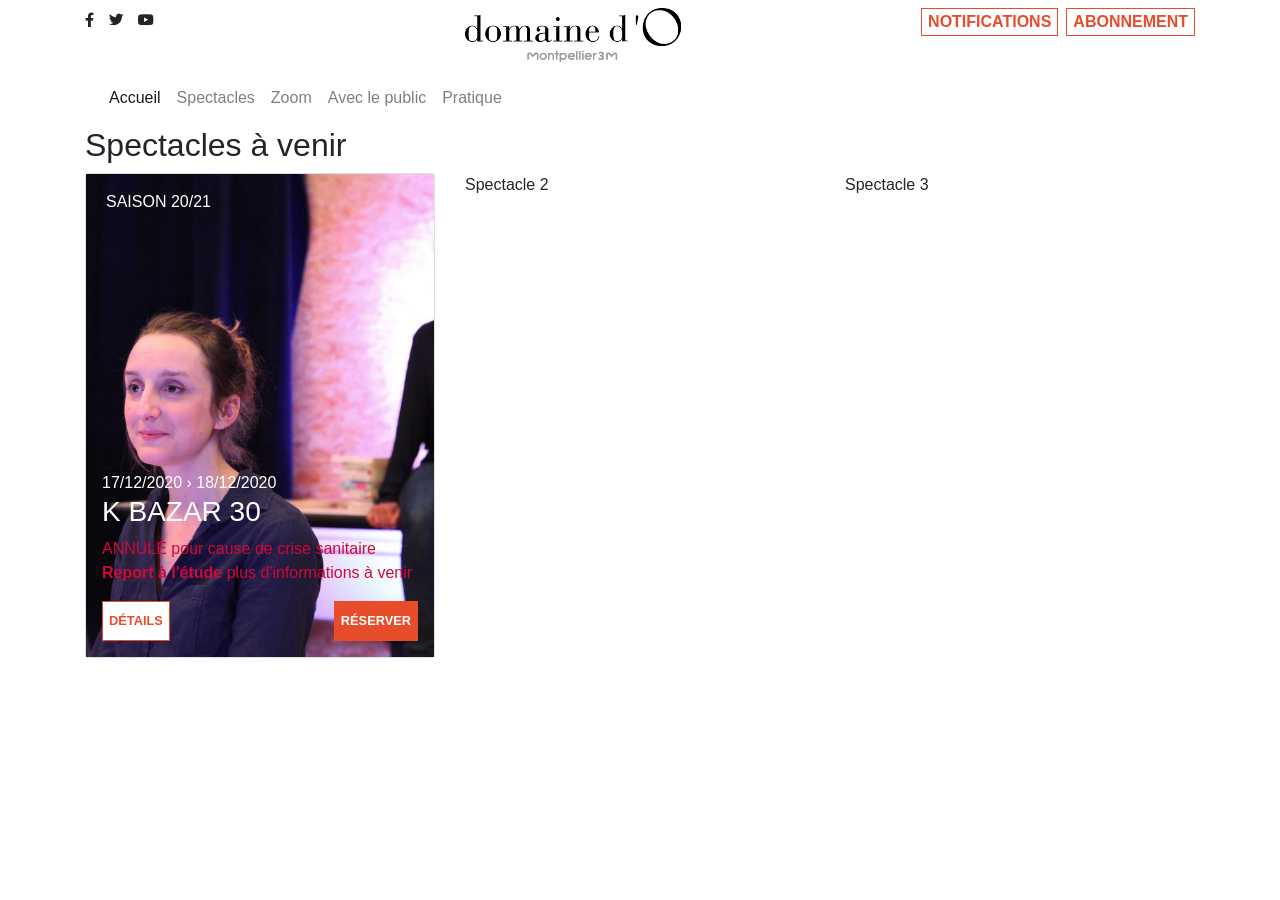
<file: domainedo/index.html>
<!DOCTYPE html>
<html lang="fr">

<head>
    <meta charset="UTF-8">
    <meta name="viewport" content="width=device-width, initial-scale=1.0">
    <title>Domaine d'O</title>
    <link rel="stylesheet" href="./css/style.css">
    <link rel="stylesheet" href="https://pro.fontawesome.com/releases/v5.10.0/css/all.css"
        integrity="sha384-AYmEC3Yw5cVb3ZcuHtOA93w35dYTsvhLPVnYs9eStHfGJvOvKxVfELGroGkvsg+p" crossorigin="anonymous" />

</head>

<body>
    <header class="container mt-2">
        <div class="row first-row">

            <div class="col col-lg-12 first-col">
                <nav class="navbar navbar-expand-lg navbar-light">

                    <button class="navbar-toggler" type="button" data-toggle="collapse"
                        data-target="#navbarSupportedContent" aria-controls="navbarSupportedContent"
                        aria-expanded="false" aria-label="Toggle navigation">
                        <span class="navbar-toggler-icon"></span>
                    </button>

                    <div class="collapse navbar-collapse" id="navbarSupportedContent">
                        <ul class="navbar-nav mr-auto">
                            <li class="nav-item active">
                                <a class="nav-link" href="#">Accueil</a>
                            </li>
                            <li class="nav-item">
                                <a class="nav-link" href="#">Spectacles</a>
                            </li>
                            <li class="nav-item">
                                <a class="nav-link" href="#">Zoom</a>
                            </li>
                            <li class="nav-item">
                                <a class="nav-link" href="#">Avec le public</a>
                            </li>
                            <li class="nav-item">
                                <a class="nav-link" href="#">Pratique</a>
                            </li>

                        </ul>

                    </div>
                </nav>

            </div>
            <div class="col social-ddo">
                <ul class="nav ">
                    <li>
                        <i class="fab fa-facebook-f fa-xs"><span class="sr-only">facebook</span></i>
                    </li>
                    <li>
                        <i class="fab fa-twitter fa-xs"><span class="sr-only">Twitter</span></i>
                    </li>
                    <li>
                        <i class="fab fa-youtube fa-xs"><span class="sr-only">youtube</span></i>
                    </li>
                </ul>
            </div>
            <div class="col">
                <h1>
                    <a href=".">
                        <img src="./images/logo-domaine-d-o.png"
                            alt="Logo domaine d'O - Montpellier 3M - retour accueil">
                    </a href=".">
                </h1>
            </div>
            <div id="top-search" class="col"><i class="fas fa-search fa-lg"><span class="sr-only">Recherche</span></i>
            </div>
            <div class="col justify-content-end d-flex" id="top-buttons">
                <ul class="list-unstyled d-flex">
                    <li><button class="btn-ddo mr-2">Notifications</button></li>
                    <li><button class="btn-ddo" id="abonnement">Abonnement</button></li>
                </ul>
            </div>

        </div>
    </header>
    <main class="container">
        <section id="spectacles">
            <div class="row">
                <div class="col">
                    <h2>Spectacles à venir</h2>
                </div>
            </div>
            <div class="row">
                <div class="col-lg-4">

                    <article class="card app-card mb-4">
                        <img class="card-image-top" src="./images/14_il-faut-direc-denise-oliver-fierro.jpg" alt="#">
                        <div class="card-body card-img-overlay p-3 d-flex flex-column justify-content-between">
                            <p class="text-white app-p-saison">
                                <span class="bg-black p-1">
                                    SAISON 20/21
                                </span>
                            </p>
                            <div>
                                <p class="text-white mb-0">
                                    17/12/2020 &rsaquo; 18/12/2020
                                </p>
                                <h3 class="text-white mt-0">
                                    K BAZAR 30
                                </h3>
                                <p class="text-danger">
                                    ANNULÉ pour cause de crise sanitaire <strong>Report à l'étude</strong> plus
                                    d'informations à venir
                                </p>
                                <div class="d-flex justify-content-between">
                                    <button class="app-btn-bg-hover-primary">
                                        DÉTAILS
                                    </button>
                                    <button class="app-btn-bg-primary-hover-bg-white">
                                        RÉSERVER
                                    </button>
                                </div>
                            </div>
                        </div>
                    </article>
                </div>
                <div class="col-lg-4">
                    <article>
                        Spectacle 2
                    </article>
                </div>
                <div class="col-lg-4">
                    <article>
                        Spectacle 3
                    </article>
                </div>
            </div>
        </section>

    </main>

</body>

</html>
</file>
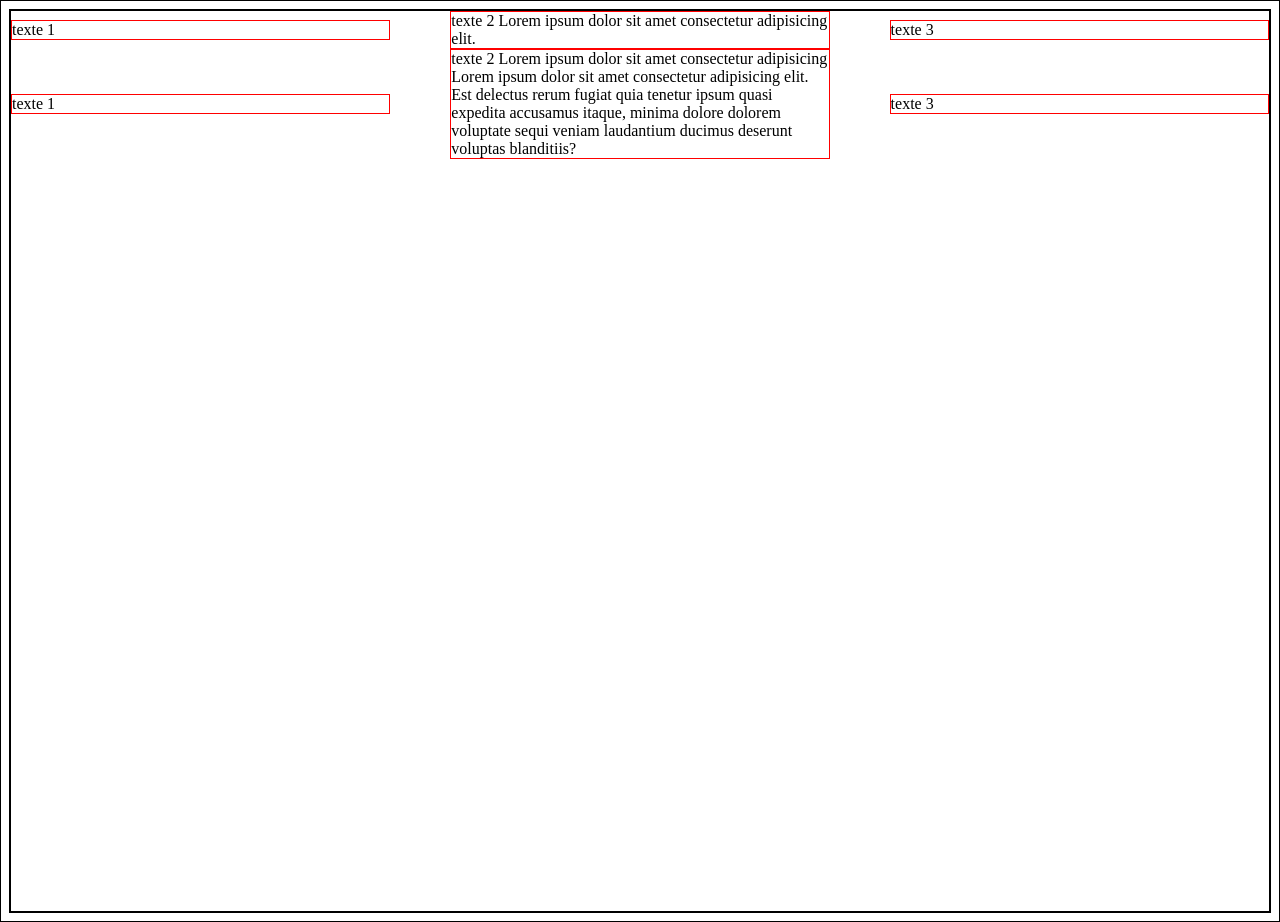
<file: flex/index.html>
<!DOCTYPE html>
<html lang="fr">
<head>
    <meta charset="UTF-8">
    <meta name="viewport" content="width=device-width, initial-scale=1.0">
    <title>Test flex</title>
    <link rel="stylesheet" href="style.css">
</head>
<body>
    <section>
        <article>texte 1</article>
        <article>texte 2 Lorem ipsum dolor sit amet consectetur adipisicing elit.</article>
        <article id="article3">texte 3</article>
        <article>texte 1</article>
        <article>texte 2 Lorem ipsum dolor sit amet consectetur adipisicing  Lorem ipsum dolor sit amet consectetur adipisicing elit. Est delectus rerum fugiat quia tenetur ipsum quasi expedita accusamus itaque, minima dolore dolorem voluptate sequi veniam laudantium ducimus deserunt voluptas blanditiis?</article>
        <article id="article3">texte 3</article>
       
    </section>
</body>
</html>
</file>
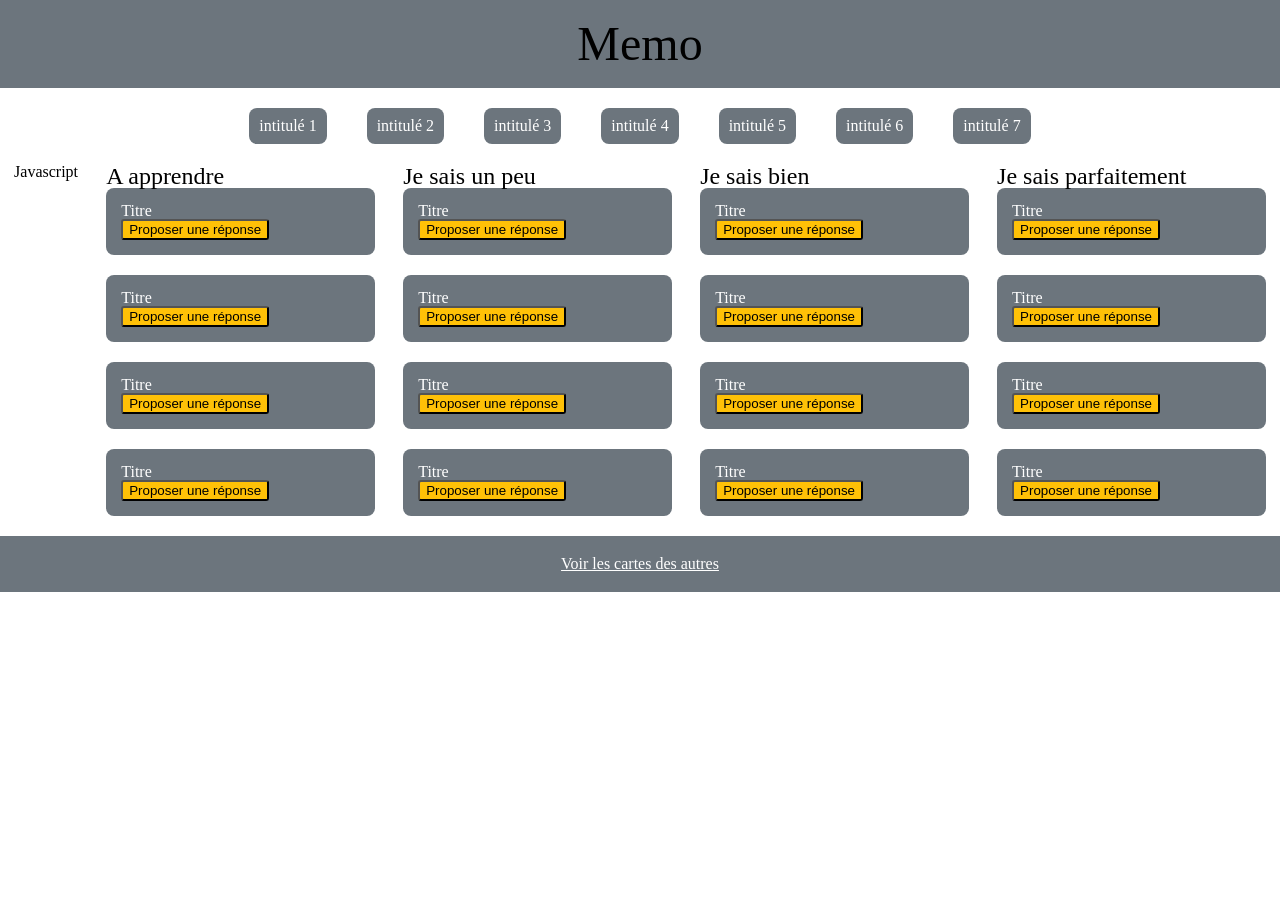
<file: memo/index.html>
<!DOCTYPE html>
<html lang="fr">

<head>
    <meta charset="UTF-8">
    <meta name="viewport" content="width=device-width, initial-scale=1.0">
    <title>Memo flex</title>
    <link rel="stylesheet" href="./css/reset.css">
    <link rel="stylesheet" href="./css/style.css">
</head>

<body>

    <header>
        <h1>Memo</h1>
        <nav>
            <ul>
                <li>intitulé 1</li>
                <li>intitulé 2</li>
                <li>intitulé 3</li>
                <li>intitulé 4</li>
                <li>intitulé 5</li>
                <li>intitulé 6</li>
                <li>intitulé 7</li>
            </ul>
        </nav>
    </header>
    <main>
      <h2>Javascript</h2>
      <section>
        <h3>A apprendre</h3>
        <article>
          <h4>Titre</h4>
          <button>Proposer une réponse</button>
        </article>
        <article>
          <h4>Titre</h4>
          <button>Proposer une réponse</button>
        </article>
        <article>
          <h4>Titre</h4>
          <button>Proposer une réponse</button>
        </article>
        <article>
          <h4>Titre</h4>
          <button>Proposer une réponse</button>
        </article>
      </section>
      <section>
        <h3>Je sais un peu</h3>
        <article>
          <h4>Titre</h4>
          <button>Proposer une réponse</button>
        </article>
        <article>
          <h4>Titre</h4>
          <button>Proposer une réponse</button>
        </article>
        <article>
          <h4>Titre</h4>
          <button>Proposer une réponse</button>
        </article>
        <article>
          <h4>Titre</h4>
          <button>Proposer une réponse</button>
        </article>
      </section>
      <section>
        <h3>Je sais bien</h3>
        <article>
          <h4>Titre</h4>
          <button>Proposer une réponse</button>
        </article>
        <article>
          <h4>Titre</h4>
          <button>Proposer une réponse</button>
        </article>
        <article>
          <h4>Titre</h4>
          <button>Proposer une réponse</button>
        </article>
        <article>
          <h4>Titre</h4>
          <button>Proposer une réponse</button>
        </article>
      </section>
      <section>
        <h3>Je sais parfaitement</h3>
        <article>
          <h4>Titre</h4>
          <button>Proposer une réponse</button>
        </article>
        <article>
          <h4>Titre</h4>
          <button>Proposer une réponse</button>
        </article>
        <article>
          <h4>Titre</h4>
          <button>Proposer une réponse</button>
        </article>
        <article>
          <h4>Titre</h4>
          <button>Proposer une réponse</button>
        </article>
      </section>
    </main>
    <footer>
      <p><a href="#">Voir les cartes des autres</a></p>
    </footer>

</body>

</html>
</file>
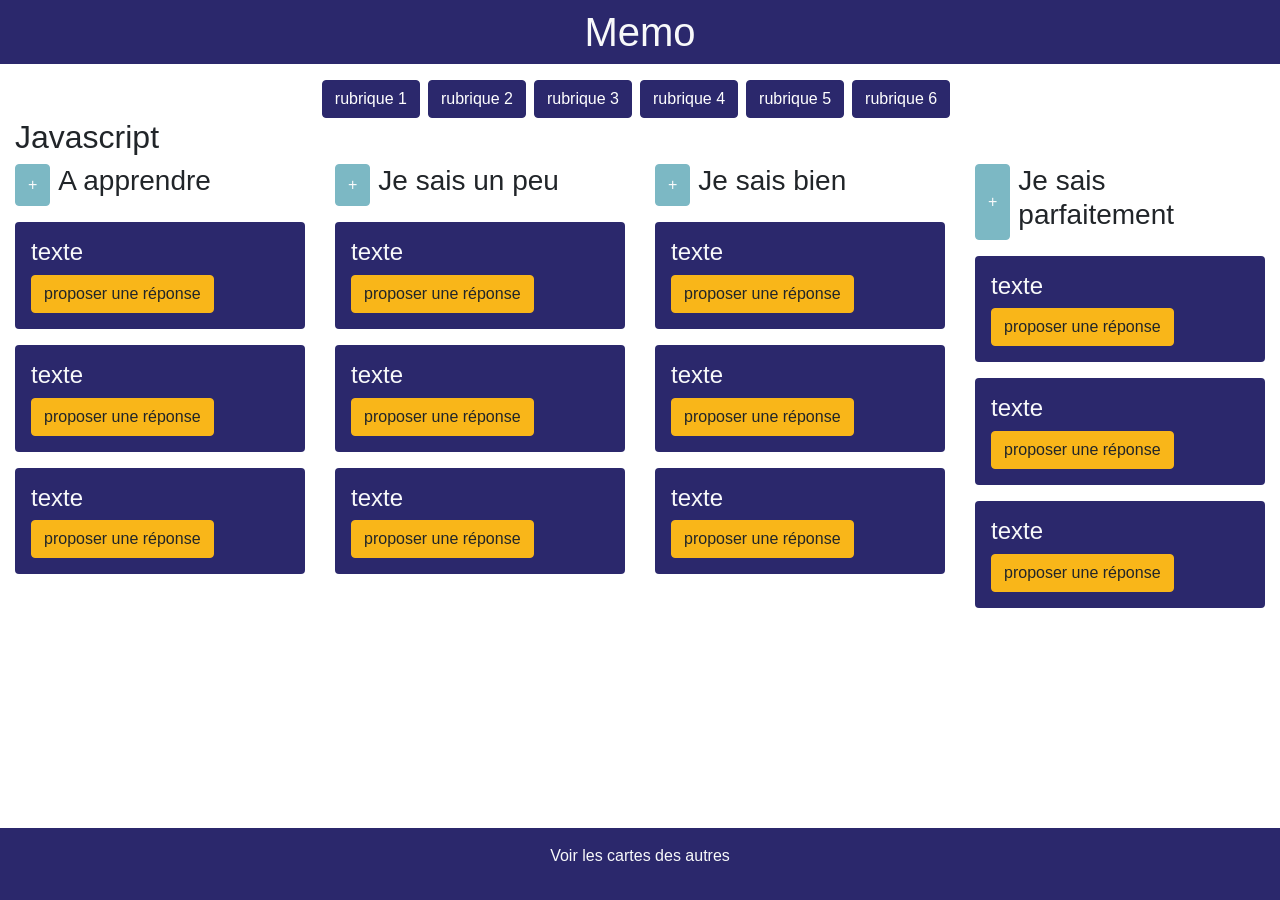
<file: memoBootCompiled/index.html>
<!DOCTYPE html>
<html lang="fr">
<head>
    <meta charset="UTF-8">
    <meta name="viewport" content="width=device-width, initial-scale=1.0">
    <title>Memo bootstrap sass</title>
    <link rel="stylesheet" href="./css/style.css">
</head>
<body>
    <header>
        <h1 class="text-center p-2 m-0 bg-secondary text-light">Memo</h1> 
        <nav class="mt-3">
            <ul class="nav d-flex justify-content-center">
                <li><button class="btn btn-secondary mr-2">rubrique 1</button></li>
                <li><button class="btn btn-secondary mr-2">rubrique 2</button></li>
                <li><button class="btn btn-secondary mr-2">rubrique 3</button></li>
                <li><button class="btn btn-secondary mr-2">rubrique 4</button></li>
                <li><button class="btn btn-secondary mr-2">rubrique 5</button></li>
                <li><button class="btn btn-secondary mr-2">rubrique 6</button></li>
            </ul>
        </nav>
  
     </header>
     <main class="container-fluid">
         <div class="row">
             <div class="col-12">
                 <h2>Javascript</h2>
             </div>
         </div>
         <div class="row justify-content-between">
             <section class="col-3">
                 <div class="d-flex mb-3">
                     <button class="btn btn-success text-light mr-2">+</button>
                     <h3>A apprendre</h3>
                 </div>
                 <article class="bg-secondary p-3 text-light rounded mb-3">
                     <h4>texte</h4>
                     <button class="btn btn-warning">proposer une réponse</button>
                 </article>
                 <article class="bg-secondary p-3 text-light rounded mb-3">
                     <h4>texte</h4>
                     <button class="btn btn-warning">proposer une réponse</button>
                 </article>
                 <article class="bg-secondary p-3 text-light rounded mb-3">
                     <h4>texte</h4>
                     <button class="btn btn-warning">proposer une réponse</button>
                 </article>
             </section>
             <section class="col-3">
                <div class="d-flex mb-3">
                    <button class="btn btn-success text-light mr-2">+</button>
                    <h3>Je sais un peu</h3>
                </div>
                 <article class="bg-secondary p-3 text-light rounded mb-3">
                     <h4>texte</h4>
                     <button class="btn btn-warning">proposer une réponse</button>
                 </article>
                 <article class="bg-secondary p-3 text-light rounded mb-3">
                     <h4>texte</h4>
                     <button class="btn btn-warning">proposer une réponse</button>
                 </article>
                 <article class="bg-secondary p-3 text-light rounded mb-3">
                     <h4>texte</h4>
                     <button class="btn btn-warning">proposer une réponse</button>
                 </article>
             </section>
             <section class="col-3">
                <div class="d-flex mb-3">
                    <button class="btn btn-success text-light mr-2">+</button>
                    <h3>Je sais bien</h3>
                </div>
                 <article class="bg-secondary p-3 text-light rounded mb-3">
                     <h4>texte</h4>
                     <button class="btn btn-warning">proposer une réponse</button>
                 </article>
                 <article class="bg-secondary p-3 text-light rounded mb-3">
                     <h4>texte</h4>
                     <button class="btn btn-warning">proposer une réponse</button>
                 </article>
                 <article class="bg-secondary p-3 text-light rounded mb-3">
                     <h4>texte</h4>
                     <button class="btn btn-warning">proposer une réponse</button>
                 </article>
             </section>
             <section class="col-3">
                <div class="d-flex mb-3">
                    <button class="btn btn-success text-light mr-2">+</button>
                    <h3>Je sais parfaitement</h3>
                </div>
                 <article class="bg-secondary p-3 text-light rounded mb-3">
                     <h4>texte</h4>
                     <button class="btn btn-warning">proposer une réponse</button>
                 </article>
                 <article class="bg-secondary p-3 text-light rounded mb-3">
                     <h4>texte</h4>
                     <button class="btn btn-warning">proposer une réponse</button>
                 </article>
                 <article class="bg-secondary p-3 text-light rounded mb-3">
                     <h4>texte</h4>
                     <button class="btn btn-warning">proposer une réponse</button>
                 </article>
             </section>
         </div>
     </main>
     <footer class="fixed-bottom bg-secondary p-3 mt-3">
      <p class="text-center">
          <a href="." class="text-light">Voir les cartes des autres</a>
      </p>
     </footer>
</body>
</html>
</file>
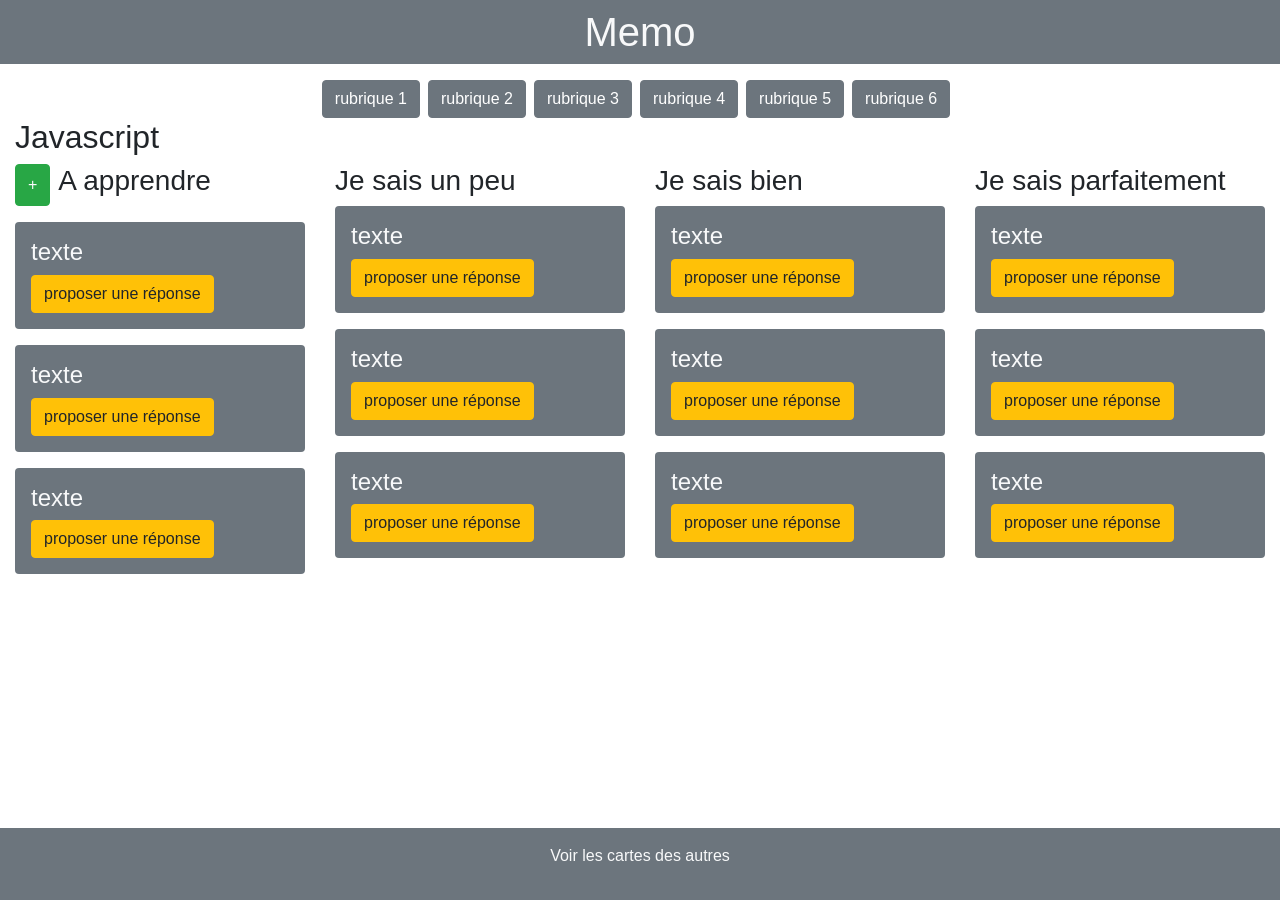
<file: memobootstrap/index.html>
<!DOCTYPE html>
<html lang="fr">

<head>
    <meta charset="UTF-8">
    <meta name="viewport" content="width=device-width, initial-scale=1.0">
    <title>test bootstrap</title>
    <script src="https://code.jquery.com/jquery-3.2.1.slim.min.js"
        integrity="sha384-KJ3o2DKtIkvYIK3UENzmM7KCkRr/rE9/Qpg6aAZGJwFDMVNA/GpGFF93hXpG5KkN"
        crossorigin="anonymous"></script>
    <script src="https://cdnjs.cloudflare.com/ajax/libs/popper.js/1.12.9/umd/popper.min.js"
        integrity="sha384-ApNbgh9B+Y1QKtv3Rn7W3mgPxhU9K/ScQsAP7hUibX39j7fakFPskvXusvfa0b4Q"
        crossorigin="anonymous"></script>
    <link rel="stylesheet" href="https://maxcdn.bootstrapcdn.com/bootstrap/4.0.0/css/bootstrap.min.css"
        integrity="sha384-Gn5384xqQ1aoWXA+058RXPxPg6fy4IWvTNh0E263XmFcJlSAwiGgFAW/dAiS6JXm" crossorigin="anonymous">
    <script src="https://maxcdn.bootstrapcdn.com/bootstrap/4.0.0/js/bootstrap.min.js"
        integrity="sha384-JZR6Spejh4U02d8jOt6vLEHfe/JQGiRRSQQxSfFWpi1MquVdAyjUar5+76PVCmYl"
        crossorigin="anonymous"></script>
    <link rel="stylesheet" href="https://use.fontawesome.com/releases/v5.7.0/css/all.css"
        integrity="sha384-lZN37f5QGtY3VHgisS14W3ExzMWZxybE1SJSEsQp9S+oqd12jhcu+A56Ebc1zFSJ" crossorigin="anonymous">
</head>

<body>
   <header>
      <h1 class="text-center p-2 m-0 bg-secondary text-light">Memo</h1> 
      <nav class="mt-3">
          <ul class="nav d-flex justify-content-center">
              <li><button class="btn btn-secondary mr-2">rubrique 1</button></li>
              <li><button class="btn btn-secondary mr-2">rubrique 2</button></li>
              <li><button class="btn btn-secondary mr-2">rubrique 3</button></li>
              <li><button class="btn btn-secondary mr-2">rubrique 4</button></li>
              <li><button class="btn btn-secondary mr-2">rubrique 5</button></li>
              <li><button class="btn btn-secondary mr-2">rubrique 6</button></li>
          </ul>
      </nav>

   </header>
   <main class="container-fluid">
       <div class="row">
           <div class="col-12">
               <h2>Javascript</h2>
           </div>
       </div>
       <div class="row justify-content-between">
           <section class="col-3">
               <div class="d-flex mb-3">
                   <button class="btn btn-success text-light mr-2">+</button>
                   <h3>A apprendre</h3>
               </div>
               <article class="bg-secondary p-3 text-light rounded mb-3">
                   <h4>texte</h4>
                   <button class="btn btn-warning">proposer une réponse</button>
               </article>
               <article class="bg-secondary p-3 text-light rounded mb-3">
                   <h4>texte</h4>
                   <button class="btn btn-warning">proposer une réponse</button>
               </article>
               <article class="bg-secondary p-3 text-light rounded mb-3">
                   <h4>texte</h4>
                   <button class="btn btn-warning">proposer une réponse</button>
               </article>
           </section>
           <section class="col-3">
               <h3>Je sais un peu</h3>
               <article class="bg-secondary p-3 text-light rounded mb-3">
                   <h4>texte</h4>
                   <button class="btn btn-warning">proposer une réponse</button>
               </article>
               <article class="bg-secondary p-3 text-light rounded mb-3">
                   <h4>texte</h4>
                   <button class="btn btn-warning">proposer une réponse</button>
               </article>
               <article class="bg-secondary p-3 text-light rounded mb-3">
                   <h4>texte</h4>
                   <button class="btn btn-warning">proposer une réponse</button>
               </article>
           </section>
           <section class="col-3">
               <h3>Je sais bien</h3>
               <article class="bg-secondary p-3 text-light rounded mb-3">
                   <h4>texte</h4>
                   <button class="btn btn-warning">proposer une réponse</button>
               </article>
               <article class="bg-secondary p-3 text-light rounded mb-3">
                   <h4>texte</h4>
                   <button class="btn btn-warning">proposer une réponse</button>
               </article>
               <article class="bg-secondary p-3 text-light rounded mb-3">
                   <h4>texte</h4>
                   <button class="btn btn-warning">proposer une réponse</button>
               </article>
           </section>
           <section class="col-3">
               <h3>Je sais parfaitement</h3>
               <article class="bg-secondary p-3 text-light rounded mb-3">
                   <h4>texte</h4>
                   <button class="btn btn-warning">proposer une réponse</button>
               </article>
               <article class="bg-secondary p-3 text-light rounded mb-3">
                   <h4>texte</h4>
                   <button class="btn btn-warning">proposer une réponse</button>
               </article>
               <article class="bg-secondary p-3 text-light rounded mb-3">
                   <h4>texte</h4>
                   <button class="btn btn-warning">proposer une réponse</button>
               </article>
           </section>
       </div>
   </main>
   <footer class="fixed-bottom bg-secondary p-3 mt-3">
    <p class="text-center">
        <a href="." class="text-light">Voir les cartes des autres</a>
    </p>
   </footer>

</body>

</html>
</file>
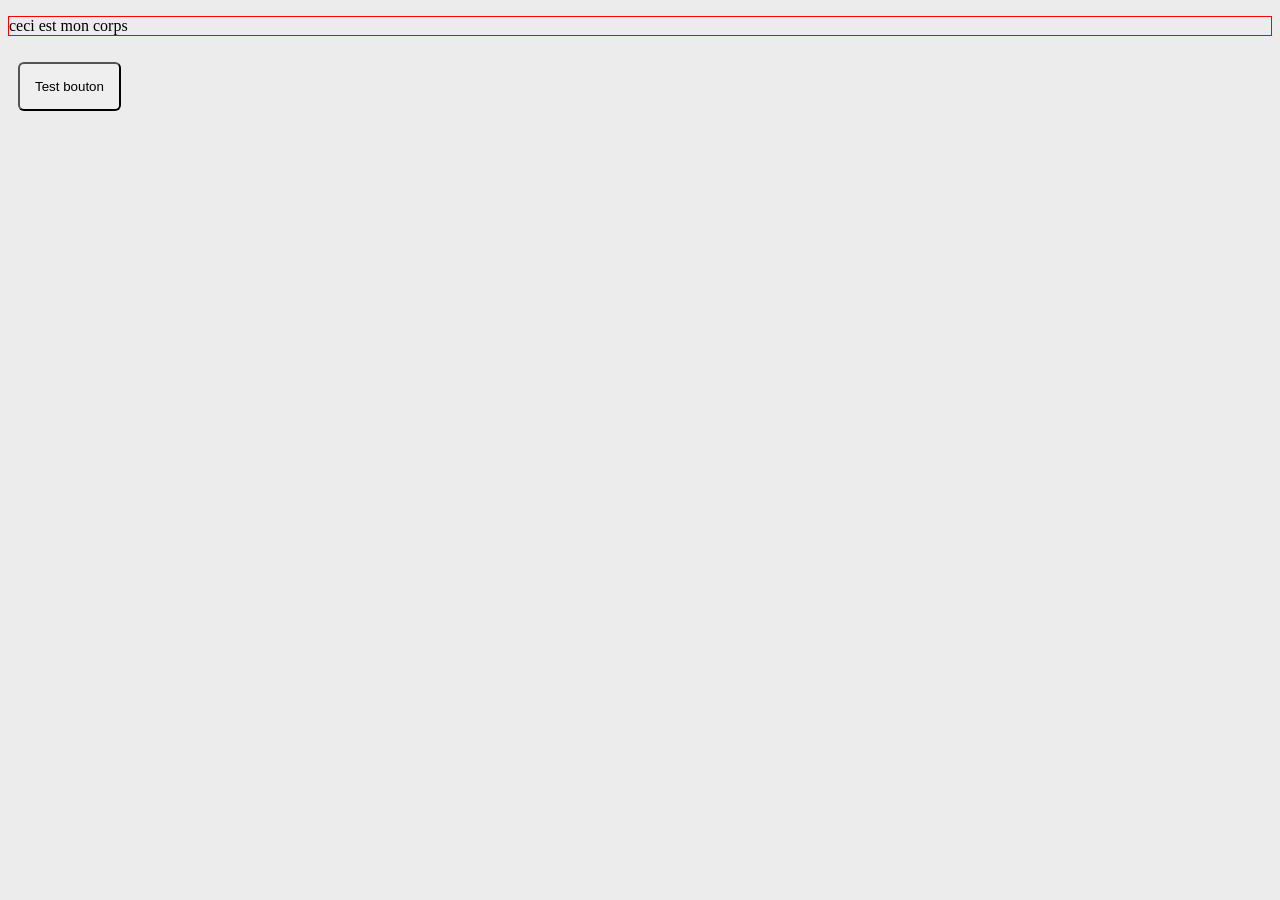
<file: testsass/index.html>
<!DOCTYPE html>
<html lang="fr">
<head>
    <meta charset="UTF-8">
    <meta name="viewport" content="width=device-width, initial-scale=1.0">
    <title>Test SASS</title>
    <link rel="stylesheet" href="./css/style.css">
</head>
<body>
    <p>ceci est mon corps</p>
    <button>Test bouton</button>
</body>
</html>
</file>
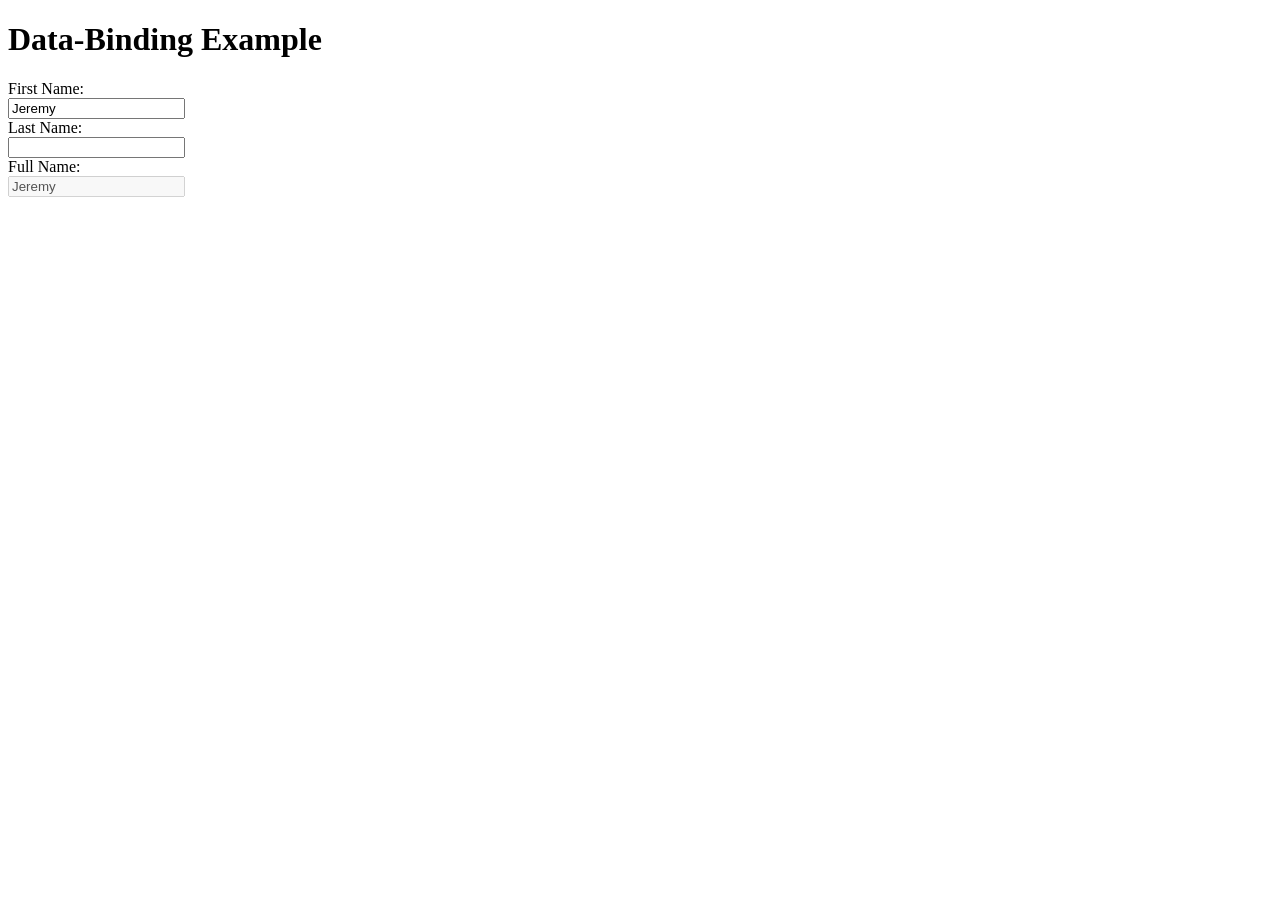
<file: test/javascript/data-binding/jeremylikness/index.html>
<!DOCTYPE html>
<html lang="fr">
<head>
    <meta charset="UTF-8">
    <meta name="viewport" content="width=device-width, initial-scale=1.0">
    <title>Data binding</title>
    <link rel="stylesheet" href="style.css">
</head>
<body>
    <div>
        <h1>Data-Binding Example</h1>
        <label for="firstName">
          <div>First Name:</div><input type="text" data-bind="first" id="firstName" />
        </label>
        <label for="lastName">
          <div>Last Name:</div><input type="text" data-bind="last" id="lastName"/>
        </label>
        <label for="fullName">
          <div>Full Name:</div><input type="text" data-bind="full" id="fullName" disabled />
        </label>
      </div>
      <script src="data_binding.js"></script>
</body>
</html>
</file>
<file: flex/style.css>
* {
    border: 1px solid black;
}
/* l'élément parent est celui qui indique aux éléments enfants comment se comporter*/
section {
    display: flex;
    flex-direction: row;
    flex-wrap: wrap;
    justify-content: space-between;
    align-content: flex-start; /* indique la position des éléments par rapport au conteneur*/
    align-items: center; /* indique la position des éléments les uns par rapport aux autres sur une même ligne*/
    height: 100vh;
}

/* eléments dans la section */
section > * {
    border: 1px solid red;
    flex-basis: 30%; /* équivalent à width si axe principal est row sinon équivalent à height */  
}
</file>
<file: memo/css/style.css>
/* Attention : la propriété display flex s'applique au parent */
ul {
    list-style: none;
    display: flex;
    justify-content: center;
    margin: 20px 0;
}
li {
    margin: 0 20px;
    background-color: #6C757D;
    padding: 10px;
    color: white;
    border-radius: 8px;
}
li:hover {
    cursor: pointer;
}
h1 {
    text-align: center;
    background-color: #6C757D;
    margin: 0;
    font-size: 3em; 
    padding: 20px;
}
h3 {
    font-size: 1.5em; 
}
/* Main */
main {
    display: flex;
    justify-content: space-around;
}
main > section {
    flex-basis: 21%;
}
article {
    background-color: #6C757D;
    padding: 15px; 
    color: white;
    border-radius: 8px;
    margin-bottom: 20px;
}
button {
    background-color: #ffc107;
    border-radius: 3px;
}
/* footer */
footer {
    background-color:  #6C757D;
    padding: 20px;
    text-align: center;
}
footer a {
    color: white;
}
</file>
<file: testsass/css/style.css>
@charset "UTF-8";
/* test variable */
/* test d'imbrication */
body {
  background-color: #ECECEC; }
  body p {
    border: 1px solid red; }

/* test d'héritage */
.button, button {
  border-radius: 6px;
  padding: 15px;
  margin: 10px; }
  .button:hover, button:hover {
    cursor: pointer;
    background-color: #2C2C2C;
    color: white; }

/* test mixin 
@mixin bouton($bgcolor) {
    border-radius: 6px;
    padding: 15px;
    margin: 10px;
    &:hover {
        cursor: pointer;
        background-color: $bgcolor;
        color: white;
    }
}
button {
    @include bouton($rouge);
}
*/
</file>
<file: test/javascript/data-binding/jeremylikness/style.css>
<div>
  <h1>Data-Binding Example</h1>
  <label for="firstName">
    <div>First Name:</div><input type="text" data-bind="first" id="firstName" />
  </label>
  <label for="lastName">
    <div>Last Name:</div><input type="text" data-bind="last" id="lastName"/>
  </label>
  <label for="fullName">
    <div>Full Name:</div><input type="text" data-bind="full" id="fullName" disabled />
  </label>
</div>
</file>
<file: domainedo/css/style.css>
@charset "UTF-8";
/* Rédéfinition des couleur via à tableau associatif */
/* couleurs supplémentaires */
/*!
 * Bootstrap v4.5.3 (https://getbootstrap.com/)
 * Copyright 2011-2020 The Bootstrap Authors
 * Copyright 2011-2020 Twitter, Inc.
 * Licensed under MIT (https://github.com/twbs/bootstrap/blob/main/LICENSE)
 */
:root {
  --blue: #007bff;
  --indigo: #6610f2;
  --purple: #6f42c1;
  --pink: #e83e8c;
  --red: #dc3545;
  --orange: #fd7e14;
  --yellow: #ffc107;
  --green: #28a745;
  --teal: #20c997;
  --cyan: #17a2b8;
  --white: #fff;
  --gray: #6c757d;
  --gray-dark: #343a40;
  --primary: #E74C2B;
  --secondary: #000000;
  --success: #7CB8C4;
  --info: #17a2b8;
  --warning: #F9B619;
  --danger: #CF0A38;
  --light: #f8f9fa;
  --dark: #343a40;
  --breakpoint-xs: 0;
  --breakpoint-sm: 576px;
  --breakpoint-md: 768px;
  --breakpoint-lg: 992px;
  --breakpoint-xl: 1200px;
  --font-family-sans-serif: -apple-system, BlinkMacSystemFont, "Segoe UI", Roboto, "Helvetica Neue", Arial, "Noto Sans", sans-serif, "Apple Color Emoji", "Segoe UI Emoji", "Segoe UI Symbol", "Noto Color Emoji";
  --font-family-monospace: SFMono-Regular, Menlo, Monaco, Consolas, "Liberation Mono", "Courier New", monospace; }

*,
*::before,
*::after {
  box-sizing: border-box; }

html {
  font-family: sans-serif;
  line-height: 1.15;
  -webkit-text-size-adjust: 100%;
  -webkit-tap-highlight-color: rgba(0, 0, 0, 0); }

article, aside, figcaption, figure, footer, header, hgroup, main, nav, section {
  display: block; }

body {
  margin: 0;
  font-family: -apple-system, BlinkMacSystemFont, "Segoe UI", Roboto, "Helvetica Neue", Arial, "Noto Sans", sans-serif, "Apple Color Emoji", "Segoe UI Emoji", "Segoe UI Symbol", "Noto Color Emoji";
  font-size: 1rem;
  font-weight: 400;
  line-height: 1.5;
  color: #212529;
  text-align: left;
  background-color: #fff; }

[tabindex="-1"]:focus:not(:focus-visible) {
  outline: 0 !important; }

hr {
  box-sizing: content-box;
  height: 0;
  overflow: visible; }

h1, h2, h3, h4, h5, h6 {
  margin-top: 0;
  margin-bottom: 0.5rem; }

p {
  margin-top: 0;
  margin-bottom: 1rem; }

abbr[title],
abbr[data-original-title] {
  text-decoration: underline;
  text-decoration: underline dotted;
  cursor: help;
  border-bottom: 0;
  text-decoration-skip-ink: none; }

address {
  margin-bottom: 1rem;
  font-style: normal;
  line-height: inherit; }

ol,
ul,
dl {
  margin-top: 0;
  margin-bottom: 1rem; }

ol ol,
ul ul,
ol ul,
ul ol {
  margin-bottom: 0; }

dt {
  font-weight: 700; }

dd {
  margin-bottom: .5rem;
  margin-left: 0; }

blockquote {
  margin: 0 0 1rem; }

b,
strong {
  font-weight: bolder; }

small {
  font-size: 80%; }

sub,
sup {
  position: relative;
  font-size: 75%;
  line-height: 0;
  vertical-align: baseline; }

sub {
  bottom: -.25em; }

sup {
  top: -.5em; }

a {
  color: #E74C2B;
  text-decoration: none;
  background-color: transparent; }
  a:hover {
    color: #b13014;
    text-decoration: underline; }

a:not([href]):not([class]) {
  color: inherit;
  text-decoration: none; }
  a:not([href]):not([class]):hover {
    color: inherit;
    text-decoration: none; }

pre,
code,
kbd,
samp {
  font-family: SFMono-Regular, Menlo, Monaco, Consolas, "Liberation Mono", "Courier New", monospace;
  font-size: 1em; }

pre {
  margin-top: 0;
  margin-bottom: 1rem;
  overflow: auto;
  -ms-overflow-style: scrollbar; }

figure {
  margin: 0 0 1rem; }

img {
  vertical-align: middle;
  border-style: none; }

svg {
  overflow: hidden;
  vertical-align: middle; }

table {
  border-collapse: collapse; }

caption {
  padding-top: 0.75rem;
  padding-bottom: 0.75rem;
  color: #6c757d;
  text-align: left;
  caption-side: bottom; }

th {
  text-align: inherit;
  text-align: -webkit-match-parent; }

label {
  display: inline-block;
  margin-bottom: 0.5rem; }

button {
  border-radius: 0; }

button:focus {
  outline: 1px dotted;
  outline: 5px auto -webkit-focus-ring-color; }

input,
button,
select,
optgroup,
textarea {
  margin: 0;
  font-family: inherit;
  font-size: inherit;
  line-height: inherit; }

button,
input {
  overflow: visible; }

button,
select {
  text-transform: none; }

[role="button"] {
  cursor: pointer; }

select {
  word-wrap: normal; }

button,
[type="button"],
[type="reset"],
[type="submit"] {
  -webkit-appearance: button; }

button:not(:disabled),
[type="button"]:not(:disabled),
[type="reset"]:not(:disabled),
[type="submit"]:not(:disabled) {
  cursor: pointer; }

button::-moz-focus-inner,
[type="button"]::-moz-focus-inner,
[type="reset"]::-moz-focus-inner,
[type="submit"]::-moz-focus-inner {
  padding: 0;
  border-style: none; }

input[type="radio"],
input[type="checkbox"] {
  box-sizing: border-box;
  padding: 0; }

textarea {
  overflow: auto;
  resize: vertical; }

fieldset {
  min-width: 0;
  padding: 0;
  margin: 0;
  border: 0; }

legend {
  display: block;
  width: 100%;
  max-width: 100%;
  padding: 0;
  margin-bottom: .5rem;
  font-size: 1.5rem;
  line-height: inherit;
  color: inherit;
  white-space: normal; }

progress {
  vertical-align: baseline; }

[type="number"]::-webkit-inner-spin-button,
[type="number"]::-webkit-outer-spin-button {
  height: auto; }

[type="search"] {
  outline-offset: -2px;
  -webkit-appearance: none; }

[type="search"]::-webkit-search-decoration {
  -webkit-appearance: none; }

::-webkit-file-upload-button {
  font: inherit;
  -webkit-appearance: button; }

output {
  display: inline-block; }

summary {
  display: list-item;
  cursor: pointer; }

template {
  display: none; }

[hidden] {
  display: none !important; }

h1, h2, h3, h4, h5, h6,
.h1, .h2, .h3, .h4, .h5, .h6 {
  margin-bottom: 0.5rem;
  font-weight: 500;
  line-height: 1.2; }

h1, .h1 {
  font-size: 2.5rem; }

h2, .h2 {
  font-size: 2rem; }

h3, .h3 {
  font-size: 1.75rem; }

h4, .h4 {
  font-size: 1.5rem; }

h5, .h5 {
  font-size: 1.25rem; }

h6, .h6 {
  font-size: 1rem; }

.lead {
  font-size: 1.25rem;
  font-weight: 300; }

.display-1 {
  font-size: 6rem;
  font-weight: 300;
  line-height: 1.2; }

.display-2 {
  font-size: 5.5rem;
  font-weight: 300;
  line-height: 1.2; }

.display-3 {
  font-size: 4.5rem;
  font-weight: 300;
  line-height: 1.2; }

.display-4 {
  font-size: 3.5rem;
  font-weight: 300;
  line-height: 1.2; }

hr {
  margin-top: 1rem;
  margin-bottom: 1rem;
  border: 0;
  border-top: 1px solid rgba(0, 0, 0, 0.1); }

small,
.small {
  font-size: 80%;
  font-weight: 400; }

mark,
.mark {
  padding: 0.2em;
  background-color: #fcf8e3; }

.list-unstyled {
  padding-left: 0;
  list-style: none; }

.list-inline {
  padding-left: 0;
  list-style: none; }

.list-inline-item {
  display: inline-block; }
  .list-inline-item:not(:last-child) {
    margin-right: 0.5rem; }

.initialism {
  font-size: 90%;
  text-transform: uppercase; }

.blockquote {
  margin-bottom: 1rem;
  font-size: 1.25rem; }

.blockquote-footer {
  display: block;
  font-size: 80%;
  color: #6c757d; }
  .blockquote-footer::before {
    content: "\2014\00A0"; }

.img-fluid {
  max-width: 100%;
  height: auto; }

.img-thumbnail {
  padding: 0.25rem;
  background-color: #fff;
  border: 1px solid #dee2e6;
  border-radius: 0.25rem;
  max-width: 100%;
  height: auto; }

.figure {
  display: inline-block; }

.figure-img {
  margin-bottom: 0.5rem;
  line-height: 1; }

.figure-caption {
  font-size: 90%;
  color: #6c757d; }

code {
  font-size: 87.5%;
  color: #e83e8c;
  word-wrap: break-word; }
  a > code {
    color: inherit; }

kbd {
  padding: 0.2rem 0.4rem;
  font-size: 87.5%;
  color: #fff;
  background-color: #212529;
  border-radius: 0.2rem; }
  kbd kbd {
    padding: 0;
    font-size: 100%;
    font-weight: 700; }

pre {
  display: block;
  font-size: 87.5%;
  color: #212529; }
  pre code {
    font-size: inherit;
    color: inherit;
    word-break: normal; }

.pre-scrollable {
  max-height: 340px;
  overflow-y: scroll; }

.container,
.container-fluid,
.container-sm,
.container-md,
.container-lg,
.container-xl {
  width: 100%;
  padding-right: 15px;
  padding-left: 15px;
  margin-right: auto;
  margin-left: auto; }

@media (min-width: 576px) {
  .container, .container-sm {
    max-width: 540px; } }
@media (min-width: 768px) {
  .container, .container-sm, .container-md {
    max-width: 720px; } }
@media (min-width: 992px) {
  .container, .container-sm, .container-md, .container-lg {
    max-width: 960px; } }
@media (min-width: 1200px) {
  .container, .container-sm, .container-md, .container-lg, .container-xl {
    max-width: 1140px; } }
.row {
  display: flex;
  flex-wrap: wrap;
  margin-right: -15px;
  margin-left: -15px; }

.no-gutters {
  margin-right: 0;
  margin-left: 0; }
  .no-gutters > .col,
  .no-gutters > [class*="col-"] {
    padding-right: 0;
    padding-left: 0; }

.col-1, .col-2, .col-3, .col-4, .col-5, .col-6, .col-7, .col-8, .col-9, .col-10, .col-11, .col-12, .col,
.col-auto, .col-sm-1, .col-sm-2, .col-sm-3, .col-sm-4, .col-sm-5, .col-sm-6, .col-sm-7, .col-sm-8, .col-sm-9, .col-sm-10, .col-sm-11, .col-sm-12, .col-sm,
.col-sm-auto, .col-md-1, .col-md-2, .col-md-3, .col-md-4, .col-md-5, .col-md-6, .col-md-7, .col-md-8, .col-md-9, .col-md-10, .col-md-11, .col-md-12, .col-md,
.col-md-auto, .col-lg-1, .col-lg-2, .col-lg-3, .col-lg-4, .col-lg-5, .col-lg-6, .col-lg-7, .col-lg-8, .col-lg-9, .col-lg-10, .col-lg-11, .col-lg-12, .col-lg,
.col-lg-auto, .col-xl-1, .col-xl-2, .col-xl-3, .col-xl-4, .col-xl-5, .col-xl-6, .col-xl-7, .col-xl-8, .col-xl-9, .col-xl-10, .col-xl-11, .col-xl-12, .col-xl,
.col-xl-auto {
  position: relative;
  width: 100%;
  padding-right: 15px;
  padding-left: 15px; }

.col {
  flex-basis: 0;
  flex-grow: 1;
  max-width: 100%; }

.row-cols-1 > * {
  flex: 0 0 100%;
  max-width: 100%; }

.row-cols-2 > * {
  flex: 0 0 50%;
  max-width: 50%; }

.row-cols-3 > * {
  flex: 0 0 33.3333333333%;
  max-width: 33.3333333333%; }

.row-cols-4 > * {
  flex: 0 0 25%;
  max-width: 25%; }

.row-cols-5 > * {
  flex: 0 0 20%;
  max-width: 20%; }

.row-cols-6 > * {
  flex: 0 0 16.6666666667%;
  max-width: 16.6666666667%; }

.col-auto {
  flex: 0 0 auto;
  width: auto;
  max-width: 100%; }

.col-1 {
  flex: 0 0 8.3333333333%;
  max-width: 8.3333333333%; }

.col-2 {
  flex: 0 0 16.6666666667%;
  max-width: 16.6666666667%; }

.col-3 {
  flex: 0 0 25%;
  max-width: 25%; }

.col-4 {
  flex: 0 0 33.3333333333%;
  max-width: 33.3333333333%; }

.col-5 {
  flex: 0 0 41.6666666667%;
  max-width: 41.6666666667%; }

.col-6 {
  flex: 0 0 50%;
  max-width: 50%; }

.col-7 {
  flex: 0 0 58.3333333333%;
  max-width: 58.3333333333%; }

.col-8 {
  flex: 0 0 66.6666666667%;
  max-width: 66.6666666667%; }

.col-9 {
  flex: 0 0 75%;
  max-width: 75%; }

.col-10 {
  flex: 0 0 83.3333333333%;
  max-width: 83.3333333333%; }

.col-11 {
  flex: 0 0 91.6666666667%;
  max-width: 91.6666666667%; }

.col-12 {
  flex: 0 0 100%;
  max-width: 100%; }

.order-first {
  order: -1; }

.order-last {
  order: 13; }

.order-0 {
  order: 0; }

.order-1 {
  order: 1; }

.order-2 {
  order: 2; }

.order-3 {
  order: 3; }

.order-4 {
  order: 4; }

.order-5 {
  order: 5; }

.order-6 {
  order: 6; }

.order-7 {
  order: 7; }

.order-8 {
  order: 8; }

.order-9 {
  order: 9; }

.order-10 {
  order: 10; }

.order-11 {
  order: 11; }

.order-12 {
  order: 12; }

.offset-1 {
  margin-left: 8.3333333333%; }

.offset-2 {
  margin-left: 16.6666666667%; }

.offset-3 {
  margin-left: 25%; }

.offset-4 {
  margin-left: 33.3333333333%; }

.offset-5 {
  margin-left: 41.6666666667%; }

.offset-6 {
  margin-left: 50%; }

.offset-7 {
  margin-left: 58.3333333333%; }

.offset-8 {
  margin-left: 66.6666666667%; }

.offset-9 {
  margin-left: 75%; }

.offset-10 {
  margin-left: 83.3333333333%; }

.offset-11 {
  margin-left: 91.6666666667%; }

@media (min-width: 576px) {
  .col-sm {
    flex-basis: 0;
    flex-grow: 1;
    max-width: 100%; }

  .row-cols-sm-1 > * {
    flex: 0 0 100%;
    max-width: 100%; }

  .row-cols-sm-2 > * {
    flex: 0 0 50%;
    max-width: 50%; }

  .row-cols-sm-3 > * {
    flex: 0 0 33.3333333333%;
    max-width: 33.3333333333%; }

  .row-cols-sm-4 > * {
    flex: 0 0 25%;
    max-width: 25%; }

  .row-cols-sm-5 > * {
    flex: 0 0 20%;
    max-width: 20%; }

  .row-cols-sm-6 > * {
    flex: 0 0 16.6666666667%;
    max-width: 16.6666666667%; }

  .col-sm-auto {
    flex: 0 0 auto;
    width: auto;
    max-width: 100%; }

  .col-sm-1 {
    flex: 0 0 8.3333333333%;
    max-width: 8.3333333333%; }

  .col-sm-2 {
    flex: 0 0 16.6666666667%;
    max-width: 16.6666666667%; }

  .col-sm-3 {
    flex: 0 0 25%;
    max-width: 25%; }

  .col-sm-4 {
    flex: 0 0 33.3333333333%;
    max-width: 33.3333333333%; }

  .col-sm-5 {
    flex: 0 0 41.6666666667%;
    max-width: 41.6666666667%; }

  .col-sm-6 {
    flex: 0 0 50%;
    max-width: 50%; }

  .col-sm-7 {
    flex: 0 0 58.3333333333%;
    max-width: 58.3333333333%; }

  .col-sm-8 {
    flex: 0 0 66.6666666667%;
    max-width: 66.6666666667%; }

  .col-sm-9 {
    flex: 0 0 75%;
    max-width: 75%; }

  .col-sm-10 {
    flex: 0 0 83.3333333333%;
    max-width: 83.3333333333%; }

  .col-sm-11 {
    flex: 0 0 91.6666666667%;
    max-width: 91.6666666667%; }

  .col-sm-12 {
    flex: 0 0 100%;
    max-width: 100%; }

  .order-sm-first {
    order: -1; }

  .order-sm-last {
    order: 13; }

  .order-sm-0 {
    order: 0; }

  .order-sm-1 {
    order: 1; }

  .order-sm-2 {
    order: 2; }

  .order-sm-3 {
    order: 3; }

  .order-sm-4 {
    order: 4; }

  .order-sm-5 {
    order: 5; }

  .order-sm-6 {
    order: 6; }

  .order-sm-7 {
    order: 7; }

  .order-sm-8 {
    order: 8; }

  .order-sm-9 {
    order: 9; }

  .order-sm-10 {
    order: 10; }

  .order-sm-11 {
    order: 11; }

  .order-sm-12 {
    order: 12; }

  .offset-sm-0 {
    margin-left: 0; }

  .offset-sm-1 {
    margin-left: 8.3333333333%; }

  .offset-sm-2 {
    margin-left: 16.6666666667%; }

  .offset-sm-3 {
    margin-left: 25%; }

  .offset-sm-4 {
    margin-left: 33.3333333333%; }

  .offset-sm-5 {
    margin-left: 41.6666666667%; }

  .offset-sm-6 {
    margin-left: 50%; }

  .offset-sm-7 {
    margin-left: 58.3333333333%; }

  .offset-sm-8 {
    margin-left: 66.6666666667%; }

  .offset-sm-9 {
    margin-left: 75%; }

  .offset-sm-10 {
    margin-left: 83.3333333333%; }

  .offset-sm-11 {
    margin-left: 91.6666666667%; } }
@media (min-width: 768px) {
  .col-md {
    flex-basis: 0;
    flex-grow: 1;
    max-width: 100%; }

  .row-cols-md-1 > * {
    flex: 0 0 100%;
    max-width: 100%; }

  .row-cols-md-2 > * {
    flex: 0 0 50%;
    max-width: 50%; }

  .row-cols-md-3 > * {
    flex: 0 0 33.3333333333%;
    max-width: 33.3333333333%; }

  .row-cols-md-4 > * {
    flex: 0 0 25%;
    max-width: 25%; }

  .row-cols-md-5 > * {
    flex: 0 0 20%;
    max-width: 20%; }

  .row-cols-md-6 > * {
    flex: 0 0 16.6666666667%;
    max-width: 16.6666666667%; }

  .col-md-auto {
    flex: 0 0 auto;
    width: auto;
    max-width: 100%; }

  .col-md-1 {
    flex: 0 0 8.3333333333%;
    max-width: 8.3333333333%; }

  .col-md-2 {
    flex: 0 0 16.6666666667%;
    max-width: 16.6666666667%; }

  .col-md-3 {
    flex: 0 0 25%;
    max-width: 25%; }

  .col-md-4 {
    flex: 0 0 33.3333333333%;
    max-width: 33.3333333333%; }

  .col-md-5 {
    flex: 0 0 41.6666666667%;
    max-width: 41.6666666667%; }

  .col-md-6 {
    flex: 0 0 50%;
    max-width: 50%; }

  .col-md-7 {
    flex: 0 0 58.3333333333%;
    max-width: 58.3333333333%; }

  .col-md-8 {
    flex: 0 0 66.6666666667%;
    max-width: 66.6666666667%; }

  .col-md-9 {
    flex: 0 0 75%;
    max-width: 75%; }

  .col-md-10 {
    flex: 0 0 83.3333333333%;
    max-width: 83.3333333333%; }

  .col-md-11 {
    flex: 0 0 91.6666666667%;
    max-width: 91.6666666667%; }

  .col-md-12 {
    flex: 0 0 100%;
    max-width: 100%; }

  .order-md-first {
    order: -1; }

  .order-md-last {
    order: 13; }

  .order-md-0 {
    order: 0; }

  .order-md-1 {
    order: 1; }

  .order-md-2 {
    order: 2; }

  .order-md-3 {
    order: 3; }

  .order-md-4 {
    order: 4; }

  .order-md-5 {
    order: 5; }

  .order-md-6 {
    order: 6; }

  .order-md-7 {
    order: 7; }

  .order-md-8 {
    order: 8; }

  .order-md-9 {
    order: 9; }

  .order-md-10 {
    order: 10; }

  .order-md-11 {
    order: 11; }

  .order-md-12 {
    order: 12; }

  .offset-md-0 {
    margin-left: 0; }

  .offset-md-1 {
    margin-left: 8.3333333333%; }

  .offset-md-2 {
    margin-left: 16.6666666667%; }

  .offset-md-3 {
    margin-left: 25%; }

  .offset-md-4 {
    margin-left: 33.3333333333%; }

  .offset-md-5 {
    margin-left: 41.6666666667%; }

  .offset-md-6 {
    margin-left: 50%; }

  .offset-md-7 {
    margin-left: 58.3333333333%; }

  .offset-md-8 {
    margin-left: 66.6666666667%; }

  .offset-md-9 {
    margin-left: 75%; }

  .offset-md-10 {
    margin-left: 83.3333333333%; }

  .offset-md-11 {
    margin-left: 91.6666666667%; } }
@media (min-width: 992px) {
  .col-lg {
    flex-basis: 0;
    flex-grow: 1;
    max-width: 100%; }

  .row-cols-lg-1 > * {
    flex: 0 0 100%;
    max-width: 100%; }

  .row-cols-lg-2 > * {
    flex: 0 0 50%;
    max-width: 50%; }

  .row-cols-lg-3 > * {
    flex: 0 0 33.3333333333%;
    max-width: 33.3333333333%; }

  .row-cols-lg-4 > * {
    flex: 0 0 25%;
    max-width: 25%; }

  .row-cols-lg-5 > * {
    flex: 0 0 20%;
    max-width: 20%; }

  .row-cols-lg-6 > * {
    flex: 0 0 16.6666666667%;
    max-width: 16.6666666667%; }

  .col-lg-auto {
    flex: 0 0 auto;
    width: auto;
    max-width: 100%; }

  .col-lg-1 {
    flex: 0 0 8.3333333333%;
    max-width: 8.3333333333%; }

  .col-lg-2 {
    flex: 0 0 16.6666666667%;
    max-width: 16.6666666667%; }

  .col-lg-3 {
    flex: 0 0 25%;
    max-width: 25%; }

  .col-lg-4 {
    flex: 0 0 33.3333333333%;
    max-width: 33.3333333333%; }

  .col-lg-5 {
    flex: 0 0 41.6666666667%;
    max-width: 41.6666666667%; }

  .col-lg-6 {
    flex: 0 0 50%;
    max-width: 50%; }

  .col-lg-7 {
    flex: 0 0 58.3333333333%;
    max-width: 58.3333333333%; }

  .col-lg-8 {
    flex: 0 0 66.6666666667%;
    max-width: 66.6666666667%; }

  .col-lg-9 {
    flex: 0 0 75%;
    max-width: 75%; }

  .col-lg-10 {
    flex: 0 0 83.3333333333%;
    max-width: 83.3333333333%; }

  .col-lg-11 {
    flex: 0 0 91.6666666667%;
    max-width: 91.6666666667%; }

  .col-lg-12 {
    flex: 0 0 100%;
    max-width: 100%; }

  .order-lg-first {
    order: -1; }

  .order-lg-last {
    order: 13; }

  .order-lg-0 {
    order: 0; }

  .order-lg-1 {
    order: 1; }

  .order-lg-2 {
    order: 2; }

  .order-lg-3 {
    order: 3; }

  .order-lg-4 {
    order: 4; }

  .order-lg-5 {
    order: 5; }

  .order-lg-6 {
    order: 6; }

  .order-lg-7 {
    order: 7; }

  .order-lg-8 {
    order: 8; }

  .order-lg-9 {
    order: 9; }

  .order-lg-10 {
    order: 10; }

  .order-lg-11 {
    order: 11; }

  .order-lg-12 {
    order: 12; }

  .offset-lg-0 {
    margin-left: 0; }

  .offset-lg-1 {
    margin-left: 8.3333333333%; }

  .offset-lg-2 {
    margin-left: 16.6666666667%; }

  .offset-lg-3 {
    margin-left: 25%; }

  .offset-lg-4 {
    margin-left: 33.3333333333%; }

  .offset-lg-5 {
    margin-left: 41.6666666667%; }

  .offset-lg-6 {
    margin-left: 50%; }

  .offset-lg-7 {
    margin-left: 58.3333333333%; }

  .offset-lg-8 {
    margin-left: 66.6666666667%; }

  .offset-lg-9 {
    margin-left: 75%; }

  .offset-lg-10 {
    margin-left: 83.3333333333%; }

  .offset-lg-11 {
    margin-left: 91.6666666667%; } }
@media (min-width: 1200px) {
  .col-xl {
    flex-basis: 0;
    flex-grow: 1;
    max-width: 100%; }

  .row-cols-xl-1 > * {
    flex: 0 0 100%;
    max-width: 100%; }

  .row-cols-xl-2 > * {
    flex: 0 0 50%;
    max-width: 50%; }

  .row-cols-xl-3 > * {
    flex: 0 0 33.3333333333%;
    max-width: 33.3333333333%; }

  .row-cols-xl-4 > * {
    flex: 0 0 25%;
    max-width: 25%; }

  .row-cols-xl-5 > * {
    flex: 0 0 20%;
    max-width: 20%; }

  .row-cols-xl-6 > * {
    flex: 0 0 16.6666666667%;
    max-width: 16.6666666667%; }

  .col-xl-auto {
    flex: 0 0 auto;
    width: auto;
    max-width: 100%; }

  .col-xl-1 {
    flex: 0 0 8.3333333333%;
    max-width: 8.3333333333%; }

  .col-xl-2 {
    flex: 0 0 16.6666666667%;
    max-width: 16.6666666667%; }

  .col-xl-3 {
    flex: 0 0 25%;
    max-width: 25%; }

  .col-xl-4 {
    flex: 0 0 33.3333333333%;
    max-width: 33.3333333333%; }

  .col-xl-5 {
    flex: 0 0 41.6666666667%;
    max-width: 41.6666666667%; }

  .col-xl-6 {
    flex: 0 0 50%;
    max-width: 50%; }

  .col-xl-7 {
    flex: 0 0 58.3333333333%;
    max-width: 58.3333333333%; }

  .col-xl-8 {
    flex: 0 0 66.6666666667%;
    max-width: 66.6666666667%; }

  .col-xl-9 {
    flex: 0 0 75%;
    max-width: 75%; }

  .col-xl-10 {
    flex: 0 0 83.3333333333%;
    max-width: 83.3333333333%; }

  .col-xl-11 {
    flex: 0 0 91.6666666667%;
    max-width: 91.6666666667%; }

  .col-xl-12 {
    flex: 0 0 100%;
    max-width: 100%; }

  .order-xl-first {
    order: -1; }

  .order-xl-last {
    order: 13; }

  .order-xl-0 {
    order: 0; }

  .order-xl-1 {
    order: 1; }

  .order-xl-2 {
    order: 2; }

  .order-xl-3 {
    order: 3; }

  .order-xl-4 {
    order: 4; }

  .order-xl-5 {
    order: 5; }

  .order-xl-6 {
    order: 6; }

  .order-xl-7 {
    order: 7; }

  .order-xl-8 {
    order: 8; }

  .order-xl-9 {
    order: 9; }

  .order-xl-10 {
    order: 10; }

  .order-xl-11 {
    order: 11; }

  .order-xl-12 {
    order: 12; }

  .offset-xl-0 {
    margin-left: 0; }

  .offset-xl-1 {
    margin-left: 8.3333333333%; }

  .offset-xl-2 {
    margin-left: 16.6666666667%; }

  .offset-xl-3 {
    margin-left: 25%; }

  .offset-xl-4 {
    margin-left: 33.3333333333%; }

  .offset-xl-5 {
    margin-left: 41.6666666667%; }

  .offset-xl-6 {
    margin-left: 50%; }

  .offset-xl-7 {
    margin-left: 58.3333333333%; }

  .offset-xl-8 {
    margin-left: 66.6666666667%; }

  .offset-xl-9 {
    margin-left: 75%; }

  .offset-xl-10 {
    margin-left: 83.3333333333%; }

  .offset-xl-11 {
    margin-left: 91.6666666667%; } }
.table {
  width: 100%;
  margin-bottom: 1rem;
  color: #212529; }
  .table th,
  .table td {
    padding: 0.75rem;
    vertical-align: top;
    border-top: 1px solid #dee2e6; }
  .table thead th {
    vertical-align: bottom;
    border-bottom: 2px solid #dee2e6; }
  .table tbody + tbody {
    border-top: 2px solid #dee2e6; }

.table-sm th,
.table-sm td {
  padding: 0.3rem; }

.table-bordered {
  border: 1px solid #dee2e6; }
  .table-bordered th,
  .table-bordered td {
    border: 1px solid #dee2e6; }
  .table-bordered thead th,
  .table-bordered thead td {
    border-bottom-width: 2px; }

.table-borderless th,
.table-borderless td,
.table-borderless thead th,
.table-borderless tbody + tbody {
  border: 0; }

.table-striped tbody tr:nth-of-type(odd) {
  background-color: rgba(0, 0, 0, 0.05); }

.table-hover tbody tr:hover {
  color: #212529;
  background-color: rgba(0, 0, 0, 0.075); }

.table-primary,
.table-primary > th,
.table-primary > td {
  background-color: #f8cdc4; }
.table-primary th,
.table-primary td,
.table-primary thead th,
.table-primary tbody + tbody {
  border-color: #f3a291; }

.table-hover .table-primary:hover {
  background-color: #f5baad; }
  .table-hover .table-primary:hover > td,
  .table-hover .table-primary:hover > th {
    background-color: #f5baad; }

.table-secondary,
.table-secondary > th,
.table-secondary > td {
  background-color: #b8b8b8; }
.table-secondary th,
.table-secondary td,
.table-secondary thead th,
.table-secondary tbody + tbody {
  border-color: #7a7a7a; }

.table-hover .table-secondary:hover {
  background-color: #ababab; }
  .table-hover .table-secondary:hover > td,
  .table-hover .table-secondary:hover > th {
    background-color: #ababab; }

.table-success,
.table-success > th,
.table-success > td {
  background-color: #daebee; }
.table-success th,
.table-success td,
.table-success thead th,
.table-success tbody + tbody {
  border-color: #bbdae0; }

.table-hover .table-success:hover {
  background-color: #c9e2e6; }
  .table-hover .table-success:hover > td,
  .table-hover .table-success:hover > th {
    background-color: #c9e2e6; }

.table-info,
.table-info > th,
.table-info > td {
  background-color: #bee5eb; }
.table-info th,
.table-info td,
.table-info thead th,
.table-info tbody + tbody {
  border-color: #86cfda; }

.table-hover .table-info:hover {
  background-color: #abdde5; }
  .table-hover .table-info:hover > td,
  .table-hover .table-info:hover > th {
    background-color: #abdde5; }

.table-warning,
.table-warning > th,
.table-warning > td {
  background-color: #fdebbf; }
.table-warning th,
.table-warning td,
.table-warning thead th,
.table-warning tbody + tbody {
  border-color: #fcd987; }

.table-hover .table-warning:hover {
  background-color: #fce3a6; }
  .table-hover .table-warning:hover > td,
  .table-hover .table-warning:hover > th {
    background-color: #fce3a6; }

.table-danger,
.table-danger > th,
.table-danger > td {
  background-color: #f2bac7; }
.table-danger th,
.table-danger td,
.table-danger thead th,
.table-danger tbody + tbody {
  border-color: #e68098; }

.table-hover .table-danger:hover {
  background-color: #eea5b6; }
  .table-hover .table-danger:hover > td,
  .table-hover .table-danger:hover > th {
    background-color: #eea5b6; }

.table-light,
.table-light > th,
.table-light > td {
  background-color: #fdfdfe; }
.table-light th,
.table-light td,
.table-light thead th,
.table-light tbody + tbody {
  border-color: #fbfcfc; }

.table-hover .table-light:hover {
  background-color: #ececf6; }
  .table-hover .table-light:hover > td,
  .table-hover .table-light:hover > th {
    background-color: #ececf6; }

.table-dark,
.table-dark > th,
.table-dark > td {
  background-color: #c6c8ca; }
.table-dark th,
.table-dark td,
.table-dark thead th,
.table-dark tbody + tbody {
  border-color: #95999c; }

.table-hover .table-dark:hover {
  background-color: #b9bbbe; }
  .table-hover .table-dark:hover > td,
  .table-hover .table-dark:hover > th {
    background-color: #b9bbbe; }

.table-active,
.table-active > th,
.table-active > td {
  background-color: rgba(0, 0, 0, 0.075); }

.table-hover .table-active:hover {
  background-color: rgba(0, 0, 0, 0.075); }
  .table-hover .table-active:hover > td,
  .table-hover .table-active:hover > th {
    background-color: rgba(0, 0, 0, 0.075); }

.table .thead-dark th {
  color: #fff;
  background-color: #343a40;
  border-color: #454d55; }
.table .thead-light th {
  color: #495057;
  background-color: #e9ecef;
  border-color: #dee2e6; }

.table-dark {
  color: #fff;
  background-color: #343a40; }
  .table-dark th,
  .table-dark td,
  .table-dark thead th {
    border-color: #454d55; }
  .table-dark.table-bordered {
    border: 0; }
  .table-dark.table-striped tbody tr:nth-of-type(odd) {
    background-color: rgba(255, 255, 255, 0.05); }
  .table-dark.table-hover tbody tr:hover {
    color: #fff;
    background-color: rgba(255, 255, 255, 0.075); }

@media (max-width: 575.98px) {
  .table-responsive-sm {
    display: block;
    width: 100%;
    overflow-x: auto;
    -webkit-overflow-scrolling: touch; }
    .table-responsive-sm > .table-bordered {
      border: 0; } }
@media (max-width: 767.98px) {
  .table-responsive-md {
    display: block;
    width: 100%;
    overflow-x: auto;
    -webkit-overflow-scrolling: touch; }
    .table-responsive-md > .table-bordered {
      border: 0; } }
@media (max-width: 991.98px) {
  .table-responsive-lg {
    display: block;
    width: 100%;
    overflow-x: auto;
    -webkit-overflow-scrolling: touch; }
    .table-responsive-lg > .table-bordered {
      border: 0; } }
@media (max-width: 1199.98px) {
  .table-responsive-xl {
    display: block;
    width: 100%;
    overflow-x: auto;
    -webkit-overflow-scrolling: touch; }
    .table-responsive-xl > .table-bordered {
      border: 0; } }
.table-responsive {
  display: block;
  width: 100%;
  overflow-x: auto;
  -webkit-overflow-scrolling: touch; }
  .table-responsive > .table-bordered {
    border: 0; }

.form-control {
  display: block;
  width: 100%;
  height: calc(1.5em + 0.75rem + 2px);
  padding: 0.375rem 0.75rem;
  font-size: 1rem;
  font-weight: 400;
  line-height: 1.5;
  color: #495057;
  background-color: #fff;
  background-clip: padding-box;
  border: 1px solid #ced4da;
  border-radius: 0.25rem;
  transition: border-color 0.15s ease-in-out, box-shadow 0.15s ease-in-out; }
  @media (prefers-reduced-motion: reduce) {
    .form-control {
      transition: none; } }
  .form-control::-ms-expand {
    background-color: transparent;
    border: 0; }
  .form-control:-moz-focusring {
    color: transparent;
    text-shadow: 0 0 0 #495057; }
  .form-control:focus {
    color: #495057;
    background-color: #fff;
    border-color: #f4ad9e;
    outline: 0;
    box-shadow: 0 0 0 0.2rem rgba(231, 76, 43, 0.25); }
  .form-control::placeholder {
    color: #6c757d;
    opacity: 1; }
  .form-control:disabled, .form-control[readonly] {
    background-color: #e9ecef;
    opacity: 1; }

input[type="date"].form-control,
input[type="time"].form-control,
input[type="datetime-local"].form-control,
input[type="month"].form-control {
  appearance: none; }

select.form-control:focus::-ms-value {
  color: #495057;
  background-color: #fff; }

.form-control-file,
.form-control-range {
  display: block;
  width: 100%; }

.col-form-label {
  padding-top: calc(0.375rem + 1px);
  padding-bottom: calc(0.375rem + 1px);
  margin-bottom: 0;
  font-size: inherit;
  line-height: 1.5; }

.col-form-label-lg {
  padding-top: calc(0.5rem + 1px);
  padding-bottom: calc(0.5rem + 1px);
  font-size: 1.25rem;
  line-height: 1.5; }

.col-form-label-sm {
  padding-top: calc(0.25rem + 1px);
  padding-bottom: calc(0.25rem + 1px);
  font-size: 0.875rem;
  line-height: 1.5; }

.form-control-plaintext {
  display: block;
  width: 100%;
  padding: 0.375rem 0;
  margin-bottom: 0;
  font-size: 1rem;
  line-height: 1.5;
  color: #212529;
  background-color: transparent;
  border: solid transparent;
  border-width: 1px 0; }
  .form-control-plaintext.form-control-sm, .form-control-plaintext.form-control-lg {
    padding-right: 0;
    padding-left: 0; }

.form-control-sm {
  height: calc(1.5em + 0.5rem + 2px);
  padding: 0.25rem 0.5rem;
  font-size: 0.875rem;
  line-height: 1.5;
  border-radius: 0.2rem; }

.form-control-lg {
  height: calc(1.5em + 1rem + 2px);
  padding: 0.5rem 1rem;
  font-size: 1.25rem;
  line-height: 1.5;
  border-radius: 0.3rem; }

select.form-control[size], select.form-control[multiple] {
  height: auto; }

textarea.form-control {
  height: auto; }

.form-group {
  margin-bottom: 1rem; }

.form-text {
  display: block;
  margin-top: 0.25rem; }

.form-row {
  display: flex;
  flex-wrap: wrap;
  margin-right: -5px;
  margin-left: -5px; }
  .form-row > .col,
  .form-row > [class*="col-"] {
    padding-right: 5px;
    padding-left: 5px; }

.form-check {
  position: relative;
  display: block;
  padding-left: 1.25rem; }

.form-check-input {
  position: absolute;
  margin-top: 0.3rem;
  margin-left: -1.25rem; }
  .form-check-input[disabled] ~ .form-check-label, .form-check-input:disabled ~ .form-check-label {
    color: #6c757d; }

.form-check-label {
  margin-bottom: 0; }

.form-check-inline {
  display: inline-flex;
  align-items: center;
  padding-left: 0;
  margin-right: 0.75rem; }
  .form-check-inline .form-check-input {
    position: static;
    margin-top: 0;
    margin-right: 0.3125rem;
    margin-left: 0; }

.valid-feedback {
  display: none;
  width: 100%;
  margin-top: 0.25rem;
  font-size: 80%;
  color: #7CB8C4; }

.valid-tooltip {
  position: absolute;
  top: 100%;
  left: 0;
  z-index: 5;
  display: none;
  max-width: 100%;
  padding: 0.25rem 0.5rem;
  margin-top: .1rem;
  font-size: 0.875rem;
  line-height: 1.5;
  color: #212529;
  background-color: rgba(124, 184, 196, 0.9);
  border-radius: 0.25rem; }

.was-validated :valid ~ .valid-feedback,
.was-validated :valid ~ .valid-tooltip,
.is-valid ~ .valid-feedback,
.is-valid ~ .valid-tooltip {
  display: block; }

.was-validated .form-control:valid, .form-control.is-valid {
  border-color: #7CB8C4;
  padding-right: calc(1.5em + 0.75rem);
  background-image: url("data:image/svg+xml,%3csvg xmlns='http://www.w3.org/2000/svg' width='8' height='8' viewBox='0 0 8 8'%3e%3cpath fill='%237CB8C4' d='M2.3 6.73L.6 4.53c-.4-1.04.46-1.4 1.1-.8l1.1 1.4 3.4-3.8c.6-.63 1.6-.27 1.2.7l-4 4.6c-.43.5-.8.4-1.1.1z'/%3e%3c/svg%3e");
  background-repeat: no-repeat;
  background-position: right calc(0.375em + 0.1875rem) center;
  background-size: calc(0.75em + 0.375rem) calc(0.75em + 0.375rem); }
  .was-validated .form-control:valid:focus, .form-control.is-valid:focus {
    border-color: #7CB8C4;
    box-shadow: 0 0 0 0.2rem rgba(124, 184, 196, 0.25); }

.was-validated textarea.form-control:valid, textarea.form-control.is-valid {
  padding-right: calc(1.5em + 0.75rem);
  background-position: top calc(0.375em + 0.1875rem) right calc(0.375em + 0.1875rem); }

.was-validated .custom-select:valid, .custom-select.is-valid {
  border-color: #7CB8C4;
  padding-right: calc(0.75em + 2.3125rem);
  background: url("data:image/svg+xml,%3csvg xmlns='http://www.w3.org/2000/svg' width='4' height='5' viewBox='0 0 4 5'%3e%3cpath fill='%23343a40' d='M2 0L0 2h4zm0 5L0 3h4z'/%3e%3c/svg%3e") no-repeat right 0.75rem center/8px 10px, url("data:image/svg+xml,%3csvg xmlns='http://www.w3.org/2000/svg' width='8' height='8' viewBox='0 0 8 8'%3e%3cpath fill='%237CB8C4' d='M2.3 6.73L.6 4.53c-.4-1.04.46-1.4 1.1-.8l1.1 1.4 3.4-3.8c.6-.63 1.6-.27 1.2.7l-4 4.6c-.43.5-.8.4-1.1.1z'/%3e%3c/svg%3e") #fff no-repeat center right 1.75rem/calc(0.75em + 0.375rem) calc(0.75em + 0.375rem); }
  .was-validated .custom-select:valid:focus, .custom-select.is-valid:focus {
    border-color: #7CB8C4;
    box-shadow: 0 0 0 0.2rem rgba(124, 184, 196, 0.25); }

.was-validated .form-check-input:valid ~ .form-check-label, .form-check-input.is-valid ~ .form-check-label {
  color: #7CB8C4; }
.was-validated .form-check-input:valid ~ .valid-feedback,
.was-validated .form-check-input:valid ~ .valid-tooltip, .form-check-input.is-valid ~ .valid-feedback,
.form-check-input.is-valid ~ .valid-tooltip {
  display: block; }

.was-validated .custom-control-input:valid ~ .custom-control-label, .custom-control-input.is-valid ~ .custom-control-label {
  color: #7CB8C4; }
  .was-validated .custom-control-input:valid ~ .custom-control-label::before, .custom-control-input.is-valid ~ .custom-control-label::before {
    border-color: #7CB8C4; }
.was-validated .custom-control-input:valid:checked ~ .custom-control-label::before, .custom-control-input.is-valid:checked ~ .custom-control-label::before {
  border-color: #9fcbd4;
  background-color: #9fcbd4; }
.was-validated .custom-control-input:valid:focus ~ .custom-control-label::before, .custom-control-input.is-valid:focus ~ .custom-control-label::before {
  box-shadow: 0 0 0 0.2rem rgba(124, 184, 196, 0.25); }
.was-validated .custom-control-input:valid:focus:not(:checked) ~ .custom-control-label::before, .custom-control-input.is-valid:focus:not(:checked) ~ .custom-control-label::before {
  border-color: #7CB8C4; }

.was-validated .custom-file-input:valid ~ .custom-file-label, .custom-file-input.is-valid ~ .custom-file-label {
  border-color: #7CB8C4; }
.was-validated .custom-file-input:valid:focus ~ .custom-file-label, .custom-file-input.is-valid:focus ~ .custom-file-label {
  border-color: #7CB8C4;
  box-shadow: 0 0 0 0.2rem rgba(124, 184, 196, 0.25); }

.invalid-feedback {
  display: none;
  width: 100%;
  margin-top: 0.25rem;
  font-size: 80%;
  color: #CF0A38; }

.invalid-tooltip {
  position: absolute;
  top: 100%;
  left: 0;
  z-index: 5;
  display: none;
  max-width: 100%;
  padding: 0.25rem 0.5rem;
  margin-top: .1rem;
  font-size: 0.875rem;
  line-height: 1.5;
  color: #fff;
  background-color: rgba(207, 10, 56, 0.9);
  border-radius: 0.25rem; }

.was-validated :invalid ~ .invalid-feedback,
.was-validated :invalid ~ .invalid-tooltip,
.is-invalid ~ .invalid-feedback,
.is-invalid ~ .invalid-tooltip {
  display: block; }

.was-validated .form-control:invalid, .form-control.is-invalid {
  border-color: #CF0A38;
  padding-right: calc(1.5em + 0.75rem);
  background-image: url("data:image/svg+xml,%3csvg xmlns='http://www.w3.org/2000/svg' width='12' height='12' fill='none' stroke='%23CF0A38' viewBox='0 0 12 12'%3e%3ccircle cx='6' cy='6' r='4.5'/%3e%3cpath stroke-linejoin='round' d='M5.8 3.6h.4L6 6.5z'/%3e%3ccircle cx='6' cy='8.2' r='.6' fill='%23CF0A38' stroke='none'/%3e%3c/svg%3e");
  background-repeat: no-repeat;
  background-position: right calc(0.375em + 0.1875rem) center;
  background-size: calc(0.75em + 0.375rem) calc(0.75em + 0.375rem); }
  .was-validated .form-control:invalid:focus, .form-control.is-invalid:focus {
    border-color: #CF0A38;
    box-shadow: 0 0 0 0.2rem rgba(207, 10, 56, 0.25); }

.was-validated textarea.form-control:invalid, textarea.form-control.is-invalid {
  padding-right: calc(1.5em + 0.75rem);
  background-position: top calc(0.375em + 0.1875rem) right calc(0.375em + 0.1875rem); }

.was-validated .custom-select:invalid, .custom-select.is-invalid {
  border-color: #CF0A38;
  padding-right: calc(0.75em + 2.3125rem);
  background: url("data:image/svg+xml,%3csvg xmlns='http://www.w3.org/2000/svg' width='4' height='5' viewBox='0 0 4 5'%3e%3cpath fill='%23343a40' d='M2 0L0 2h4zm0 5L0 3h4z'/%3e%3c/svg%3e") no-repeat right 0.75rem center/8px 10px, url("data:image/svg+xml,%3csvg xmlns='http://www.w3.org/2000/svg' width='12' height='12' fill='none' stroke='%23CF0A38' viewBox='0 0 12 12'%3e%3ccircle cx='6' cy='6' r='4.5'/%3e%3cpath stroke-linejoin='round' d='M5.8 3.6h.4L6 6.5z'/%3e%3ccircle cx='6' cy='8.2' r='.6' fill='%23CF0A38' stroke='none'/%3e%3c/svg%3e") #fff no-repeat center right 1.75rem/calc(0.75em + 0.375rem) calc(0.75em + 0.375rem); }
  .was-validated .custom-select:invalid:focus, .custom-select.is-invalid:focus {
    border-color: #CF0A38;
    box-shadow: 0 0 0 0.2rem rgba(207, 10, 56, 0.25); }

.was-validated .form-check-input:invalid ~ .form-check-label, .form-check-input.is-invalid ~ .form-check-label {
  color: #CF0A38; }
.was-validated .form-check-input:invalid ~ .invalid-feedback,
.was-validated .form-check-input:invalid ~ .invalid-tooltip, .form-check-input.is-invalid ~ .invalid-feedback,
.form-check-input.is-invalid ~ .invalid-tooltip {
  display: block; }

.was-validated .custom-control-input:invalid ~ .custom-control-label, .custom-control-input.is-invalid ~ .custom-control-label {
  color: #CF0A38; }
  .was-validated .custom-control-input:invalid ~ .custom-control-label::before, .custom-control-input.is-invalid ~ .custom-control-label::before {
    border-color: #CF0A38; }
.was-validated .custom-control-input:invalid:checked ~ .custom-control-label::before, .custom-control-input.is-invalid:checked ~ .custom-control-label::before {
  border-color: #f4184b;
  background-color: #f4184b; }
.was-validated .custom-control-input:invalid:focus ~ .custom-control-label::before, .custom-control-input.is-invalid:focus ~ .custom-control-label::before {
  box-shadow: 0 0 0 0.2rem rgba(207, 10, 56, 0.25); }
.was-validated .custom-control-input:invalid:focus:not(:checked) ~ .custom-control-label::before, .custom-control-input.is-invalid:focus:not(:checked) ~ .custom-control-label::before {
  border-color: #CF0A38; }

.was-validated .custom-file-input:invalid ~ .custom-file-label, .custom-file-input.is-invalid ~ .custom-file-label {
  border-color: #CF0A38; }
.was-validated .custom-file-input:invalid:focus ~ .custom-file-label, .custom-file-input.is-invalid:focus ~ .custom-file-label {
  border-color: #CF0A38;
  box-shadow: 0 0 0 0.2rem rgba(207, 10, 56, 0.25); }

.form-inline {
  display: flex;
  flex-flow: row wrap;
  align-items: center; }
  .form-inline .form-check {
    width: 100%; }
  @media (min-width: 576px) {
    .form-inline label {
      display: flex;
      align-items: center;
      justify-content: center;
      margin-bottom: 0; }
    .form-inline .form-group {
      display: flex;
      flex: 0 0 auto;
      flex-flow: row wrap;
      align-items: center;
      margin-bottom: 0; }
    .form-inline .form-control {
      display: inline-block;
      width: auto;
      vertical-align: middle; }
    .form-inline .form-control-plaintext {
      display: inline-block; }
    .form-inline .input-group,
    .form-inline .custom-select {
      width: auto; }
    .form-inline .form-check {
      display: flex;
      align-items: center;
      justify-content: center;
      width: auto;
      padding-left: 0; }
    .form-inline .form-check-input {
      position: relative;
      flex-shrink: 0;
      margin-top: 0;
      margin-right: 0.25rem;
      margin-left: 0; }
    .form-inline .custom-control {
      align-items: center;
      justify-content: center; }
    .form-inline .custom-control-label {
      margin-bottom: 0; } }

.btn {
  display: inline-block;
  font-weight: 400;
  color: #212529;
  text-align: center;
  vertical-align: middle;
  user-select: none;
  background-color: transparent;
  border: 1px solid transparent;
  padding: 0.375rem 0.75rem;
  font-size: 1rem;
  line-height: 1.5;
  border-radius: 0.25rem;
  transition: color 0.15s ease-in-out, background-color 0.15s ease-in-out, border-color 0.15s ease-in-out, box-shadow 0.15s ease-in-out; }
  @media (prefers-reduced-motion: reduce) {
    .btn {
      transition: none; } }
  .btn:hover {
    color: #212529;
    text-decoration: none; }
  .btn:focus, .btn.focus {
    outline: 0;
    box-shadow: 0 0 0 0.2rem rgba(231, 76, 43, 0.25); }
  .btn.disabled, .btn:disabled {
    opacity: 0.65; }
  .btn:not(:disabled):not(.disabled) {
    cursor: pointer; }

a.btn.disabled,
fieldset:disabled a.btn {
  pointer-events: none; }

.btn-primary {
  color: #fff;
  background-color: #E74C2B;
  border-color: #E74C2B; }
  .btn-primary:hover {
    color: #fff;
    background-color: #d43918;
    border-color: #c83617; }
  .btn-primary:focus, .btn-primary.focus {
    color: #fff;
    background-color: #d43918;
    border-color: #c83617;
    box-shadow: 0 0 0 0.2rem rgba(235, 103, 75, 0.5); }
  .btn-primary.disabled, .btn-primary:disabled {
    color: #fff;
    background-color: #E74C2B;
    border-color: #E74C2B; }
  .btn-primary:not(:disabled):not(.disabled):active, .btn-primary:not(:disabled):not(.disabled).active, .show > .btn-primary.dropdown-toggle {
    color: #fff;
    background-color: #c83617;
    border-color: #bd3315; }
    .btn-primary:not(:disabled):not(.disabled):active:focus, .btn-primary:not(:disabled):not(.disabled).active:focus, .show > .btn-primary.dropdown-toggle:focus {
      box-shadow: 0 0 0 0.2rem rgba(235, 103, 75, 0.5); }

.btn-secondary {
  color: #fff;
  background-color: #000000;
  border-color: #000000; }
  .btn-secondary:hover {
    color: #fff;
    background-color: black;
    border-color: black; }
  .btn-secondary:focus, .btn-secondary.focus {
    color: #fff;
    background-color: black;
    border-color: black;
    box-shadow: 0 0 0 0.2rem rgba(38, 38, 38, 0.5); }
  .btn-secondary.disabled, .btn-secondary:disabled {
    color: #fff;
    background-color: #000000;
    border-color: #000000; }
  .btn-secondary:not(:disabled):not(.disabled):active, .btn-secondary:not(:disabled):not(.disabled).active, .show > .btn-secondary.dropdown-toggle {
    color: #fff;
    background-color: black;
    border-color: black; }
    .btn-secondary:not(:disabled):not(.disabled):active:focus, .btn-secondary:not(:disabled):not(.disabled).active:focus, .show > .btn-secondary.dropdown-toggle:focus {
      box-shadow: 0 0 0 0.2rem rgba(38, 38, 38, 0.5); }

.btn-success {
  color: #212529;
  background-color: #7CB8C4;
  border-color: #7CB8C4; }
  .btn-success:hover {
    color: #212529;
    background-color: #62aab8;
    border-color: #59a5b4; }
  .btn-success:focus, .btn-success.focus {
    color: #212529;
    background-color: #62aab8;
    border-color: #59a5b4;
    box-shadow: 0 0 0 0.2rem rgba(110, 162, 173, 0.5); }
  .btn-success.disabled, .btn-success:disabled {
    color: #212529;
    background-color: #7CB8C4;
    border-color: #7CB8C4; }
  .btn-success:not(:disabled):not(.disabled):active, .btn-success:not(:disabled):not(.disabled).active, .show > .btn-success.dropdown-toggle {
    color: #fff;
    background-color: #59a5b4;
    border-color: #50a0b0; }
    .btn-success:not(:disabled):not(.disabled):active:focus, .btn-success:not(:disabled):not(.disabled).active:focus, .show > .btn-success.dropdown-toggle:focus {
      box-shadow: 0 0 0 0.2rem rgba(110, 162, 173, 0.5); }

.btn-info {
  color: #fff;
  background-color: #17a2b8;
  border-color: #17a2b8; }
  .btn-info:hover {
    color: #fff;
    background-color: #138496;
    border-color: #117a8b; }
  .btn-info:focus, .btn-info.focus {
    color: #fff;
    background-color: #138496;
    border-color: #117a8b;
    box-shadow: 0 0 0 0.2rem rgba(58, 176, 195, 0.5); }
  .btn-info.disabled, .btn-info:disabled {
    color: #fff;
    background-color: #17a2b8;
    border-color: #17a2b8; }
  .btn-info:not(:disabled):not(.disabled):active, .btn-info:not(:disabled):not(.disabled).active, .show > .btn-info.dropdown-toggle {
    color: #fff;
    background-color: #117a8b;
    border-color: #10707f; }
    .btn-info:not(:disabled):not(.disabled):active:focus, .btn-info:not(:disabled):not(.disabled).active:focus, .show > .btn-info.dropdown-toggle:focus {
      box-shadow: 0 0 0 0.2rem rgba(58, 176, 195, 0.5); }

.btn-warning {
  color: #212529;
  background-color: #F9B619;
  border-color: #F9B619; }
  .btn-warning:hover {
    color: #212529;
    background-color: #e6a306;
    border-color: #d99a06; }
  .btn-warning:focus, .btn-warning.focus {
    color: #212529;
    background-color: #e6a306;
    border-color: #d99a06;
    box-shadow: 0 0 0 0.2rem rgba(217, 160, 27, 0.5); }
  .btn-warning.disabled, .btn-warning:disabled {
    color: #212529;
    background-color: #F9B619;
    border-color: #F9B619; }
  .btn-warning:not(:disabled):not(.disabled):active, .btn-warning:not(:disabled):not(.disabled).active, .show > .btn-warning.dropdown-toggle {
    color: #212529;
    background-color: #d99a06;
    border-color: #cd9105; }
    .btn-warning:not(:disabled):not(.disabled):active:focus, .btn-warning:not(:disabled):not(.disabled).active:focus, .show > .btn-warning.dropdown-toggle:focus {
      box-shadow: 0 0 0 0.2rem rgba(217, 160, 27, 0.5); }

.btn-danger {
  color: #fff;
  background-color: #CF0A38;
  border-color: #CF0A38; }
  .btn-danger:hover {
    color: #fff;
    background-color: #ab082e;
    border-color: #9e082b; }
  .btn-danger:focus, .btn-danger.focus {
    color: #fff;
    background-color: #ab082e;
    border-color: #9e082b;
    box-shadow: 0 0 0 0.2rem rgba(214, 47, 86, 0.5); }
  .btn-danger.disabled, .btn-danger:disabled {
    color: #fff;
    background-color: #CF0A38;
    border-color: #CF0A38; }
  .btn-danger:not(:disabled):not(.disabled):active, .btn-danger:not(:disabled):not(.disabled).active, .show > .btn-danger.dropdown-toggle {
    color: #fff;
    background-color: #9e082b;
    border-color: #920728; }
    .btn-danger:not(:disabled):not(.disabled):active:focus, .btn-danger:not(:disabled):not(.disabled).active:focus, .show > .btn-danger.dropdown-toggle:focus {
      box-shadow: 0 0 0 0.2rem rgba(214, 47, 86, 0.5); }

.btn-light {
  color: #212529;
  background-color: #f8f9fa;
  border-color: #f8f9fa; }
  .btn-light:hover {
    color: #212529;
    background-color: #e2e6ea;
    border-color: #dae0e5; }
  .btn-light:focus, .btn-light.focus {
    color: #212529;
    background-color: #e2e6ea;
    border-color: #dae0e5;
    box-shadow: 0 0 0 0.2rem rgba(216, 217, 219, 0.5); }
  .btn-light.disabled, .btn-light:disabled {
    color: #212529;
    background-color: #f8f9fa;
    border-color: #f8f9fa; }
  .btn-light:not(:disabled):not(.disabled):active, .btn-light:not(:disabled):not(.disabled).active, .show > .btn-light.dropdown-toggle {
    color: #212529;
    background-color: #dae0e5;
    border-color: #d3d9df; }
    .btn-light:not(:disabled):not(.disabled):active:focus, .btn-light:not(:disabled):not(.disabled).active:focus, .show > .btn-light.dropdown-toggle:focus {
      box-shadow: 0 0 0 0.2rem rgba(216, 217, 219, 0.5); }

.btn-dark {
  color: #fff;
  background-color: #343a40;
  border-color: #343a40; }
  .btn-dark:hover {
    color: #fff;
    background-color: #23272b;
    border-color: #1d2124; }
  .btn-dark:focus, .btn-dark.focus {
    color: #fff;
    background-color: #23272b;
    border-color: #1d2124;
    box-shadow: 0 0 0 0.2rem rgba(82, 88, 93, 0.5); }
  .btn-dark.disabled, .btn-dark:disabled {
    color: #fff;
    background-color: #343a40;
    border-color: #343a40; }
  .btn-dark:not(:disabled):not(.disabled):active, .btn-dark:not(:disabled):not(.disabled).active, .show > .btn-dark.dropdown-toggle {
    color: #fff;
    background-color: #1d2124;
    border-color: #171a1d; }
    .btn-dark:not(:disabled):not(.disabled):active:focus, .btn-dark:not(:disabled):not(.disabled).active:focus, .show > .btn-dark.dropdown-toggle:focus {
      box-shadow: 0 0 0 0.2rem rgba(82, 88, 93, 0.5); }

.btn-outline-primary {
  color: #E74C2B;
  border-color: #E74C2B; }
  .btn-outline-primary:hover {
    color: #fff;
    background-color: #E74C2B;
    border-color: #E74C2B; }
  .btn-outline-primary:focus, .btn-outline-primary.focus {
    box-shadow: 0 0 0 0.2rem rgba(231, 76, 43, 0.5); }
  .btn-outline-primary.disabled, .btn-outline-primary:disabled {
    color: #E74C2B;
    background-color: transparent; }
  .btn-outline-primary:not(:disabled):not(.disabled):active, .btn-outline-primary:not(:disabled):not(.disabled).active, .show > .btn-outline-primary.dropdown-toggle {
    color: #fff;
    background-color: #E74C2B;
    border-color: #E74C2B; }
    .btn-outline-primary:not(:disabled):not(.disabled):active:focus, .btn-outline-primary:not(:disabled):not(.disabled).active:focus, .show > .btn-outline-primary.dropdown-toggle:focus {
      box-shadow: 0 0 0 0.2rem rgba(231, 76, 43, 0.5); }

.btn-outline-secondary {
  color: #000000;
  border-color: #000000; }
  .btn-outline-secondary:hover {
    color: #fff;
    background-color: #000000;
    border-color: #000000; }
  .btn-outline-secondary:focus, .btn-outline-secondary.focus {
    box-shadow: 0 0 0 0.2rem rgba(0, 0, 0, 0.5); }
  .btn-outline-secondary.disabled, .btn-outline-secondary:disabled {
    color: #000000;
    background-color: transparent; }
  .btn-outline-secondary:not(:disabled):not(.disabled):active, .btn-outline-secondary:not(:disabled):not(.disabled).active, .show > .btn-outline-secondary.dropdown-toggle {
    color: #fff;
    background-color: #000000;
    border-color: #000000; }
    .btn-outline-secondary:not(:disabled):not(.disabled):active:focus, .btn-outline-secondary:not(:disabled):not(.disabled).active:focus, .show > .btn-outline-secondary.dropdown-toggle:focus {
      box-shadow: 0 0 0 0.2rem rgba(0, 0, 0, 0.5); }

.btn-outline-success {
  color: #7CB8C4;
  border-color: #7CB8C4; }
  .btn-outline-success:hover {
    color: #212529;
    background-color: #7CB8C4;
    border-color: #7CB8C4; }
  .btn-outline-success:focus, .btn-outline-success.focus {
    box-shadow: 0 0 0 0.2rem rgba(124, 184, 196, 0.5); }
  .btn-outline-success.disabled, .btn-outline-success:disabled {
    color: #7CB8C4;
    background-color: transparent; }
  .btn-outline-success:not(:disabled):not(.disabled):active, .btn-outline-success:not(:disabled):not(.disabled).active, .show > .btn-outline-success.dropdown-toggle {
    color: #212529;
    background-color: #7CB8C4;
    border-color: #7CB8C4; }
    .btn-outline-success:not(:disabled):not(.disabled):active:focus, .btn-outline-success:not(:disabled):not(.disabled).active:focus, .show > .btn-outline-success.dropdown-toggle:focus {
      box-shadow: 0 0 0 0.2rem rgba(124, 184, 196, 0.5); }

.btn-outline-info {
  color: #17a2b8;
  border-color: #17a2b8; }
  .btn-outline-info:hover {
    color: #fff;
    background-color: #17a2b8;
    border-color: #17a2b8; }
  .btn-outline-info:focus, .btn-outline-info.focus {
    box-shadow: 0 0 0 0.2rem rgba(23, 162, 184, 0.5); }
  .btn-outline-info.disabled, .btn-outline-info:disabled {
    color: #17a2b8;
    background-color: transparent; }
  .btn-outline-info:not(:disabled):not(.disabled):active, .btn-outline-info:not(:disabled):not(.disabled).active, .show > .btn-outline-info.dropdown-toggle {
    color: #fff;
    background-color: #17a2b8;
    border-color: #17a2b8; }
    .btn-outline-info:not(:disabled):not(.disabled):active:focus, .btn-outline-info:not(:disabled):not(.disabled).active:focus, .show > .btn-outline-info.dropdown-toggle:focus {
      box-shadow: 0 0 0 0.2rem rgba(23, 162, 184, 0.5); }

.btn-outline-warning {
  color: #F9B619;
  border-color: #F9B619; }
  .btn-outline-warning:hover {
    color: #212529;
    background-color: #F9B619;
    border-color: #F9B619; }
  .btn-outline-warning:focus, .btn-outline-warning.focus {
    box-shadow: 0 0 0 0.2rem rgba(249, 182, 25, 0.5); }
  .btn-outline-warning.disabled, .btn-outline-warning:disabled {
    color: #F9B619;
    background-color: transparent; }
  .btn-outline-warning:not(:disabled):not(.disabled):active, .btn-outline-warning:not(:disabled):not(.disabled).active, .show > .btn-outline-warning.dropdown-toggle {
    color: #212529;
    background-color: #F9B619;
    border-color: #F9B619; }
    .btn-outline-warning:not(:disabled):not(.disabled):active:focus, .btn-outline-warning:not(:disabled):not(.disabled).active:focus, .show > .btn-outline-warning.dropdown-toggle:focus {
      box-shadow: 0 0 0 0.2rem rgba(249, 182, 25, 0.5); }

.btn-outline-danger {
  color: #CF0A38;
  border-color: #CF0A38; }
  .btn-outline-danger:hover {
    color: #fff;
    background-color: #CF0A38;
    border-color: #CF0A38; }
  .btn-outline-danger:focus, .btn-outline-danger.focus {
    box-shadow: 0 0 0 0.2rem rgba(207, 10, 56, 0.5); }
  .btn-outline-danger.disabled, .btn-outline-danger:disabled {
    color: #CF0A38;
    background-color: transparent; }
  .btn-outline-danger:not(:disabled):not(.disabled):active, .btn-outline-danger:not(:disabled):not(.disabled).active, .show > .btn-outline-danger.dropdown-toggle {
    color: #fff;
    background-color: #CF0A38;
    border-color: #CF0A38; }
    .btn-outline-danger:not(:disabled):not(.disabled):active:focus, .btn-outline-danger:not(:disabled):not(.disabled).active:focus, .show > .btn-outline-danger.dropdown-toggle:focus {
      box-shadow: 0 0 0 0.2rem rgba(207, 10, 56, 0.5); }

.btn-outline-light {
  color: #f8f9fa;
  border-color: #f8f9fa; }
  .btn-outline-light:hover {
    color: #212529;
    background-color: #f8f9fa;
    border-color: #f8f9fa; }
  .btn-outline-light:focus, .btn-outline-light.focus {
    box-shadow: 0 0 0 0.2rem rgba(248, 249, 250, 0.5); }
  .btn-outline-light.disabled, .btn-outline-light:disabled {
    color: #f8f9fa;
    background-color: transparent; }
  .btn-outline-light:not(:disabled):not(.disabled):active, .btn-outline-light:not(:disabled):not(.disabled).active, .show > .btn-outline-light.dropdown-toggle {
    color: #212529;
    background-color: #f8f9fa;
    border-color: #f8f9fa; }
    .btn-outline-light:not(:disabled):not(.disabled):active:focus, .btn-outline-light:not(:disabled):not(.disabled).active:focus, .show > .btn-outline-light.dropdown-toggle:focus {
      box-shadow: 0 0 0 0.2rem rgba(248, 249, 250, 0.5); }

.btn-outline-dark {
  color: #343a40;
  border-color: #343a40; }
  .btn-outline-dark:hover {
    color: #fff;
    background-color: #343a40;
    border-color: #343a40; }
  .btn-outline-dark:focus, .btn-outline-dark.focus {
    box-shadow: 0 0 0 0.2rem rgba(52, 58, 64, 0.5); }
  .btn-outline-dark.disabled, .btn-outline-dark:disabled {
    color: #343a40;
    background-color: transparent; }
  .btn-outline-dark:not(:disabled):not(.disabled):active, .btn-outline-dark:not(:disabled):not(.disabled).active, .show > .btn-outline-dark.dropdown-toggle {
    color: #fff;
    background-color: #343a40;
    border-color: #343a40; }
    .btn-outline-dark:not(:disabled):not(.disabled):active:focus, .btn-outline-dark:not(:disabled):not(.disabled).active:focus, .show > .btn-outline-dark.dropdown-toggle:focus {
      box-shadow: 0 0 0 0.2rem rgba(52, 58, 64, 0.5); }

.btn-link {
  font-weight: 400;
  color: #E74C2B;
  text-decoration: none; }
  .btn-link:hover {
    color: #b13014;
    text-decoration: underline; }
  .btn-link:focus, .btn-link.focus {
    text-decoration: underline; }
  .btn-link:disabled, .btn-link.disabled {
    color: #6c757d;
    pointer-events: none; }

.btn-lg, .btn-group-lg > .btn {
  padding: 0.5rem 1rem;
  font-size: 1.25rem;
  line-height: 1.5;
  border-radius: 0.3rem; }

.btn-sm, .btn-group-sm > .btn {
  padding: 0.25rem 0.5rem;
  font-size: 0.875rem;
  line-height: 1.5;
  border-radius: 0.2rem; }

.btn-block {
  display: block;
  width: 100%; }
  .btn-block + .btn-block {
    margin-top: 0.5rem; }

input[type="submit"].btn-block,
input[type="reset"].btn-block,
input[type="button"].btn-block {
  width: 100%; }

.fade {
  transition: opacity 0.15s linear; }
  @media (prefers-reduced-motion: reduce) {
    .fade {
      transition: none; } }
  .fade:not(.show) {
    opacity: 0; }

.collapse:not(.show) {
  display: none; }

.collapsing {
  position: relative;
  height: 0;
  overflow: hidden;
  transition: height 0.35s ease; }
  @media (prefers-reduced-motion: reduce) {
    .collapsing {
      transition: none; } }

.dropup,
.dropright,
.dropdown,
.dropleft {
  position: relative; }

.dropdown-toggle {
  white-space: nowrap; }
  .dropdown-toggle::after {
    display: inline-block;
    margin-left: 0.255em;
    vertical-align: 0.255em;
    content: "";
    border-top: 0.3em solid;
    border-right: 0.3em solid transparent;
    border-bottom: 0;
    border-left: 0.3em solid transparent; }
  .dropdown-toggle:empty::after {
    margin-left: 0; }

.dropdown-menu {
  position: absolute;
  top: 100%;
  left: 0;
  z-index: 1000;
  display: none;
  float: left;
  min-width: 10rem;
  padding: 0.5rem 0;
  margin: 0.125rem 0 0;
  font-size: 1rem;
  color: #212529;
  text-align: left;
  list-style: none;
  background-color: #fff;
  background-clip: padding-box;
  border: 1px solid rgba(0, 0, 0, 0.15);
  border-radius: 0.25rem; }

.dropdown-menu-left {
  right: auto;
  left: 0; }

.dropdown-menu-right {
  right: 0;
  left: auto; }

@media (min-width: 576px) {
  .dropdown-menu-sm-left {
    right: auto;
    left: 0; }

  .dropdown-menu-sm-right {
    right: 0;
    left: auto; } }
@media (min-width: 768px) {
  .dropdown-menu-md-left {
    right: auto;
    left: 0; }

  .dropdown-menu-md-right {
    right: 0;
    left: auto; } }
@media (min-width: 992px) {
  .dropdown-menu-lg-left {
    right: auto;
    left: 0; }

  .dropdown-menu-lg-right {
    right: 0;
    left: auto; } }
@media (min-width: 1200px) {
  .dropdown-menu-xl-left {
    right: auto;
    left: 0; }

  .dropdown-menu-xl-right {
    right: 0;
    left: auto; } }
.dropup .dropdown-menu {
  top: auto;
  bottom: 100%;
  margin-top: 0;
  margin-bottom: 0.125rem; }
.dropup .dropdown-toggle::after {
  display: inline-block;
  margin-left: 0.255em;
  vertical-align: 0.255em;
  content: "";
  border-top: 0;
  border-right: 0.3em solid transparent;
  border-bottom: 0.3em solid;
  border-left: 0.3em solid transparent; }
.dropup .dropdown-toggle:empty::after {
  margin-left: 0; }

.dropright .dropdown-menu {
  top: 0;
  right: auto;
  left: 100%;
  margin-top: 0;
  margin-left: 0.125rem; }
.dropright .dropdown-toggle::after {
  display: inline-block;
  margin-left: 0.255em;
  vertical-align: 0.255em;
  content: "";
  border-top: 0.3em solid transparent;
  border-right: 0;
  border-bottom: 0.3em solid transparent;
  border-left: 0.3em solid; }
.dropright .dropdown-toggle:empty::after {
  margin-left: 0; }
.dropright .dropdown-toggle::after {
  vertical-align: 0; }

.dropleft .dropdown-menu {
  top: 0;
  right: 100%;
  left: auto;
  margin-top: 0;
  margin-right: 0.125rem; }
.dropleft .dropdown-toggle::after {
  display: inline-block;
  margin-left: 0.255em;
  vertical-align: 0.255em;
  content: ""; }
.dropleft .dropdown-toggle::after {
  display: none; }
.dropleft .dropdown-toggle::before {
  display: inline-block;
  margin-right: 0.255em;
  vertical-align: 0.255em;
  content: "";
  border-top: 0.3em solid transparent;
  border-right: 0.3em solid;
  border-bottom: 0.3em solid transparent; }
.dropleft .dropdown-toggle:empty::after {
  margin-left: 0; }
.dropleft .dropdown-toggle::before {
  vertical-align: 0; }

.dropdown-menu[x-placement^="top"], .dropdown-menu[x-placement^="right"], .dropdown-menu[x-placement^="bottom"], .dropdown-menu[x-placement^="left"] {
  right: auto;
  bottom: auto; }

.dropdown-divider {
  height: 0;
  margin: 0.5rem 0;
  overflow: hidden;
  border-top: 1px solid #e9ecef; }

.dropdown-item {
  display: block;
  width: 100%;
  padding: 0.25rem 1.5rem;
  clear: both;
  font-weight: 400;
  color: #212529;
  text-align: inherit;
  white-space: nowrap;
  background-color: transparent;
  border: 0; }
  .dropdown-item:hover, .dropdown-item:focus {
    color: #16181b;
    text-decoration: none;
    background-color: #f8f9fa; }
  .dropdown-item.active, .dropdown-item:active {
    color: #fff;
    text-decoration: none;
    background-color: #E74C2B; }
  .dropdown-item.disabled, .dropdown-item:disabled {
    color: #6c757d;
    pointer-events: none;
    background-color: transparent; }

.dropdown-menu.show {
  display: block; }

.dropdown-header {
  display: block;
  padding: 0.5rem 1.5rem;
  margin-bottom: 0;
  font-size: 0.875rem;
  color: #6c757d;
  white-space: nowrap; }

.dropdown-item-text {
  display: block;
  padding: 0.25rem 1.5rem;
  color: #212529; }

.btn-group,
.btn-group-vertical {
  position: relative;
  display: inline-flex;
  vertical-align: middle; }
  .btn-group > .btn,
  .btn-group-vertical > .btn {
    position: relative;
    flex: 1 1 auto; }
    .btn-group > .btn:hover,
    .btn-group-vertical > .btn:hover {
      z-index: 1; }
    .btn-group > .btn:focus, .btn-group > .btn:active, .btn-group > .btn.active,
    .btn-group-vertical > .btn:focus,
    .btn-group-vertical > .btn:active,
    .btn-group-vertical > .btn.active {
      z-index: 1; }

.btn-toolbar {
  display: flex;
  flex-wrap: wrap;
  justify-content: flex-start; }
  .btn-toolbar .input-group {
    width: auto; }

.btn-group > .btn:not(:first-child),
.btn-group > .btn-group:not(:first-child) {
  margin-left: -1px; }
.btn-group > .btn:not(:last-child):not(.dropdown-toggle),
.btn-group > .btn-group:not(:last-child) > .btn {
  border-top-right-radius: 0;
  border-bottom-right-radius: 0; }
.btn-group > .btn:not(:first-child),
.btn-group > .btn-group:not(:first-child) > .btn {
  border-top-left-radius: 0;
  border-bottom-left-radius: 0; }

.dropdown-toggle-split {
  padding-right: 0.5625rem;
  padding-left: 0.5625rem; }
  .dropdown-toggle-split::after, .dropup .dropdown-toggle-split::after, .dropright .dropdown-toggle-split::after {
    margin-left: 0; }
  .dropleft .dropdown-toggle-split::before {
    margin-right: 0; }

.btn-sm + .dropdown-toggle-split, .btn-group-sm > .btn + .dropdown-toggle-split {
  padding-right: 0.375rem;
  padding-left: 0.375rem; }

.btn-lg + .dropdown-toggle-split, .btn-group-lg > .btn + .dropdown-toggle-split {
  padding-right: 0.75rem;
  padding-left: 0.75rem; }

.btn-group-vertical {
  flex-direction: column;
  align-items: flex-start;
  justify-content: center; }
  .btn-group-vertical > .btn,
  .btn-group-vertical > .btn-group {
    width: 100%; }
  .btn-group-vertical > .btn:not(:first-child),
  .btn-group-vertical > .btn-group:not(:first-child) {
    margin-top: -1px; }
  .btn-group-vertical > .btn:not(:last-child):not(.dropdown-toggle),
  .btn-group-vertical > .btn-group:not(:last-child) > .btn {
    border-bottom-right-radius: 0;
    border-bottom-left-radius: 0; }
  .btn-group-vertical > .btn:not(:first-child),
  .btn-group-vertical > .btn-group:not(:first-child) > .btn {
    border-top-left-radius: 0;
    border-top-right-radius: 0; }

.btn-group-toggle > .btn,
.btn-group-toggle > .btn-group > .btn {
  margin-bottom: 0; }
  .btn-group-toggle > .btn input[type="radio"],
  .btn-group-toggle > .btn input[type="checkbox"],
  .btn-group-toggle > .btn-group > .btn input[type="radio"],
  .btn-group-toggle > .btn-group > .btn input[type="checkbox"] {
    position: absolute;
    clip: rect(0, 0, 0, 0);
    pointer-events: none; }

.input-group {
  position: relative;
  display: flex;
  flex-wrap: wrap;
  align-items: stretch;
  width: 100%; }
  .input-group > .form-control,
  .input-group > .form-control-plaintext,
  .input-group > .custom-select,
  .input-group > .custom-file {
    position: relative;
    flex: 1 1 auto;
    width: 1%;
    min-width: 0;
    margin-bottom: 0; }
    .input-group > .form-control + .form-control,
    .input-group > .form-control + .custom-select,
    .input-group > .form-control + .custom-file,
    .input-group > .form-control-plaintext + .form-control,
    .input-group > .form-control-plaintext + .custom-select,
    .input-group > .form-control-plaintext + .custom-file,
    .input-group > .custom-select + .form-control,
    .input-group > .custom-select + .custom-select,
    .input-group > .custom-select + .custom-file,
    .input-group > .custom-file + .form-control,
    .input-group > .custom-file + .custom-select,
    .input-group > .custom-file + .custom-file {
      margin-left: -1px; }
  .input-group > .form-control:focus,
  .input-group > .custom-select:focus,
  .input-group > .custom-file .custom-file-input:focus ~ .custom-file-label {
    z-index: 3; }
  .input-group > .custom-file .custom-file-input:focus {
    z-index: 4; }
  .input-group > .form-control:not(:last-child),
  .input-group > .custom-select:not(:last-child) {
    border-top-right-radius: 0;
    border-bottom-right-radius: 0; }
  .input-group > .form-control:not(:first-child),
  .input-group > .custom-select:not(:first-child) {
    border-top-left-radius: 0;
    border-bottom-left-radius: 0; }
  .input-group > .custom-file {
    display: flex;
    align-items: center; }
    .input-group > .custom-file:not(:last-child) .custom-file-label, .input-group > .custom-file:not(:last-child) .custom-file-label::after {
      border-top-right-radius: 0;
      border-bottom-right-radius: 0; }
    .input-group > .custom-file:not(:first-child) .custom-file-label {
      border-top-left-radius: 0;
      border-bottom-left-radius: 0; }

.input-group-prepend,
.input-group-append {
  display: flex; }
  .input-group-prepend .btn,
  .input-group-append .btn {
    position: relative;
    z-index: 2; }
    .input-group-prepend .btn:focus,
    .input-group-append .btn:focus {
      z-index: 3; }
  .input-group-prepend .btn + .btn,
  .input-group-prepend .btn + .input-group-text,
  .input-group-prepend .input-group-text + .input-group-text,
  .input-group-prepend .input-group-text + .btn,
  .input-group-append .btn + .btn,
  .input-group-append .btn + .input-group-text,
  .input-group-append .input-group-text + .input-group-text,
  .input-group-append .input-group-text + .btn {
    margin-left: -1px; }

.input-group-prepend {
  margin-right: -1px; }

.input-group-append {
  margin-left: -1px; }

.input-group-text {
  display: flex;
  align-items: center;
  padding: 0.375rem 0.75rem;
  margin-bottom: 0;
  font-size: 1rem;
  font-weight: 400;
  line-height: 1.5;
  color: #495057;
  text-align: center;
  white-space: nowrap;
  background-color: #e9ecef;
  border: 1px solid #ced4da;
  border-radius: 0.25rem; }
  .input-group-text input[type="radio"],
  .input-group-text input[type="checkbox"] {
    margin-top: 0; }

.input-group-lg > .form-control:not(textarea),
.input-group-lg > .custom-select {
  height: calc(1.5em + 1rem + 2px); }

.input-group-lg > .form-control,
.input-group-lg > .custom-select,
.input-group-lg > .input-group-prepend > .input-group-text,
.input-group-lg > .input-group-append > .input-group-text,
.input-group-lg > .input-group-prepend > .btn,
.input-group-lg > .input-group-append > .btn {
  padding: 0.5rem 1rem;
  font-size: 1.25rem;
  line-height: 1.5;
  border-radius: 0.3rem; }

.input-group-sm > .form-control:not(textarea),
.input-group-sm > .custom-select {
  height: calc(1.5em + 0.5rem + 2px); }

.input-group-sm > .form-control,
.input-group-sm > .custom-select,
.input-group-sm > .input-group-prepend > .input-group-text,
.input-group-sm > .input-group-append > .input-group-text,
.input-group-sm > .input-group-prepend > .btn,
.input-group-sm > .input-group-append > .btn {
  padding: 0.25rem 0.5rem;
  font-size: 0.875rem;
  line-height: 1.5;
  border-radius: 0.2rem; }

.input-group-lg > .custom-select,
.input-group-sm > .custom-select {
  padding-right: 1.75rem; }

.input-group > .input-group-prepend > .btn,
.input-group > .input-group-prepend > .input-group-text,
.input-group > .input-group-append:not(:last-child) > .btn,
.input-group > .input-group-append:not(:last-child) > .input-group-text,
.input-group > .input-group-append:last-child > .btn:not(:last-child):not(.dropdown-toggle),
.input-group > .input-group-append:last-child > .input-group-text:not(:last-child) {
  border-top-right-radius: 0;
  border-bottom-right-radius: 0; }

.input-group > .input-group-append > .btn,
.input-group > .input-group-append > .input-group-text,
.input-group > .input-group-prepend:not(:first-child) > .btn,
.input-group > .input-group-prepend:not(:first-child) > .input-group-text,
.input-group > .input-group-prepend:first-child > .btn:not(:first-child),
.input-group > .input-group-prepend:first-child > .input-group-text:not(:first-child) {
  border-top-left-radius: 0;
  border-bottom-left-radius: 0; }

.custom-control {
  position: relative;
  z-index: 1;
  display: block;
  min-height: 1.5rem;
  padding-left: 1.5rem;
  color-adjust: exact; }

.custom-control-inline {
  display: inline-flex;
  margin-right: 1rem; }

.custom-control-input {
  position: absolute;
  left: 0;
  z-index: -1;
  width: 1rem;
  height: 1.25rem;
  opacity: 0; }
  .custom-control-input:checked ~ .custom-control-label::before {
    color: #fff;
    border-color: #E74C2B;
    background-color: #E74C2B; }
  .custom-control-input:focus ~ .custom-control-label::before {
    box-shadow: 0 0 0 0.2rem rgba(231, 76, 43, 0.25); }
  .custom-control-input:focus:not(:checked) ~ .custom-control-label::before {
    border-color: #f4ad9e; }
  .custom-control-input:not(:disabled):active ~ .custom-control-label::before {
    color: #fff;
    background-color: #f9d3cb;
    border-color: #f9d3cb; }
  .custom-control-input[disabled] ~ .custom-control-label, .custom-control-input:disabled ~ .custom-control-label {
    color: #6c757d; }
    .custom-control-input[disabled] ~ .custom-control-label::before, .custom-control-input:disabled ~ .custom-control-label::before {
      background-color: #e9ecef; }

.custom-control-label {
  position: relative;
  margin-bottom: 0;
  vertical-align: top; }
  .custom-control-label::before {
    position: absolute;
    top: 0.25rem;
    left: -1.5rem;
    display: block;
    width: 1rem;
    height: 1rem;
    pointer-events: none;
    content: "";
    background-color: #fff;
    border: #adb5bd solid 1px; }
  .custom-control-label::after {
    position: absolute;
    top: 0.25rem;
    left: -1.5rem;
    display: block;
    width: 1rem;
    height: 1rem;
    content: "";
    background: no-repeat 50% / 50% 50%; }

.custom-checkbox .custom-control-label::before {
  border-radius: 0.25rem; }
.custom-checkbox .custom-control-input:checked ~ .custom-control-label::after {
  background-image: url("data:image/svg+xml,%3csvg xmlns='http://www.w3.org/2000/svg' width='8' height='8' viewBox='0 0 8 8'%3e%3cpath fill='%23fff' d='M6.564.75l-3.59 3.612-1.538-1.55L0 4.26l2.974 2.99L8 2.193z'/%3e%3c/svg%3e"); }
.custom-checkbox .custom-control-input:indeterminate ~ .custom-control-label::before {
  border-color: #E74C2B;
  background-color: #E74C2B; }
.custom-checkbox .custom-control-input:indeterminate ~ .custom-control-label::after {
  background-image: url("data:image/svg+xml,%3csvg xmlns='http://www.w3.org/2000/svg' width='4' height='4' viewBox='0 0 4 4'%3e%3cpath stroke='%23fff' d='M0 2h4'/%3e%3c/svg%3e"); }
.custom-checkbox .custom-control-input:disabled:checked ~ .custom-control-label::before {
  background-color: rgba(231, 76, 43, 0.5); }
.custom-checkbox .custom-control-input:disabled:indeterminate ~ .custom-control-label::before {
  background-color: rgba(231, 76, 43, 0.5); }

.custom-radio .custom-control-label::before {
  border-radius: 50%; }
.custom-radio .custom-control-input:checked ~ .custom-control-label::after {
  background-image: url("data:image/svg+xml,%3csvg xmlns='http://www.w3.org/2000/svg' width='12' height='12' viewBox='-4 -4 8 8'%3e%3ccircle r='3' fill='%23fff'/%3e%3c/svg%3e"); }
.custom-radio .custom-control-input:disabled:checked ~ .custom-control-label::before {
  background-color: rgba(231, 76, 43, 0.5); }

.custom-switch {
  padding-left: 2.25rem; }
  .custom-switch .custom-control-label::before {
    left: -2.25rem;
    width: 1.75rem;
    pointer-events: all;
    border-radius: 0.5rem; }
  .custom-switch .custom-control-label::after {
    top: calc(0.25rem + 2px);
    left: calc(-2.25rem + 2px);
    width: calc(1rem - 4px);
    height: calc(1rem - 4px);
    background-color: #adb5bd;
    border-radius: 0.5rem;
    transition: transform 0.15s ease-in-out, background-color 0.15s ease-in-out, border-color 0.15s ease-in-out, box-shadow 0.15s ease-in-out; }
    @media (prefers-reduced-motion: reduce) {
      .custom-switch .custom-control-label::after {
        transition: none; } }
  .custom-switch .custom-control-input:checked ~ .custom-control-label::after {
    background-color: #fff;
    transform: translateX(0.75rem); }
  .custom-switch .custom-control-input:disabled:checked ~ .custom-control-label::before {
    background-color: rgba(231, 76, 43, 0.5); }

.custom-select {
  display: inline-block;
  width: 100%;
  height: calc(1.5em + 0.75rem + 2px);
  padding: 0.375rem 1.75rem 0.375rem 0.75rem;
  font-size: 1rem;
  font-weight: 400;
  line-height: 1.5;
  color: #495057;
  vertical-align: middle;
  background: #fff url("data:image/svg+xml,%3csvg xmlns='http://www.w3.org/2000/svg' width='4' height='5' viewBox='0 0 4 5'%3e%3cpath fill='%23343a40' d='M2 0L0 2h4zm0 5L0 3h4z'/%3e%3c/svg%3e") no-repeat right 0.75rem center/8px 10px;
  border: 1px solid #ced4da;
  border-radius: 0.25rem;
  appearance: none; }
  .custom-select:focus {
    border-color: #f4ad9e;
    outline: 0;
    box-shadow: 0 0 0 0.2rem rgba(231, 76, 43, 0.25); }
    .custom-select:focus::-ms-value {
      color: #495057;
      background-color: #fff; }
  .custom-select[multiple], .custom-select[size]:not([size="1"]) {
    height: auto;
    padding-right: 0.75rem;
    background-image: none; }
  .custom-select:disabled {
    color: #6c757d;
    background-color: #e9ecef; }
  .custom-select::-ms-expand {
    display: none; }
  .custom-select:-moz-focusring {
    color: transparent;
    text-shadow: 0 0 0 #495057; }

.custom-select-sm {
  height: calc(1.5em + 0.5rem + 2px);
  padding-top: 0.25rem;
  padding-bottom: 0.25rem;
  padding-left: 0.5rem;
  font-size: 0.875rem; }

.custom-select-lg {
  height: calc(1.5em + 1rem + 2px);
  padding-top: 0.5rem;
  padding-bottom: 0.5rem;
  padding-left: 1rem;
  font-size: 1.25rem; }

.custom-file {
  position: relative;
  display: inline-block;
  width: 100%;
  height: calc(1.5em + 0.75rem + 2px);
  margin-bottom: 0; }

.custom-file-input {
  position: relative;
  z-index: 2;
  width: 100%;
  height: calc(1.5em + 0.75rem + 2px);
  margin: 0;
  opacity: 0; }
  .custom-file-input:focus ~ .custom-file-label {
    border-color: #f4ad9e;
    box-shadow: 0 0 0 0.2rem rgba(231, 76, 43, 0.25); }
  .custom-file-input[disabled] ~ .custom-file-label, .custom-file-input:disabled ~ .custom-file-label {
    background-color: #e9ecef; }
  .custom-file-input:lang(en) ~ .custom-file-label::after {
    content: "Browse"; }
  .custom-file-input ~ .custom-file-label[data-browse]::after {
    content: attr(data-browse); }

.custom-file-label {
  position: absolute;
  top: 0;
  right: 0;
  left: 0;
  z-index: 1;
  height: calc(1.5em + 0.75rem + 2px);
  padding: 0.375rem 0.75rem;
  font-weight: 400;
  line-height: 1.5;
  color: #495057;
  background-color: #fff;
  border: 1px solid #ced4da;
  border-radius: 0.25rem; }
  .custom-file-label::after {
    position: absolute;
    top: 0;
    right: 0;
    bottom: 0;
    z-index: 3;
    display: block;
    height: calc(1.5em + 0.75rem);
    padding: 0.375rem 0.75rem;
    line-height: 1.5;
    color: #495057;
    content: "Browse";
    background-color: #e9ecef;
    border-left: inherit;
    border-radius: 0 0.25rem 0.25rem 0; }

.custom-range {
  width: 100%;
  height: 1.4rem;
  padding: 0;
  background-color: transparent;
  appearance: none; }
  .custom-range:focus {
    outline: none; }
    .custom-range:focus::-webkit-slider-thumb {
      box-shadow: 0 0 0 1px #fff, 0 0 0 0.2rem rgba(231, 76, 43, 0.25); }
    .custom-range:focus::-moz-range-thumb {
      box-shadow: 0 0 0 1px #fff, 0 0 0 0.2rem rgba(231, 76, 43, 0.25); }
    .custom-range:focus::-ms-thumb {
      box-shadow: 0 0 0 1px #fff, 0 0 0 0.2rem rgba(231, 76, 43, 0.25); }
  .custom-range::-moz-focus-outer {
    border: 0; }
  .custom-range::-webkit-slider-thumb {
    width: 1rem;
    height: 1rem;
    margin-top: -0.25rem;
    background-color: #E74C2B;
    border: 0;
    border-radius: 1rem;
    transition: background-color 0.15s ease-in-out, border-color 0.15s ease-in-out, box-shadow 0.15s ease-in-out;
    appearance: none; }
    @media (prefers-reduced-motion: reduce) {
      .custom-range::-webkit-slider-thumb {
        transition: none; } }
    .custom-range::-webkit-slider-thumb:active {
      background-color: #f9d3cb; }
  .custom-range::-webkit-slider-runnable-track {
    width: 100%;
    height: 0.5rem;
    color: transparent;
    cursor: pointer;
    background-color: #dee2e6;
    border-color: transparent;
    border-radius: 1rem; }
  .custom-range::-moz-range-thumb {
    width: 1rem;
    height: 1rem;
    background-color: #E74C2B;
    border: 0;
    border-radius: 1rem;
    transition: background-color 0.15s ease-in-out, border-color 0.15s ease-in-out, box-shadow 0.15s ease-in-out;
    appearance: none; }
    @media (prefers-reduced-motion: reduce) {
      .custom-range::-moz-range-thumb {
        transition: none; } }
    .custom-range::-moz-range-thumb:active {
      background-color: #f9d3cb; }
  .custom-range::-moz-range-track {
    width: 100%;
    height: 0.5rem;
    color: transparent;
    cursor: pointer;
    background-color: #dee2e6;
    border-color: transparent;
    border-radius: 1rem; }
  .custom-range::-ms-thumb {
    width: 1rem;
    height: 1rem;
    margin-top: 0;
    margin-right: 0.2rem;
    margin-left: 0.2rem;
    background-color: #E74C2B;
    border: 0;
    border-radius: 1rem;
    transition: background-color 0.15s ease-in-out, border-color 0.15s ease-in-out, box-shadow 0.15s ease-in-out;
    appearance: none; }
    @media (prefers-reduced-motion: reduce) {
      .custom-range::-ms-thumb {
        transition: none; } }
    .custom-range::-ms-thumb:active {
      background-color: #f9d3cb; }
  .custom-range::-ms-track {
    width: 100%;
    height: 0.5rem;
    color: transparent;
    cursor: pointer;
    background-color: transparent;
    border-color: transparent;
    border-width: 0.5rem; }
  .custom-range::-ms-fill-lower {
    background-color: #dee2e6;
    border-radius: 1rem; }
  .custom-range::-ms-fill-upper {
    margin-right: 15px;
    background-color: #dee2e6;
    border-radius: 1rem; }
  .custom-range:disabled::-webkit-slider-thumb {
    background-color: #adb5bd; }
  .custom-range:disabled::-webkit-slider-runnable-track {
    cursor: default; }
  .custom-range:disabled::-moz-range-thumb {
    background-color: #adb5bd; }
  .custom-range:disabled::-moz-range-track {
    cursor: default; }
  .custom-range:disabled::-ms-thumb {
    background-color: #adb5bd; }

.custom-control-label::before,
.custom-file-label,
.custom-select {
  transition: background-color 0.15s ease-in-out, border-color 0.15s ease-in-out, box-shadow 0.15s ease-in-out; }
  @media (prefers-reduced-motion: reduce) {
    .custom-control-label::before,
    .custom-file-label,
    .custom-select {
      transition: none; } }

.nav {
  display: flex;
  flex-wrap: wrap;
  padding-left: 0;
  margin-bottom: 0;
  list-style: none; }

.nav-link {
  display: block;
  padding: 0.5rem 1rem; }
  .nav-link:hover, .nav-link:focus {
    text-decoration: none; }
  .nav-link.disabled {
    color: #6c757d;
    pointer-events: none;
    cursor: default; }

.nav-tabs {
  border-bottom: 1px solid #dee2e6; }
  .nav-tabs .nav-item {
    margin-bottom: -1px; }
  .nav-tabs .nav-link {
    border: 1px solid transparent;
    border-top-left-radius: 0.25rem;
    border-top-right-radius: 0.25rem; }
    .nav-tabs .nav-link:hover, .nav-tabs .nav-link:focus {
      border-color: #e9ecef #e9ecef #dee2e6; }
    .nav-tabs .nav-link.disabled {
      color: #6c757d;
      background-color: transparent;
      border-color: transparent; }
  .nav-tabs .nav-link.active,
  .nav-tabs .nav-item.show .nav-link {
    color: #495057;
    background-color: #fff;
    border-color: #dee2e6 #dee2e6 #fff; }
  .nav-tabs .dropdown-menu {
    margin-top: -1px;
    border-top-left-radius: 0;
    border-top-right-radius: 0; }

.nav-pills .nav-link {
  border-radius: 0.25rem; }
.nav-pills .nav-link.active,
.nav-pills .show > .nav-link {
  color: #fff;
  background-color: #E74C2B; }

.nav-fill > .nav-link,
.nav-fill .nav-item {
  flex: 1 1 auto;
  text-align: center; }

.nav-justified > .nav-link,
.nav-justified .nav-item {
  flex-basis: 0;
  flex-grow: 1;
  text-align: center; }

.tab-content > .tab-pane {
  display: none; }
.tab-content > .active {
  display: block; }

.navbar {
  position: relative;
  display: flex;
  flex-wrap: wrap;
  align-items: center;
  justify-content: space-between;
  padding: 0.5rem 1rem; }
  .navbar .container,
  .navbar .container-fluid,
  .navbar .container-sm,
  .navbar .container-md,
  .navbar .container-lg,
  .navbar .container-xl {
    display: flex;
    flex-wrap: wrap;
    align-items: center;
    justify-content: space-between; }

.navbar-brand {
  display: inline-block;
  padding-top: 0.3125rem;
  padding-bottom: 0.3125rem;
  margin-right: 1rem;
  font-size: 1.25rem;
  line-height: inherit;
  white-space: nowrap; }
  .navbar-brand:hover, .navbar-brand:focus {
    text-decoration: none; }

.navbar-nav {
  display: flex;
  flex-direction: column;
  padding-left: 0;
  margin-bottom: 0;
  list-style: none; }
  .navbar-nav .nav-link {
    padding-right: 0;
    padding-left: 0; }
  .navbar-nav .dropdown-menu {
    position: static;
    float: none; }

.navbar-text {
  display: inline-block;
  padding-top: 0.5rem;
  padding-bottom: 0.5rem; }

.navbar-collapse {
  flex-basis: 100%;
  flex-grow: 1;
  align-items: center; }

.navbar-toggler {
  padding: 0.25rem 0.75rem;
  font-size: 1.25rem;
  line-height: 1;
  background-color: transparent;
  border: 1px solid transparent;
  border-radius: 0.25rem; }
  .navbar-toggler:hover, .navbar-toggler:focus {
    text-decoration: none; }

.navbar-toggler-icon {
  display: inline-block;
  width: 1.5em;
  height: 1.5em;
  vertical-align: middle;
  content: "";
  background: no-repeat center center;
  background-size: 100% 100%; }

@media (max-width: 575.98px) {
  .navbar-expand-sm > .container,
  .navbar-expand-sm > .container-fluid,
  .navbar-expand-sm > .container-sm,
  .navbar-expand-sm > .container-md,
  .navbar-expand-sm > .container-lg,
  .navbar-expand-sm > .container-xl {
    padding-right: 0;
    padding-left: 0; } }
@media (min-width: 576px) {
  .navbar-expand-sm {
    flex-flow: row nowrap;
    justify-content: flex-start; }
    .navbar-expand-sm .navbar-nav {
      flex-direction: row; }
      .navbar-expand-sm .navbar-nav .dropdown-menu {
        position: absolute; }
      .navbar-expand-sm .navbar-nav .nav-link {
        padding-right: 0.5rem;
        padding-left: 0.5rem; }
    .navbar-expand-sm > .container,
    .navbar-expand-sm > .container-fluid,
    .navbar-expand-sm > .container-sm,
    .navbar-expand-sm > .container-md,
    .navbar-expand-sm > .container-lg,
    .navbar-expand-sm > .container-xl {
      flex-wrap: nowrap; }
    .navbar-expand-sm .navbar-collapse {
      display: flex !important;
      flex-basis: auto; }
    .navbar-expand-sm .navbar-toggler {
      display: none; } }
@media (max-width: 767.98px) {
  .navbar-expand-md > .container,
  .navbar-expand-md > .container-fluid,
  .navbar-expand-md > .container-sm,
  .navbar-expand-md > .container-md,
  .navbar-expand-md > .container-lg,
  .navbar-expand-md > .container-xl {
    padding-right: 0;
    padding-left: 0; } }
@media (min-width: 768px) {
  .navbar-expand-md {
    flex-flow: row nowrap;
    justify-content: flex-start; }
    .navbar-expand-md .navbar-nav {
      flex-direction: row; }
      .navbar-expand-md .navbar-nav .dropdown-menu {
        position: absolute; }
      .navbar-expand-md .navbar-nav .nav-link {
        padding-right: 0.5rem;
        padding-left: 0.5rem; }
    .navbar-expand-md > .container,
    .navbar-expand-md > .container-fluid,
    .navbar-expand-md > .container-sm,
    .navbar-expand-md > .container-md,
    .navbar-expand-md > .container-lg,
    .navbar-expand-md > .container-xl {
      flex-wrap: nowrap; }
    .navbar-expand-md .navbar-collapse {
      display: flex !important;
      flex-basis: auto; }
    .navbar-expand-md .navbar-toggler {
      display: none; } }
@media (max-width: 991.98px) {
  .navbar-expand-lg > .container,
  .navbar-expand-lg > .container-fluid,
  .navbar-expand-lg > .container-sm,
  .navbar-expand-lg > .container-md,
  .navbar-expand-lg > .container-lg,
  .navbar-expand-lg > .container-xl {
    padding-right: 0;
    padding-left: 0; } }
@media (min-width: 992px) {
  .navbar-expand-lg {
    flex-flow: row nowrap;
    justify-content: flex-start; }
    .navbar-expand-lg .navbar-nav {
      flex-direction: row; }
      .navbar-expand-lg .navbar-nav .dropdown-menu {
        position: absolute; }
      .navbar-expand-lg .navbar-nav .nav-link {
        padding-right: 0.5rem;
        padding-left: 0.5rem; }
    .navbar-expand-lg > .container,
    .navbar-expand-lg > .container-fluid,
    .navbar-expand-lg > .container-sm,
    .navbar-expand-lg > .container-md,
    .navbar-expand-lg > .container-lg,
    .navbar-expand-lg > .container-xl {
      flex-wrap: nowrap; }
    .navbar-expand-lg .navbar-collapse {
      display: flex !important;
      flex-basis: auto; }
    .navbar-expand-lg .navbar-toggler {
      display: none; } }
@media (max-width: 1199.98px) {
  .navbar-expand-xl > .container,
  .navbar-expand-xl > .container-fluid,
  .navbar-expand-xl > .container-sm,
  .navbar-expand-xl > .container-md,
  .navbar-expand-xl > .container-lg,
  .navbar-expand-xl > .container-xl {
    padding-right: 0;
    padding-left: 0; } }
@media (min-width: 1200px) {
  .navbar-expand-xl {
    flex-flow: row nowrap;
    justify-content: flex-start; }
    .navbar-expand-xl .navbar-nav {
      flex-direction: row; }
      .navbar-expand-xl .navbar-nav .dropdown-menu {
        position: absolute; }
      .navbar-expand-xl .navbar-nav .nav-link {
        padding-right: 0.5rem;
        padding-left: 0.5rem; }
    .navbar-expand-xl > .container,
    .navbar-expand-xl > .container-fluid,
    .navbar-expand-xl > .container-sm,
    .navbar-expand-xl > .container-md,
    .navbar-expand-xl > .container-lg,
    .navbar-expand-xl > .container-xl {
      flex-wrap: nowrap; }
    .navbar-expand-xl .navbar-collapse {
      display: flex !important;
      flex-basis: auto; }
    .navbar-expand-xl .navbar-toggler {
      display: none; } }
.navbar-expand {
  flex-flow: row nowrap;
  justify-content: flex-start; }
  .navbar-expand > .container,
  .navbar-expand > .container-fluid,
  .navbar-expand > .container-sm,
  .navbar-expand > .container-md,
  .navbar-expand > .container-lg,
  .navbar-expand > .container-xl {
    padding-right: 0;
    padding-left: 0; }
  .navbar-expand .navbar-nav {
    flex-direction: row; }
    .navbar-expand .navbar-nav .dropdown-menu {
      position: absolute; }
    .navbar-expand .navbar-nav .nav-link {
      padding-right: 0.5rem;
      padding-left: 0.5rem; }
  .navbar-expand > .container,
  .navbar-expand > .container-fluid,
  .navbar-expand > .container-sm,
  .navbar-expand > .container-md,
  .navbar-expand > .container-lg,
  .navbar-expand > .container-xl {
    flex-wrap: nowrap; }
  .navbar-expand .navbar-collapse {
    display: flex !important;
    flex-basis: auto; }
  .navbar-expand .navbar-toggler {
    display: none; }

.navbar-light .navbar-brand {
  color: rgba(0, 0, 0, 0.9); }
  .navbar-light .navbar-brand:hover, .navbar-light .navbar-brand:focus {
    color: rgba(0, 0, 0, 0.9); }
.navbar-light .navbar-nav .nav-link {
  color: rgba(0, 0, 0, 0.5); }
  .navbar-light .navbar-nav .nav-link:hover, .navbar-light .navbar-nav .nav-link:focus {
    color: rgba(0, 0, 0, 0.7); }
  .navbar-light .navbar-nav .nav-link.disabled {
    color: rgba(0, 0, 0, 0.3); }
.navbar-light .navbar-nav .show > .nav-link,
.navbar-light .navbar-nav .active > .nav-link,
.navbar-light .navbar-nav .nav-link.show,
.navbar-light .navbar-nav .nav-link.active {
  color: rgba(0, 0, 0, 0.9); }
.navbar-light .navbar-toggler {
  color: rgba(0, 0, 0, 0.5);
  border-color: rgba(0, 0, 0, 0.1); }
.navbar-light .navbar-toggler-icon {
  background-image: url("data:image/svg+xml,%3csvg xmlns='http://www.w3.org/2000/svg' width='30' height='30' viewBox='0 0 30 30'%3e%3cpath stroke='rgba%280, 0, 0, 0.5%29' stroke-linecap='round' stroke-miterlimit='10' stroke-width='2' d='M4 7h22M4 15h22M4 23h22'/%3e%3c/svg%3e"); }
.navbar-light .navbar-text {
  color: rgba(0, 0, 0, 0.5); }
  .navbar-light .navbar-text a {
    color: rgba(0, 0, 0, 0.9); }
    .navbar-light .navbar-text a:hover, .navbar-light .navbar-text a:focus {
      color: rgba(0, 0, 0, 0.9); }

.navbar-dark .navbar-brand {
  color: #fff; }
  .navbar-dark .navbar-brand:hover, .navbar-dark .navbar-brand:focus {
    color: #fff; }
.navbar-dark .navbar-nav .nav-link {
  color: rgba(255, 255, 255, 0.5); }
  .navbar-dark .navbar-nav .nav-link:hover, .navbar-dark .navbar-nav .nav-link:focus {
    color: rgba(255, 255, 255, 0.75); }
  .navbar-dark .navbar-nav .nav-link.disabled {
    color: rgba(255, 255, 255, 0.25); }
.navbar-dark .navbar-nav .show > .nav-link,
.navbar-dark .navbar-nav .active > .nav-link,
.navbar-dark .navbar-nav .nav-link.show,
.navbar-dark .navbar-nav .nav-link.active {
  color: #fff; }
.navbar-dark .navbar-toggler {
  color: rgba(255, 255, 255, 0.5);
  border-color: rgba(255, 255, 255, 0.1); }
.navbar-dark .navbar-toggler-icon {
  background-image: url("data:image/svg+xml,%3csvg xmlns='http://www.w3.org/2000/svg' width='30' height='30' viewBox='0 0 30 30'%3e%3cpath stroke='rgba%28255, 255, 255, 0.5%29' stroke-linecap='round' stroke-miterlimit='10' stroke-width='2' d='M4 7h22M4 15h22M4 23h22'/%3e%3c/svg%3e"); }
.navbar-dark .navbar-text {
  color: rgba(255, 255, 255, 0.5); }
  .navbar-dark .navbar-text a {
    color: #fff; }
    .navbar-dark .navbar-text a:hover, .navbar-dark .navbar-text a:focus {
      color: #fff; }

.card {
  position: relative;
  display: flex;
  flex-direction: column;
  min-width: 0;
  word-wrap: break-word;
  background-color: #fff;
  background-clip: border-box;
  border: 1px solid rgba(0, 0, 0, 0.125);
  border-radius: 0.25rem; }
  .card > hr {
    margin-right: 0;
    margin-left: 0; }
  .card > .list-group {
    border-top: inherit;
    border-bottom: inherit; }
    .card > .list-group:first-child {
      border-top-width: 0;
      border-top-left-radius: calc(0.25rem - 1px);
      border-top-right-radius: calc(0.25rem - 1px); }
    .card > .list-group:last-child {
      border-bottom-width: 0;
      border-bottom-right-radius: calc(0.25rem - 1px);
      border-bottom-left-radius: calc(0.25rem - 1px); }
  .card > .card-header + .list-group,
  .card > .list-group + .card-footer {
    border-top: 0; }

.card-body {
  flex: 1 1 auto;
  min-height: 1px;
  padding: 1.25rem; }

.card-title {
  margin-bottom: 0.75rem; }

.card-subtitle {
  margin-top: -0.375rem;
  margin-bottom: 0; }

.card-text:last-child {
  margin-bottom: 0; }

.card-link:hover {
  text-decoration: none; }
.card-link + .card-link {
  margin-left: 1.25rem; }

.card-header {
  padding: 0.75rem 1.25rem;
  margin-bottom: 0;
  background-color: rgba(0, 0, 0, 0.03);
  border-bottom: 1px solid rgba(0, 0, 0, 0.125); }
  .card-header:first-child {
    border-radius: calc(0.25rem - 1px) calc(0.25rem - 1px) 0 0; }

.card-footer {
  padding: 0.75rem 1.25rem;
  background-color: rgba(0, 0, 0, 0.03);
  border-top: 1px solid rgba(0, 0, 0, 0.125); }
  .card-footer:last-child {
    border-radius: 0 0 calc(0.25rem - 1px) calc(0.25rem - 1px); }

.card-header-tabs {
  margin-right: -0.625rem;
  margin-bottom: -0.75rem;
  margin-left: -0.625rem;
  border-bottom: 0; }

.card-header-pills {
  margin-right: -0.625rem;
  margin-left: -0.625rem; }

.card-img-overlay {
  position: absolute;
  top: 0;
  right: 0;
  bottom: 0;
  left: 0;
  padding: 1.25rem;
  border-radius: calc(0.25rem - 1px); }

.card-img,
.card-img-top,
.card-img-bottom {
  flex-shrink: 0;
  width: 100%; }

.card-img,
.card-img-top {
  border-top-left-radius: calc(0.25rem - 1px);
  border-top-right-radius: calc(0.25rem - 1px); }

.card-img,
.card-img-bottom {
  border-bottom-right-radius: calc(0.25rem - 1px);
  border-bottom-left-radius: calc(0.25rem - 1px); }

.card-deck .card {
  margin-bottom: 15px; }
@media (min-width: 576px) {
  .card-deck {
    display: flex;
    flex-flow: row wrap;
    margin-right: -15px;
    margin-left: -15px; }
    .card-deck .card {
      flex: 1 0 0%;
      margin-right: 15px;
      margin-bottom: 0;
      margin-left: 15px; } }

.card-group > .card {
  margin-bottom: 15px; }
@media (min-width: 576px) {
  .card-group {
    display: flex;
    flex-flow: row wrap; }
    .card-group > .card {
      flex: 1 0 0%;
      margin-bottom: 0; }
      .card-group > .card + .card {
        margin-left: 0;
        border-left: 0; }
      .card-group > .card:not(:last-child) {
        border-top-right-radius: 0;
        border-bottom-right-radius: 0; }
        .card-group > .card:not(:last-child) .card-img-top,
        .card-group > .card:not(:last-child) .card-header {
          border-top-right-radius: 0; }
        .card-group > .card:not(:last-child) .card-img-bottom,
        .card-group > .card:not(:last-child) .card-footer {
          border-bottom-right-radius: 0; }
      .card-group > .card:not(:first-child) {
        border-top-left-radius: 0;
        border-bottom-left-radius: 0; }
        .card-group > .card:not(:first-child) .card-img-top,
        .card-group > .card:not(:first-child) .card-header {
          border-top-left-radius: 0; }
        .card-group > .card:not(:first-child) .card-img-bottom,
        .card-group > .card:not(:first-child) .card-footer {
          border-bottom-left-radius: 0; } }

.card-columns .card {
  margin-bottom: 0.75rem; }
@media (min-width: 576px) {
  .card-columns {
    column-count: 3;
    column-gap: 1.25rem;
    orphans: 1;
    widows: 1; }
    .card-columns .card {
      display: inline-block;
      width: 100%; } }

.accordion {
  overflow-anchor: none; }
  .accordion > .card {
    overflow: hidden; }
    .accordion > .card:not(:last-of-type) {
      border-bottom: 0;
      border-bottom-right-radius: 0;
      border-bottom-left-radius: 0; }
    .accordion > .card:not(:first-of-type) {
      border-top-left-radius: 0;
      border-top-right-radius: 0; }
    .accordion > .card > .card-header {
      border-radius: 0;
      margin-bottom: -1px; }

.breadcrumb {
  display: flex;
  flex-wrap: wrap;
  padding: 0.75rem 1rem;
  margin-bottom: 1rem;
  list-style: none;
  background-color: #e9ecef;
  border-radius: 0.25rem; }

.breadcrumb-item {
  display: flex; }
  .breadcrumb-item + .breadcrumb-item {
    padding-left: 0.5rem; }
    .breadcrumb-item + .breadcrumb-item::before {
      display: inline-block;
      padding-right: 0.5rem;
      color: #6c757d;
      content: "/"; }
  .breadcrumb-item + .breadcrumb-item:hover::before {
    text-decoration: underline; }
  .breadcrumb-item + .breadcrumb-item:hover::before {
    text-decoration: none; }
  .breadcrumb-item.active {
    color: #6c757d; }

.pagination {
  display: flex;
  padding-left: 0;
  list-style: none;
  border-radius: 0.25rem; }

.page-link {
  position: relative;
  display: block;
  padding: 0.5rem 0.75rem;
  margin-left: -1px;
  line-height: 1.25;
  color: #E74C2B;
  background-color: #fff;
  border: 1px solid #dee2e6; }
  .page-link:hover {
    z-index: 2;
    color: #b13014;
    text-decoration: none;
    background-color: #e9ecef;
    border-color: #dee2e6; }
  .page-link:focus {
    z-index: 3;
    outline: 0;
    box-shadow: 0 0 0 0.2rem rgba(231, 76, 43, 0.25); }

.page-item:first-child .page-link {
  margin-left: 0;
  border-top-left-radius: 0.25rem;
  border-bottom-left-radius: 0.25rem; }
.page-item:last-child .page-link {
  border-top-right-radius: 0.25rem;
  border-bottom-right-radius: 0.25rem; }
.page-item.active .page-link {
  z-index: 3;
  color: #fff;
  background-color: #E74C2B;
  border-color: #E74C2B; }
.page-item.disabled .page-link {
  color: #6c757d;
  pointer-events: none;
  cursor: auto;
  background-color: #fff;
  border-color: #dee2e6; }

.pagination-lg .page-link {
  padding: 0.75rem 1.5rem;
  font-size: 1.25rem;
  line-height: 1.5; }
.pagination-lg .page-item:first-child .page-link {
  border-top-left-radius: 0.3rem;
  border-bottom-left-radius: 0.3rem; }
.pagination-lg .page-item:last-child .page-link {
  border-top-right-radius: 0.3rem;
  border-bottom-right-radius: 0.3rem; }

.pagination-sm .page-link {
  padding: 0.25rem 0.5rem;
  font-size: 0.875rem;
  line-height: 1.5; }
.pagination-sm .page-item:first-child .page-link {
  border-top-left-radius: 0.2rem;
  border-bottom-left-radius: 0.2rem; }
.pagination-sm .page-item:last-child .page-link {
  border-top-right-radius: 0.2rem;
  border-bottom-right-radius: 0.2rem; }

.badge {
  display: inline-block;
  padding: 0.25em 0.4em;
  font-size: 75%;
  font-weight: 700;
  line-height: 1;
  text-align: center;
  white-space: nowrap;
  vertical-align: baseline;
  border-radius: 0.25rem;
  transition: color 0.15s ease-in-out, background-color 0.15s ease-in-out, border-color 0.15s ease-in-out, box-shadow 0.15s ease-in-out; }
  @media (prefers-reduced-motion: reduce) {
    .badge {
      transition: none; } }
  a.badge:hover, a.badge:focus {
    text-decoration: none; }
  .badge:empty {
    display: none; }

.btn .badge {
  position: relative;
  top: -1px; }

.badge-pill {
  padding-right: 0.6em;
  padding-left: 0.6em;
  border-radius: 10rem; }

.badge-primary {
  color: #fff;
  background-color: #E74C2B; }
  a.badge-primary:hover, a.badge-primary:focus {
    color: #fff;
    background-color: #c83617; }
  a.badge-primary:focus, a.badge-primary.focus {
    outline: 0;
    box-shadow: 0 0 0 0.2rem rgba(231, 76, 43, 0.5); }

.badge-secondary {
  color: #fff;
  background-color: #000000; }
  a.badge-secondary:hover, a.badge-secondary:focus {
    color: #fff;
    background-color: black; }
  a.badge-secondary:focus, a.badge-secondary.focus {
    outline: 0;
    box-shadow: 0 0 0 0.2rem rgba(0, 0, 0, 0.5); }

.badge-success {
  color: #212529;
  background-color: #7CB8C4; }
  a.badge-success:hover, a.badge-success:focus {
    color: #212529;
    background-color: #59a5b4; }
  a.badge-success:focus, a.badge-success.focus {
    outline: 0;
    box-shadow: 0 0 0 0.2rem rgba(124, 184, 196, 0.5); }

.badge-info {
  color: #fff;
  background-color: #17a2b8; }
  a.badge-info:hover, a.badge-info:focus {
    color: #fff;
    background-color: #117a8b; }
  a.badge-info:focus, a.badge-info.focus {
    outline: 0;
    box-shadow: 0 0 0 0.2rem rgba(23, 162, 184, 0.5); }

.badge-warning {
  color: #212529;
  background-color: #F9B619; }
  a.badge-warning:hover, a.badge-warning:focus {
    color: #212529;
    background-color: #d99a06; }
  a.badge-warning:focus, a.badge-warning.focus {
    outline: 0;
    box-shadow: 0 0 0 0.2rem rgba(249, 182, 25, 0.5); }

.badge-danger {
  color: #fff;
  background-color: #CF0A38; }
  a.badge-danger:hover, a.badge-danger:focus {
    color: #fff;
    background-color: #9e082b; }
  a.badge-danger:focus, a.badge-danger.focus {
    outline: 0;
    box-shadow: 0 0 0 0.2rem rgba(207, 10, 56, 0.5); }

.badge-light {
  color: #212529;
  background-color: #f8f9fa; }
  a.badge-light:hover, a.badge-light:focus {
    color: #212529;
    background-color: #dae0e5; }
  a.badge-light:focus, a.badge-light.focus {
    outline: 0;
    box-shadow: 0 0 0 0.2rem rgba(248, 249, 250, 0.5); }

.badge-dark {
  color: #fff;
  background-color: #343a40; }
  a.badge-dark:hover, a.badge-dark:focus {
    color: #fff;
    background-color: #1d2124; }
  a.badge-dark:focus, a.badge-dark.focus {
    outline: 0;
    box-shadow: 0 0 0 0.2rem rgba(52, 58, 64, 0.5); }

.jumbotron {
  padding: 2rem 1rem;
  margin-bottom: 2rem;
  background-color: #e9ecef;
  border-radius: 0.3rem; }
  @media (min-width: 576px) {
    .jumbotron {
      padding: 4rem 2rem; } }

.jumbotron-fluid {
  padding-right: 0;
  padding-left: 0;
  border-radius: 0; }

.alert {
  position: relative;
  padding: 0.75rem 1.25rem;
  margin-bottom: 1rem;
  border: 1px solid transparent;
  border-radius: 0.25rem; }

.alert-heading {
  color: inherit; }

.alert-link {
  font-weight: 700; }

.alert-dismissible {
  padding-right: 4rem; }
  .alert-dismissible .close {
    position: absolute;
    top: 0;
    right: 0;
    z-index: 2;
    padding: 0.75rem 1.25rem;
    color: inherit; }

.alert-primary {
  color: #782816;
  background-color: #fadbd5;
  border-color: #f8cdc4; }
  .alert-primary hr {
    border-top-color: #f5baad; }
  .alert-primary .alert-link {
    color: #4d1a0e; }

.alert-secondary {
  color: black;
  background-color: #cccccc;
  border-color: #b8b8b8; }
  .alert-secondary hr {
    border-top-color: #ababab; }
  .alert-secondary .alert-link {
    color: black; }

.alert-success {
  color: #406066;
  background-color: #e5f1f3;
  border-color: #daebee; }
  .alert-success hr {
    border-top-color: #c9e2e6; }
  .alert-success .alert-link {
    color: #2c4347; }

.alert-info {
  color: #0c5460;
  background-color: #d1ecf1;
  border-color: #bee5eb; }
  .alert-info hr {
    border-top-color: #abdde5; }
  .alert-info .alert-link {
    color: #062c33; }

.alert-warning {
  color: #815f0d;
  background-color: #fef0d1;
  border-color: #fdebbf; }
  .alert-warning hr {
    border-top-color: #fce3a6; }
  .alert-warning .alert-link {
    color: #533d08; }

.alert-danger {
  color: #6c051d;
  background-color: #f5ced7;
  border-color: #f2bac7; }
  .alert-danger hr {
    border-top-color: #eea5b6; }
  .alert-danger .alert-link {
    color: #3b0310; }

.alert-light {
  color: #818182;
  background-color: #fefefe;
  border-color: #fdfdfe; }
  .alert-light hr {
    border-top-color: #ececf6; }
  .alert-light .alert-link {
    color: #686868; }

.alert-dark {
  color: #1b1e21;
  background-color: #d6d8d9;
  border-color: #c6c8ca; }
  .alert-dark hr {
    border-top-color: #b9bbbe; }
  .alert-dark .alert-link {
    color: #040505; }

@keyframes progress-bar-stripes {
  from {
    background-position: 1rem 0; }
  to {
    background-position: 0 0; } }
.progress {
  display: flex;
  height: 1rem;
  overflow: hidden;
  line-height: 0;
  font-size: 0.75rem;
  background-color: #e9ecef;
  border-radius: 0.25rem; }

.progress-bar {
  display: flex;
  flex-direction: column;
  justify-content: center;
  overflow: hidden;
  color: #fff;
  text-align: center;
  white-space: nowrap;
  background-color: #E74C2B;
  transition: width 0.6s ease; }
  @media (prefers-reduced-motion: reduce) {
    .progress-bar {
      transition: none; } }

.progress-bar-striped {
  background-image: linear-gradient(45deg, rgba(255, 255, 255, 0.15) 25%, transparent 25%, transparent 50%, rgba(255, 255, 255, 0.15) 50%, rgba(255, 255, 255, 0.15) 75%, transparent 75%, transparent);
  background-size: 1rem 1rem; }

.progress-bar-animated {
  animation: progress-bar-stripes 1s linear infinite; }
  @media (prefers-reduced-motion: reduce) {
    .progress-bar-animated {
      animation: none; } }

.media {
  display: flex;
  align-items: flex-start; }

.media-body {
  flex: 1; }

.list-group {
  display: flex;
  flex-direction: column;
  padding-left: 0;
  margin-bottom: 0;
  border-radius: 0.25rem; }

.list-group-item-action {
  width: 100%;
  color: #495057;
  text-align: inherit; }
  .list-group-item-action:hover, .list-group-item-action:focus {
    z-index: 1;
    color: #495057;
    text-decoration: none;
    background-color: #f8f9fa; }
  .list-group-item-action:active {
    color: #212529;
    background-color: #e9ecef; }

.list-group-item {
  position: relative;
  display: block;
  padding: 0.75rem 1.25rem;
  background-color: #fff;
  border: 1px solid rgba(0, 0, 0, 0.125); }
  .list-group-item:first-child {
    border-top-left-radius: inherit;
    border-top-right-radius: inherit; }
  .list-group-item:last-child {
    border-bottom-right-radius: inherit;
    border-bottom-left-radius: inherit; }
  .list-group-item.disabled, .list-group-item:disabled {
    color: #6c757d;
    pointer-events: none;
    background-color: #fff; }
  .list-group-item.active {
    z-index: 2;
    color: #fff;
    background-color: #E74C2B;
    border-color: #E74C2B; }
  .list-group-item + .list-group-item {
    border-top-width: 0; }
    .list-group-item + .list-group-item.active {
      margin-top: -1px;
      border-top-width: 1px; }

.list-group-horizontal {
  flex-direction: row; }
  .list-group-horizontal > .list-group-item:first-child {
    border-bottom-left-radius: 0.25rem;
    border-top-right-radius: 0; }
  .list-group-horizontal > .list-group-item:last-child {
    border-top-right-radius: 0.25rem;
    border-bottom-left-radius: 0; }
  .list-group-horizontal > .list-group-item.active {
    margin-top: 0; }
  .list-group-horizontal > .list-group-item + .list-group-item {
    border-top-width: 1px;
    border-left-width: 0; }
    .list-group-horizontal > .list-group-item + .list-group-item.active {
      margin-left: -1px;
      border-left-width: 1px; }

@media (min-width: 576px) {
  .list-group-horizontal-sm {
    flex-direction: row; }
    .list-group-horizontal-sm > .list-group-item:first-child {
      border-bottom-left-radius: 0.25rem;
      border-top-right-radius: 0; }
    .list-group-horizontal-sm > .list-group-item:last-child {
      border-top-right-radius: 0.25rem;
      border-bottom-left-radius: 0; }
    .list-group-horizontal-sm > .list-group-item.active {
      margin-top: 0; }
    .list-group-horizontal-sm > .list-group-item + .list-group-item {
      border-top-width: 1px;
      border-left-width: 0; }
      .list-group-horizontal-sm > .list-group-item + .list-group-item.active {
        margin-left: -1px;
        border-left-width: 1px; } }
@media (min-width: 768px) {
  .list-group-horizontal-md {
    flex-direction: row; }
    .list-group-horizontal-md > .list-group-item:first-child {
      border-bottom-left-radius: 0.25rem;
      border-top-right-radius: 0; }
    .list-group-horizontal-md > .list-group-item:last-child {
      border-top-right-radius: 0.25rem;
      border-bottom-left-radius: 0; }
    .list-group-horizontal-md > .list-group-item.active {
      margin-top: 0; }
    .list-group-horizontal-md > .list-group-item + .list-group-item {
      border-top-width: 1px;
      border-left-width: 0; }
      .list-group-horizontal-md > .list-group-item + .list-group-item.active {
        margin-left: -1px;
        border-left-width: 1px; } }
@media (min-width: 992px) {
  .list-group-horizontal-lg {
    flex-direction: row; }
    .list-group-horizontal-lg > .list-group-item:first-child {
      border-bottom-left-radius: 0.25rem;
      border-top-right-radius: 0; }
    .list-group-horizontal-lg > .list-group-item:last-child {
      border-top-right-radius: 0.25rem;
      border-bottom-left-radius: 0; }
    .list-group-horizontal-lg > .list-group-item.active {
      margin-top: 0; }
    .list-group-horizontal-lg > .list-group-item + .list-group-item {
      border-top-width: 1px;
      border-left-width: 0; }
      .list-group-horizontal-lg > .list-group-item + .list-group-item.active {
        margin-left: -1px;
        border-left-width: 1px; } }
@media (min-width: 1200px) {
  .list-group-horizontal-xl {
    flex-direction: row; }
    .list-group-horizontal-xl > .list-group-item:first-child {
      border-bottom-left-radius: 0.25rem;
      border-top-right-radius: 0; }
    .list-group-horizontal-xl > .list-group-item:last-child {
      border-top-right-radius: 0.25rem;
      border-bottom-left-radius: 0; }
    .list-group-horizontal-xl > .list-group-item.active {
      margin-top: 0; }
    .list-group-horizontal-xl > .list-group-item + .list-group-item {
      border-top-width: 1px;
      border-left-width: 0; }
      .list-group-horizontal-xl > .list-group-item + .list-group-item.active {
        margin-left: -1px;
        border-left-width: 1px; } }
.list-group-flush {
  border-radius: 0; }
  .list-group-flush > .list-group-item {
    border-width: 0 0 1px; }
    .list-group-flush > .list-group-item:last-child {
      border-bottom-width: 0; }

.list-group-item-primary {
  color: #782816;
  background-color: #f8cdc4; }
  .list-group-item-primary.list-group-item-action:hover, .list-group-item-primary.list-group-item-action:focus {
    color: #782816;
    background-color: #f5baad; }
  .list-group-item-primary.list-group-item-action.active {
    color: #fff;
    background-color: #782816;
    border-color: #782816; }

.list-group-item-secondary {
  color: black;
  background-color: #b8b8b8; }
  .list-group-item-secondary.list-group-item-action:hover, .list-group-item-secondary.list-group-item-action:focus {
    color: black;
    background-color: #ababab; }
  .list-group-item-secondary.list-group-item-action.active {
    color: #fff;
    background-color: black;
    border-color: black; }

.list-group-item-success {
  color: #406066;
  background-color: #daebee; }
  .list-group-item-success.list-group-item-action:hover, .list-group-item-success.list-group-item-action:focus {
    color: #406066;
    background-color: #c9e2e6; }
  .list-group-item-success.list-group-item-action.active {
    color: #fff;
    background-color: #406066;
    border-color: #406066; }

.list-group-item-info {
  color: #0c5460;
  background-color: #bee5eb; }
  .list-group-item-info.list-group-item-action:hover, .list-group-item-info.list-group-item-action:focus {
    color: #0c5460;
    background-color: #abdde5; }
  .list-group-item-info.list-group-item-action.active {
    color: #fff;
    background-color: #0c5460;
    border-color: #0c5460; }

.list-group-item-warning {
  color: #815f0d;
  background-color: #fdebbf; }
  .list-group-item-warning.list-group-item-action:hover, .list-group-item-warning.list-group-item-action:focus {
    color: #815f0d;
    background-color: #fce3a6; }
  .list-group-item-warning.list-group-item-action.active {
    color: #fff;
    background-color: #815f0d;
    border-color: #815f0d; }

.list-group-item-danger {
  color: #6c051d;
  background-color: #f2bac7; }
  .list-group-item-danger.list-group-item-action:hover, .list-group-item-danger.list-group-item-action:focus {
    color: #6c051d;
    background-color: #eea5b6; }
  .list-group-item-danger.list-group-item-action.active {
    color: #fff;
    background-color: #6c051d;
    border-color: #6c051d; }

.list-group-item-light {
  color: #818182;
  background-color: #fdfdfe; }
  .list-group-item-light.list-group-item-action:hover, .list-group-item-light.list-group-item-action:focus {
    color: #818182;
    background-color: #ececf6; }
  .list-group-item-light.list-group-item-action.active {
    color: #fff;
    background-color: #818182;
    border-color: #818182; }

.list-group-item-dark {
  color: #1b1e21;
  background-color: #c6c8ca; }
  .list-group-item-dark.list-group-item-action:hover, .list-group-item-dark.list-group-item-action:focus {
    color: #1b1e21;
    background-color: #b9bbbe; }
  .list-group-item-dark.list-group-item-action.active {
    color: #fff;
    background-color: #1b1e21;
    border-color: #1b1e21; }

.close {
  float: right;
  font-size: 1.5rem;
  font-weight: 700;
  line-height: 1;
  color: #000;
  text-shadow: 0 1px 0 #fff;
  opacity: .5; }
  .close:hover {
    color: #000;
    text-decoration: none; }
  .close:not(:disabled):not(.disabled):hover, .close:not(:disabled):not(.disabled):focus {
    opacity: .75; }

button.close {
  padding: 0;
  background-color: transparent;
  border: 0; }

a.close.disabled {
  pointer-events: none; }

.toast {
  flex-basis: 350px;
  max-width: 350px;
  font-size: 0.875rem;
  background-color: rgba(255, 255, 255, 0.85);
  background-clip: padding-box;
  border: 1px solid rgba(0, 0, 0, 0.1);
  box-shadow: 0 0.25rem 0.75rem rgba(0, 0, 0, 0.1);
  opacity: 0;
  border-radius: 0.25rem; }
  .toast:not(:last-child) {
    margin-bottom: 0.75rem; }
  .toast.showing {
    opacity: 1; }
  .toast.show {
    display: block;
    opacity: 1; }
  .toast.hide {
    display: none; }

.toast-header {
  display: flex;
  align-items: center;
  padding: 0.25rem 0.75rem;
  color: #6c757d;
  background-color: rgba(255, 255, 255, 0.85);
  background-clip: padding-box;
  border-bottom: 1px solid rgba(0, 0, 0, 0.05);
  border-top-left-radius: calc(0.25rem - 1px);
  border-top-right-radius: calc(0.25rem - 1px); }

.toast-body {
  padding: 0.75rem; }

.modal-open {
  overflow: hidden; }
  .modal-open .modal {
    overflow-x: hidden;
    overflow-y: auto; }

.modal {
  position: fixed;
  top: 0;
  left: 0;
  z-index: 1050;
  display: none;
  width: 100%;
  height: 100%;
  overflow: hidden;
  outline: 0; }

.modal-dialog {
  position: relative;
  width: auto;
  margin: 0.5rem;
  pointer-events: none; }
  .modal.fade .modal-dialog {
    transition: transform 0.3s ease-out;
    transform: translate(0, -50px); }
    @media (prefers-reduced-motion: reduce) {
      .modal.fade .modal-dialog {
        transition: none; } }
  .modal.show .modal-dialog {
    transform: none; }
  .modal.modal-static .modal-dialog {
    transform: scale(1.02); }

.modal-dialog-scrollable {
  display: flex;
  max-height: calc(100% - 1rem); }
  .modal-dialog-scrollable .modal-content {
    max-height: calc(100vh - 1rem);
    overflow: hidden; }
  .modal-dialog-scrollable .modal-header,
  .modal-dialog-scrollable .modal-footer {
    flex-shrink: 0; }
  .modal-dialog-scrollable .modal-body {
    overflow-y: auto; }

.modal-dialog-centered {
  display: flex;
  align-items: center;
  min-height: calc(100% - 1rem); }
  .modal-dialog-centered::before {
    display: block;
    height: calc(100vh - 1rem);
    height: min-content;
    content: ""; }
  .modal-dialog-centered.modal-dialog-scrollable {
    flex-direction: column;
    justify-content: center;
    height: 100%; }
    .modal-dialog-centered.modal-dialog-scrollable .modal-content {
      max-height: none; }
    .modal-dialog-centered.modal-dialog-scrollable::before {
      content: none; }

.modal-content {
  position: relative;
  display: flex;
  flex-direction: column;
  width: 100%;
  pointer-events: auto;
  background-color: #fff;
  background-clip: padding-box;
  border: 1px solid rgba(0, 0, 0, 0.2);
  border-radius: 0.3rem;
  outline: 0; }

.modal-backdrop {
  position: fixed;
  top: 0;
  left: 0;
  z-index: 1040;
  width: 100vw;
  height: 100vh;
  background-color: #000; }
  .modal-backdrop.fade {
    opacity: 0; }
  .modal-backdrop.show {
    opacity: 0.5; }

.modal-header {
  display: flex;
  align-items: flex-start;
  justify-content: space-between;
  padding: 1rem 1rem;
  border-bottom: 1px solid #dee2e6;
  border-top-left-radius: calc(0.3rem - 1px);
  border-top-right-radius: calc(0.3rem - 1px); }
  .modal-header .close {
    padding: 1rem 1rem;
    margin: -1rem -1rem -1rem auto; }

.modal-title {
  margin-bottom: 0;
  line-height: 1.5; }

.modal-body {
  position: relative;
  flex: 1 1 auto;
  padding: 1rem; }

.modal-footer {
  display: flex;
  flex-wrap: wrap;
  align-items: center;
  justify-content: flex-end;
  padding: 0.75rem;
  border-top: 1px solid #dee2e6;
  border-bottom-right-radius: calc(0.3rem - 1px);
  border-bottom-left-radius: calc(0.3rem - 1px); }
  .modal-footer > * {
    margin: 0.25rem; }

.modal-scrollbar-measure {
  position: absolute;
  top: -9999px;
  width: 50px;
  height: 50px;
  overflow: scroll; }

@media (min-width: 576px) {
  .modal-dialog {
    max-width: 500px;
    margin: 1.75rem auto; }

  .modal-dialog-scrollable {
    max-height: calc(100% - 3.5rem); }
    .modal-dialog-scrollable .modal-content {
      max-height: calc(100vh - 3.5rem); }

  .modal-dialog-centered {
    min-height: calc(100% - 3.5rem); }
    .modal-dialog-centered::before {
      height: calc(100vh - 3.5rem);
      height: min-content; }

  .modal-sm {
    max-width: 300px; } }
@media (min-width: 992px) {
  .modal-lg,
  .modal-xl {
    max-width: 800px; } }
@media (min-width: 1200px) {
  .modal-xl {
    max-width: 1140px; } }
.tooltip {
  position: absolute;
  z-index: 1070;
  display: block;
  margin: 0;
  font-family: -apple-system, BlinkMacSystemFont, "Segoe UI", Roboto, "Helvetica Neue", Arial, "Noto Sans", sans-serif, "Apple Color Emoji", "Segoe UI Emoji", "Segoe UI Symbol", "Noto Color Emoji";
  font-style: normal;
  font-weight: 400;
  line-height: 1.5;
  text-align: left;
  text-align: start;
  text-decoration: none;
  text-shadow: none;
  text-transform: none;
  letter-spacing: normal;
  word-break: normal;
  word-spacing: normal;
  white-space: normal;
  line-break: auto;
  font-size: 0.875rem;
  word-wrap: break-word;
  opacity: 0; }
  .tooltip.show {
    opacity: 0.9; }
  .tooltip .arrow {
    position: absolute;
    display: block;
    width: 0.8rem;
    height: 0.4rem; }
    .tooltip .arrow::before {
      position: absolute;
      content: "";
      border-color: transparent;
      border-style: solid; }

.bs-tooltip-top, .bs-tooltip-auto[x-placement^="top"] {
  padding: 0.4rem 0; }
  .bs-tooltip-top .arrow, .bs-tooltip-auto[x-placement^="top"] .arrow {
    bottom: 0; }
    .bs-tooltip-top .arrow::before, .bs-tooltip-auto[x-placement^="top"] .arrow::before {
      top: 0;
      border-width: 0.4rem 0.4rem 0;
      border-top-color: #000; }

.bs-tooltip-right, .bs-tooltip-auto[x-placement^="right"] {
  padding: 0 0.4rem; }
  .bs-tooltip-right .arrow, .bs-tooltip-auto[x-placement^="right"] .arrow {
    left: 0;
    width: 0.4rem;
    height: 0.8rem; }
    .bs-tooltip-right .arrow::before, .bs-tooltip-auto[x-placement^="right"] .arrow::before {
      right: 0;
      border-width: 0.4rem 0.4rem 0.4rem 0;
      border-right-color: #000; }

.bs-tooltip-bottom, .bs-tooltip-auto[x-placement^="bottom"] {
  padding: 0.4rem 0; }
  .bs-tooltip-bottom .arrow, .bs-tooltip-auto[x-placement^="bottom"] .arrow {
    top: 0; }
    .bs-tooltip-bottom .arrow::before, .bs-tooltip-auto[x-placement^="bottom"] .arrow::before {
      bottom: 0;
      border-width: 0 0.4rem 0.4rem;
      border-bottom-color: #000; }

.bs-tooltip-left, .bs-tooltip-auto[x-placement^="left"] {
  padding: 0 0.4rem; }
  .bs-tooltip-left .arrow, .bs-tooltip-auto[x-placement^="left"] .arrow {
    right: 0;
    width: 0.4rem;
    height: 0.8rem; }
    .bs-tooltip-left .arrow::before, .bs-tooltip-auto[x-placement^="left"] .arrow::before {
      left: 0;
      border-width: 0.4rem 0 0.4rem 0.4rem;
      border-left-color: #000; }

.tooltip-inner {
  max-width: 200px;
  padding: 0.25rem 0.5rem;
  color: #fff;
  text-align: center;
  background-color: #000;
  border-radius: 0.25rem; }

.popover {
  position: absolute;
  top: 0;
  left: 0;
  z-index: 1060;
  display: block;
  max-width: 276px;
  font-family: -apple-system, BlinkMacSystemFont, "Segoe UI", Roboto, "Helvetica Neue", Arial, "Noto Sans", sans-serif, "Apple Color Emoji", "Segoe UI Emoji", "Segoe UI Symbol", "Noto Color Emoji";
  font-style: normal;
  font-weight: 400;
  line-height: 1.5;
  text-align: left;
  text-align: start;
  text-decoration: none;
  text-shadow: none;
  text-transform: none;
  letter-spacing: normal;
  word-break: normal;
  word-spacing: normal;
  white-space: normal;
  line-break: auto;
  font-size: 0.875rem;
  word-wrap: break-word;
  background-color: #fff;
  background-clip: padding-box;
  border: 1px solid rgba(0, 0, 0, 0.2);
  border-radius: 0.3rem; }
  .popover .arrow {
    position: absolute;
    display: block;
    width: 1rem;
    height: 0.5rem;
    margin: 0 0.3rem; }
    .popover .arrow::before, .popover .arrow::after {
      position: absolute;
      display: block;
      content: "";
      border-color: transparent;
      border-style: solid; }

.bs-popover-top, .bs-popover-auto[x-placement^="top"] {
  margin-bottom: 0.5rem; }
  .bs-popover-top > .arrow, .bs-popover-auto[x-placement^="top"] > .arrow {
    bottom: calc(-0.5rem - 1px); }
    .bs-popover-top > .arrow::before, .bs-popover-auto[x-placement^="top"] > .arrow::before {
      bottom: 0;
      border-width: 0.5rem 0.5rem 0;
      border-top-color: rgba(0, 0, 0, 0.25); }
    .bs-popover-top > .arrow::after, .bs-popover-auto[x-placement^="top"] > .arrow::after {
      bottom: 1px;
      border-width: 0.5rem 0.5rem 0;
      border-top-color: #fff; }

.bs-popover-right, .bs-popover-auto[x-placement^="right"] {
  margin-left: 0.5rem; }
  .bs-popover-right > .arrow, .bs-popover-auto[x-placement^="right"] > .arrow {
    left: calc(-0.5rem - 1px);
    width: 0.5rem;
    height: 1rem;
    margin: 0.3rem 0; }
    .bs-popover-right > .arrow::before, .bs-popover-auto[x-placement^="right"] > .arrow::before {
      left: 0;
      border-width: 0.5rem 0.5rem 0.5rem 0;
      border-right-color: rgba(0, 0, 0, 0.25); }
    .bs-popover-right > .arrow::after, .bs-popover-auto[x-placement^="right"] > .arrow::after {
      left: 1px;
      border-width: 0.5rem 0.5rem 0.5rem 0;
      border-right-color: #fff; }

.bs-popover-bottom, .bs-popover-auto[x-placement^="bottom"] {
  margin-top: 0.5rem; }
  .bs-popover-bottom > .arrow, .bs-popover-auto[x-placement^="bottom"] > .arrow {
    top: calc(-0.5rem - 1px); }
    .bs-popover-bottom > .arrow::before, .bs-popover-auto[x-placement^="bottom"] > .arrow::before {
      top: 0;
      border-width: 0 0.5rem 0.5rem 0.5rem;
      border-bottom-color: rgba(0, 0, 0, 0.25); }
    .bs-popover-bottom > .arrow::after, .bs-popover-auto[x-placement^="bottom"] > .arrow::after {
      top: 1px;
      border-width: 0 0.5rem 0.5rem 0.5rem;
      border-bottom-color: #fff; }
  .bs-popover-bottom .popover-header::before, .bs-popover-auto[x-placement^="bottom"] .popover-header::before {
    position: absolute;
    top: 0;
    left: 50%;
    display: block;
    width: 1rem;
    margin-left: -0.5rem;
    content: "";
    border-bottom: 1px solid #f7f7f7; }

.bs-popover-left, .bs-popover-auto[x-placement^="left"] {
  margin-right: 0.5rem; }
  .bs-popover-left > .arrow, .bs-popover-auto[x-placement^="left"] > .arrow {
    right: calc(-0.5rem - 1px);
    width: 0.5rem;
    height: 1rem;
    margin: 0.3rem 0; }
    .bs-popover-left > .arrow::before, .bs-popover-auto[x-placement^="left"] > .arrow::before {
      right: 0;
      border-width: 0.5rem 0 0.5rem 0.5rem;
      border-left-color: rgba(0, 0, 0, 0.25); }
    .bs-popover-left > .arrow::after, .bs-popover-auto[x-placement^="left"] > .arrow::after {
      right: 1px;
      border-width: 0.5rem 0 0.5rem 0.5rem;
      border-left-color: #fff; }

.popover-header {
  padding: 0.5rem 0.75rem;
  margin-bottom: 0;
  font-size: 1rem;
  background-color: #f7f7f7;
  border-bottom: 1px solid #ebebeb;
  border-top-left-radius: calc(0.3rem - 1px);
  border-top-right-radius: calc(0.3rem - 1px); }
  .popover-header:empty {
    display: none; }

.popover-body {
  padding: 0.5rem 0.75rem;
  color: #212529; }

.carousel {
  position: relative; }

.carousel.pointer-event {
  touch-action: pan-y; }

.carousel-inner {
  position: relative;
  width: 100%;
  overflow: hidden; }
  .carousel-inner::after {
    display: block;
    clear: both;
    content: ""; }

.carousel-item {
  position: relative;
  display: none;
  float: left;
  width: 100%;
  margin-right: -100%;
  backface-visibility: hidden;
  transition: transform 0.6s ease-in-out; }
  @media (prefers-reduced-motion: reduce) {
    .carousel-item {
      transition: none; } }

.carousel-item.active,
.carousel-item-next,
.carousel-item-prev {
  display: block; }

.carousel-item-next:not(.carousel-item-left),
.active.carousel-item-right {
  transform: translateX(100%); }

.carousel-item-prev:not(.carousel-item-right),
.active.carousel-item-left {
  transform: translateX(-100%); }

.carousel-fade .carousel-item {
  opacity: 0;
  transition-property: opacity;
  transform: none; }
.carousel-fade .carousel-item.active,
.carousel-fade .carousel-item-next.carousel-item-left,
.carousel-fade .carousel-item-prev.carousel-item-right {
  z-index: 1;
  opacity: 1; }
.carousel-fade .active.carousel-item-left,
.carousel-fade .active.carousel-item-right {
  z-index: 0;
  opacity: 0;
  transition: opacity 0s 0.6s; }
  @media (prefers-reduced-motion: reduce) {
    .carousel-fade .active.carousel-item-left,
    .carousel-fade .active.carousel-item-right {
      transition: none; } }

.carousel-control-prev,
.carousel-control-next {
  position: absolute;
  top: 0;
  bottom: 0;
  z-index: 1;
  display: flex;
  align-items: center;
  justify-content: center;
  width: 15%;
  color: #fff;
  text-align: center;
  opacity: 0.5;
  transition: opacity 0.15s ease; }
  @media (prefers-reduced-motion: reduce) {
    .carousel-control-prev,
    .carousel-control-next {
      transition: none; } }
  .carousel-control-prev:hover, .carousel-control-prev:focus,
  .carousel-control-next:hover,
  .carousel-control-next:focus {
    color: #fff;
    text-decoration: none;
    outline: 0;
    opacity: 0.9; }

.carousel-control-prev {
  left: 0; }

.carousel-control-next {
  right: 0; }

.carousel-control-prev-icon,
.carousel-control-next-icon {
  display: inline-block;
  width: 20px;
  height: 20px;
  background: no-repeat 50% / 100% 100%; }

.carousel-control-prev-icon {
  background-image: url("data:image/svg+xml,%3csvg xmlns='http://www.w3.org/2000/svg' fill='%23fff' width='8' height='8' viewBox='0 0 8 8'%3e%3cpath d='M5.25 0l-4 4 4 4 1.5-1.5L4.25 4l2.5-2.5L5.25 0z'/%3e%3c/svg%3e"); }

.carousel-control-next-icon {
  background-image: url("data:image/svg+xml,%3csvg xmlns='http://www.w3.org/2000/svg' fill='%23fff' width='8' height='8' viewBox='0 0 8 8'%3e%3cpath d='M2.75 0l-1.5 1.5L3.75 4l-2.5 2.5L2.75 8l4-4-4-4z'/%3e%3c/svg%3e"); }

.carousel-indicators {
  position: absolute;
  right: 0;
  bottom: 0;
  left: 0;
  z-index: 15;
  display: flex;
  justify-content: center;
  padding-left: 0;
  margin-right: 15%;
  margin-left: 15%;
  list-style: none; }
  .carousel-indicators li {
    box-sizing: content-box;
    flex: 0 1 auto;
    width: 30px;
    height: 3px;
    margin-right: 3px;
    margin-left: 3px;
    text-indent: -999px;
    cursor: pointer;
    background-color: #fff;
    background-clip: padding-box;
    border-top: 10px solid transparent;
    border-bottom: 10px solid transparent;
    opacity: .5;
    transition: opacity 0.6s ease; }
    @media (prefers-reduced-motion: reduce) {
      .carousel-indicators li {
        transition: none; } }
  .carousel-indicators .active {
    opacity: 1; }

.carousel-caption {
  position: absolute;
  right: 15%;
  bottom: 20px;
  left: 15%;
  z-index: 10;
  padding-top: 20px;
  padding-bottom: 20px;
  color: #fff;
  text-align: center; }

@keyframes spinner-border {
  to {
    transform: rotate(360deg); } }
.spinner-border {
  display: inline-block;
  width: 2rem;
  height: 2rem;
  vertical-align: text-bottom;
  border: 0.25em solid currentColor;
  border-right-color: transparent;
  border-radius: 50%;
  animation: spinner-border .75s linear infinite; }

.spinner-border-sm {
  width: 1rem;
  height: 1rem;
  border-width: 0.2em; }

@keyframes spinner-grow {
  0% {
    transform: scale(0); }
  50% {
    opacity: 1;
    transform: none; } }
.spinner-grow {
  display: inline-block;
  width: 2rem;
  height: 2rem;
  vertical-align: text-bottom;
  background-color: currentColor;
  border-radius: 50%;
  opacity: 0;
  animation: spinner-grow .75s linear infinite; }

.spinner-grow-sm {
  width: 1rem;
  height: 1rem; }

.align-baseline {
  vertical-align: baseline !important; }

.align-top {
  vertical-align: top !important; }

.align-middle {
  vertical-align: middle !important; }

.align-bottom {
  vertical-align: bottom !important; }

.align-text-bottom {
  vertical-align: text-bottom !important; }

.align-text-top {
  vertical-align: text-top !important; }

.bg-primary {
  background-color: #E74C2B !important; }

a.bg-primary:hover, a.bg-primary:focus,
button.bg-primary:hover,
button.bg-primary:focus {
  background-color: #c83617 !important; }

.bg-secondary {
  background-color: #000000 !important; }

a.bg-secondary:hover, a.bg-secondary:focus,
button.bg-secondary:hover,
button.bg-secondary:focus {
  background-color: black !important; }

.bg-success {
  background-color: #7CB8C4 !important; }

a.bg-success:hover, a.bg-success:focus,
button.bg-success:hover,
button.bg-success:focus {
  background-color: #59a5b4 !important; }

.bg-info {
  background-color: #17a2b8 !important; }

a.bg-info:hover, a.bg-info:focus,
button.bg-info:hover,
button.bg-info:focus {
  background-color: #117a8b !important; }

.bg-warning {
  background-color: #F9B619 !important; }

a.bg-warning:hover, a.bg-warning:focus,
button.bg-warning:hover,
button.bg-warning:focus {
  background-color: #d99a06 !important; }

.bg-danger {
  background-color: #CF0A38 !important; }

a.bg-danger:hover, a.bg-danger:focus,
button.bg-danger:hover,
button.bg-danger:focus {
  background-color: #9e082b !important; }

.bg-light {
  background-color: #f8f9fa !important; }

a.bg-light:hover, a.bg-light:focus,
button.bg-light:hover,
button.bg-light:focus {
  background-color: #dae0e5 !important; }

.bg-dark {
  background-color: #343a40 !important; }

a.bg-dark:hover, a.bg-dark:focus,
button.bg-dark:hover,
button.bg-dark:focus {
  background-color: #1d2124 !important; }

.bg-white {
  background-color: #fff !important; }

.bg-transparent {
  background-color: transparent !important; }

.border {
  border: 1px solid #dee2e6 !important; }

.border-top {
  border-top: 1px solid #dee2e6 !important; }

.border-right {
  border-right: 1px solid #dee2e6 !important; }

.border-bottom {
  border-bottom: 1px solid #dee2e6 !important; }

.border-left {
  border-left: 1px solid #dee2e6 !important; }

.border-0 {
  border: 0 !important; }

.border-top-0 {
  border-top: 0 !important; }

.border-right-0 {
  border-right: 0 !important; }

.border-bottom-0 {
  border-bottom: 0 !important; }

.border-left-0 {
  border-left: 0 !important; }

.border-primary {
  border-color: #E74C2B !important; }

.border-secondary {
  border-color: #000000 !important; }

.border-success {
  border-color: #7CB8C4 !important; }

.border-info {
  border-color: #17a2b8 !important; }

.border-warning {
  border-color: #F9B619 !important; }

.border-danger {
  border-color: #CF0A38 !important; }

.border-light {
  border-color: #f8f9fa !important; }

.border-dark {
  border-color: #343a40 !important; }

.border-white {
  border-color: #fff !important; }

.rounded-sm {
  border-radius: 0.2rem !important; }

.rounded {
  border-radius: 0.25rem !important; }

.rounded-top {
  border-top-left-radius: 0.25rem !important;
  border-top-right-radius: 0.25rem !important; }

.rounded-right {
  border-top-right-radius: 0.25rem !important;
  border-bottom-right-radius: 0.25rem !important; }

.rounded-bottom {
  border-bottom-right-radius: 0.25rem !important;
  border-bottom-left-radius: 0.25rem !important; }

.rounded-left {
  border-top-left-radius: 0.25rem !important;
  border-bottom-left-radius: 0.25rem !important; }

.rounded-lg {
  border-radius: 0.3rem !important; }

.rounded-circle {
  border-radius: 50% !important; }

.rounded-pill {
  border-radius: 50rem !important; }

.rounded-0 {
  border-radius: 0 !important; }

.clearfix::after {
  display: block;
  clear: both;
  content: ""; }

.d-none {
  display: none !important; }

.d-inline {
  display: inline !important; }

.d-inline-block {
  display: inline-block !important; }

.d-block {
  display: block !important; }

.d-table {
  display: table !important; }

.d-table-row {
  display: table-row !important; }

.d-table-cell {
  display: table-cell !important; }

.d-flex {
  display: flex !important; }

.d-inline-flex {
  display: inline-flex !important; }

@media (min-width: 576px) {
  .d-sm-none {
    display: none !important; }

  .d-sm-inline {
    display: inline !important; }

  .d-sm-inline-block {
    display: inline-block !important; }

  .d-sm-block {
    display: block !important; }

  .d-sm-table {
    display: table !important; }

  .d-sm-table-row {
    display: table-row !important; }

  .d-sm-table-cell {
    display: table-cell !important; }

  .d-sm-flex {
    display: flex !important; }

  .d-sm-inline-flex {
    display: inline-flex !important; } }
@media (min-width: 768px) {
  .d-md-none {
    display: none !important; }

  .d-md-inline {
    display: inline !important; }

  .d-md-inline-block {
    display: inline-block !important; }

  .d-md-block {
    display: block !important; }

  .d-md-table {
    display: table !important; }

  .d-md-table-row {
    display: table-row !important; }

  .d-md-table-cell {
    display: table-cell !important; }

  .d-md-flex {
    display: flex !important; }

  .d-md-inline-flex {
    display: inline-flex !important; } }
@media (min-width: 992px) {
  .d-lg-none {
    display: none !important; }

  .d-lg-inline {
    display: inline !important; }

  .d-lg-inline-block {
    display: inline-block !important; }

  .d-lg-block {
    display: block !important; }

  .d-lg-table {
    display: table !important; }

  .d-lg-table-row {
    display: table-row !important; }

  .d-lg-table-cell {
    display: table-cell !important; }

  .d-lg-flex {
    display: flex !important; }

  .d-lg-inline-flex {
    display: inline-flex !important; } }
@media (min-width: 1200px) {
  .d-xl-none {
    display: none !important; }

  .d-xl-inline {
    display: inline !important; }

  .d-xl-inline-block {
    display: inline-block !important; }

  .d-xl-block {
    display: block !important; }

  .d-xl-table {
    display: table !important; }

  .d-xl-table-row {
    display: table-row !important; }

  .d-xl-table-cell {
    display: table-cell !important; }

  .d-xl-flex {
    display: flex !important; }

  .d-xl-inline-flex {
    display: inline-flex !important; } }
@media print {
  .d-print-none {
    display: none !important; }

  .d-print-inline {
    display: inline !important; }

  .d-print-inline-block {
    display: inline-block !important; }

  .d-print-block {
    display: block !important; }

  .d-print-table {
    display: table !important; }

  .d-print-table-row {
    display: table-row !important; }

  .d-print-table-cell {
    display: table-cell !important; }

  .d-print-flex {
    display: flex !important; }

  .d-print-inline-flex {
    display: inline-flex !important; } }
.embed-responsive {
  position: relative;
  display: block;
  width: 100%;
  padding: 0;
  overflow: hidden; }
  .embed-responsive::before {
    display: block;
    content: ""; }
  .embed-responsive .embed-responsive-item,
  .embed-responsive iframe,
  .embed-responsive embed,
  .embed-responsive object,
  .embed-responsive video {
    position: absolute;
    top: 0;
    bottom: 0;
    left: 0;
    width: 100%;
    height: 100%;
    border: 0; }

.embed-responsive-21by9::before {
  padding-top: 42.8571428571%; }

.embed-responsive-16by9::before {
  padding-top: 56.25%; }

.embed-responsive-4by3::before {
  padding-top: 75%; }

.embed-responsive-1by1::before {
  padding-top: 100%; }

.flex-row {
  flex-direction: row !important; }

.flex-column {
  flex-direction: column !important; }

.flex-row-reverse {
  flex-direction: row-reverse !important; }

.flex-column-reverse {
  flex-direction: column-reverse !important; }

.flex-wrap {
  flex-wrap: wrap !important; }

.flex-nowrap {
  flex-wrap: nowrap !important; }

.flex-wrap-reverse {
  flex-wrap: wrap-reverse !important; }

.flex-fill {
  flex: 1 1 auto !important; }

.flex-grow-0 {
  flex-grow: 0 !important; }

.flex-grow-1 {
  flex-grow: 1 !important; }

.flex-shrink-0 {
  flex-shrink: 0 !important; }

.flex-shrink-1 {
  flex-shrink: 1 !important; }

.justify-content-start {
  justify-content: flex-start !important; }

.justify-content-end {
  justify-content: flex-end !important; }

.justify-content-center {
  justify-content: center !important; }

.justify-content-between {
  justify-content: space-between !important; }

.justify-content-around {
  justify-content: space-around !important; }

.align-items-start {
  align-items: flex-start !important; }

.align-items-end {
  align-items: flex-end !important; }

.align-items-center {
  align-items: center !important; }

.align-items-baseline {
  align-items: baseline !important; }

.align-items-stretch {
  align-items: stretch !important; }

.align-content-start {
  align-content: flex-start !important; }

.align-content-end {
  align-content: flex-end !important; }

.align-content-center {
  align-content: center !important; }

.align-content-between {
  align-content: space-between !important; }

.align-content-around {
  align-content: space-around !important; }

.align-content-stretch {
  align-content: stretch !important; }

.align-self-auto {
  align-self: auto !important; }

.align-self-start {
  align-self: flex-start !important; }

.align-self-end {
  align-self: flex-end !important; }

.align-self-center {
  align-self: center !important; }

.align-self-baseline {
  align-self: baseline !important; }

.align-self-stretch {
  align-self: stretch !important; }

@media (min-width: 576px) {
  .flex-sm-row {
    flex-direction: row !important; }

  .flex-sm-column {
    flex-direction: column !important; }

  .flex-sm-row-reverse {
    flex-direction: row-reverse !important; }

  .flex-sm-column-reverse {
    flex-direction: column-reverse !important; }

  .flex-sm-wrap {
    flex-wrap: wrap !important; }

  .flex-sm-nowrap {
    flex-wrap: nowrap !important; }

  .flex-sm-wrap-reverse {
    flex-wrap: wrap-reverse !important; }

  .flex-sm-fill {
    flex: 1 1 auto !important; }

  .flex-sm-grow-0 {
    flex-grow: 0 !important; }

  .flex-sm-grow-1 {
    flex-grow: 1 !important; }

  .flex-sm-shrink-0 {
    flex-shrink: 0 !important; }

  .flex-sm-shrink-1 {
    flex-shrink: 1 !important; }

  .justify-content-sm-start {
    justify-content: flex-start !important; }

  .justify-content-sm-end {
    justify-content: flex-end !important; }

  .justify-content-sm-center {
    justify-content: center !important; }

  .justify-content-sm-between {
    justify-content: space-between !important; }

  .justify-content-sm-around {
    justify-content: space-around !important; }

  .align-items-sm-start {
    align-items: flex-start !important; }

  .align-items-sm-end {
    align-items: flex-end !important; }

  .align-items-sm-center {
    align-items: center !important; }

  .align-items-sm-baseline {
    align-items: baseline !important; }

  .align-items-sm-stretch {
    align-items: stretch !important; }

  .align-content-sm-start {
    align-content: flex-start !important; }

  .align-content-sm-end {
    align-content: flex-end !important; }

  .align-content-sm-center {
    align-content: center !important; }

  .align-content-sm-between {
    align-content: space-between !important; }

  .align-content-sm-around {
    align-content: space-around !important; }

  .align-content-sm-stretch {
    align-content: stretch !important; }

  .align-self-sm-auto {
    align-self: auto !important; }

  .align-self-sm-start {
    align-self: flex-start !important; }

  .align-self-sm-end {
    align-self: flex-end !important; }

  .align-self-sm-center {
    align-self: center !important; }

  .align-self-sm-baseline {
    align-self: baseline !important; }

  .align-self-sm-stretch {
    align-self: stretch !important; } }
@media (min-width: 768px) {
  .flex-md-row {
    flex-direction: row !important; }

  .flex-md-column {
    flex-direction: column !important; }

  .flex-md-row-reverse {
    flex-direction: row-reverse !important; }

  .flex-md-column-reverse {
    flex-direction: column-reverse !important; }

  .flex-md-wrap {
    flex-wrap: wrap !important; }

  .flex-md-nowrap {
    flex-wrap: nowrap !important; }

  .flex-md-wrap-reverse {
    flex-wrap: wrap-reverse !important; }

  .flex-md-fill {
    flex: 1 1 auto !important; }

  .flex-md-grow-0 {
    flex-grow: 0 !important; }

  .flex-md-grow-1 {
    flex-grow: 1 !important; }

  .flex-md-shrink-0 {
    flex-shrink: 0 !important; }

  .flex-md-shrink-1 {
    flex-shrink: 1 !important; }

  .justify-content-md-start {
    justify-content: flex-start !important; }

  .justify-content-md-end {
    justify-content: flex-end !important; }

  .justify-content-md-center {
    justify-content: center !important; }

  .justify-content-md-between {
    justify-content: space-between !important; }

  .justify-content-md-around {
    justify-content: space-around !important; }

  .align-items-md-start {
    align-items: flex-start !important; }

  .align-items-md-end {
    align-items: flex-end !important; }

  .align-items-md-center {
    align-items: center !important; }

  .align-items-md-baseline {
    align-items: baseline !important; }

  .align-items-md-stretch {
    align-items: stretch !important; }

  .align-content-md-start {
    align-content: flex-start !important; }

  .align-content-md-end {
    align-content: flex-end !important; }

  .align-content-md-center {
    align-content: center !important; }

  .align-content-md-between {
    align-content: space-between !important; }

  .align-content-md-around {
    align-content: space-around !important; }

  .align-content-md-stretch {
    align-content: stretch !important; }

  .align-self-md-auto {
    align-self: auto !important; }

  .align-self-md-start {
    align-self: flex-start !important; }

  .align-self-md-end {
    align-self: flex-end !important; }

  .align-self-md-center {
    align-self: center !important; }

  .align-self-md-baseline {
    align-self: baseline !important; }

  .align-self-md-stretch {
    align-self: stretch !important; } }
@media (min-width: 992px) {
  .flex-lg-row {
    flex-direction: row !important; }

  .flex-lg-column {
    flex-direction: column !important; }

  .flex-lg-row-reverse {
    flex-direction: row-reverse !important; }

  .flex-lg-column-reverse {
    flex-direction: column-reverse !important; }

  .flex-lg-wrap {
    flex-wrap: wrap !important; }

  .flex-lg-nowrap {
    flex-wrap: nowrap !important; }

  .flex-lg-wrap-reverse {
    flex-wrap: wrap-reverse !important; }

  .flex-lg-fill {
    flex: 1 1 auto !important; }

  .flex-lg-grow-0 {
    flex-grow: 0 !important; }

  .flex-lg-grow-1 {
    flex-grow: 1 !important; }

  .flex-lg-shrink-0 {
    flex-shrink: 0 !important; }

  .flex-lg-shrink-1 {
    flex-shrink: 1 !important; }

  .justify-content-lg-start {
    justify-content: flex-start !important; }

  .justify-content-lg-end {
    justify-content: flex-end !important; }

  .justify-content-lg-center {
    justify-content: center !important; }

  .justify-content-lg-between {
    justify-content: space-between !important; }

  .justify-content-lg-around {
    justify-content: space-around !important; }

  .align-items-lg-start {
    align-items: flex-start !important; }

  .align-items-lg-end {
    align-items: flex-end !important; }

  .align-items-lg-center {
    align-items: center !important; }

  .align-items-lg-baseline {
    align-items: baseline !important; }

  .align-items-lg-stretch {
    align-items: stretch !important; }

  .align-content-lg-start {
    align-content: flex-start !important; }

  .align-content-lg-end {
    align-content: flex-end !important; }

  .align-content-lg-center {
    align-content: center !important; }

  .align-content-lg-between {
    align-content: space-between !important; }

  .align-content-lg-around {
    align-content: space-around !important; }

  .align-content-lg-stretch {
    align-content: stretch !important; }

  .align-self-lg-auto {
    align-self: auto !important; }

  .align-self-lg-start {
    align-self: flex-start !important; }

  .align-self-lg-end {
    align-self: flex-end !important; }

  .align-self-lg-center {
    align-self: center !important; }

  .align-self-lg-baseline {
    align-self: baseline !important; }

  .align-self-lg-stretch {
    align-self: stretch !important; } }
@media (min-width: 1200px) {
  .flex-xl-row {
    flex-direction: row !important; }

  .flex-xl-column {
    flex-direction: column !important; }

  .flex-xl-row-reverse {
    flex-direction: row-reverse !important; }

  .flex-xl-column-reverse {
    flex-direction: column-reverse !important; }

  .flex-xl-wrap {
    flex-wrap: wrap !important; }

  .flex-xl-nowrap {
    flex-wrap: nowrap !important; }

  .flex-xl-wrap-reverse {
    flex-wrap: wrap-reverse !important; }

  .flex-xl-fill {
    flex: 1 1 auto !important; }

  .flex-xl-grow-0 {
    flex-grow: 0 !important; }

  .flex-xl-grow-1 {
    flex-grow: 1 !important; }

  .flex-xl-shrink-0 {
    flex-shrink: 0 !important; }

  .flex-xl-shrink-1 {
    flex-shrink: 1 !important; }

  .justify-content-xl-start {
    justify-content: flex-start !important; }

  .justify-content-xl-end {
    justify-content: flex-end !important; }

  .justify-content-xl-center {
    justify-content: center !important; }

  .justify-content-xl-between {
    justify-content: space-between !important; }

  .justify-content-xl-around {
    justify-content: space-around !important; }

  .align-items-xl-start {
    align-items: flex-start !important; }

  .align-items-xl-end {
    align-items: flex-end !important; }

  .align-items-xl-center {
    align-items: center !important; }

  .align-items-xl-baseline {
    align-items: baseline !important; }

  .align-items-xl-stretch {
    align-items: stretch !important; }

  .align-content-xl-start {
    align-content: flex-start !important; }

  .align-content-xl-end {
    align-content: flex-end !important; }

  .align-content-xl-center {
    align-content: center !important; }

  .align-content-xl-between {
    align-content: space-between !important; }

  .align-content-xl-around {
    align-content: space-around !important; }

  .align-content-xl-stretch {
    align-content: stretch !important; }

  .align-self-xl-auto {
    align-self: auto !important; }

  .align-self-xl-start {
    align-self: flex-start !important; }

  .align-self-xl-end {
    align-self: flex-end !important; }

  .align-self-xl-center {
    align-self: center !important; }

  .align-self-xl-baseline {
    align-self: baseline !important; }

  .align-self-xl-stretch {
    align-self: stretch !important; } }
.float-left {
  float: left !important; }

.float-right {
  float: right !important; }

.float-none {
  float: none !important; }

@media (min-width: 576px) {
  .float-sm-left {
    float: left !important; }

  .float-sm-right {
    float: right !important; }

  .float-sm-none {
    float: none !important; } }
@media (min-width: 768px) {
  .float-md-left {
    float: left !important; }

  .float-md-right {
    float: right !important; }

  .float-md-none {
    float: none !important; } }
@media (min-width: 992px) {
  .float-lg-left {
    float: left !important; }

  .float-lg-right {
    float: right !important; }

  .float-lg-none {
    float: none !important; } }
@media (min-width: 1200px) {
  .float-xl-left {
    float: left !important; }

  .float-xl-right {
    float: right !important; }

  .float-xl-none {
    float: none !important; } }
.user-select-all {
  user-select: all !important; }

.user-select-auto {
  user-select: auto !important; }

.user-select-none {
  user-select: none !important; }

.overflow-auto {
  overflow: auto !important; }

.overflow-hidden {
  overflow: hidden !important; }

.position-static {
  position: static !important; }

.position-relative {
  position: relative !important; }

.position-absolute {
  position: absolute !important; }

.position-fixed {
  position: fixed !important; }

.position-sticky {
  position: sticky !important; }

.fixed-top {
  position: fixed;
  top: 0;
  right: 0;
  left: 0;
  z-index: 1030; }

.fixed-bottom {
  position: fixed;
  right: 0;
  bottom: 0;
  left: 0;
  z-index: 1030; }

@supports (position: sticky) {
  .sticky-top {
    position: sticky;
    top: 0;
    z-index: 1020; } }

.sr-only {
  position: absolute;
  width: 1px;
  height: 1px;
  padding: 0;
  margin: -1px;
  overflow: hidden;
  clip: rect(0, 0, 0, 0);
  white-space: nowrap;
  border: 0; }

.sr-only-focusable:active, .sr-only-focusable:focus {
  position: static;
  width: auto;
  height: auto;
  overflow: visible;
  clip: auto;
  white-space: normal; }

.shadow-sm {
  box-shadow: 0 0.125rem 0.25rem rgba(0, 0, 0, 0.075) !important; }

.shadow {
  box-shadow: 0 0.5rem 1rem rgba(0, 0, 0, 0.15) !important; }

.shadow-lg {
  box-shadow: 0 1rem 3rem rgba(0, 0, 0, 0.175) !important; }

.shadow-none {
  box-shadow: none !important; }

.w-25 {
  width: 25% !important; }

.w-50 {
  width: 50% !important; }

.w-75 {
  width: 75% !important; }

.w-100 {
  width: 100% !important; }

.w-auto {
  width: auto !important; }

.h-25 {
  height: 25% !important; }

.h-50 {
  height: 50% !important; }

.h-75 {
  height: 75% !important; }

.h-100 {
  height: 100% !important; }

.h-auto {
  height: auto !important; }

.mw-100 {
  max-width: 100% !important; }

.mh-100 {
  max-height: 100% !important; }

.min-vw-100 {
  min-width: 100vw !important; }

.min-vh-100 {
  min-height: 100vh !important; }

.vw-100 {
  width: 100vw !important; }

.vh-100 {
  height: 100vh !important; }

.m-0 {
  margin: 0 !important; }

.mt-0,
.my-0 {
  margin-top: 0 !important; }

.mr-0,
.mx-0 {
  margin-right: 0 !important; }

.mb-0,
.my-0 {
  margin-bottom: 0 !important; }

.ml-0,
.mx-0 {
  margin-left: 0 !important; }

.m-1 {
  margin: 0.25rem !important; }

.mt-1,
.my-1 {
  margin-top: 0.25rem !important; }

.mr-1,
.mx-1 {
  margin-right: 0.25rem !important; }

.mb-1,
.my-1 {
  margin-bottom: 0.25rem !important; }

.ml-1,
.mx-1 {
  margin-left: 0.25rem !important; }

.m-2 {
  margin: 0.5rem !important; }

.mt-2,
.my-2 {
  margin-top: 0.5rem !important; }

.mr-2,
.mx-2 {
  margin-right: 0.5rem !important; }

.mb-2,
.my-2 {
  margin-bottom: 0.5rem !important; }

.ml-2,
.mx-2 {
  margin-left: 0.5rem !important; }

.m-3 {
  margin: 1rem !important; }

.mt-3,
.my-3 {
  margin-top: 1rem !important; }

.mr-3,
.mx-3 {
  margin-right: 1rem !important; }

.mb-3,
.my-3 {
  margin-bottom: 1rem !important; }

.ml-3,
.mx-3 {
  margin-left: 1rem !important; }

.m-4 {
  margin: 1.5rem !important; }

.mt-4,
.my-4 {
  margin-top: 1.5rem !important; }

.mr-4,
.mx-4 {
  margin-right: 1.5rem !important; }

.mb-4,
.my-4 {
  margin-bottom: 1.5rem !important; }

.ml-4,
.mx-4 {
  margin-left: 1.5rem !important; }

.m-5 {
  margin: 3rem !important; }

.mt-5,
.my-5 {
  margin-top: 3rem !important; }

.mr-5,
.mx-5 {
  margin-right: 3rem !important; }

.mb-5,
.my-5 {
  margin-bottom: 3rem !important; }

.ml-5,
.mx-5 {
  margin-left: 3rem !important; }

.p-0 {
  padding: 0 !important; }

.pt-0,
.py-0 {
  padding-top: 0 !important; }

.pr-0,
.px-0 {
  padding-right: 0 !important; }

.pb-0,
.py-0 {
  padding-bottom: 0 !important; }

.pl-0,
.px-0 {
  padding-left: 0 !important; }

.p-1 {
  padding: 0.25rem !important; }

.pt-1,
.py-1 {
  padding-top: 0.25rem !important; }

.pr-1,
.px-1 {
  padding-right: 0.25rem !important; }

.pb-1,
.py-1 {
  padding-bottom: 0.25rem !important; }

.pl-1,
.px-1 {
  padding-left: 0.25rem !important; }

.p-2 {
  padding: 0.5rem !important; }

.pt-2,
.py-2 {
  padding-top: 0.5rem !important; }

.pr-2,
.px-2 {
  padding-right: 0.5rem !important; }

.pb-2,
.py-2 {
  padding-bottom: 0.5rem !important; }

.pl-2,
.px-2 {
  padding-left: 0.5rem !important; }

.p-3 {
  padding: 1rem !important; }

.pt-3,
.py-3 {
  padding-top: 1rem !important; }

.pr-3,
.px-3 {
  padding-right: 1rem !important; }

.pb-3,
.py-3 {
  padding-bottom: 1rem !important; }

.pl-3,
.px-3 {
  padding-left: 1rem !important; }

.p-4 {
  padding: 1.5rem !important; }

.pt-4,
.py-4 {
  padding-top: 1.5rem !important; }

.pr-4,
.px-4 {
  padding-right: 1.5rem !important; }

.pb-4,
.py-4 {
  padding-bottom: 1.5rem !important; }

.pl-4,
.px-4 {
  padding-left: 1.5rem !important; }

.p-5 {
  padding: 3rem !important; }

.pt-5,
.py-5 {
  padding-top: 3rem !important; }

.pr-5,
.px-5 {
  padding-right: 3rem !important; }

.pb-5,
.py-5 {
  padding-bottom: 3rem !important; }

.pl-5,
.px-5 {
  padding-left: 3rem !important; }

.m-n1 {
  margin: -0.25rem !important; }

.mt-n1,
.my-n1 {
  margin-top: -0.25rem !important; }

.mr-n1,
.mx-n1 {
  margin-right: -0.25rem !important; }

.mb-n1,
.my-n1 {
  margin-bottom: -0.25rem !important; }

.ml-n1,
.mx-n1 {
  margin-left: -0.25rem !important; }

.m-n2 {
  margin: -0.5rem !important; }

.mt-n2,
.my-n2 {
  margin-top: -0.5rem !important; }

.mr-n2,
.mx-n2 {
  margin-right: -0.5rem !important; }

.mb-n2,
.my-n2 {
  margin-bottom: -0.5rem !important; }

.ml-n2,
.mx-n2 {
  margin-left: -0.5rem !important; }

.m-n3 {
  margin: -1rem !important; }

.mt-n3,
.my-n3 {
  margin-top: -1rem !important; }

.mr-n3,
.mx-n3 {
  margin-right: -1rem !important; }

.mb-n3,
.my-n3 {
  margin-bottom: -1rem !important; }

.ml-n3,
.mx-n3 {
  margin-left: -1rem !important; }

.m-n4 {
  margin: -1.5rem !important; }

.mt-n4,
.my-n4 {
  margin-top: -1.5rem !important; }

.mr-n4,
.mx-n4 {
  margin-right: -1.5rem !important; }

.mb-n4,
.my-n4 {
  margin-bottom: -1.5rem !important; }

.ml-n4,
.mx-n4 {
  margin-left: -1.5rem !important; }

.m-n5 {
  margin: -3rem !important; }

.mt-n5,
.my-n5 {
  margin-top: -3rem !important; }

.mr-n5,
.mx-n5 {
  margin-right: -3rem !important; }

.mb-n5,
.my-n5 {
  margin-bottom: -3rem !important; }

.ml-n5,
.mx-n5 {
  margin-left: -3rem !important; }

.m-auto {
  margin: auto !important; }

.mt-auto,
.my-auto {
  margin-top: auto !important; }

.mr-auto,
.mx-auto {
  margin-right: auto !important; }

.mb-auto,
.my-auto {
  margin-bottom: auto !important; }

.ml-auto,
.mx-auto {
  margin-left: auto !important; }

@media (min-width: 576px) {
  .m-sm-0 {
    margin: 0 !important; }

  .mt-sm-0,
  .my-sm-0 {
    margin-top: 0 !important; }

  .mr-sm-0,
  .mx-sm-0 {
    margin-right: 0 !important; }

  .mb-sm-0,
  .my-sm-0 {
    margin-bottom: 0 !important; }

  .ml-sm-0,
  .mx-sm-0 {
    margin-left: 0 !important; }

  .m-sm-1 {
    margin: 0.25rem !important; }

  .mt-sm-1,
  .my-sm-1 {
    margin-top: 0.25rem !important; }

  .mr-sm-1,
  .mx-sm-1 {
    margin-right: 0.25rem !important; }

  .mb-sm-1,
  .my-sm-1 {
    margin-bottom: 0.25rem !important; }

  .ml-sm-1,
  .mx-sm-1 {
    margin-left: 0.25rem !important; }

  .m-sm-2 {
    margin: 0.5rem !important; }

  .mt-sm-2,
  .my-sm-2 {
    margin-top: 0.5rem !important; }

  .mr-sm-2,
  .mx-sm-2 {
    margin-right: 0.5rem !important; }

  .mb-sm-2,
  .my-sm-2 {
    margin-bottom: 0.5rem !important; }

  .ml-sm-2,
  .mx-sm-2 {
    margin-left: 0.5rem !important; }

  .m-sm-3 {
    margin: 1rem !important; }

  .mt-sm-3,
  .my-sm-3 {
    margin-top: 1rem !important; }

  .mr-sm-3,
  .mx-sm-3 {
    margin-right: 1rem !important; }

  .mb-sm-3,
  .my-sm-3 {
    margin-bottom: 1rem !important; }

  .ml-sm-3,
  .mx-sm-3 {
    margin-left: 1rem !important; }

  .m-sm-4 {
    margin: 1.5rem !important; }

  .mt-sm-4,
  .my-sm-4 {
    margin-top: 1.5rem !important; }

  .mr-sm-4,
  .mx-sm-4 {
    margin-right: 1.5rem !important; }

  .mb-sm-4,
  .my-sm-4 {
    margin-bottom: 1.5rem !important; }

  .ml-sm-4,
  .mx-sm-4 {
    margin-left: 1.5rem !important; }

  .m-sm-5 {
    margin: 3rem !important; }

  .mt-sm-5,
  .my-sm-5 {
    margin-top: 3rem !important; }

  .mr-sm-5,
  .mx-sm-5 {
    margin-right: 3rem !important; }

  .mb-sm-5,
  .my-sm-5 {
    margin-bottom: 3rem !important; }

  .ml-sm-5,
  .mx-sm-5 {
    margin-left: 3rem !important; }

  .p-sm-0 {
    padding: 0 !important; }

  .pt-sm-0,
  .py-sm-0 {
    padding-top: 0 !important; }

  .pr-sm-0,
  .px-sm-0 {
    padding-right: 0 !important; }

  .pb-sm-0,
  .py-sm-0 {
    padding-bottom: 0 !important; }

  .pl-sm-0,
  .px-sm-0 {
    padding-left: 0 !important; }

  .p-sm-1 {
    padding: 0.25rem !important; }

  .pt-sm-1,
  .py-sm-1 {
    padding-top: 0.25rem !important; }

  .pr-sm-1,
  .px-sm-1 {
    padding-right: 0.25rem !important; }

  .pb-sm-1,
  .py-sm-1 {
    padding-bottom: 0.25rem !important; }

  .pl-sm-1,
  .px-sm-1 {
    padding-left: 0.25rem !important; }

  .p-sm-2 {
    padding: 0.5rem !important; }

  .pt-sm-2,
  .py-sm-2 {
    padding-top: 0.5rem !important; }

  .pr-sm-2,
  .px-sm-2 {
    padding-right: 0.5rem !important; }

  .pb-sm-2,
  .py-sm-2 {
    padding-bottom: 0.5rem !important; }

  .pl-sm-2,
  .px-sm-2 {
    padding-left: 0.5rem !important; }

  .p-sm-3 {
    padding: 1rem !important; }

  .pt-sm-3,
  .py-sm-3 {
    padding-top: 1rem !important; }

  .pr-sm-3,
  .px-sm-3 {
    padding-right: 1rem !important; }

  .pb-sm-3,
  .py-sm-3 {
    padding-bottom: 1rem !important; }

  .pl-sm-3,
  .px-sm-3 {
    padding-left: 1rem !important; }

  .p-sm-4 {
    padding: 1.5rem !important; }

  .pt-sm-4,
  .py-sm-4 {
    padding-top: 1.5rem !important; }

  .pr-sm-4,
  .px-sm-4 {
    padding-right: 1.5rem !important; }

  .pb-sm-4,
  .py-sm-4 {
    padding-bottom: 1.5rem !important; }

  .pl-sm-4,
  .px-sm-4 {
    padding-left: 1.5rem !important; }

  .p-sm-5 {
    padding: 3rem !important; }

  .pt-sm-5,
  .py-sm-5 {
    padding-top: 3rem !important; }

  .pr-sm-5,
  .px-sm-5 {
    padding-right: 3rem !important; }

  .pb-sm-5,
  .py-sm-5 {
    padding-bottom: 3rem !important; }

  .pl-sm-5,
  .px-sm-5 {
    padding-left: 3rem !important; }

  .m-sm-n1 {
    margin: -0.25rem !important; }

  .mt-sm-n1,
  .my-sm-n1 {
    margin-top: -0.25rem !important; }

  .mr-sm-n1,
  .mx-sm-n1 {
    margin-right: -0.25rem !important; }

  .mb-sm-n1,
  .my-sm-n1 {
    margin-bottom: -0.25rem !important; }

  .ml-sm-n1,
  .mx-sm-n1 {
    margin-left: -0.25rem !important; }

  .m-sm-n2 {
    margin: -0.5rem !important; }

  .mt-sm-n2,
  .my-sm-n2 {
    margin-top: -0.5rem !important; }

  .mr-sm-n2,
  .mx-sm-n2 {
    margin-right: -0.5rem !important; }

  .mb-sm-n2,
  .my-sm-n2 {
    margin-bottom: -0.5rem !important; }

  .ml-sm-n2,
  .mx-sm-n2 {
    margin-left: -0.5rem !important; }

  .m-sm-n3 {
    margin: -1rem !important; }

  .mt-sm-n3,
  .my-sm-n3 {
    margin-top: -1rem !important; }

  .mr-sm-n3,
  .mx-sm-n3 {
    margin-right: -1rem !important; }

  .mb-sm-n3,
  .my-sm-n3 {
    margin-bottom: -1rem !important; }

  .ml-sm-n3,
  .mx-sm-n3 {
    margin-left: -1rem !important; }

  .m-sm-n4 {
    margin: -1.5rem !important; }

  .mt-sm-n4,
  .my-sm-n4 {
    margin-top: -1.5rem !important; }

  .mr-sm-n4,
  .mx-sm-n4 {
    margin-right: -1.5rem !important; }

  .mb-sm-n4,
  .my-sm-n4 {
    margin-bottom: -1.5rem !important; }

  .ml-sm-n4,
  .mx-sm-n4 {
    margin-left: -1.5rem !important; }

  .m-sm-n5 {
    margin: -3rem !important; }

  .mt-sm-n5,
  .my-sm-n5 {
    margin-top: -3rem !important; }

  .mr-sm-n5,
  .mx-sm-n5 {
    margin-right: -3rem !important; }

  .mb-sm-n5,
  .my-sm-n5 {
    margin-bottom: -3rem !important; }

  .ml-sm-n5,
  .mx-sm-n5 {
    margin-left: -3rem !important; }

  .m-sm-auto {
    margin: auto !important; }

  .mt-sm-auto,
  .my-sm-auto {
    margin-top: auto !important; }

  .mr-sm-auto,
  .mx-sm-auto {
    margin-right: auto !important; }

  .mb-sm-auto,
  .my-sm-auto {
    margin-bottom: auto !important; }

  .ml-sm-auto,
  .mx-sm-auto {
    margin-left: auto !important; } }
@media (min-width: 768px) {
  .m-md-0 {
    margin: 0 !important; }

  .mt-md-0,
  .my-md-0 {
    margin-top: 0 !important; }

  .mr-md-0,
  .mx-md-0 {
    margin-right: 0 !important; }

  .mb-md-0,
  .my-md-0 {
    margin-bottom: 0 !important; }

  .ml-md-0,
  .mx-md-0 {
    margin-left: 0 !important; }

  .m-md-1 {
    margin: 0.25rem !important; }

  .mt-md-1,
  .my-md-1 {
    margin-top: 0.25rem !important; }

  .mr-md-1,
  .mx-md-1 {
    margin-right: 0.25rem !important; }

  .mb-md-1,
  .my-md-1 {
    margin-bottom: 0.25rem !important; }

  .ml-md-1,
  .mx-md-1 {
    margin-left: 0.25rem !important; }

  .m-md-2 {
    margin: 0.5rem !important; }

  .mt-md-2,
  .my-md-2 {
    margin-top: 0.5rem !important; }

  .mr-md-2,
  .mx-md-2 {
    margin-right: 0.5rem !important; }

  .mb-md-2,
  .my-md-2 {
    margin-bottom: 0.5rem !important; }

  .ml-md-2,
  .mx-md-2 {
    margin-left: 0.5rem !important; }

  .m-md-3 {
    margin: 1rem !important; }

  .mt-md-3,
  .my-md-3 {
    margin-top: 1rem !important; }

  .mr-md-3,
  .mx-md-3 {
    margin-right: 1rem !important; }

  .mb-md-3,
  .my-md-3 {
    margin-bottom: 1rem !important; }

  .ml-md-3,
  .mx-md-3 {
    margin-left: 1rem !important; }

  .m-md-4 {
    margin: 1.5rem !important; }

  .mt-md-4,
  .my-md-4 {
    margin-top: 1.5rem !important; }

  .mr-md-4,
  .mx-md-4 {
    margin-right: 1.5rem !important; }

  .mb-md-4,
  .my-md-4 {
    margin-bottom: 1.5rem !important; }

  .ml-md-4,
  .mx-md-4 {
    margin-left: 1.5rem !important; }

  .m-md-5 {
    margin: 3rem !important; }

  .mt-md-5,
  .my-md-5 {
    margin-top: 3rem !important; }

  .mr-md-5,
  .mx-md-5 {
    margin-right: 3rem !important; }

  .mb-md-5,
  .my-md-5 {
    margin-bottom: 3rem !important; }

  .ml-md-5,
  .mx-md-5 {
    margin-left: 3rem !important; }

  .p-md-0 {
    padding: 0 !important; }

  .pt-md-0,
  .py-md-0 {
    padding-top: 0 !important; }

  .pr-md-0,
  .px-md-0 {
    padding-right: 0 !important; }

  .pb-md-0,
  .py-md-0 {
    padding-bottom: 0 !important; }

  .pl-md-0,
  .px-md-0 {
    padding-left: 0 !important; }

  .p-md-1 {
    padding: 0.25rem !important; }

  .pt-md-1,
  .py-md-1 {
    padding-top: 0.25rem !important; }

  .pr-md-1,
  .px-md-1 {
    padding-right: 0.25rem !important; }

  .pb-md-1,
  .py-md-1 {
    padding-bottom: 0.25rem !important; }

  .pl-md-1,
  .px-md-1 {
    padding-left: 0.25rem !important; }

  .p-md-2 {
    padding: 0.5rem !important; }

  .pt-md-2,
  .py-md-2 {
    padding-top: 0.5rem !important; }

  .pr-md-2,
  .px-md-2 {
    padding-right: 0.5rem !important; }

  .pb-md-2,
  .py-md-2 {
    padding-bottom: 0.5rem !important; }

  .pl-md-2,
  .px-md-2 {
    padding-left: 0.5rem !important; }

  .p-md-3 {
    padding: 1rem !important; }

  .pt-md-3,
  .py-md-3 {
    padding-top: 1rem !important; }

  .pr-md-3,
  .px-md-3 {
    padding-right: 1rem !important; }

  .pb-md-3,
  .py-md-3 {
    padding-bottom: 1rem !important; }

  .pl-md-3,
  .px-md-3 {
    padding-left: 1rem !important; }

  .p-md-4 {
    padding: 1.5rem !important; }

  .pt-md-4,
  .py-md-4 {
    padding-top: 1.5rem !important; }

  .pr-md-4,
  .px-md-4 {
    padding-right: 1.5rem !important; }

  .pb-md-4,
  .py-md-4 {
    padding-bottom: 1.5rem !important; }

  .pl-md-4,
  .px-md-4 {
    padding-left: 1.5rem !important; }

  .p-md-5 {
    padding: 3rem !important; }

  .pt-md-5,
  .py-md-5 {
    padding-top: 3rem !important; }

  .pr-md-5,
  .px-md-5 {
    padding-right: 3rem !important; }

  .pb-md-5,
  .py-md-5 {
    padding-bottom: 3rem !important; }

  .pl-md-5,
  .px-md-5 {
    padding-left: 3rem !important; }

  .m-md-n1 {
    margin: -0.25rem !important; }

  .mt-md-n1,
  .my-md-n1 {
    margin-top: -0.25rem !important; }

  .mr-md-n1,
  .mx-md-n1 {
    margin-right: -0.25rem !important; }

  .mb-md-n1,
  .my-md-n1 {
    margin-bottom: -0.25rem !important; }

  .ml-md-n1,
  .mx-md-n1 {
    margin-left: -0.25rem !important; }

  .m-md-n2 {
    margin: -0.5rem !important; }

  .mt-md-n2,
  .my-md-n2 {
    margin-top: -0.5rem !important; }

  .mr-md-n2,
  .mx-md-n2 {
    margin-right: -0.5rem !important; }

  .mb-md-n2,
  .my-md-n2 {
    margin-bottom: -0.5rem !important; }

  .ml-md-n2,
  .mx-md-n2 {
    margin-left: -0.5rem !important; }

  .m-md-n3 {
    margin: -1rem !important; }

  .mt-md-n3,
  .my-md-n3 {
    margin-top: -1rem !important; }

  .mr-md-n3,
  .mx-md-n3 {
    margin-right: -1rem !important; }

  .mb-md-n3,
  .my-md-n3 {
    margin-bottom: -1rem !important; }

  .ml-md-n3,
  .mx-md-n3 {
    margin-left: -1rem !important; }

  .m-md-n4 {
    margin: -1.5rem !important; }

  .mt-md-n4,
  .my-md-n4 {
    margin-top: -1.5rem !important; }

  .mr-md-n4,
  .mx-md-n4 {
    margin-right: -1.5rem !important; }

  .mb-md-n4,
  .my-md-n4 {
    margin-bottom: -1.5rem !important; }

  .ml-md-n4,
  .mx-md-n4 {
    margin-left: -1.5rem !important; }

  .m-md-n5 {
    margin: -3rem !important; }

  .mt-md-n5,
  .my-md-n5 {
    margin-top: -3rem !important; }

  .mr-md-n5,
  .mx-md-n5 {
    margin-right: -3rem !important; }

  .mb-md-n5,
  .my-md-n5 {
    margin-bottom: -3rem !important; }

  .ml-md-n5,
  .mx-md-n5 {
    margin-left: -3rem !important; }

  .m-md-auto {
    margin: auto !important; }

  .mt-md-auto,
  .my-md-auto {
    margin-top: auto !important; }

  .mr-md-auto,
  .mx-md-auto {
    margin-right: auto !important; }

  .mb-md-auto,
  .my-md-auto {
    margin-bottom: auto !important; }

  .ml-md-auto,
  .mx-md-auto {
    margin-left: auto !important; } }
@media (min-width: 992px) {
  .m-lg-0 {
    margin: 0 !important; }

  .mt-lg-0,
  .my-lg-0 {
    margin-top: 0 !important; }

  .mr-lg-0,
  .mx-lg-0 {
    margin-right: 0 !important; }

  .mb-lg-0,
  .my-lg-0 {
    margin-bottom: 0 !important; }

  .ml-lg-0,
  .mx-lg-0 {
    margin-left: 0 !important; }

  .m-lg-1 {
    margin: 0.25rem !important; }

  .mt-lg-1,
  .my-lg-1 {
    margin-top: 0.25rem !important; }

  .mr-lg-1,
  .mx-lg-1 {
    margin-right: 0.25rem !important; }

  .mb-lg-1,
  .my-lg-1 {
    margin-bottom: 0.25rem !important; }

  .ml-lg-1,
  .mx-lg-1 {
    margin-left: 0.25rem !important; }

  .m-lg-2 {
    margin: 0.5rem !important; }

  .mt-lg-2,
  .my-lg-2 {
    margin-top: 0.5rem !important; }

  .mr-lg-2,
  .mx-lg-2 {
    margin-right: 0.5rem !important; }

  .mb-lg-2,
  .my-lg-2 {
    margin-bottom: 0.5rem !important; }

  .ml-lg-2,
  .mx-lg-2 {
    margin-left: 0.5rem !important; }

  .m-lg-3 {
    margin: 1rem !important; }

  .mt-lg-3,
  .my-lg-3 {
    margin-top: 1rem !important; }

  .mr-lg-3,
  .mx-lg-3 {
    margin-right: 1rem !important; }

  .mb-lg-3,
  .my-lg-3 {
    margin-bottom: 1rem !important; }

  .ml-lg-3,
  .mx-lg-3 {
    margin-left: 1rem !important; }

  .m-lg-4 {
    margin: 1.5rem !important; }

  .mt-lg-4,
  .my-lg-4 {
    margin-top: 1.5rem !important; }

  .mr-lg-4,
  .mx-lg-4 {
    margin-right: 1.5rem !important; }

  .mb-lg-4,
  .my-lg-4 {
    margin-bottom: 1.5rem !important; }

  .ml-lg-4,
  .mx-lg-4 {
    margin-left: 1.5rem !important; }

  .m-lg-5 {
    margin: 3rem !important; }

  .mt-lg-5,
  .my-lg-5 {
    margin-top: 3rem !important; }

  .mr-lg-5,
  .mx-lg-5 {
    margin-right: 3rem !important; }

  .mb-lg-5,
  .my-lg-5 {
    margin-bottom: 3rem !important; }

  .ml-lg-5,
  .mx-lg-5 {
    margin-left: 3rem !important; }

  .p-lg-0 {
    padding: 0 !important; }

  .pt-lg-0,
  .py-lg-0 {
    padding-top: 0 !important; }

  .pr-lg-0,
  .px-lg-0 {
    padding-right: 0 !important; }

  .pb-lg-0,
  .py-lg-0 {
    padding-bottom: 0 !important; }

  .pl-lg-0,
  .px-lg-0 {
    padding-left: 0 !important; }

  .p-lg-1 {
    padding: 0.25rem !important; }

  .pt-lg-1,
  .py-lg-1 {
    padding-top: 0.25rem !important; }

  .pr-lg-1,
  .px-lg-1 {
    padding-right: 0.25rem !important; }

  .pb-lg-1,
  .py-lg-1 {
    padding-bottom: 0.25rem !important; }

  .pl-lg-1,
  .px-lg-1 {
    padding-left: 0.25rem !important; }

  .p-lg-2 {
    padding: 0.5rem !important; }

  .pt-lg-2,
  .py-lg-2 {
    padding-top: 0.5rem !important; }

  .pr-lg-2,
  .px-lg-2 {
    padding-right: 0.5rem !important; }

  .pb-lg-2,
  .py-lg-2 {
    padding-bottom: 0.5rem !important; }

  .pl-lg-2,
  .px-lg-2 {
    padding-left: 0.5rem !important; }

  .p-lg-3 {
    padding: 1rem !important; }

  .pt-lg-3,
  .py-lg-3 {
    padding-top: 1rem !important; }

  .pr-lg-3,
  .px-lg-3 {
    padding-right: 1rem !important; }

  .pb-lg-3,
  .py-lg-3 {
    padding-bottom: 1rem !important; }

  .pl-lg-3,
  .px-lg-3 {
    padding-left: 1rem !important; }

  .p-lg-4 {
    padding: 1.5rem !important; }

  .pt-lg-4,
  .py-lg-4 {
    padding-top: 1.5rem !important; }

  .pr-lg-4,
  .px-lg-4 {
    padding-right: 1.5rem !important; }

  .pb-lg-4,
  .py-lg-4 {
    padding-bottom: 1.5rem !important; }

  .pl-lg-4,
  .px-lg-4 {
    padding-left: 1.5rem !important; }

  .p-lg-5 {
    padding: 3rem !important; }

  .pt-lg-5,
  .py-lg-5 {
    padding-top: 3rem !important; }

  .pr-lg-5,
  .px-lg-5 {
    padding-right: 3rem !important; }

  .pb-lg-5,
  .py-lg-5 {
    padding-bottom: 3rem !important; }

  .pl-lg-5,
  .px-lg-5 {
    padding-left: 3rem !important; }

  .m-lg-n1 {
    margin: -0.25rem !important; }

  .mt-lg-n1,
  .my-lg-n1 {
    margin-top: -0.25rem !important; }

  .mr-lg-n1,
  .mx-lg-n1 {
    margin-right: -0.25rem !important; }

  .mb-lg-n1,
  .my-lg-n1 {
    margin-bottom: -0.25rem !important; }

  .ml-lg-n1,
  .mx-lg-n1 {
    margin-left: -0.25rem !important; }

  .m-lg-n2 {
    margin: -0.5rem !important; }

  .mt-lg-n2,
  .my-lg-n2 {
    margin-top: -0.5rem !important; }

  .mr-lg-n2,
  .mx-lg-n2 {
    margin-right: -0.5rem !important; }

  .mb-lg-n2,
  .my-lg-n2 {
    margin-bottom: -0.5rem !important; }

  .ml-lg-n2,
  .mx-lg-n2 {
    margin-left: -0.5rem !important; }

  .m-lg-n3 {
    margin: -1rem !important; }

  .mt-lg-n3,
  .my-lg-n3 {
    margin-top: -1rem !important; }

  .mr-lg-n3,
  .mx-lg-n3 {
    margin-right: -1rem !important; }

  .mb-lg-n3,
  .my-lg-n3 {
    margin-bottom: -1rem !important; }

  .ml-lg-n3,
  .mx-lg-n3 {
    margin-left: -1rem !important; }

  .m-lg-n4 {
    margin: -1.5rem !important; }

  .mt-lg-n4,
  .my-lg-n4 {
    margin-top: -1.5rem !important; }

  .mr-lg-n4,
  .mx-lg-n4 {
    margin-right: -1.5rem !important; }

  .mb-lg-n4,
  .my-lg-n4 {
    margin-bottom: -1.5rem !important; }

  .ml-lg-n4,
  .mx-lg-n4 {
    margin-left: -1.5rem !important; }

  .m-lg-n5 {
    margin: -3rem !important; }

  .mt-lg-n5,
  .my-lg-n5 {
    margin-top: -3rem !important; }

  .mr-lg-n5,
  .mx-lg-n5 {
    margin-right: -3rem !important; }

  .mb-lg-n5,
  .my-lg-n5 {
    margin-bottom: -3rem !important; }

  .ml-lg-n5,
  .mx-lg-n5 {
    margin-left: -3rem !important; }

  .m-lg-auto {
    margin: auto !important; }

  .mt-lg-auto,
  .my-lg-auto {
    margin-top: auto !important; }

  .mr-lg-auto,
  .mx-lg-auto {
    margin-right: auto !important; }

  .mb-lg-auto,
  .my-lg-auto {
    margin-bottom: auto !important; }

  .ml-lg-auto,
  .mx-lg-auto {
    margin-left: auto !important; } }
@media (min-width: 1200px) {
  .m-xl-0 {
    margin: 0 !important; }

  .mt-xl-0,
  .my-xl-0 {
    margin-top: 0 !important; }

  .mr-xl-0,
  .mx-xl-0 {
    margin-right: 0 !important; }

  .mb-xl-0,
  .my-xl-0 {
    margin-bottom: 0 !important; }

  .ml-xl-0,
  .mx-xl-0 {
    margin-left: 0 !important; }

  .m-xl-1 {
    margin: 0.25rem !important; }

  .mt-xl-1,
  .my-xl-1 {
    margin-top: 0.25rem !important; }

  .mr-xl-1,
  .mx-xl-1 {
    margin-right: 0.25rem !important; }

  .mb-xl-1,
  .my-xl-1 {
    margin-bottom: 0.25rem !important; }

  .ml-xl-1,
  .mx-xl-1 {
    margin-left: 0.25rem !important; }

  .m-xl-2 {
    margin: 0.5rem !important; }

  .mt-xl-2,
  .my-xl-2 {
    margin-top: 0.5rem !important; }

  .mr-xl-2,
  .mx-xl-2 {
    margin-right: 0.5rem !important; }

  .mb-xl-2,
  .my-xl-2 {
    margin-bottom: 0.5rem !important; }

  .ml-xl-2,
  .mx-xl-2 {
    margin-left: 0.5rem !important; }

  .m-xl-3 {
    margin: 1rem !important; }

  .mt-xl-3,
  .my-xl-3 {
    margin-top: 1rem !important; }

  .mr-xl-3,
  .mx-xl-3 {
    margin-right: 1rem !important; }

  .mb-xl-3,
  .my-xl-3 {
    margin-bottom: 1rem !important; }

  .ml-xl-3,
  .mx-xl-3 {
    margin-left: 1rem !important; }

  .m-xl-4 {
    margin: 1.5rem !important; }

  .mt-xl-4,
  .my-xl-4 {
    margin-top: 1.5rem !important; }

  .mr-xl-4,
  .mx-xl-4 {
    margin-right: 1.5rem !important; }

  .mb-xl-4,
  .my-xl-4 {
    margin-bottom: 1.5rem !important; }

  .ml-xl-4,
  .mx-xl-4 {
    margin-left: 1.5rem !important; }

  .m-xl-5 {
    margin: 3rem !important; }

  .mt-xl-5,
  .my-xl-5 {
    margin-top: 3rem !important; }

  .mr-xl-5,
  .mx-xl-5 {
    margin-right: 3rem !important; }

  .mb-xl-5,
  .my-xl-5 {
    margin-bottom: 3rem !important; }

  .ml-xl-5,
  .mx-xl-5 {
    margin-left: 3rem !important; }

  .p-xl-0 {
    padding: 0 !important; }

  .pt-xl-0,
  .py-xl-0 {
    padding-top: 0 !important; }

  .pr-xl-0,
  .px-xl-0 {
    padding-right: 0 !important; }

  .pb-xl-0,
  .py-xl-0 {
    padding-bottom: 0 !important; }

  .pl-xl-0,
  .px-xl-0 {
    padding-left: 0 !important; }

  .p-xl-1 {
    padding: 0.25rem !important; }

  .pt-xl-1,
  .py-xl-1 {
    padding-top: 0.25rem !important; }

  .pr-xl-1,
  .px-xl-1 {
    padding-right: 0.25rem !important; }

  .pb-xl-1,
  .py-xl-1 {
    padding-bottom: 0.25rem !important; }

  .pl-xl-1,
  .px-xl-1 {
    padding-left: 0.25rem !important; }

  .p-xl-2 {
    padding: 0.5rem !important; }

  .pt-xl-2,
  .py-xl-2 {
    padding-top: 0.5rem !important; }

  .pr-xl-2,
  .px-xl-2 {
    padding-right: 0.5rem !important; }

  .pb-xl-2,
  .py-xl-2 {
    padding-bottom: 0.5rem !important; }

  .pl-xl-2,
  .px-xl-2 {
    padding-left: 0.5rem !important; }

  .p-xl-3 {
    padding: 1rem !important; }

  .pt-xl-3,
  .py-xl-3 {
    padding-top: 1rem !important; }

  .pr-xl-3,
  .px-xl-3 {
    padding-right: 1rem !important; }

  .pb-xl-3,
  .py-xl-3 {
    padding-bottom: 1rem !important; }

  .pl-xl-3,
  .px-xl-3 {
    padding-left: 1rem !important; }

  .p-xl-4 {
    padding: 1.5rem !important; }

  .pt-xl-4,
  .py-xl-4 {
    padding-top: 1.5rem !important; }

  .pr-xl-4,
  .px-xl-4 {
    padding-right: 1.5rem !important; }

  .pb-xl-4,
  .py-xl-4 {
    padding-bottom: 1.5rem !important; }

  .pl-xl-4,
  .px-xl-4 {
    padding-left: 1.5rem !important; }

  .p-xl-5 {
    padding: 3rem !important; }

  .pt-xl-5,
  .py-xl-5 {
    padding-top: 3rem !important; }

  .pr-xl-5,
  .px-xl-5 {
    padding-right: 3rem !important; }

  .pb-xl-5,
  .py-xl-5 {
    padding-bottom: 3rem !important; }

  .pl-xl-5,
  .px-xl-5 {
    padding-left: 3rem !important; }

  .m-xl-n1 {
    margin: -0.25rem !important; }

  .mt-xl-n1,
  .my-xl-n1 {
    margin-top: -0.25rem !important; }

  .mr-xl-n1,
  .mx-xl-n1 {
    margin-right: -0.25rem !important; }

  .mb-xl-n1,
  .my-xl-n1 {
    margin-bottom: -0.25rem !important; }

  .ml-xl-n1,
  .mx-xl-n1 {
    margin-left: -0.25rem !important; }

  .m-xl-n2 {
    margin: -0.5rem !important; }

  .mt-xl-n2,
  .my-xl-n2 {
    margin-top: -0.5rem !important; }

  .mr-xl-n2,
  .mx-xl-n2 {
    margin-right: -0.5rem !important; }

  .mb-xl-n2,
  .my-xl-n2 {
    margin-bottom: -0.5rem !important; }

  .ml-xl-n2,
  .mx-xl-n2 {
    margin-left: -0.5rem !important; }

  .m-xl-n3 {
    margin: -1rem !important; }

  .mt-xl-n3,
  .my-xl-n3 {
    margin-top: -1rem !important; }

  .mr-xl-n3,
  .mx-xl-n3 {
    margin-right: -1rem !important; }

  .mb-xl-n3,
  .my-xl-n3 {
    margin-bottom: -1rem !important; }

  .ml-xl-n3,
  .mx-xl-n3 {
    margin-left: -1rem !important; }

  .m-xl-n4 {
    margin: -1.5rem !important; }

  .mt-xl-n4,
  .my-xl-n4 {
    margin-top: -1.5rem !important; }

  .mr-xl-n4,
  .mx-xl-n4 {
    margin-right: -1.5rem !important; }

  .mb-xl-n4,
  .my-xl-n4 {
    margin-bottom: -1.5rem !important; }

  .ml-xl-n4,
  .mx-xl-n4 {
    margin-left: -1.5rem !important; }

  .m-xl-n5 {
    margin: -3rem !important; }

  .mt-xl-n5,
  .my-xl-n5 {
    margin-top: -3rem !important; }

  .mr-xl-n5,
  .mx-xl-n5 {
    margin-right: -3rem !important; }

  .mb-xl-n5,
  .my-xl-n5 {
    margin-bottom: -3rem !important; }

  .ml-xl-n5,
  .mx-xl-n5 {
    margin-left: -3rem !important; }

  .m-xl-auto {
    margin: auto !important; }

  .mt-xl-auto,
  .my-xl-auto {
    margin-top: auto !important; }

  .mr-xl-auto,
  .mx-xl-auto {
    margin-right: auto !important; }

  .mb-xl-auto,
  .my-xl-auto {
    margin-bottom: auto !important; }

  .ml-xl-auto,
  .mx-xl-auto {
    margin-left: auto !important; } }
.stretched-link::after {
  position: absolute;
  top: 0;
  right: 0;
  bottom: 0;
  left: 0;
  z-index: 1;
  pointer-events: auto;
  content: "";
  background-color: rgba(0, 0, 0, 0); }

.text-monospace {
  font-family: SFMono-Regular, Menlo, Monaco, Consolas, "Liberation Mono", "Courier New", monospace !important; }

.text-justify {
  text-align: justify !important; }

.text-wrap {
  white-space: normal !important; }

.text-nowrap {
  white-space: nowrap !important; }

.text-truncate {
  overflow: hidden;
  text-overflow: ellipsis;
  white-space: nowrap; }

.text-left {
  text-align: left !important; }

.text-right {
  text-align: right !important; }

.text-center {
  text-align: center !important; }

@media (min-width: 576px) {
  .text-sm-left {
    text-align: left !important; }

  .text-sm-right {
    text-align: right !important; }

  .text-sm-center {
    text-align: center !important; } }
@media (min-width: 768px) {
  .text-md-left {
    text-align: left !important; }

  .text-md-right {
    text-align: right !important; }

  .text-md-center {
    text-align: center !important; } }
@media (min-width: 992px) {
  .text-lg-left {
    text-align: left !important; }

  .text-lg-right {
    text-align: right !important; }

  .text-lg-center {
    text-align: center !important; } }
@media (min-width: 1200px) {
  .text-xl-left {
    text-align: left !important; }

  .text-xl-right {
    text-align: right !important; }

  .text-xl-center {
    text-align: center !important; } }
.text-lowercase {
  text-transform: lowercase !important; }

.text-uppercase {
  text-transform: uppercase !important; }

.text-capitalize {
  text-transform: capitalize !important; }

.font-weight-light {
  font-weight: 300 !important; }

.font-weight-lighter {
  font-weight: lighter !important; }

.font-weight-normal {
  font-weight: 400 !important; }

.font-weight-bold {
  font-weight: 700 !important; }

.font-weight-bolder {
  font-weight: bolder !important; }

.font-italic {
  font-style: italic !important; }

.text-white {
  color: #fff !important; }

.text-primary {
  color: #E74C2B !important; }

a.text-primary:hover, a.text-primary:focus {
  color: #b13014 !important; }

.text-secondary {
  color: #000000 !important; }

a.text-secondary:hover, a.text-secondary:focus {
  color: black !important; }

.text-success {
  color: #7CB8C4 !important; }

a.text-success:hover, a.text-success:focus {
  color: #4c99a8 !important; }

.text-info {
  color: #17a2b8 !important; }

a.text-info:hover, a.text-info:focus {
  color: #0f6674 !important; }

.text-warning {
  color: #F9B619 !important; }

a.text-warning:hover, a.text-warning:focus {
  color: #c08805 !important; }

.text-danger {
  color: #CF0A38 !important; }

a.text-danger:hover, a.text-danger:focus {
  color: #860624 !important; }

.text-light {
  color: #f8f9fa !important; }

a.text-light:hover, a.text-light:focus {
  color: #cbd3da !important; }

.text-dark {
  color: #343a40 !important; }

a.text-dark:hover, a.text-dark:focus {
  color: #121416 !important; }

.text-body {
  color: #212529 !important; }

.text-muted {
  color: #6c757d !important; }

.text-black-50 {
  color: rgba(0, 0, 0, 0.5) !important; }

.text-white-50 {
  color: rgba(255, 255, 255, 0.5) !important; }

.text-hide {
  font: 0/0 a;
  color: transparent;
  text-shadow: none;
  background-color: transparent;
  border: 0; }

.text-decoration-none {
  text-decoration: none !important; }

.text-break {
  word-break: break-word !important;
  word-wrap: break-word !important; }

.text-reset {
  color: inherit !important; }

.visible {
  visibility: visible !important; }

.invisible {
  visibility: hidden !important; }

@media print {
  *,
  *::before,
  *::after {
    text-shadow: none !important;
    box-shadow: none !important; }

  a:not(.btn) {
    text-decoration: underline; }

  abbr[title]::after {
    content: " (" attr(title) ")"; }

  pre {
    white-space: pre-wrap !important; }

  pre,
  blockquote {
    border: 1px solid #adb5bd;
    page-break-inside: avoid; }

  thead {
    display: table-header-group; }

  tr,
  img {
    page-break-inside: avoid; }

  p,
  h2,
  h3 {
    orphans: 3;
    widows: 3; }

  h2,
  h3 {
    page-break-after: avoid; }

  @page {
    size: a3; }
  body {
    min-width: 992px !important; }

  .container {
    min-width: 992px !important; }

  .navbar {
    display: none; }

  .badge {
    border: 1px solid #000; }

  .table {
    border-collapse: collapse !important; }
    .table td,
    .table th {
      background-color: #fff !important; }

  .table-bordered th,
  .table-bordered td {
    border: 1px solid #dee2e6 !important; }

  .table-dark {
    color: inherit; }
    .table-dark th,
    .table-dark td,
    .table-dark thead th,
    .table-dark tbody + tbody {
      border-color: #dee2e6; }

  .table .thead-dark th {
    color: inherit;
    border-color: #dee2e6; } }
/* images */
img {
  max-width: 100%; }

/* boutons */
button.btn-ddo {
  border: 1px solid #E74C2B !important;
  background-color: white;
  color: #E74C2B;
  font-weight: 700;
  text-transform: uppercase; }
  button.btn-ddo:hover {
    color: white;
    background-color: #E74C2B; }

.social-ddo li {
  margin-right: 15px;
  /* le before correspond à une icône */
  /* Au survol de l'icône on change de couleur */ }
  .social-ddo li i:before {
    font-size: 1.2em;
    cursor: pointer; }
  .social-ddo li i:hover:before {
    color: #E74C2B; }

/* Média query classique : quand l'écran sera plus petit que 992px, on n'affiche pas les icônes des réseaux sociaux */
@media screen and (max-width: 992px) {
  .first-row {
    align-items: center; }

  .social-ddo {
    display: none; }

  #abonnement {
    display: none; }

  .justify-content-end {
    justify-content: center !important; }

  #top-search {
    text-align: right; } }
/* Média query avec une mixin bootstrap (media-breakpoint-up) : quand l'écran sera plus grand que 992px, on n'affiche pas le menu  */
@media (min-width: 992px) {
  /* Gestion de l'ordre des colonnes */
  .first-col {
    order: 4; }

  #top-search {
    display: none; } }
.app-btn-none, .app-btn, .app-btn-header, .app-btn-main, .app-btn-bg-hover-black, .app-btn-bg-hover-primary, .app-btn-bg-hover-primary-all, .app-btn-bg-primary-hover-bg-white, .app-btn-arrow, .app-btn-nav {
  border: none;
  background-color: rgba(255, 255, 255, 0); }
  .app-btn-none:hover, .app-btn:hover, .app-btn-header:hover, .app-btn-main:hover, .app-btn-bg-hover-black:hover, .app-btn-bg-hover-primary:hover, .app-btn-bg-hover-primary-all:hover, .app-btn-bg-primary-hover-bg-white:hover, .app-btn-arrow:hover, .app-btn-nav:hover {
    cursor: pointer; }

.app-btn, .app-btn-header, .app-btn-main, .app-btn-bg-hover-black, .app-btn-bg-hover-primary, .app-btn-bg-hover-primary-all, .app-btn-bg-primary-hover-bg-white, .app-btn-arrow {
  border-style: solid;
  border-width: 1px;
  height: 30px;
  font-size: 0.8rem;
  font-weight: bold; }
  .app-btn i, .app-btn-header i, .app-btn-main i, .app-btn-bg-hover-black i, .app-btn-bg-hover-primary i, .app-btn-bg-hover-primary-all i, .app-btn-bg-primary-hover-bg-white i, .app-btn-arrow i {
    font-size: 0.8rem;
    font-weight: bold; }

.app-btn-header {
  color: #E74C2B;
  border-color: #E74C2B; }
  .app-btn-header:hover {
    color: white;
    background-color: #E74C2B; }

.app-btn-nav i {
  font-size: 2rem; }
.app-btn-nav span {
  font-size: 0.7rem; }

.app-btn-main, .app-btn-bg-hover-black, .app-btn-bg-hover-primary, .app-btn-bg-hover-primary-all, .app-btn-bg-primary-hover-bg-white {
  color: #E74C2B;
  background-color: white;
  height: 40px;
  border-color: #E74C2B; }
  .app-btn-main:hover, .app-btn-bg-hover-black:hover, .app-btn-bg-hover-primary:hover, .app-btn-bg-hover-primary-all:hover, .app-btn-bg-primary-hover-bg-white:hover {
    color: white; }

.app-btn-bg-hover-black:hover {
  background-color: black; }

.app-btn-bg-hover-primary:hover, .app-btn-bg-hover-primary-all:hover {
  background-color: #E74C2B; }

.app-btn-bg-hover-primary-all {
  height: 45px;
  border-width: 2px; }
  .app-btn-bg-hover-primary-all i:before {
    font-size: 1.2rem; }

.app-btn-arrow {
  background-color: #E74C2B;
  color: white;
  border-color: #E74C2B;
  height: 35px;
  width: 35px;
  display: flex;
  align-items: center;
  justify-content: center; }
  .app-btn-arrow i:before {
    font-size: 1.5rem; }
  .app-btn-arrow:hover {
    background-color: white;
    color: #E74C2B; }

.app-btn-bg-primary-hover-bg-white {
  background-color: #E74C2B;
  color: white;
  border-color: #E74C2B; }
  .app-btn-bg-primary-hover-bg-white:hover {
    background-color: white;
    color: #E74C2B; }
</file>
<file: memoBootCompiled/css/style.css>
@charset "UTF-8";
/* Rédéfinition des couleur via à tableau associatif */
/* couleurs supplémentaires */
/*!
 * Bootstrap v4.5.3 (https://getbootstrap.com/)
 * Copyright 2011-2020 The Bootstrap Authors
 * Copyright 2011-2020 Twitter, Inc.
 * Licensed under MIT (https://github.com/twbs/bootstrap/blob/main/LICENSE)
 */
:root {
  --blue: #007bff;
  --indigo: #6610f2;
  --purple: #6f42c1;
  --pink: #e83e8c;
  --red: #dc3545;
  --orange: #fd7e14;
  --yellow: #ffc107;
  --green: #28a745;
  --teal: #20c997;
  --cyan: #17a2b8;
  --white: #fff;
  --gray: #6c757d;
  --gray-dark: #343a40;
  --primary: #DFC6B0;
  --secondary: #2B286C;
  --success: #7CB8C4;
  --info: #17a2b8;
  --warning: #F9B619;
  --danger: #CF0A38;
  --light: #f8f9fa;
  --dark: #343a40;
  --breakpoint-xs: 0;
  --breakpoint-sm: 576px;
  --breakpoint-md: 768px;
  --breakpoint-lg: 992px;
  --breakpoint-xl: 1200px;
  --font-family-sans-serif: -apple-system, BlinkMacSystemFont, "Segoe UI", Roboto, "Helvetica Neue", Arial, "Noto Sans", sans-serif, "Apple Color Emoji", "Segoe UI Emoji", "Segoe UI Symbol", "Noto Color Emoji";
  --font-family-monospace: SFMono-Regular, Menlo, Monaco, Consolas, "Liberation Mono", "Courier New", monospace; }

*,
*::before,
*::after {
  box-sizing: border-box; }

html {
  font-family: sans-serif;
  line-height: 1.15;
  -webkit-text-size-adjust: 100%;
  -webkit-tap-highlight-color: rgba(0, 0, 0, 0); }

article, aside, figcaption, figure, footer, header, hgroup, main, nav, section {
  display: block; }

body {
  margin: 0;
  font-family: -apple-system, BlinkMacSystemFont, "Segoe UI", Roboto, "Helvetica Neue", Arial, "Noto Sans", sans-serif, "Apple Color Emoji", "Segoe UI Emoji", "Segoe UI Symbol", "Noto Color Emoji";
  font-size: 1rem;
  font-weight: 400;
  line-height: 1.5;
  color: #212529;
  text-align: left;
  background-color: #fff; }

[tabindex="-1"]:focus:not(:focus-visible) {
  outline: 0 !important; }

hr {
  box-sizing: content-box;
  height: 0;
  overflow: visible; }

h1, h2, h3, h4, h5, h6 {
  margin-top: 0;
  margin-bottom: 0.5rem; }

p {
  margin-top: 0;
  margin-bottom: 1rem; }

abbr[title],
abbr[data-original-title] {
  text-decoration: underline;
  text-decoration: underline dotted;
  cursor: help;
  border-bottom: 0;
  text-decoration-skip-ink: none; }

address {
  margin-bottom: 1rem;
  font-style: normal;
  line-height: inherit; }

ol,
ul,
dl {
  margin-top: 0;
  margin-bottom: 1rem; }

ol ol,
ul ul,
ol ul,
ul ol {
  margin-bottom: 0; }

dt {
  font-weight: 700; }

dd {
  margin-bottom: .5rem;
  margin-left: 0; }

blockquote {
  margin: 0 0 1rem; }

b,
strong {
  font-weight: bolder; }

small {
  font-size: 80%; }

sub,
sup {
  position: relative;
  font-size: 75%;
  line-height: 0;
  vertical-align: baseline; }

sub {
  bottom: -.25em; }

sup {
  top: -.5em; }

a {
  color: red;
  text-decoration: none;
  background-color: transparent; }
  a:hover {
    color: #b30000;
    text-decoration: underline; }

a:not([href]):not([class]) {
  color: inherit;
  text-decoration: none; }
  a:not([href]):not([class]):hover {
    color: inherit;
    text-decoration: none; }

pre,
code,
kbd,
samp {
  font-family: SFMono-Regular, Menlo, Monaco, Consolas, "Liberation Mono", "Courier New", monospace;
  font-size: 1em; }

pre {
  margin-top: 0;
  margin-bottom: 1rem;
  overflow: auto;
  -ms-overflow-style: scrollbar; }

figure {
  margin: 0 0 1rem; }

img {
  vertical-align: middle;
  border-style: none; }

svg {
  overflow: hidden;
  vertical-align: middle; }

table {
  border-collapse: collapse; }

caption {
  padding-top: 0.75rem;
  padding-bottom: 0.75rem;
  color: #6c757d;
  text-align: left;
  caption-side: bottom; }

th {
  text-align: inherit;
  text-align: -webkit-match-parent; }

label {
  display: inline-block;
  margin-bottom: 0.5rem; }

button {
  border-radius: 0; }

button:focus {
  outline: 1px dotted;
  outline: 5px auto -webkit-focus-ring-color; }

input,
button,
select,
optgroup,
textarea {
  margin: 0;
  font-family: inherit;
  font-size: inherit;
  line-height: inherit; }

button,
input {
  overflow: visible; }

button,
select {
  text-transform: none; }

[role="button"] {
  cursor: pointer; }

select {
  word-wrap: normal; }

button,
[type="button"],
[type="reset"],
[type="submit"] {
  -webkit-appearance: button; }

button:not(:disabled),
[type="button"]:not(:disabled),
[type="reset"]:not(:disabled),
[type="submit"]:not(:disabled) {
  cursor: pointer; }

button::-moz-focus-inner,
[type="button"]::-moz-focus-inner,
[type="reset"]::-moz-focus-inner,
[type="submit"]::-moz-focus-inner {
  padding: 0;
  border-style: none; }

input[type="radio"],
input[type="checkbox"] {
  box-sizing: border-box;
  padding: 0; }

textarea {
  overflow: auto;
  resize: vertical; }

fieldset {
  min-width: 0;
  padding: 0;
  margin: 0;
  border: 0; }

legend {
  display: block;
  width: 100%;
  max-width: 100%;
  padding: 0;
  margin-bottom: .5rem;
  font-size: 1.5rem;
  line-height: inherit;
  color: inherit;
  white-space: normal; }

progress {
  vertical-align: baseline; }

[type="number"]::-webkit-inner-spin-button,
[type="number"]::-webkit-outer-spin-button {
  height: auto; }

[type="search"] {
  outline-offset: -2px;
  -webkit-appearance: none; }

[type="search"]::-webkit-search-decoration {
  -webkit-appearance: none; }

::-webkit-file-upload-button {
  font: inherit;
  -webkit-appearance: button; }

output {
  display: inline-block; }

summary {
  display: list-item;
  cursor: pointer; }

template {
  display: none; }

[hidden] {
  display: none !important; }

h1, h2, h3, h4, h5, h6,
.h1, .h2, .h3, .h4, .h5, .h6 {
  margin-bottom: 0.5rem;
  font-weight: 500;
  line-height: 1.2; }

h1, .h1 {
  font-size: 2.5rem; }

h2, .h2 {
  font-size: 2rem; }

h3, .h3 {
  font-size: 1.75rem; }

h4, .h4 {
  font-size: 1.5rem; }

h5, .h5 {
  font-size: 1.25rem; }

h6, .h6 {
  font-size: 1rem; }

.lead {
  font-size: 1.25rem;
  font-weight: 300; }

.display-1 {
  font-size: 6rem;
  font-weight: 300;
  line-height: 1.2; }

.display-2 {
  font-size: 5.5rem;
  font-weight: 300;
  line-height: 1.2; }

.display-3 {
  font-size: 4.5rem;
  font-weight: 300;
  line-height: 1.2; }

.display-4 {
  font-size: 3.5rem;
  font-weight: 300;
  line-height: 1.2; }

hr {
  margin-top: 1rem;
  margin-bottom: 1rem;
  border: 0;
  border-top: 1px solid rgba(0, 0, 0, 0.1); }

small,
.small {
  font-size: 80%;
  font-weight: 400; }

mark,
.mark {
  padding: 0.2em;
  background-color: #fcf8e3; }

.list-unstyled {
  padding-left: 0;
  list-style: none; }

.list-inline {
  padding-left: 0;
  list-style: none; }

.list-inline-item {
  display: inline-block; }
  .list-inline-item:not(:last-child) {
    margin-right: 0.5rem; }

.initialism {
  font-size: 90%;
  text-transform: uppercase; }

.blockquote {
  margin-bottom: 1rem;
  font-size: 1.25rem; }

.blockquote-footer {
  display: block;
  font-size: 80%;
  color: #6c757d; }
  .blockquote-footer::before {
    content: "\2014\00A0"; }

.img-fluid {
  max-width: 100%;
  height: auto; }

.img-thumbnail {
  padding: 0.25rem;
  background-color: #fff;
  border: 1px solid #dee2e6;
  border-radius: 0.25rem;
  max-width: 100%;
  height: auto; }

.figure {
  display: inline-block; }

.figure-img {
  margin-bottom: 0.5rem;
  line-height: 1; }

.figure-caption {
  font-size: 90%;
  color: #6c757d; }

code {
  font-size: 87.5%;
  color: #e83e8c;
  word-wrap: break-word; }
  a > code {
    color: inherit; }

kbd {
  padding: 0.2rem 0.4rem;
  font-size: 87.5%;
  color: #fff;
  background-color: #212529;
  border-radius: 0.2rem; }
  kbd kbd {
    padding: 0;
    font-size: 100%;
    font-weight: 700; }

pre {
  display: block;
  font-size: 87.5%;
  color: #212529; }
  pre code {
    font-size: inherit;
    color: inherit;
    word-break: normal; }

.pre-scrollable {
  max-height: 340px;
  overflow-y: scroll; }

.container,
.container-fluid,
.container-sm,
.container-md,
.container-lg,
.container-xl {
  width: 100%;
  padding-right: 15px;
  padding-left: 15px;
  margin-right: auto;
  margin-left: auto; }

@media (min-width: 576px) {
  .container, .container-sm {
    max-width: 540px; } }
@media (min-width: 768px) {
  .container, .container-sm, .container-md {
    max-width: 720px; } }
@media (min-width: 992px) {
  .container, .container-sm, .container-md, .container-lg {
    max-width: 960px; } }
@media (min-width: 1200px) {
  .container, .container-sm, .container-md, .container-lg, .container-xl {
    max-width: 1140px; } }
.row {
  display: flex;
  flex-wrap: wrap;
  margin-right: -15px;
  margin-left: -15px; }

.no-gutters {
  margin-right: 0;
  margin-left: 0; }
  .no-gutters > .col,
  .no-gutters > [class*="col-"] {
    padding-right: 0;
    padding-left: 0; }

.col-1, .col-2, .col-3, .col-4, .col-5, .col-6, .col-7, .col-8, .col-9, .col-10, .col-11, .col-12, .col,
.col-auto, .col-sm-1, .col-sm-2, .col-sm-3, .col-sm-4, .col-sm-5, .col-sm-6, .col-sm-7, .col-sm-8, .col-sm-9, .col-sm-10, .col-sm-11, .col-sm-12, .col-sm,
.col-sm-auto, .col-md-1, .col-md-2, .col-md-3, .col-md-4, .col-md-5, .col-md-6, .col-md-7, .col-md-8, .col-md-9, .col-md-10, .col-md-11, .col-md-12, .col-md,
.col-md-auto, .col-lg-1, .col-lg-2, .col-lg-3, .col-lg-4, .col-lg-5, .col-lg-6, .col-lg-7, .col-lg-8, .col-lg-9, .col-lg-10, .col-lg-11, .col-lg-12, .col-lg,
.col-lg-auto, .col-xl-1, .col-xl-2, .col-xl-3, .col-xl-4, .col-xl-5, .col-xl-6, .col-xl-7, .col-xl-8, .col-xl-9, .col-xl-10, .col-xl-11, .col-xl-12, .col-xl,
.col-xl-auto {
  position: relative;
  width: 100%;
  padding-right: 15px;
  padding-left: 15px; }

.col {
  flex-basis: 0;
  flex-grow: 1;
  max-width: 100%; }

.row-cols-1 > * {
  flex: 0 0 100%;
  max-width: 100%; }

.row-cols-2 > * {
  flex: 0 0 50%;
  max-width: 50%; }

.row-cols-3 > * {
  flex: 0 0 33.3333333333%;
  max-width: 33.3333333333%; }

.row-cols-4 > * {
  flex: 0 0 25%;
  max-width: 25%; }

.row-cols-5 > * {
  flex: 0 0 20%;
  max-width: 20%; }

.row-cols-6 > * {
  flex: 0 0 16.6666666667%;
  max-width: 16.6666666667%; }

.col-auto {
  flex: 0 0 auto;
  width: auto;
  max-width: 100%; }

.col-1 {
  flex: 0 0 8.3333333333%;
  max-width: 8.3333333333%; }

.col-2 {
  flex: 0 0 16.6666666667%;
  max-width: 16.6666666667%; }

.col-3 {
  flex: 0 0 25%;
  max-width: 25%; }

.col-4 {
  flex: 0 0 33.3333333333%;
  max-width: 33.3333333333%; }

.col-5 {
  flex: 0 0 41.6666666667%;
  max-width: 41.6666666667%; }

.col-6 {
  flex: 0 0 50%;
  max-width: 50%; }

.col-7 {
  flex: 0 0 58.3333333333%;
  max-width: 58.3333333333%; }

.col-8 {
  flex: 0 0 66.6666666667%;
  max-width: 66.6666666667%; }

.col-9 {
  flex: 0 0 75%;
  max-width: 75%; }

.col-10 {
  flex: 0 0 83.3333333333%;
  max-width: 83.3333333333%; }

.col-11 {
  flex: 0 0 91.6666666667%;
  max-width: 91.6666666667%; }

.col-12 {
  flex: 0 0 100%;
  max-width: 100%; }

.order-first {
  order: -1; }

.order-last {
  order: 13; }

.order-0 {
  order: 0; }

.order-1 {
  order: 1; }

.order-2 {
  order: 2; }

.order-3 {
  order: 3; }

.order-4 {
  order: 4; }

.order-5 {
  order: 5; }

.order-6 {
  order: 6; }

.order-7 {
  order: 7; }

.order-8 {
  order: 8; }

.order-9 {
  order: 9; }

.order-10 {
  order: 10; }

.order-11 {
  order: 11; }

.order-12 {
  order: 12; }

.offset-1 {
  margin-left: 8.3333333333%; }

.offset-2 {
  margin-left: 16.6666666667%; }

.offset-3 {
  margin-left: 25%; }

.offset-4 {
  margin-left: 33.3333333333%; }

.offset-5 {
  margin-left: 41.6666666667%; }

.offset-6 {
  margin-left: 50%; }

.offset-7 {
  margin-left: 58.3333333333%; }

.offset-8 {
  margin-left: 66.6666666667%; }

.offset-9 {
  margin-left: 75%; }

.offset-10 {
  margin-left: 83.3333333333%; }

.offset-11 {
  margin-left: 91.6666666667%; }

@media (min-width: 576px) {
  .col-sm {
    flex-basis: 0;
    flex-grow: 1;
    max-width: 100%; }

  .row-cols-sm-1 > * {
    flex: 0 0 100%;
    max-width: 100%; }

  .row-cols-sm-2 > * {
    flex: 0 0 50%;
    max-width: 50%; }

  .row-cols-sm-3 > * {
    flex: 0 0 33.3333333333%;
    max-width: 33.3333333333%; }

  .row-cols-sm-4 > * {
    flex: 0 0 25%;
    max-width: 25%; }

  .row-cols-sm-5 > * {
    flex: 0 0 20%;
    max-width: 20%; }

  .row-cols-sm-6 > * {
    flex: 0 0 16.6666666667%;
    max-width: 16.6666666667%; }

  .col-sm-auto {
    flex: 0 0 auto;
    width: auto;
    max-width: 100%; }

  .col-sm-1 {
    flex: 0 0 8.3333333333%;
    max-width: 8.3333333333%; }

  .col-sm-2 {
    flex: 0 0 16.6666666667%;
    max-width: 16.6666666667%; }

  .col-sm-3 {
    flex: 0 0 25%;
    max-width: 25%; }

  .col-sm-4 {
    flex: 0 0 33.3333333333%;
    max-width: 33.3333333333%; }

  .col-sm-5 {
    flex: 0 0 41.6666666667%;
    max-width: 41.6666666667%; }

  .col-sm-6 {
    flex: 0 0 50%;
    max-width: 50%; }

  .col-sm-7 {
    flex: 0 0 58.3333333333%;
    max-width: 58.3333333333%; }

  .col-sm-8 {
    flex: 0 0 66.6666666667%;
    max-width: 66.6666666667%; }

  .col-sm-9 {
    flex: 0 0 75%;
    max-width: 75%; }

  .col-sm-10 {
    flex: 0 0 83.3333333333%;
    max-width: 83.3333333333%; }

  .col-sm-11 {
    flex: 0 0 91.6666666667%;
    max-width: 91.6666666667%; }

  .col-sm-12 {
    flex: 0 0 100%;
    max-width: 100%; }

  .order-sm-first {
    order: -1; }

  .order-sm-last {
    order: 13; }

  .order-sm-0 {
    order: 0; }

  .order-sm-1 {
    order: 1; }

  .order-sm-2 {
    order: 2; }

  .order-sm-3 {
    order: 3; }

  .order-sm-4 {
    order: 4; }

  .order-sm-5 {
    order: 5; }

  .order-sm-6 {
    order: 6; }

  .order-sm-7 {
    order: 7; }

  .order-sm-8 {
    order: 8; }

  .order-sm-9 {
    order: 9; }

  .order-sm-10 {
    order: 10; }

  .order-sm-11 {
    order: 11; }

  .order-sm-12 {
    order: 12; }

  .offset-sm-0 {
    margin-left: 0; }

  .offset-sm-1 {
    margin-left: 8.3333333333%; }

  .offset-sm-2 {
    margin-left: 16.6666666667%; }

  .offset-sm-3 {
    margin-left: 25%; }

  .offset-sm-4 {
    margin-left: 33.3333333333%; }

  .offset-sm-5 {
    margin-left: 41.6666666667%; }

  .offset-sm-6 {
    margin-left: 50%; }

  .offset-sm-7 {
    margin-left: 58.3333333333%; }

  .offset-sm-8 {
    margin-left: 66.6666666667%; }

  .offset-sm-9 {
    margin-left: 75%; }

  .offset-sm-10 {
    margin-left: 83.3333333333%; }

  .offset-sm-11 {
    margin-left: 91.6666666667%; } }
@media (min-width: 768px) {
  .col-md {
    flex-basis: 0;
    flex-grow: 1;
    max-width: 100%; }

  .row-cols-md-1 > * {
    flex: 0 0 100%;
    max-width: 100%; }

  .row-cols-md-2 > * {
    flex: 0 0 50%;
    max-width: 50%; }

  .row-cols-md-3 > * {
    flex: 0 0 33.3333333333%;
    max-width: 33.3333333333%; }

  .row-cols-md-4 > * {
    flex: 0 0 25%;
    max-width: 25%; }

  .row-cols-md-5 > * {
    flex: 0 0 20%;
    max-width: 20%; }

  .row-cols-md-6 > * {
    flex: 0 0 16.6666666667%;
    max-width: 16.6666666667%; }

  .col-md-auto {
    flex: 0 0 auto;
    width: auto;
    max-width: 100%; }

  .col-md-1 {
    flex: 0 0 8.3333333333%;
    max-width: 8.3333333333%; }

  .col-md-2 {
    flex: 0 0 16.6666666667%;
    max-width: 16.6666666667%; }

  .col-md-3 {
    flex: 0 0 25%;
    max-width: 25%; }

  .col-md-4 {
    flex: 0 0 33.3333333333%;
    max-width: 33.3333333333%; }

  .col-md-5 {
    flex: 0 0 41.6666666667%;
    max-width: 41.6666666667%; }

  .col-md-6 {
    flex: 0 0 50%;
    max-width: 50%; }

  .col-md-7 {
    flex: 0 0 58.3333333333%;
    max-width: 58.3333333333%; }

  .col-md-8 {
    flex: 0 0 66.6666666667%;
    max-width: 66.6666666667%; }

  .col-md-9 {
    flex: 0 0 75%;
    max-width: 75%; }

  .col-md-10 {
    flex: 0 0 83.3333333333%;
    max-width: 83.3333333333%; }

  .col-md-11 {
    flex: 0 0 91.6666666667%;
    max-width: 91.6666666667%; }

  .col-md-12 {
    flex: 0 0 100%;
    max-width: 100%; }

  .order-md-first {
    order: -1; }

  .order-md-last {
    order: 13; }

  .order-md-0 {
    order: 0; }

  .order-md-1 {
    order: 1; }

  .order-md-2 {
    order: 2; }

  .order-md-3 {
    order: 3; }

  .order-md-4 {
    order: 4; }

  .order-md-5 {
    order: 5; }

  .order-md-6 {
    order: 6; }

  .order-md-7 {
    order: 7; }

  .order-md-8 {
    order: 8; }

  .order-md-9 {
    order: 9; }

  .order-md-10 {
    order: 10; }

  .order-md-11 {
    order: 11; }

  .order-md-12 {
    order: 12; }

  .offset-md-0 {
    margin-left: 0; }

  .offset-md-1 {
    margin-left: 8.3333333333%; }

  .offset-md-2 {
    margin-left: 16.6666666667%; }

  .offset-md-3 {
    margin-left: 25%; }

  .offset-md-4 {
    margin-left: 33.3333333333%; }

  .offset-md-5 {
    margin-left: 41.6666666667%; }

  .offset-md-6 {
    margin-left: 50%; }

  .offset-md-7 {
    margin-left: 58.3333333333%; }

  .offset-md-8 {
    margin-left: 66.6666666667%; }

  .offset-md-9 {
    margin-left: 75%; }

  .offset-md-10 {
    margin-left: 83.3333333333%; }

  .offset-md-11 {
    margin-left: 91.6666666667%; } }
@media (min-width: 992px) {
  .col-lg {
    flex-basis: 0;
    flex-grow: 1;
    max-width: 100%; }

  .row-cols-lg-1 > * {
    flex: 0 0 100%;
    max-width: 100%; }

  .row-cols-lg-2 > * {
    flex: 0 0 50%;
    max-width: 50%; }

  .row-cols-lg-3 > * {
    flex: 0 0 33.3333333333%;
    max-width: 33.3333333333%; }

  .row-cols-lg-4 > * {
    flex: 0 0 25%;
    max-width: 25%; }

  .row-cols-lg-5 > * {
    flex: 0 0 20%;
    max-width: 20%; }

  .row-cols-lg-6 > * {
    flex: 0 0 16.6666666667%;
    max-width: 16.6666666667%; }

  .col-lg-auto {
    flex: 0 0 auto;
    width: auto;
    max-width: 100%; }

  .col-lg-1 {
    flex: 0 0 8.3333333333%;
    max-width: 8.3333333333%; }

  .col-lg-2 {
    flex: 0 0 16.6666666667%;
    max-width: 16.6666666667%; }

  .col-lg-3 {
    flex: 0 0 25%;
    max-width: 25%; }

  .col-lg-4 {
    flex: 0 0 33.3333333333%;
    max-width: 33.3333333333%; }

  .col-lg-5 {
    flex: 0 0 41.6666666667%;
    max-width: 41.6666666667%; }

  .col-lg-6 {
    flex: 0 0 50%;
    max-width: 50%; }

  .col-lg-7 {
    flex: 0 0 58.3333333333%;
    max-width: 58.3333333333%; }

  .col-lg-8 {
    flex: 0 0 66.6666666667%;
    max-width: 66.6666666667%; }

  .col-lg-9 {
    flex: 0 0 75%;
    max-width: 75%; }

  .col-lg-10 {
    flex: 0 0 83.3333333333%;
    max-width: 83.3333333333%; }

  .col-lg-11 {
    flex: 0 0 91.6666666667%;
    max-width: 91.6666666667%; }

  .col-lg-12 {
    flex: 0 0 100%;
    max-width: 100%; }

  .order-lg-first {
    order: -1; }

  .order-lg-last {
    order: 13; }

  .order-lg-0 {
    order: 0; }

  .order-lg-1 {
    order: 1; }

  .order-lg-2 {
    order: 2; }

  .order-lg-3 {
    order: 3; }

  .order-lg-4 {
    order: 4; }

  .order-lg-5 {
    order: 5; }

  .order-lg-6 {
    order: 6; }

  .order-lg-7 {
    order: 7; }

  .order-lg-8 {
    order: 8; }

  .order-lg-9 {
    order: 9; }

  .order-lg-10 {
    order: 10; }

  .order-lg-11 {
    order: 11; }

  .order-lg-12 {
    order: 12; }

  .offset-lg-0 {
    margin-left: 0; }

  .offset-lg-1 {
    margin-left: 8.3333333333%; }

  .offset-lg-2 {
    margin-left: 16.6666666667%; }

  .offset-lg-3 {
    margin-left: 25%; }

  .offset-lg-4 {
    margin-left: 33.3333333333%; }

  .offset-lg-5 {
    margin-left: 41.6666666667%; }

  .offset-lg-6 {
    margin-left: 50%; }

  .offset-lg-7 {
    margin-left: 58.3333333333%; }

  .offset-lg-8 {
    margin-left: 66.6666666667%; }

  .offset-lg-9 {
    margin-left: 75%; }

  .offset-lg-10 {
    margin-left: 83.3333333333%; }

  .offset-lg-11 {
    margin-left: 91.6666666667%; } }
@media (min-width: 1200px) {
  .col-xl {
    flex-basis: 0;
    flex-grow: 1;
    max-width: 100%; }

  .row-cols-xl-1 > * {
    flex: 0 0 100%;
    max-width: 100%; }

  .row-cols-xl-2 > * {
    flex: 0 0 50%;
    max-width: 50%; }

  .row-cols-xl-3 > * {
    flex: 0 0 33.3333333333%;
    max-width: 33.3333333333%; }

  .row-cols-xl-4 > * {
    flex: 0 0 25%;
    max-width: 25%; }

  .row-cols-xl-5 > * {
    flex: 0 0 20%;
    max-width: 20%; }

  .row-cols-xl-6 > * {
    flex: 0 0 16.6666666667%;
    max-width: 16.6666666667%; }

  .col-xl-auto {
    flex: 0 0 auto;
    width: auto;
    max-width: 100%; }

  .col-xl-1 {
    flex: 0 0 8.3333333333%;
    max-width: 8.3333333333%; }

  .col-xl-2 {
    flex: 0 0 16.6666666667%;
    max-width: 16.6666666667%; }

  .col-xl-3 {
    flex: 0 0 25%;
    max-width: 25%; }

  .col-xl-4 {
    flex: 0 0 33.3333333333%;
    max-width: 33.3333333333%; }

  .col-xl-5 {
    flex: 0 0 41.6666666667%;
    max-width: 41.6666666667%; }

  .col-xl-6 {
    flex: 0 0 50%;
    max-width: 50%; }

  .col-xl-7 {
    flex: 0 0 58.3333333333%;
    max-width: 58.3333333333%; }

  .col-xl-8 {
    flex: 0 0 66.6666666667%;
    max-width: 66.6666666667%; }

  .col-xl-9 {
    flex: 0 0 75%;
    max-width: 75%; }

  .col-xl-10 {
    flex: 0 0 83.3333333333%;
    max-width: 83.3333333333%; }

  .col-xl-11 {
    flex: 0 0 91.6666666667%;
    max-width: 91.6666666667%; }

  .col-xl-12 {
    flex: 0 0 100%;
    max-width: 100%; }

  .order-xl-first {
    order: -1; }

  .order-xl-last {
    order: 13; }

  .order-xl-0 {
    order: 0; }

  .order-xl-1 {
    order: 1; }

  .order-xl-2 {
    order: 2; }

  .order-xl-3 {
    order: 3; }

  .order-xl-4 {
    order: 4; }

  .order-xl-5 {
    order: 5; }

  .order-xl-6 {
    order: 6; }

  .order-xl-7 {
    order: 7; }

  .order-xl-8 {
    order: 8; }

  .order-xl-9 {
    order: 9; }

  .order-xl-10 {
    order: 10; }

  .order-xl-11 {
    order: 11; }

  .order-xl-12 {
    order: 12; }

  .offset-xl-0 {
    margin-left: 0; }

  .offset-xl-1 {
    margin-left: 8.3333333333%; }

  .offset-xl-2 {
    margin-left: 16.6666666667%; }

  .offset-xl-3 {
    margin-left: 25%; }

  .offset-xl-4 {
    margin-left: 33.3333333333%; }

  .offset-xl-5 {
    margin-left: 41.6666666667%; }

  .offset-xl-6 {
    margin-left: 50%; }

  .offset-xl-7 {
    margin-left: 58.3333333333%; }

  .offset-xl-8 {
    margin-left: 66.6666666667%; }

  .offset-xl-9 {
    margin-left: 75%; }

  .offset-xl-10 {
    margin-left: 83.3333333333%; }

  .offset-xl-11 {
    margin-left: 91.6666666667%; } }
.table {
  width: 100%;
  margin-bottom: 1rem;
  color: #212529; }
  .table th,
  .table td {
    padding: 0.75rem;
    vertical-align: top;
    border-top: 1px solid #dee2e6; }
  .table thead th {
    vertical-align: bottom;
    border-bottom: 2px solid #dee2e6; }
  .table tbody + tbody {
    border-top: 2px solid #dee2e6; }

.table-sm th,
.table-sm td {
  padding: 0.3rem; }

.table-bordered {
  border: 1px solid #dee2e6; }
  .table-bordered th,
  .table-bordered td {
    border: 1px solid #dee2e6; }
  .table-bordered thead th,
  .table-bordered thead td {
    border-bottom-width: 2px; }

.table-borderless th,
.table-borderless td,
.table-borderless thead th,
.table-borderless tbody + tbody {
  border: 0; }

.table-striped tbody tr:nth-of-type(odd) {
  background-color: rgba(0, 0, 0, 0.05); }

.table-hover tbody tr:hover {
  color: #212529;
  background-color: rgba(0, 0, 0, 0.075); }

.table-primary,
.table-primary > th,
.table-primary > td {
  background-color: #f6efe9; }
.table-primary th,
.table-primary td,
.table-primary thead th,
.table-primary tbody + tbody {
  border-color: #eee1d6; }

.table-hover .table-primary:hover {
  background-color: #efe2d7; }
  .table-hover .table-primary:hover > td,
  .table-hover .table-primary:hover > th {
    background-color: #efe2d7; }

.table-secondary,
.table-secondary > th,
.table-secondary > td {
  background-color: #c4c3d6; }
.table-secondary th,
.table-secondary td,
.table-secondary thead th,
.table-secondary tbody + tbody {
  border-color: #918fb3; }

.table-hover .table-secondary:hover {
  background-color: #b5b4cc; }
  .table-hover .table-secondary:hover > td,
  .table-hover .table-secondary:hover > th {
    background-color: #b5b4cc; }

.table-success,
.table-success > th,
.table-success > td {
  background-color: #daebee; }
.table-success th,
.table-success td,
.table-success thead th,
.table-success tbody + tbody {
  border-color: #bbdae0; }

.table-hover .table-success:hover {
  background-color: #c9e2e6; }
  .table-hover .table-success:hover > td,
  .table-hover .table-success:hover > th {
    background-color: #c9e2e6; }

.table-info,
.table-info > th,
.table-info > td {
  background-color: #bee5eb; }
.table-info th,
.table-info td,
.table-info thead th,
.table-info tbody + tbody {
  border-color: #86cfda; }

.table-hover .table-info:hover {
  background-color: #abdde5; }
  .table-hover .table-info:hover > td,
  .table-hover .table-info:hover > th {
    background-color: #abdde5; }

.table-warning,
.table-warning > th,
.table-warning > td {
  background-color: #fdebbf; }
.table-warning th,
.table-warning td,
.table-warning thead th,
.table-warning tbody + tbody {
  border-color: #fcd987; }

.table-hover .table-warning:hover {
  background-color: #fce3a6; }
  .table-hover .table-warning:hover > td,
  .table-hover .table-warning:hover > th {
    background-color: #fce3a6; }

.table-danger,
.table-danger > th,
.table-danger > td {
  background-color: #f2bac7; }
.table-danger th,
.table-danger td,
.table-danger thead th,
.table-danger tbody + tbody {
  border-color: #e68098; }

.table-hover .table-danger:hover {
  background-color: #eea5b6; }
  .table-hover .table-danger:hover > td,
  .table-hover .table-danger:hover > th {
    background-color: #eea5b6; }

.table-light,
.table-light > th,
.table-light > td {
  background-color: #fdfdfe; }
.table-light th,
.table-light td,
.table-light thead th,
.table-light tbody + tbody {
  border-color: #fbfcfc; }

.table-hover .table-light:hover {
  background-color: #ececf6; }
  .table-hover .table-light:hover > td,
  .table-hover .table-light:hover > th {
    background-color: #ececf6; }

.table-dark,
.table-dark > th,
.table-dark > td {
  background-color: #c6c8ca; }
.table-dark th,
.table-dark td,
.table-dark thead th,
.table-dark tbody + tbody {
  border-color: #95999c; }

.table-hover .table-dark:hover {
  background-color: #b9bbbe; }
  .table-hover .table-dark:hover > td,
  .table-hover .table-dark:hover > th {
    background-color: #b9bbbe; }

.table-active,
.table-active > th,
.table-active > td {
  background-color: rgba(0, 0, 0, 0.075); }

.table-hover .table-active:hover {
  background-color: rgba(0, 0, 0, 0.075); }
  .table-hover .table-active:hover > td,
  .table-hover .table-active:hover > th {
    background-color: rgba(0, 0, 0, 0.075); }

.table .thead-dark th {
  color: #fff;
  background-color: #343a40;
  border-color: #454d55; }
.table .thead-light th {
  color: #495057;
  background-color: #e9ecef;
  border-color: #dee2e6; }

.table-dark {
  color: #fff;
  background-color: #343a40; }
  .table-dark th,
  .table-dark td,
  .table-dark thead th {
    border-color: #454d55; }
  .table-dark.table-bordered {
    border: 0; }
  .table-dark.table-striped tbody tr:nth-of-type(odd) {
    background-color: rgba(255, 255, 255, 0.05); }
  .table-dark.table-hover tbody tr:hover {
    color: #fff;
    background-color: rgba(255, 255, 255, 0.075); }

@media (max-width: 575.98px) {
  .table-responsive-sm {
    display: block;
    width: 100%;
    overflow-x: auto;
    -webkit-overflow-scrolling: touch; }
    .table-responsive-sm > .table-bordered {
      border: 0; } }
@media (max-width: 767.98px) {
  .table-responsive-md {
    display: block;
    width: 100%;
    overflow-x: auto;
    -webkit-overflow-scrolling: touch; }
    .table-responsive-md > .table-bordered {
      border: 0; } }
@media (max-width: 991.98px) {
  .table-responsive-lg {
    display: block;
    width: 100%;
    overflow-x: auto;
    -webkit-overflow-scrolling: touch; }
    .table-responsive-lg > .table-bordered {
      border: 0; } }
@media (max-width: 1199.98px) {
  .table-responsive-xl {
    display: block;
    width: 100%;
    overflow-x: auto;
    -webkit-overflow-scrolling: touch; }
    .table-responsive-xl > .table-bordered {
      border: 0; } }
.table-responsive {
  display: block;
  width: 100%;
  overflow-x: auto;
  -webkit-overflow-scrolling: touch; }
  .table-responsive > .table-bordered {
    border: 0; }

.form-control {
  display: block;
  width: 100%;
  height: calc(1.5em + 0.75rem + 2px);
  padding: 0.375rem 0.75rem;
  font-size: 1rem;
  font-weight: 400;
  line-height: 1.5;
  color: #495057;
  background-color: #fff;
  background-clip: padding-box;
  border: 1px solid #ced4da;
  border-radius: 0.25rem;
  transition: border-color 0.15s ease-in-out, box-shadow 0.15s ease-in-out; }
  @media (prefers-reduced-motion: reduce) {
    .form-control {
      transition: none; } }
  .form-control::-ms-expand {
    background-color: transparent;
    border: 0; }
  .form-control:-moz-focusring {
    color: transparent;
    text-shadow: 0 0 0 #495057; }
  .form-control:focus {
    color: #495057;
    background-color: #fff;
    border-color: white;
    outline: 0;
    box-shadow: 0 0 0 0.2rem rgba(223, 198, 176, 0.25); }
  .form-control::placeholder {
    color: #6c757d;
    opacity: 1; }
  .form-control:disabled, .form-control[readonly] {
    background-color: #e9ecef;
    opacity: 1; }

input[type="date"].form-control,
input[type="time"].form-control,
input[type="datetime-local"].form-control,
input[type="month"].form-control {
  appearance: none; }

select.form-control:focus::-ms-value {
  color: #495057;
  background-color: #fff; }

.form-control-file,
.form-control-range {
  display: block;
  width: 100%; }

.col-form-label {
  padding-top: calc(0.375rem + 1px);
  padding-bottom: calc(0.375rem + 1px);
  margin-bottom: 0;
  font-size: inherit;
  line-height: 1.5; }

.col-form-label-lg {
  padding-top: calc(0.5rem + 1px);
  padding-bottom: calc(0.5rem + 1px);
  font-size: 1.25rem;
  line-height: 1.5; }

.col-form-label-sm {
  padding-top: calc(0.25rem + 1px);
  padding-bottom: calc(0.25rem + 1px);
  font-size: 0.875rem;
  line-height: 1.5; }

.form-control-plaintext {
  display: block;
  width: 100%;
  padding: 0.375rem 0;
  margin-bottom: 0;
  font-size: 1rem;
  line-height: 1.5;
  color: #212529;
  background-color: transparent;
  border: solid transparent;
  border-width: 1px 0; }
  .form-control-plaintext.form-control-sm, .form-control-plaintext.form-control-lg {
    padding-right: 0;
    padding-left: 0; }

.form-control-sm {
  height: calc(1.5em + 0.5rem + 2px);
  padding: 0.25rem 0.5rem;
  font-size: 0.875rem;
  line-height: 1.5;
  border-radius: 0.2rem; }

.form-control-lg {
  height: calc(1.5em + 1rem + 2px);
  padding: 0.5rem 1rem;
  font-size: 1.25rem;
  line-height: 1.5;
  border-radius: 0.3rem; }

select.form-control[size], select.form-control[multiple] {
  height: auto; }

textarea.form-control {
  height: auto; }

.form-group {
  margin-bottom: 1rem; }

.form-text {
  display: block;
  margin-top: 0.25rem; }

.form-row {
  display: flex;
  flex-wrap: wrap;
  margin-right: -5px;
  margin-left: -5px; }
  .form-row > .col,
  .form-row > [class*="col-"] {
    padding-right: 5px;
    padding-left: 5px; }

.form-check {
  position: relative;
  display: block;
  padding-left: 1.25rem; }

.form-check-input {
  position: absolute;
  margin-top: 0.3rem;
  margin-left: -1.25rem; }
  .form-check-input[disabled] ~ .form-check-label, .form-check-input:disabled ~ .form-check-label {
    color: #6c757d; }

.form-check-label {
  margin-bottom: 0; }

.form-check-inline {
  display: inline-flex;
  align-items: center;
  padding-left: 0;
  margin-right: 0.75rem; }
  .form-check-inline .form-check-input {
    position: static;
    margin-top: 0;
    margin-right: 0.3125rem;
    margin-left: 0; }

.valid-feedback {
  display: none;
  width: 100%;
  margin-top: 0.25rem;
  font-size: 80%;
  color: #7CB8C4; }

.valid-tooltip {
  position: absolute;
  top: 100%;
  left: 0;
  z-index: 5;
  display: none;
  max-width: 100%;
  padding: 0.25rem 0.5rem;
  margin-top: .1rem;
  font-size: 0.875rem;
  line-height: 1.5;
  color: #212529;
  background-color: rgba(124, 184, 196, 0.9);
  border-radius: 0.25rem; }

.was-validated :valid ~ .valid-feedback,
.was-validated :valid ~ .valid-tooltip,
.is-valid ~ .valid-feedback,
.is-valid ~ .valid-tooltip {
  display: block; }

.was-validated .form-control:valid, .form-control.is-valid {
  border-color: #7CB8C4;
  padding-right: calc(1.5em + 0.75rem);
  background-image: url("data:image/svg+xml,%3csvg xmlns='http://www.w3.org/2000/svg' width='8' height='8' viewBox='0 0 8 8'%3e%3cpath fill='%237CB8C4' d='M2.3 6.73L.6 4.53c-.4-1.04.46-1.4 1.1-.8l1.1 1.4 3.4-3.8c.6-.63 1.6-.27 1.2.7l-4 4.6c-.43.5-.8.4-1.1.1z'/%3e%3c/svg%3e");
  background-repeat: no-repeat;
  background-position: right calc(0.375em + 0.1875rem) center;
  background-size: calc(0.75em + 0.375rem) calc(0.75em + 0.375rem); }
  .was-validated .form-control:valid:focus, .form-control.is-valid:focus {
    border-color: #7CB8C4;
    box-shadow: 0 0 0 0.2rem rgba(124, 184, 196, 0.25); }

.was-validated textarea.form-control:valid, textarea.form-control.is-valid {
  padding-right: calc(1.5em + 0.75rem);
  background-position: top calc(0.375em + 0.1875rem) right calc(0.375em + 0.1875rem); }

.was-validated .custom-select:valid, .custom-select.is-valid {
  border-color: #7CB8C4;
  padding-right: calc(0.75em + 2.3125rem);
  background: url("data:image/svg+xml,%3csvg xmlns='http://www.w3.org/2000/svg' width='4' height='5' viewBox='0 0 4 5'%3e%3cpath fill='%23343a40' d='M2 0L0 2h4zm0 5L0 3h4z'/%3e%3c/svg%3e") no-repeat right 0.75rem center/8px 10px, url("data:image/svg+xml,%3csvg xmlns='http://www.w3.org/2000/svg' width='8' height='8' viewBox='0 0 8 8'%3e%3cpath fill='%237CB8C4' d='M2.3 6.73L.6 4.53c-.4-1.04.46-1.4 1.1-.8l1.1 1.4 3.4-3.8c.6-.63 1.6-.27 1.2.7l-4 4.6c-.43.5-.8.4-1.1.1z'/%3e%3c/svg%3e") #fff no-repeat center right 1.75rem/calc(0.75em + 0.375rem) calc(0.75em + 0.375rem); }
  .was-validated .custom-select:valid:focus, .custom-select.is-valid:focus {
    border-color: #7CB8C4;
    box-shadow: 0 0 0 0.2rem rgba(124, 184, 196, 0.25); }

.was-validated .form-check-input:valid ~ .form-check-label, .form-check-input.is-valid ~ .form-check-label {
  color: #7CB8C4; }
.was-validated .form-check-input:valid ~ .valid-feedback,
.was-validated .form-check-input:valid ~ .valid-tooltip, .form-check-input.is-valid ~ .valid-feedback,
.form-check-input.is-valid ~ .valid-tooltip {
  display: block; }

.was-validated .custom-control-input:valid ~ .custom-control-label, .custom-control-input.is-valid ~ .custom-control-label {
  color: #7CB8C4; }
  .was-validated .custom-control-input:valid ~ .custom-control-label::before, .custom-control-input.is-valid ~ .custom-control-label::before {
    border-color: #7CB8C4; }
.was-validated .custom-control-input:valid:checked ~ .custom-control-label::before, .custom-control-input.is-valid:checked ~ .custom-control-label::before {
  border-color: #9fcbd4;
  background-color: #9fcbd4; }
.was-validated .custom-control-input:valid:focus ~ .custom-control-label::before, .custom-control-input.is-valid:focus ~ .custom-control-label::before {
  box-shadow: 0 0 0 0.2rem rgba(124, 184, 196, 0.25); }
.was-validated .custom-control-input:valid:focus:not(:checked) ~ .custom-control-label::before, .custom-control-input.is-valid:focus:not(:checked) ~ .custom-control-label::before {
  border-color: #7CB8C4; }

.was-validated .custom-file-input:valid ~ .custom-file-label, .custom-file-input.is-valid ~ .custom-file-label {
  border-color: #7CB8C4; }
.was-validated .custom-file-input:valid:focus ~ .custom-file-label, .custom-file-input.is-valid:focus ~ .custom-file-label {
  border-color: #7CB8C4;
  box-shadow: 0 0 0 0.2rem rgba(124, 184, 196, 0.25); }

.invalid-feedback {
  display: none;
  width: 100%;
  margin-top: 0.25rem;
  font-size: 80%;
  color: #CF0A38; }

.invalid-tooltip {
  position: absolute;
  top: 100%;
  left: 0;
  z-index: 5;
  display: none;
  max-width: 100%;
  padding: 0.25rem 0.5rem;
  margin-top: .1rem;
  font-size: 0.875rem;
  line-height: 1.5;
  color: #fff;
  background-color: rgba(207, 10, 56, 0.9);
  border-radius: 0.25rem; }

.was-validated :invalid ~ .invalid-feedback,
.was-validated :invalid ~ .invalid-tooltip,
.is-invalid ~ .invalid-feedback,
.is-invalid ~ .invalid-tooltip {
  display: block; }

.was-validated .form-control:invalid, .form-control.is-invalid {
  border-color: #CF0A38;
  padding-right: calc(1.5em + 0.75rem);
  background-image: url("data:image/svg+xml,%3csvg xmlns='http://www.w3.org/2000/svg' width='12' height='12' fill='none' stroke='%23CF0A38' viewBox='0 0 12 12'%3e%3ccircle cx='6' cy='6' r='4.5'/%3e%3cpath stroke-linejoin='round' d='M5.8 3.6h.4L6 6.5z'/%3e%3ccircle cx='6' cy='8.2' r='.6' fill='%23CF0A38' stroke='none'/%3e%3c/svg%3e");
  background-repeat: no-repeat;
  background-position: right calc(0.375em + 0.1875rem) center;
  background-size: calc(0.75em + 0.375rem) calc(0.75em + 0.375rem); }
  .was-validated .form-control:invalid:focus, .form-control.is-invalid:focus {
    border-color: #CF0A38;
    box-shadow: 0 0 0 0.2rem rgba(207, 10, 56, 0.25); }

.was-validated textarea.form-control:invalid, textarea.form-control.is-invalid {
  padding-right: calc(1.5em + 0.75rem);
  background-position: top calc(0.375em + 0.1875rem) right calc(0.375em + 0.1875rem); }

.was-validated .custom-select:invalid, .custom-select.is-invalid {
  border-color: #CF0A38;
  padding-right: calc(0.75em + 2.3125rem);
  background: url("data:image/svg+xml,%3csvg xmlns='http://www.w3.org/2000/svg' width='4' height='5' viewBox='0 0 4 5'%3e%3cpath fill='%23343a40' d='M2 0L0 2h4zm0 5L0 3h4z'/%3e%3c/svg%3e") no-repeat right 0.75rem center/8px 10px, url("data:image/svg+xml,%3csvg xmlns='http://www.w3.org/2000/svg' width='12' height='12' fill='none' stroke='%23CF0A38' viewBox='0 0 12 12'%3e%3ccircle cx='6' cy='6' r='4.5'/%3e%3cpath stroke-linejoin='round' d='M5.8 3.6h.4L6 6.5z'/%3e%3ccircle cx='6' cy='8.2' r='.6' fill='%23CF0A38' stroke='none'/%3e%3c/svg%3e") #fff no-repeat center right 1.75rem/calc(0.75em + 0.375rem) calc(0.75em + 0.375rem); }
  .was-validated .custom-select:invalid:focus, .custom-select.is-invalid:focus {
    border-color: #CF0A38;
    box-shadow: 0 0 0 0.2rem rgba(207, 10, 56, 0.25); }

.was-validated .form-check-input:invalid ~ .form-check-label, .form-check-input.is-invalid ~ .form-check-label {
  color: #CF0A38; }
.was-validated .form-check-input:invalid ~ .invalid-feedback,
.was-validated .form-check-input:invalid ~ .invalid-tooltip, .form-check-input.is-invalid ~ .invalid-feedback,
.form-check-input.is-invalid ~ .invalid-tooltip {
  display: block; }

.was-validated .custom-control-input:invalid ~ .custom-control-label, .custom-control-input.is-invalid ~ .custom-control-label {
  color: #CF0A38; }
  .was-validated .custom-control-input:invalid ~ .custom-control-label::before, .custom-control-input.is-invalid ~ .custom-control-label::before {
    border-color: #CF0A38; }
.was-validated .custom-control-input:invalid:checked ~ .custom-control-label::before, .custom-control-input.is-invalid:checked ~ .custom-control-label::before {
  border-color: #f4184b;
  background-color: #f4184b; }
.was-validated .custom-control-input:invalid:focus ~ .custom-control-label::before, .custom-control-input.is-invalid:focus ~ .custom-control-label::before {
  box-shadow: 0 0 0 0.2rem rgba(207, 10, 56, 0.25); }
.was-validated .custom-control-input:invalid:focus:not(:checked) ~ .custom-control-label::before, .custom-control-input.is-invalid:focus:not(:checked) ~ .custom-control-label::before {
  border-color: #CF0A38; }

.was-validated .custom-file-input:invalid ~ .custom-file-label, .custom-file-input.is-invalid ~ .custom-file-label {
  border-color: #CF0A38; }
.was-validated .custom-file-input:invalid:focus ~ .custom-file-label, .custom-file-input.is-invalid:focus ~ .custom-file-label {
  border-color: #CF0A38;
  box-shadow: 0 0 0 0.2rem rgba(207, 10, 56, 0.25); }

.form-inline {
  display: flex;
  flex-flow: row wrap;
  align-items: center; }
  .form-inline .form-check {
    width: 100%; }
  @media (min-width: 576px) {
    .form-inline label {
      display: flex;
      align-items: center;
      justify-content: center;
      margin-bottom: 0; }
    .form-inline .form-group {
      display: flex;
      flex: 0 0 auto;
      flex-flow: row wrap;
      align-items: center;
      margin-bottom: 0; }
    .form-inline .form-control {
      display: inline-block;
      width: auto;
      vertical-align: middle; }
    .form-inline .form-control-plaintext {
      display: inline-block; }
    .form-inline .input-group,
    .form-inline .custom-select {
      width: auto; }
    .form-inline .form-check {
      display: flex;
      align-items: center;
      justify-content: center;
      width: auto;
      padding-left: 0; }
    .form-inline .form-check-input {
      position: relative;
      flex-shrink: 0;
      margin-top: 0;
      margin-right: 0.25rem;
      margin-left: 0; }
    .form-inline .custom-control {
      align-items: center;
      justify-content: center; }
    .form-inline .custom-control-label {
      margin-bottom: 0; } }

.btn {
  display: inline-block;
  font-weight: 400;
  color: #212529;
  text-align: center;
  vertical-align: middle;
  user-select: none;
  background-color: transparent;
  border: 1px solid transparent;
  padding: 0.375rem 0.75rem;
  font-size: 1rem;
  line-height: 1.5;
  border-radius: 0.25rem;
  transition: color 0.15s ease-in-out, background-color 0.15s ease-in-out, border-color 0.15s ease-in-out, box-shadow 0.15s ease-in-out; }
  @media (prefers-reduced-motion: reduce) {
    .btn {
      transition: none; } }
  .btn:hover {
    color: #212529;
    text-decoration: none; }
  .btn:focus, .btn.focus {
    outline: 0;
    box-shadow: 0 0 0 0.2rem rgba(223, 198, 176, 0.25); }
  .btn.disabled, .btn:disabled {
    opacity: 0.65; }
  .btn:not(:disabled):not(.disabled) {
    cursor: pointer; }

a.btn.disabled,
fieldset:disabled a.btn {
  pointer-events: none; }

.btn-primary {
  color: #212529;
  background-color: #DFC6B0;
  border-color: #DFC6B0; }
  .btn-primary:hover {
    color: #212529;
    background-color: #d4b295;
    border-color: #d0ac8c; }
  .btn-primary:focus, .btn-primary.focus {
    color: #212529;
    background-color: #d4b295;
    border-color: #d0ac8c;
    box-shadow: 0 0 0 0.2rem rgba(195, 174, 156, 0.5); }
  .btn-primary.disabled, .btn-primary:disabled {
    color: #212529;
    background-color: #DFC6B0;
    border-color: #DFC6B0; }
  .btn-primary:not(:disabled):not(.disabled):active, .btn-primary:not(:disabled):not(.disabled).active, .show > .btn-primary.dropdown-toggle {
    color: #212529;
    background-color: #d0ac8c;
    border-color: #cda583; }
    .btn-primary:not(:disabled):not(.disabled):active:focus, .btn-primary:not(:disabled):not(.disabled).active:focus, .show > .btn-primary.dropdown-toggle:focus {
      box-shadow: 0 0 0 0.2rem rgba(195, 174, 156, 0.5); }

.btn-secondary {
  color: #fff;
  background-color: #2B286C;
  border-color: #2B286C; }
  .btn-secondary:hover {
    color: #fff;
    background-color: #201e50;
    border-color: #1c1a47; }
  .btn-secondary:focus, .btn-secondary.focus {
    color: #fff;
    background-color: #201e50;
    border-color: #1c1a47;
    box-shadow: 0 0 0 0.2rem rgba(75, 72, 130, 0.5); }
  .btn-secondary.disabled, .btn-secondary:disabled {
    color: #fff;
    background-color: #2B286C;
    border-color: #2B286C; }
  .btn-secondary:not(:disabled):not(.disabled):active, .btn-secondary:not(:disabled):not(.disabled).active, .show > .btn-secondary.dropdown-toggle {
    color: #fff;
    background-color: #1c1a47;
    border-color: #18173d; }
    .btn-secondary:not(:disabled):not(.disabled):active:focus, .btn-secondary:not(:disabled):not(.disabled).active:focus, .show > .btn-secondary.dropdown-toggle:focus {
      box-shadow: 0 0 0 0.2rem rgba(75, 72, 130, 0.5); }

.btn-success {
  color: #212529;
  background-color: #7CB8C4;
  border-color: #7CB8C4; }
  .btn-success:hover {
    color: #212529;
    background-color: #62aab8;
    border-color: #59a5b4; }
  .btn-success:focus, .btn-success.focus {
    color: #212529;
    background-color: #62aab8;
    border-color: #59a5b4;
    box-shadow: 0 0 0 0.2rem rgba(110, 162, 173, 0.5); }
  .btn-success.disabled, .btn-success:disabled {
    color: #212529;
    background-color: #7CB8C4;
    border-color: #7CB8C4; }
  .btn-success:not(:disabled):not(.disabled):active, .btn-success:not(:disabled):not(.disabled).active, .show > .btn-success.dropdown-toggle {
    color: #fff;
    background-color: #59a5b4;
    border-color: #50a0b0; }
    .btn-success:not(:disabled):not(.disabled):active:focus, .btn-success:not(:disabled):not(.disabled).active:focus, .show > .btn-success.dropdown-toggle:focus {
      box-shadow: 0 0 0 0.2rem rgba(110, 162, 173, 0.5); }

.btn-info {
  color: #fff;
  background-color: #17a2b8;
  border-color: #17a2b8; }
  .btn-info:hover {
    color: #fff;
    background-color: #138496;
    border-color: #117a8b; }
  .btn-info:focus, .btn-info.focus {
    color: #fff;
    background-color: #138496;
    border-color: #117a8b;
    box-shadow: 0 0 0 0.2rem rgba(58, 176, 195, 0.5); }
  .btn-info.disabled, .btn-info:disabled {
    color: #fff;
    background-color: #17a2b8;
    border-color: #17a2b8; }
  .btn-info:not(:disabled):not(.disabled):active, .btn-info:not(:disabled):not(.disabled).active, .show > .btn-info.dropdown-toggle {
    color: #fff;
    background-color: #117a8b;
    border-color: #10707f; }
    .btn-info:not(:disabled):not(.disabled):active:focus, .btn-info:not(:disabled):not(.disabled).active:focus, .show > .btn-info.dropdown-toggle:focus {
      box-shadow: 0 0 0 0.2rem rgba(58, 176, 195, 0.5); }

.btn-warning {
  color: #212529;
  background-color: #F9B619;
  border-color: #F9B619; }
  .btn-warning:hover {
    color: #212529;
    background-color: #e6a306;
    border-color: #d99a06; }
  .btn-warning:focus, .btn-warning.focus {
    color: #212529;
    background-color: #e6a306;
    border-color: #d99a06;
    box-shadow: 0 0 0 0.2rem rgba(217, 160, 27, 0.5); }
  .btn-warning.disabled, .btn-warning:disabled {
    color: #212529;
    background-color: #F9B619;
    border-color: #F9B619; }
  .btn-warning:not(:disabled):not(.disabled):active, .btn-warning:not(:disabled):not(.disabled).active, .show > .btn-warning.dropdown-toggle {
    color: #212529;
    background-color: #d99a06;
    border-color: #cd9105; }
    .btn-warning:not(:disabled):not(.disabled):active:focus, .btn-warning:not(:disabled):not(.disabled).active:focus, .show > .btn-warning.dropdown-toggle:focus {
      box-shadow: 0 0 0 0.2rem rgba(217, 160, 27, 0.5); }

.btn-danger {
  color: #fff;
  background-color: #CF0A38;
  border-color: #CF0A38; }
  .btn-danger:hover {
    color: #fff;
    background-color: #ab082e;
    border-color: #9e082b; }
  .btn-danger:focus, .btn-danger.focus {
    color: #fff;
    background-color: #ab082e;
    border-color: #9e082b;
    box-shadow: 0 0 0 0.2rem rgba(214, 47, 86, 0.5); }
  .btn-danger.disabled, .btn-danger:disabled {
    color: #fff;
    background-color: #CF0A38;
    border-color: #CF0A38; }
  .btn-danger:not(:disabled):not(.disabled):active, .btn-danger:not(:disabled):not(.disabled).active, .show > .btn-danger.dropdown-toggle {
    color: #fff;
    background-color: #9e082b;
    border-color: #920728; }
    .btn-danger:not(:disabled):not(.disabled):active:focus, .btn-danger:not(:disabled):not(.disabled).active:focus, .show > .btn-danger.dropdown-toggle:focus {
      box-shadow: 0 0 0 0.2rem rgba(214, 47, 86, 0.5); }

.btn-light {
  color: #212529;
  background-color: #f8f9fa;
  border-color: #f8f9fa; }
  .btn-light:hover {
    color: #212529;
    background-color: #e2e6ea;
    border-color: #dae0e5; }
  .btn-light:focus, .btn-light.focus {
    color: #212529;
    background-color: #e2e6ea;
    border-color: #dae0e5;
    box-shadow: 0 0 0 0.2rem rgba(216, 217, 219, 0.5); }
  .btn-light.disabled, .btn-light:disabled {
    color: #212529;
    background-color: #f8f9fa;
    border-color: #f8f9fa; }
  .btn-light:not(:disabled):not(.disabled):active, .btn-light:not(:disabled):not(.disabled).active, .show > .btn-light.dropdown-toggle {
    color: #212529;
    background-color: #dae0e5;
    border-color: #d3d9df; }
    .btn-light:not(:disabled):not(.disabled):active:focus, .btn-light:not(:disabled):not(.disabled).active:focus, .show > .btn-light.dropdown-toggle:focus {
      box-shadow: 0 0 0 0.2rem rgba(216, 217, 219, 0.5); }

.btn-dark {
  color: #fff;
  background-color: #343a40;
  border-color: #343a40; }
  .btn-dark:hover {
    color: #fff;
    background-color: #23272b;
    border-color: #1d2124; }
  .btn-dark:focus, .btn-dark.focus {
    color: #fff;
    background-color: #23272b;
    border-color: #1d2124;
    box-shadow: 0 0 0 0.2rem rgba(82, 88, 93, 0.5); }
  .btn-dark.disabled, .btn-dark:disabled {
    color: #fff;
    background-color: #343a40;
    border-color: #343a40; }
  .btn-dark:not(:disabled):not(.disabled):active, .btn-dark:not(:disabled):not(.disabled).active, .show > .btn-dark.dropdown-toggle {
    color: #fff;
    background-color: #1d2124;
    border-color: #171a1d; }
    .btn-dark:not(:disabled):not(.disabled):active:focus, .btn-dark:not(:disabled):not(.disabled).active:focus, .show > .btn-dark.dropdown-toggle:focus {
      box-shadow: 0 0 0 0.2rem rgba(82, 88, 93, 0.5); }

.btn-outline-primary {
  color: #DFC6B0;
  border-color: #DFC6B0; }
  .btn-outline-primary:hover {
    color: #212529;
    background-color: #DFC6B0;
    border-color: #DFC6B0; }
  .btn-outline-primary:focus, .btn-outline-primary.focus {
    box-shadow: 0 0 0 0.2rem rgba(223, 198, 176, 0.5); }
  .btn-outline-primary.disabled, .btn-outline-primary:disabled {
    color: #DFC6B0;
    background-color: transparent; }
  .btn-outline-primary:not(:disabled):not(.disabled):active, .btn-outline-primary:not(:disabled):not(.disabled).active, .show > .btn-outline-primary.dropdown-toggle {
    color: #212529;
    background-color: #DFC6B0;
    border-color: #DFC6B0; }
    .btn-outline-primary:not(:disabled):not(.disabled):active:focus, .btn-outline-primary:not(:disabled):not(.disabled).active:focus, .show > .btn-outline-primary.dropdown-toggle:focus {
      box-shadow: 0 0 0 0.2rem rgba(223, 198, 176, 0.5); }

.btn-outline-secondary {
  color: #2B286C;
  border-color: #2B286C; }
  .btn-outline-secondary:hover {
    color: #fff;
    background-color: #2B286C;
    border-color: #2B286C; }
  .btn-outline-secondary:focus, .btn-outline-secondary.focus {
    box-shadow: 0 0 0 0.2rem rgba(43, 40, 108, 0.5); }
  .btn-outline-secondary.disabled, .btn-outline-secondary:disabled {
    color: #2B286C;
    background-color: transparent; }
  .btn-outline-secondary:not(:disabled):not(.disabled):active, .btn-outline-secondary:not(:disabled):not(.disabled).active, .show > .btn-outline-secondary.dropdown-toggle {
    color: #fff;
    background-color: #2B286C;
    border-color: #2B286C; }
    .btn-outline-secondary:not(:disabled):not(.disabled):active:focus, .btn-outline-secondary:not(:disabled):not(.disabled).active:focus, .show > .btn-outline-secondary.dropdown-toggle:focus {
      box-shadow: 0 0 0 0.2rem rgba(43, 40, 108, 0.5); }

.btn-outline-success {
  color: #7CB8C4;
  border-color: #7CB8C4; }
  .btn-outline-success:hover {
    color: #212529;
    background-color: #7CB8C4;
    border-color: #7CB8C4; }
  .btn-outline-success:focus, .btn-outline-success.focus {
    box-shadow: 0 0 0 0.2rem rgba(124, 184, 196, 0.5); }
  .btn-outline-success.disabled, .btn-outline-success:disabled {
    color: #7CB8C4;
    background-color: transparent; }
  .btn-outline-success:not(:disabled):not(.disabled):active, .btn-outline-success:not(:disabled):not(.disabled).active, .show > .btn-outline-success.dropdown-toggle {
    color: #212529;
    background-color: #7CB8C4;
    border-color: #7CB8C4; }
    .btn-outline-success:not(:disabled):not(.disabled):active:focus, .btn-outline-success:not(:disabled):not(.disabled).active:focus, .show > .btn-outline-success.dropdown-toggle:focus {
      box-shadow: 0 0 0 0.2rem rgba(124, 184, 196, 0.5); }

.btn-outline-info {
  color: #17a2b8;
  border-color: #17a2b8; }
  .btn-outline-info:hover {
    color: #fff;
    background-color: #17a2b8;
    border-color: #17a2b8; }
  .btn-outline-info:focus, .btn-outline-info.focus {
    box-shadow: 0 0 0 0.2rem rgba(23, 162, 184, 0.5); }
  .btn-outline-info.disabled, .btn-outline-info:disabled {
    color: #17a2b8;
    background-color: transparent; }
  .btn-outline-info:not(:disabled):not(.disabled):active, .btn-outline-info:not(:disabled):not(.disabled).active, .show > .btn-outline-info.dropdown-toggle {
    color: #fff;
    background-color: #17a2b8;
    border-color: #17a2b8; }
    .btn-outline-info:not(:disabled):not(.disabled):active:focus, .btn-outline-info:not(:disabled):not(.disabled).active:focus, .show > .btn-outline-info.dropdown-toggle:focus {
      box-shadow: 0 0 0 0.2rem rgba(23, 162, 184, 0.5); }

.btn-outline-warning {
  color: #F9B619;
  border-color: #F9B619; }
  .btn-outline-warning:hover {
    color: #212529;
    background-color: #F9B619;
    border-color: #F9B619; }
  .btn-outline-warning:focus, .btn-outline-warning.focus {
    box-shadow: 0 0 0 0.2rem rgba(249, 182, 25, 0.5); }
  .btn-outline-warning.disabled, .btn-outline-warning:disabled {
    color: #F9B619;
    background-color: transparent; }
  .btn-outline-warning:not(:disabled):not(.disabled):active, .btn-outline-warning:not(:disabled):not(.disabled).active, .show > .btn-outline-warning.dropdown-toggle {
    color: #212529;
    background-color: #F9B619;
    border-color: #F9B619; }
    .btn-outline-warning:not(:disabled):not(.disabled):active:focus, .btn-outline-warning:not(:disabled):not(.disabled).active:focus, .show > .btn-outline-warning.dropdown-toggle:focus {
      box-shadow: 0 0 0 0.2rem rgba(249, 182, 25, 0.5); }

.btn-outline-danger {
  color: #CF0A38;
  border-color: #CF0A38; }
  .btn-outline-danger:hover {
    color: #fff;
    background-color: #CF0A38;
    border-color: #CF0A38; }
  .btn-outline-danger:focus, .btn-outline-danger.focus {
    box-shadow: 0 0 0 0.2rem rgba(207, 10, 56, 0.5); }
  .btn-outline-danger.disabled, .btn-outline-danger:disabled {
    color: #CF0A38;
    background-color: transparent; }
  .btn-outline-danger:not(:disabled):not(.disabled):active, .btn-outline-danger:not(:disabled):not(.disabled).active, .show > .btn-outline-danger.dropdown-toggle {
    color: #fff;
    background-color: #CF0A38;
    border-color: #CF0A38; }
    .btn-outline-danger:not(:disabled):not(.disabled):active:focus, .btn-outline-danger:not(:disabled):not(.disabled).active:focus, .show > .btn-outline-danger.dropdown-toggle:focus {
      box-shadow: 0 0 0 0.2rem rgba(207, 10, 56, 0.5); }

.btn-outline-light {
  color: #f8f9fa;
  border-color: #f8f9fa; }
  .btn-outline-light:hover {
    color: #212529;
    background-color: #f8f9fa;
    border-color: #f8f9fa; }
  .btn-outline-light:focus, .btn-outline-light.focus {
    box-shadow: 0 0 0 0.2rem rgba(248, 249, 250, 0.5); }
  .btn-outline-light.disabled, .btn-outline-light:disabled {
    color: #f8f9fa;
    background-color: transparent; }
  .btn-outline-light:not(:disabled):not(.disabled):active, .btn-outline-light:not(:disabled):not(.disabled).active, .show > .btn-outline-light.dropdown-toggle {
    color: #212529;
    background-color: #f8f9fa;
    border-color: #f8f9fa; }
    .btn-outline-light:not(:disabled):not(.disabled):active:focus, .btn-outline-light:not(:disabled):not(.disabled).active:focus, .show > .btn-outline-light.dropdown-toggle:focus {
      box-shadow: 0 0 0 0.2rem rgba(248, 249, 250, 0.5); }

.btn-outline-dark {
  color: #343a40;
  border-color: #343a40; }
  .btn-outline-dark:hover {
    color: #fff;
    background-color: #343a40;
    border-color: #343a40; }
  .btn-outline-dark:focus, .btn-outline-dark.focus {
    box-shadow: 0 0 0 0.2rem rgba(52, 58, 64, 0.5); }
  .btn-outline-dark.disabled, .btn-outline-dark:disabled {
    color: #343a40;
    background-color: transparent; }
  .btn-outline-dark:not(:disabled):not(.disabled):active, .btn-outline-dark:not(:disabled):not(.disabled).active, .show > .btn-outline-dark.dropdown-toggle {
    color: #fff;
    background-color: #343a40;
    border-color: #343a40; }
    .btn-outline-dark:not(:disabled):not(.disabled):active:focus, .btn-outline-dark:not(:disabled):not(.disabled).active:focus, .show > .btn-outline-dark.dropdown-toggle:focus {
      box-shadow: 0 0 0 0.2rem rgba(52, 58, 64, 0.5); }

.btn-link {
  font-weight: 400;
  color: red;
  text-decoration: none; }
  .btn-link:hover {
    color: #b30000;
    text-decoration: underline; }
  .btn-link:focus, .btn-link.focus {
    text-decoration: underline; }
  .btn-link:disabled, .btn-link.disabled {
    color: #6c757d;
    pointer-events: none; }

.btn-lg, .btn-group-lg > .btn {
  padding: 0.5rem 1rem;
  font-size: 1.25rem;
  line-height: 1.5;
  border-radius: 0.3rem; }

.btn-sm, .btn-group-sm > .btn {
  padding: 0.25rem 0.5rem;
  font-size: 0.875rem;
  line-height: 1.5;
  border-radius: 0.2rem; }

.btn-block {
  display: block;
  width: 100%; }
  .btn-block + .btn-block {
    margin-top: 0.5rem; }

input[type="submit"].btn-block,
input[type="reset"].btn-block,
input[type="button"].btn-block {
  width: 100%; }

.fade {
  transition: opacity 0.15s linear; }
  @media (prefers-reduced-motion: reduce) {
    .fade {
      transition: none; } }
  .fade:not(.show) {
    opacity: 0; }

.collapse:not(.show) {
  display: none; }

.collapsing {
  position: relative;
  height: 0;
  overflow: hidden;
  transition: height 0.35s ease; }
  @media (prefers-reduced-motion: reduce) {
    .collapsing {
      transition: none; } }

.dropup,
.dropright,
.dropdown,
.dropleft {
  position: relative; }

.dropdown-toggle {
  white-space: nowrap; }
  .dropdown-toggle::after {
    display: inline-block;
    margin-left: 0.255em;
    vertical-align: 0.255em;
    content: "";
    border-top: 0.3em solid;
    border-right: 0.3em solid transparent;
    border-bottom: 0;
    border-left: 0.3em solid transparent; }
  .dropdown-toggle:empty::after {
    margin-left: 0; }

.dropdown-menu {
  position: absolute;
  top: 100%;
  left: 0;
  z-index: 1000;
  display: none;
  float: left;
  min-width: 10rem;
  padding: 0.5rem 0;
  margin: 0.125rem 0 0;
  font-size: 1rem;
  color: #212529;
  text-align: left;
  list-style: none;
  background-color: #fff;
  background-clip: padding-box;
  border: 1px solid rgba(0, 0, 0, 0.15);
  border-radius: 0.25rem; }

.dropdown-menu-left {
  right: auto;
  left: 0; }

.dropdown-menu-right {
  right: 0;
  left: auto; }

@media (min-width: 576px) {
  .dropdown-menu-sm-left {
    right: auto;
    left: 0; }

  .dropdown-menu-sm-right {
    right: 0;
    left: auto; } }
@media (min-width: 768px) {
  .dropdown-menu-md-left {
    right: auto;
    left: 0; }

  .dropdown-menu-md-right {
    right: 0;
    left: auto; } }
@media (min-width: 992px) {
  .dropdown-menu-lg-left {
    right: auto;
    left: 0; }

  .dropdown-menu-lg-right {
    right: 0;
    left: auto; } }
@media (min-width: 1200px) {
  .dropdown-menu-xl-left {
    right: auto;
    left: 0; }

  .dropdown-menu-xl-right {
    right: 0;
    left: auto; } }
.dropup .dropdown-menu {
  top: auto;
  bottom: 100%;
  margin-top: 0;
  margin-bottom: 0.125rem; }
.dropup .dropdown-toggle::after {
  display: inline-block;
  margin-left: 0.255em;
  vertical-align: 0.255em;
  content: "";
  border-top: 0;
  border-right: 0.3em solid transparent;
  border-bottom: 0.3em solid;
  border-left: 0.3em solid transparent; }
.dropup .dropdown-toggle:empty::after {
  margin-left: 0; }

.dropright .dropdown-menu {
  top: 0;
  right: auto;
  left: 100%;
  margin-top: 0;
  margin-left: 0.125rem; }
.dropright .dropdown-toggle::after {
  display: inline-block;
  margin-left: 0.255em;
  vertical-align: 0.255em;
  content: "";
  border-top: 0.3em solid transparent;
  border-right: 0;
  border-bottom: 0.3em solid transparent;
  border-left: 0.3em solid; }
.dropright .dropdown-toggle:empty::after {
  margin-left: 0; }
.dropright .dropdown-toggle::after {
  vertical-align: 0; }

.dropleft .dropdown-menu {
  top: 0;
  right: 100%;
  left: auto;
  margin-top: 0;
  margin-right: 0.125rem; }
.dropleft .dropdown-toggle::after {
  display: inline-block;
  margin-left: 0.255em;
  vertical-align: 0.255em;
  content: ""; }
.dropleft .dropdown-toggle::after {
  display: none; }
.dropleft .dropdown-toggle::before {
  display: inline-block;
  margin-right: 0.255em;
  vertical-align: 0.255em;
  content: "";
  border-top: 0.3em solid transparent;
  border-right: 0.3em solid;
  border-bottom: 0.3em solid transparent; }
.dropleft .dropdown-toggle:empty::after {
  margin-left: 0; }
.dropleft .dropdown-toggle::before {
  vertical-align: 0; }

.dropdown-menu[x-placement^="top"], .dropdown-menu[x-placement^="right"], .dropdown-menu[x-placement^="bottom"], .dropdown-menu[x-placement^="left"] {
  right: auto;
  bottom: auto; }

.dropdown-divider {
  height: 0;
  margin: 0.5rem 0;
  overflow: hidden;
  border-top: 1px solid #e9ecef; }

.dropdown-item {
  display: block;
  width: 100%;
  padding: 0.25rem 1.5rem;
  clear: both;
  font-weight: 400;
  color: #212529;
  text-align: inherit;
  white-space: nowrap;
  background-color: transparent;
  border: 0; }
  .dropdown-item:hover, .dropdown-item:focus {
    color: #16181b;
    text-decoration: none;
    background-color: #f8f9fa; }
  .dropdown-item.active, .dropdown-item:active {
    color: #fff;
    text-decoration: none;
    background-color: #DFC6B0; }
  .dropdown-item.disabled, .dropdown-item:disabled {
    color: #6c757d;
    pointer-events: none;
    background-color: transparent; }

.dropdown-menu.show {
  display: block; }

.dropdown-header {
  display: block;
  padding: 0.5rem 1.5rem;
  margin-bottom: 0;
  font-size: 0.875rem;
  color: #6c757d;
  white-space: nowrap; }

.dropdown-item-text {
  display: block;
  padding: 0.25rem 1.5rem;
  color: #212529; }

.btn-group,
.btn-group-vertical {
  position: relative;
  display: inline-flex;
  vertical-align: middle; }
  .btn-group > .btn,
  .btn-group-vertical > .btn {
    position: relative;
    flex: 1 1 auto; }
    .btn-group > .btn:hover,
    .btn-group-vertical > .btn:hover {
      z-index: 1; }
    .btn-group > .btn:focus, .btn-group > .btn:active, .btn-group > .btn.active,
    .btn-group-vertical > .btn:focus,
    .btn-group-vertical > .btn:active,
    .btn-group-vertical > .btn.active {
      z-index: 1; }

.btn-toolbar {
  display: flex;
  flex-wrap: wrap;
  justify-content: flex-start; }
  .btn-toolbar .input-group {
    width: auto; }

.btn-group > .btn:not(:first-child),
.btn-group > .btn-group:not(:first-child) {
  margin-left: -1px; }
.btn-group > .btn:not(:last-child):not(.dropdown-toggle),
.btn-group > .btn-group:not(:last-child) > .btn {
  border-top-right-radius: 0;
  border-bottom-right-radius: 0; }
.btn-group > .btn:not(:first-child),
.btn-group > .btn-group:not(:first-child) > .btn {
  border-top-left-radius: 0;
  border-bottom-left-radius: 0; }

.dropdown-toggle-split {
  padding-right: 0.5625rem;
  padding-left: 0.5625rem; }
  .dropdown-toggle-split::after, .dropup .dropdown-toggle-split::after, .dropright .dropdown-toggle-split::after {
    margin-left: 0; }
  .dropleft .dropdown-toggle-split::before {
    margin-right: 0; }

.btn-sm + .dropdown-toggle-split, .btn-group-sm > .btn + .dropdown-toggle-split {
  padding-right: 0.375rem;
  padding-left: 0.375rem; }

.btn-lg + .dropdown-toggle-split, .btn-group-lg > .btn + .dropdown-toggle-split {
  padding-right: 0.75rem;
  padding-left: 0.75rem; }

.btn-group-vertical {
  flex-direction: column;
  align-items: flex-start;
  justify-content: center; }
  .btn-group-vertical > .btn,
  .btn-group-vertical > .btn-group {
    width: 100%; }
  .btn-group-vertical > .btn:not(:first-child),
  .btn-group-vertical > .btn-group:not(:first-child) {
    margin-top: -1px; }
  .btn-group-vertical > .btn:not(:last-child):not(.dropdown-toggle),
  .btn-group-vertical > .btn-group:not(:last-child) > .btn {
    border-bottom-right-radius: 0;
    border-bottom-left-radius: 0; }
  .btn-group-vertical > .btn:not(:first-child),
  .btn-group-vertical > .btn-group:not(:first-child) > .btn {
    border-top-left-radius: 0;
    border-top-right-radius: 0; }

.btn-group-toggle > .btn,
.btn-group-toggle > .btn-group > .btn {
  margin-bottom: 0; }
  .btn-group-toggle > .btn input[type="radio"],
  .btn-group-toggle > .btn input[type="checkbox"],
  .btn-group-toggle > .btn-group > .btn input[type="radio"],
  .btn-group-toggle > .btn-group > .btn input[type="checkbox"] {
    position: absolute;
    clip: rect(0, 0, 0, 0);
    pointer-events: none; }

.input-group {
  position: relative;
  display: flex;
  flex-wrap: wrap;
  align-items: stretch;
  width: 100%; }
  .input-group > .form-control,
  .input-group > .form-control-plaintext,
  .input-group > .custom-select,
  .input-group > .custom-file {
    position: relative;
    flex: 1 1 auto;
    width: 1%;
    min-width: 0;
    margin-bottom: 0; }
    .input-group > .form-control + .form-control,
    .input-group > .form-control + .custom-select,
    .input-group > .form-control + .custom-file,
    .input-group > .form-control-plaintext + .form-control,
    .input-group > .form-control-plaintext + .custom-select,
    .input-group > .form-control-plaintext + .custom-file,
    .input-group > .custom-select + .form-control,
    .input-group > .custom-select + .custom-select,
    .input-group > .custom-select + .custom-file,
    .input-group > .custom-file + .form-control,
    .input-group > .custom-file + .custom-select,
    .input-group > .custom-file + .custom-file {
      margin-left: -1px; }
  .input-group > .form-control:focus,
  .input-group > .custom-select:focus,
  .input-group > .custom-file .custom-file-input:focus ~ .custom-file-label {
    z-index: 3; }
  .input-group > .custom-file .custom-file-input:focus {
    z-index: 4; }
  .input-group > .form-control:not(:last-child),
  .input-group > .custom-select:not(:last-child) {
    border-top-right-radius: 0;
    border-bottom-right-radius: 0; }
  .input-group > .form-control:not(:first-child),
  .input-group > .custom-select:not(:first-child) {
    border-top-left-radius: 0;
    border-bottom-left-radius: 0; }
  .input-group > .custom-file {
    display: flex;
    align-items: center; }
    .input-group > .custom-file:not(:last-child) .custom-file-label, .input-group > .custom-file:not(:last-child) .custom-file-label::after {
      border-top-right-radius: 0;
      border-bottom-right-radius: 0; }
    .input-group > .custom-file:not(:first-child) .custom-file-label {
      border-top-left-radius: 0;
      border-bottom-left-radius: 0; }

.input-group-prepend,
.input-group-append {
  display: flex; }
  .input-group-prepend .btn,
  .input-group-append .btn {
    position: relative;
    z-index: 2; }
    .input-group-prepend .btn:focus,
    .input-group-append .btn:focus {
      z-index: 3; }
  .input-group-prepend .btn + .btn,
  .input-group-prepend .btn + .input-group-text,
  .input-group-prepend .input-group-text + .input-group-text,
  .input-group-prepend .input-group-text + .btn,
  .input-group-append .btn + .btn,
  .input-group-append .btn + .input-group-text,
  .input-group-append .input-group-text + .input-group-text,
  .input-group-append .input-group-text + .btn {
    margin-left: -1px; }

.input-group-prepend {
  margin-right: -1px; }

.input-group-append {
  margin-left: -1px; }

.input-group-text {
  display: flex;
  align-items: center;
  padding: 0.375rem 0.75rem;
  margin-bottom: 0;
  font-size: 1rem;
  font-weight: 400;
  line-height: 1.5;
  color: #495057;
  text-align: center;
  white-space: nowrap;
  background-color: #e9ecef;
  border: 1px solid #ced4da;
  border-radius: 0.25rem; }
  .input-group-text input[type="radio"],
  .input-group-text input[type="checkbox"] {
    margin-top: 0; }

.input-group-lg > .form-control:not(textarea),
.input-group-lg > .custom-select {
  height: calc(1.5em + 1rem + 2px); }

.input-group-lg > .form-control,
.input-group-lg > .custom-select,
.input-group-lg > .input-group-prepend > .input-group-text,
.input-group-lg > .input-group-append > .input-group-text,
.input-group-lg > .input-group-prepend > .btn,
.input-group-lg > .input-group-append > .btn {
  padding: 0.5rem 1rem;
  font-size: 1.25rem;
  line-height: 1.5;
  border-radius: 0.3rem; }

.input-group-sm > .form-control:not(textarea),
.input-group-sm > .custom-select {
  height: calc(1.5em + 0.5rem + 2px); }

.input-group-sm > .form-control,
.input-group-sm > .custom-select,
.input-group-sm > .input-group-prepend > .input-group-text,
.input-group-sm > .input-group-append > .input-group-text,
.input-group-sm > .input-group-prepend > .btn,
.input-group-sm > .input-group-append > .btn {
  padding: 0.25rem 0.5rem;
  font-size: 0.875rem;
  line-height: 1.5;
  border-radius: 0.2rem; }

.input-group-lg > .custom-select,
.input-group-sm > .custom-select {
  padding-right: 1.75rem; }

.input-group > .input-group-prepend > .btn,
.input-group > .input-group-prepend > .input-group-text,
.input-group > .input-group-append:not(:last-child) > .btn,
.input-group > .input-group-append:not(:last-child) > .input-group-text,
.input-group > .input-group-append:last-child > .btn:not(:last-child):not(.dropdown-toggle),
.input-group > .input-group-append:last-child > .input-group-text:not(:last-child) {
  border-top-right-radius: 0;
  border-bottom-right-radius: 0; }

.input-group > .input-group-append > .btn,
.input-group > .input-group-append > .input-group-text,
.input-group > .input-group-prepend:not(:first-child) > .btn,
.input-group > .input-group-prepend:not(:first-child) > .input-group-text,
.input-group > .input-group-prepend:first-child > .btn:not(:first-child),
.input-group > .input-group-prepend:first-child > .input-group-text:not(:first-child) {
  border-top-left-radius: 0;
  border-bottom-left-radius: 0; }

.custom-control {
  position: relative;
  z-index: 1;
  display: block;
  min-height: 1.5rem;
  padding-left: 1.5rem;
  color-adjust: exact; }

.custom-control-inline {
  display: inline-flex;
  margin-right: 1rem; }

.custom-control-input {
  position: absolute;
  left: 0;
  z-index: -1;
  width: 1rem;
  height: 1.25rem;
  opacity: 0; }
  .custom-control-input:checked ~ .custom-control-label::before {
    color: #fff;
    border-color: #DFC6B0;
    background-color: #DFC6B0; }
  .custom-control-input:focus ~ .custom-control-label::before {
    box-shadow: 0 0 0 0.2rem rgba(223, 198, 176, 0.25); }
  .custom-control-input:focus:not(:checked) ~ .custom-control-label::before {
    border-color: white; }
  .custom-control-input:not(:disabled):active ~ .custom-control-label::before {
    color: #fff;
    background-color: white;
    border-color: white; }
  .custom-control-input[disabled] ~ .custom-control-label, .custom-control-input:disabled ~ .custom-control-label {
    color: #6c757d; }
    .custom-control-input[disabled] ~ .custom-control-label::before, .custom-control-input:disabled ~ .custom-control-label::before {
      background-color: #e9ecef; }

.custom-control-label {
  position: relative;
  margin-bottom: 0;
  vertical-align: top; }
  .custom-control-label::before {
    position: absolute;
    top: 0.25rem;
    left: -1.5rem;
    display: block;
    width: 1rem;
    height: 1rem;
    pointer-events: none;
    content: "";
    background-color: #fff;
    border: #adb5bd solid 1px; }
  .custom-control-label::after {
    position: absolute;
    top: 0.25rem;
    left: -1.5rem;
    display: block;
    width: 1rem;
    height: 1rem;
    content: "";
    background: no-repeat 50% / 50% 50%; }

.custom-checkbox .custom-control-label::before {
  border-radius: 0.25rem; }
.custom-checkbox .custom-control-input:checked ~ .custom-control-label::after {
  background-image: url("data:image/svg+xml,%3csvg xmlns='http://www.w3.org/2000/svg' width='8' height='8' viewBox='0 0 8 8'%3e%3cpath fill='%23fff' d='M6.564.75l-3.59 3.612-1.538-1.55L0 4.26l2.974 2.99L8 2.193z'/%3e%3c/svg%3e"); }
.custom-checkbox .custom-control-input:indeterminate ~ .custom-control-label::before {
  border-color: #DFC6B0;
  background-color: #DFC6B0; }
.custom-checkbox .custom-control-input:indeterminate ~ .custom-control-label::after {
  background-image: url("data:image/svg+xml,%3csvg xmlns='http://www.w3.org/2000/svg' width='4' height='4' viewBox='0 0 4 4'%3e%3cpath stroke='%23fff' d='M0 2h4'/%3e%3c/svg%3e"); }
.custom-checkbox .custom-control-input:disabled:checked ~ .custom-control-label::before {
  background-color: rgba(223, 198, 176, 0.5); }
.custom-checkbox .custom-control-input:disabled:indeterminate ~ .custom-control-label::before {
  background-color: rgba(223, 198, 176, 0.5); }

.custom-radio .custom-control-label::before {
  border-radius: 50%; }
.custom-radio .custom-control-input:checked ~ .custom-control-label::after {
  background-image: url("data:image/svg+xml,%3csvg xmlns='http://www.w3.org/2000/svg' width='12' height='12' viewBox='-4 -4 8 8'%3e%3ccircle r='3' fill='%23fff'/%3e%3c/svg%3e"); }
.custom-radio .custom-control-input:disabled:checked ~ .custom-control-label::before {
  background-color: rgba(223, 198, 176, 0.5); }

.custom-switch {
  padding-left: 2.25rem; }
  .custom-switch .custom-control-label::before {
    left: -2.25rem;
    width: 1.75rem;
    pointer-events: all;
    border-radius: 0.5rem; }
  .custom-switch .custom-control-label::after {
    top: calc(0.25rem + 2px);
    left: calc(-2.25rem + 2px);
    width: calc(1rem - 4px);
    height: calc(1rem - 4px);
    background-color: #adb5bd;
    border-radius: 0.5rem;
    transition: transform 0.15s ease-in-out, background-color 0.15s ease-in-out, border-color 0.15s ease-in-out, box-shadow 0.15s ease-in-out; }
    @media (prefers-reduced-motion: reduce) {
      .custom-switch .custom-control-label::after {
        transition: none; } }
  .custom-switch .custom-control-input:checked ~ .custom-control-label::after {
    background-color: #fff;
    transform: translateX(0.75rem); }
  .custom-switch .custom-control-input:disabled:checked ~ .custom-control-label::before {
    background-color: rgba(223, 198, 176, 0.5); }

.custom-select {
  display: inline-block;
  width: 100%;
  height: calc(1.5em + 0.75rem + 2px);
  padding: 0.375rem 1.75rem 0.375rem 0.75rem;
  font-size: 1rem;
  font-weight: 400;
  line-height: 1.5;
  color: #495057;
  vertical-align: middle;
  background: #fff url("data:image/svg+xml,%3csvg xmlns='http://www.w3.org/2000/svg' width='4' height='5' viewBox='0 0 4 5'%3e%3cpath fill='%23343a40' d='M2 0L0 2h4zm0 5L0 3h4z'/%3e%3c/svg%3e") no-repeat right 0.75rem center/8px 10px;
  border: 1px solid #ced4da;
  border-radius: 0.25rem;
  appearance: none; }
  .custom-select:focus {
    border-color: white;
    outline: 0;
    box-shadow: 0 0 0 0.2rem rgba(223, 198, 176, 0.25); }
    .custom-select:focus::-ms-value {
      color: #495057;
      background-color: #fff; }
  .custom-select[multiple], .custom-select[size]:not([size="1"]) {
    height: auto;
    padding-right: 0.75rem;
    background-image: none; }
  .custom-select:disabled {
    color: #6c757d;
    background-color: #e9ecef; }
  .custom-select::-ms-expand {
    display: none; }
  .custom-select:-moz-focusring {
    color: transparent;
    text-shadow: 0 0 0 #495057; }

.custom-select-sm {
  height: calc(1.5em + 0.5rem + 2px);
  padding-top: 0.25rem;
  padding-bottom: 0.25rem;
  padding-left: 0.5rem;
  font-size: 0.875rem; }

.custom-select-lg {
  height: calc(1.5em + 1rem + 2px);
  padding-top: 0.5rem;
  padding-bottom: 0.5rem;
  padding-left: 1rem;
  font-size: 1.25rem; }

.custom-file {
  position: relative;
  display: inline-block;
  width: 100%;
  height: calc(1.5em + 0.75rem + 2px);
  margin-bottom: 0; }

.custom-file-input {
  position: relative;
  z-index: 2;
  width: 100%;
  height: calc(1.5em + 0.75rem + 2px);
  margin: 0;
  opacity: 0; }
  .custom-file-input:focus ~ .custom-file-label {
    border-color: white;
    box-shadow: 0 0 0 0.2rem rgba(223, 198, 176, 0.25); }
  .custom-file-input[disabled] ~ .custom-file-label, .custom-file-input:disabled ~ .custom-file-label {
    background-color: #e9ecef; }
  .custom-file-input:lang(en) ~ .custom-file-label::after {
    content: "Browse"; }
  .custom-file-input ~ .custom-file-label[data-browse]::after {
    content: attr(data-browse); }

.custom-file-label {
  position: absolute;
  top: 0;
  right: 0;
  left: 0;
  z-index: 1;
  height: calc(1.5em + 0.75rem + 2px);
  padding: 0.375rem 0.75rem;
  font-weight: 400;
  line-height: 1.5;
  color: #495057;
  background-color: #fff;
  border: 1px solid #ced4da;
  border-radius: 0.25rem; }
  .custom-file-label::after {
    position: absolute;
    top: 0;
    right: 0;
    bottom: 0;
    z-index: 3;
    display: block;
    height: calc(1.5em + 0.75rem);
    padding: 0.375rem 0.75rem;
    line-height: 1.5;
    color: #495057;
    content: "Browse";
    background-color: #e9ecef;
    border-left: inherit;
    border-radius: 0 0.25rem 0.25rem 0; }

.custom-range {
  width: 100%;
  height: 1.4rem;
  padding: 0;
  background-color: transparent;
  appearance: none; }
  .custom-range:focus {
    outline: none; }
    .custom-range:focus::-webkit-slider-thumb {
      box-shadow: 0 0 0 1px #fff, 0 0 0 0.2rem rgba(223, 198, 176, 0.25); }
    .custom-range:focus::-moz-range-thumb {
      box-shadow: 0 0 0 1px #fff, 0 0 0 0.2rem rgba(223, 198, 176, 0.25); }
    .custom-range:focus::-ms-thumb {
      box-shadow: 0 0 0 1px #fff, 0 0 0 0.2rem rgba(223, 198, 176, 0.25); }
  .custom-range::-moz-focus-outer {
    border: 0; }
  .custom-range::-webkit-slider-thumb {
    width: 1rem;
    height: 1rem;
    margin-top: -0.25rem;
    background-color: #DFC6B0;
    border: 0;
    border-radius: 1rem;
    transition: background-color 0.15s ease-in-out, border-color 0.15s ease-in-out, box-shadow 0.15s ease-in-out;
    appearance: none; }
    @media (prefers-reduced-motion: reduce) {
      .custom-range::-webkit-slider-thumb {
        transition: none; } }
    .custom-range::-webkit-slider-thumb:active {
      background-color: white; }
  .custom-range::-webkit-slider-runnable-track {
    width: 100%;
    height: 0.5rem;
    color: transparent;
    cursor: pointer;
    background-color: #dee2e6;
    border-color: transparent;
    border-radius: 1rem; }
  .custom-range::-moz-range-thumb {
    width: 1rem;
    height: 1rem;
    background-color: #DFC6B0;
    border: 0;
    border-radius: 1rem;
    transition: background-color 0.15s ease-in-out, border-color 0.15s ease-in-out, box-shadow 0.15s ease-in-out;
    appearance: none; }
    @media (prefers-reduced-motion: reduce) {
      .custom-range::-moz-range-thumb {
        transition: none; } }
    .custom-range::-moz-range-thumb:active {
      background-color: white; }
  .custom-range::-moz-range-track {
    width: 100%;
    height: 0.5rem;
    color: transparent;
    cursor: pointer;
    background-color: #dee2e6;
    border-color: transparent;
    border-radius: 1rem; }
  .custom-range::-ms-thumb {
    width: 1rem;
    height: 1rem;
    margin-top: 0;
    margin-right: 0.2rem;
    margin-left: 0.2rem;
    background-color: #DFC6B0;
    border: 0;
    border-radius: 1rem;
    transition: background-color 0.15s ease-in-out, border-color 0.15s ease-in-out, box-shadow 0.15s ease-in-out;
    appearance: none; }
    @media (prefers-reduced-motion: reduce) {
      .custom-range::-ms-thumb {
        transition: none; } }
    .custom-range::-ms-thumb:active {
      background-color: white; }
  .custom-range::-ms-track {
    width: 100%;
    height: 0.5rem;
    color: transparent;
    cursor: pointer;
    background-color: transparent;
    border-color: transparent;
    border-width: 0.5rem; }
  .custom-range::-ms-fill-lower {
    background-color: #dee2e6;
    border-radius: 1rem; }
  .custom-range::-ms-fill-upper {
    margin-right: 15px;
    background-color: #dee2e6;
    border-radius: 1rem; }
  .custom-range:disabled::-webkit-slider-thumb {
    background-color: #adb5bd; }
  .custom-range:disabled::-webkit-slider-runnable-track {
    cursor: default; }
  .custom-range:disabled::-moz-range-thumb {
    background-color: #adb5bd; }
  .custom-range:disabled::-moz-range-track {
    cursor: default; }
  .custom-range:disabled::-ms-thumb {
    background-color: #adb5bd; }

.custom-control-label::before,
.custom-file-label,
.custom-select {
  transition: background-color 0.15s ease-in-out, border-color 0.15s ease-in-out, box-shadow 0.15s ease-in-out; }
  @media (prefers-reduced-motion: reduce) {
    .custom-control-label::before,
    .custom-file-label,
    .custom-select {
      transition: none; } }

.nav {
  display: flex;
  flex-wrap: wrap;
  padding-left: 0;
  margin-bottom: 0;
  list-style: none; }

.nav-link {
  display: block;
  padding: 0.5rem 1rem; }
  .nav-link:hover, .nav-link:focus {
    text-decoration: none; }
  .nav-link.disabled {
    color: #6c757d;
    pointer-events: none;
    cursor: default; }

.nav-tabs {
  border-bottom: 1px solid #dee2e6; }
  .nav-tabs .nav-item {
    margin-bottom: -1px; }
  .nav-tabs .nav-link {
    border: 1px solid transparent;
    border-top-left-radius: 0.25rem;
    border-top-right-radius: 0.25rem; }
    .nav-tabs .nav-link:hover, .nav-tabs .nav-link:focus {
      border-color: #e9ecef #e9ecef #dee2e6; }
    .nav-tabs .nav-link.disabled {
      color: #6c757d;
      background-color: transparent;
      border-color: transparent; }
  .nav-tabs .nav-link.active,
  .nav-tabs .nav-item.show .nav-link {
    color: #495057;
    background-color: #fff;
    border-color: #dee2e6 #dee2e6 #fff; }
  .nav-tabs .dropdown-menu {
    margin-top: -1px;
    border-top-left-radius: 0;
    border-top-right-radius: 0; }

.nav-pills .nav-link {
  border-radius: 0.25rem; }
.nav-pills .nav-link.active,
.nav-pills .show > .nav-link {
  color: #fff;
  background-color: #DFC6B0; }

.nav-fill > .nav-link,
.nav-fill .nav-item {
  flex: 1 1 auto;
  text-align: center; }

.nav-justified > .nav-link,
.nav-justified .nav-item {
  flex-basis: 0;
  flex-grow: 1;
  text-align: center; }

.tab-content > .tab-pane {
  display: none; }
.tab-content > .active {
  display: block; }

.navbar {
  position: relative;
  display: flex;
  flex-wrap: wrap;
  align-items: center;
  justify-content: space-between;
  padding: 0.5rem 1rem; }
  .navbar .container,
  .navbar .container-fluid,
  .navbar .container-sm,
  .navbar .container-md,
  .navbar .container-lg,
  .navbar .container-xl {
    display: flex;
    flex-wrap: wrap;
    align-items: center;
    justify-content: space-between; }

.navbar-brand {
  display: inline-block;
  padding-top: 0.3125rem;
  padding-bottom: 0.3125rem;
  margin-right: 1rem;
  font-size: 1.25rem;
  line-height: inherit;
  white-space: nowrap; }
  .navbar-brand:hover, .navbar-brand:focus {
    text-decoration: none; }

.navbar-nav {
  display: flex;
  flex-direction: column;
  padding-left: 0;
  margin-bottom: 0;
  list-style: none; }
  .navbar-nav .nav-link {
    padding-right: 0;
    padding-left: 0; }
  .navbar-nav .dropdown-menu {
    position: static;
    float: none; }

.navbar-text {
  display: inline-block;
  padding-top: 0.5rem;
  padding-bottom: 0.5rem; }

.navbar-collapse {
  flex-basis: 100%;
  flex-grow: 1;
  align-items: center; }

.navbar-toggler {
  padding: 0.25rem 0.75rem;
  font-size: 1.25rem;
  line-height: 1;
  background-color: transparent;
  border: 1px solid transparent;
  border-radius: 0.25rem; }
  .navbar-toggler:hover, .navbar-toggler:focus {
    text-decoration: none; }

.navbar-toggler-icon {
  display: inline-block;
  width: 1.5em;
  height: 1.5em;
  vertical-align: middle;
  content: "";
  background: no-repeat center center;
  background-size: 100% 100%; }

@media (max-width: 575.98px) {
  .navbar-expand-sm > .container,
  .navbar-expand-sm > .container-fluid,
  .navbar-expand-sm > .container-sm,
  .navbar-expand-sm > .container-md,
  .navbar-expand-sm > .container-lg,
  .navbar-expand-sm > .container-xl {
    padding-right: 0;
    padding-left: 0; } }
@media (min-width: 576px) {
  .navbar-expand-sm {
    flex-flow: row nowrap;
    justify-content: flex-start; }
    .navbar-expand-sm .navbar-nav {
      flex-direction: row; }
      .navbar-expand-sm .navbar-nav .dropdown-menu {
        position: absolute; }
      .navbar-expand-sm .navbar-nav .nav-link {
        padding-right: 0.5rem;
        padding-left: 0.5rem; }
    .navbar-expand-sm > .container,
    .navbar-expand-sm > .container-fluid,
    .navbar-expand-sm > .container-sm,
    .navbar-expand-sm > .container-md,
    .navbar-expand-sm > .container-lg,
    .navbar-expand-sm > .container-xl {
      flex-wrap: nowrap; }
    .navbar-expand-sm .navbar-collapse {
      display: flex !important;
      flex-basis: auto; }
    .navbar-expand-sm .navbar-toggler {
      display: none; } }
@media (max-width: 767.98px) {
  .navbar-expand-md > .container,
  .navbar-expand-md > .container-fluid,
  .navbar-expand-md > .container-sm,
  .navbar-expand-md > .container-md,
  .navbar-expand-md > .container-lg,
  .navbar-expand-md > .container-xl {
    padding-right: 0;
    padding-left: 0; } }
@media (min-width: 768px) {
  .navbar-expand-md {
    flex-flow: row nowrap;
    justify-content: flex-start; }
    .navbar-expand-md .navbar-nav {
      flex-direction: row; }
      .navbar-expand-md .navbar-nav .dropdown-menu {
        position: absolute; }
      .navbar-expand-md .navbar-nav .nav-link {
        padding-right: 0.5rem;
        padding-left: 0.5rem; }
    .navbar-expand-md > .container,
    .navbar-expand-md > .container-fluid,
    .navbar-expand-md > .container-sm,
    .navbar-expand-md > .container-md,
    .navbar-expand-md > .container-lg,
    .navbar-expand-md > .container-xl {
      flex-wrap: nowrap; }
    .navbar-expand-md .navbar-collapse {
      display: flex !important;
      flex-basis: auto; }
    .navbar-expand-md .navbar-toggler {
      display: none; } }
@media (max-width: 991.98px) {
  .navbar-expand-lg > .container,
  .navbar-expand-lg > .container-fluid,
  .navbar-expand-lg > .container-sm,
  .navbar-expand-lg > .container-md,
  .navbar-expand-lg > .container-lg,
  .navbar-expand-lg > .container-xl {
    padding-right: 0;
    padding-left: 0; } }
@media (min-width: 992px) {
  .navbar-expand-lg {
    flex-flow: row nowrap;
    justify-content: flex-start; }
    .navbar-expand-lg .navbar-nav {
      flex-direction: row; }
      .navbar-expand-lg .navbar-nav .dropdown-menu {
        position: absolute; }
      .navbar-expand-lg .navbar-nav .nav-link {
        padding-right: 0.5rem;
        padding-left: 0.5rem; }
    .navbar-expand-lg > .container,
    .navbar-expand-lg > .container-fluid,
    .navbar-expand-lg > .container-sm,
    .navbar-expand-lg > .container-md,
    .navbar-expand-lg > .container-lg,
    .navbar-expand-lg > .container-xl {
      flex-wrap: nowrap; }
    .navbar-expand-lg .navbar-collapse {
      display: flex !important;
      flex-basis: auto; }
    .navbar-expand-lg .navbar-toggler {
      display: none; } }
@media (max-width: 1199.98px) {
  .navbar-expand-xl > .container,
  .navbar-expand-xl > .container-fluid,
  .navbar-expand-xl > .container-sm,
  .navbar-expand-xl > .container-md,
  .navbar-expand-xl > .container-lg,
  .navbar-expand-xl > .container-xl {
    padding-right: 0;
    padding-left: 0; } }
@media (min-width: 1200px) {
  .navbar-expand-xl {
    flex-flow: row nowrap;
    justify-content: flex-start; }
    .navbar-expand-xl .navbar-nav {
      flex-direction: row; }
      .navbar-expand-xl .navbar-nav .dropdown-menu {
        position: absolute; }
      .navbar-expand-xl .navbar-nav .nav-link {
        padding-right: 0.5rem;
        padding-left: 0.5rem; }
    .navbar-expand-xl > .container,
    .navbar-expand-xl > .container-fluid,
    .navbar-expand-xl > .container-sm,
    .navbar-expand-xl > .container-md,
    .navbar-expand-xl > .container-lg,
    .navbar-expand-xl > .container-xl {
      flex-wrap: nowrap; }
    .navbar-expand-xl .navbar-collapse {
      display: flex !important;
      flex-basis: auto; }
    .navbar-expand-xl .navbar-toggler {
      display: none; } }
.navbar-expand {
  flex-flow: row nowrap;
  justify-content: flex-start; }
  .navbar-expand > .container,
  .navbar-expand > .container-fluid,
  .navbar-expand > .container-sm,
  .navbar-expand > .container-md,
  .navbar-expand > .container-lg,
  .navbar-expand > .container-xl {
    padding-right: 0;
    padding-left: 0; }
  .navbar-expand .navbar-nav {
    flex-direction: row; }
    .navbar-expand .navbar-nav .dropdown-menu {
      position: absolute; }
    .navbar-expand .navbar-nav .nav-link {
      padding-right: 0.5rem;
      padding-left: 0.5rem; }
  .navbar-expand > .container,
  .navbar-expand > .container-fluid,
  .navbar-expand > .container-sm,
  .navbar-expand > .container-md,
  .navbar-expand > .container-lg,
  .navbar-expand > .container-xl {
    flex-wrap: nowrap; }
  .navbar-expand .navbar-collapse {
    display: flex !important;
    flex-basis: auto; }
  .navbar-expand .navbar-toggler {
    display: none; }

.navbar-light .navbar-brand {
  color: rgba(0, 0, 0, 0.9); }
  .navbar-light .navbar-brand:hover, .navbar-light .navbar-brand:focus {
    color: rgba(0, 0, 0, 0.9); }
.navbar-light .navbar-nav .nav-link {
  color: rgba(0, 0, 0, 0.5); }
  .navbar-light .navbar-nav .nav-link:hover, .navbar-light .navbar-nav .nav-link:focus {
    color: rgba(0, 0, 0, 0.7); }
  .navbar-light .navbar-nav .nav-link.disabled {
    color: rgba(0, 0, 0, 0.3); }
.navbar-light .navbar-nav .show > .nav-link,
.navbar-light .navbar-nav .active > .nav-link,
.navbar-light .navbar-nav .nav-link.show,
.navbar-light .navbar-nav .nav-link.active {
  color: rgba(0, 0, 0, 0.9); }
.navbar-light .navbar-toggler {
  color: rgba(0, 0, 0, 0.5);
  border-color: rgba(0, 0, 0, 0.1); }
.navbar-light .navbar-toggler-icon {
  background-image: url("data:image/svg+xml,%3csvg xmlns='http://www.w3.org/2000/svg' width='30' height='30' viewBox='0 0 30 30'%3e%3cpath stroke='rgba%280, 0, 0, 0.5%29' stroke-linecap='round' stroke-miterlimit='10' stroke-width='2' d='M4 7h22M4 15h22M4 23h22'/%3e%3c/svg%3e"); }
.navbar-light .navbar-text {
  color: rgba(0, 0, 0, 0.5); }
  .navbar-light .navbar-text a {
    color: rgba(0, 0, 0, 0.9); }
    .navbar-light .navbar-text a:hover, .navbar-light .navbar-text a:focus {
      color: rgba(0, 0, 0, 0.9); }

.navbar-dark .navbar-brand {
  color: #fff; }
  .navbar-dark .navbar-brand:hover, .navbar-dark .navbar-brand:focus {
    color: #fff; }
.navbar-dark .navbar-nav .nav-link {
  color: rgba(255, 255, 255, 0.5); }
  .navbar-dark .navbar-nav .nav-link:hover, .navbar-dark .navbar-nav .nav-link:focus {
    color: rgba(255, 255, 255, 0.75); }
  .navbar-dark .navbar-nav .nav-link.disabled {
    color: rgba(255, 255, 255, 0.25); }
.navbar-dark .navbar-nav .show > .nav-link,
.navbar-dark .navbar-nav .active > .nav-link,
.navbar-dark .navbar-nav .nav-link.show,
.navbar-dark .navbar-nav .nav-link.active {
  color: #fff; }
.navbar-dark .navbar-toggler {
  color: rgba(255, 255, 255, 0.5);
  border-color: rgba(255, 255, 255, 0.1); }
.navbar-dark .navbar-toggler-icon {
  background-image: url("data:image/svg+xml,%3csvg xmlns='http://www.w3.org/2000/svg' width='30' height='30' viewBox='0 0 30 30'%3e%3cpath stroke='rgba%28255, 255, 255, 0.5%29' stroke-linecap='round' stroke-miterlimit='10' stroke-width='2' d='M4 7h22M4 15h22M4 23h22'/%3e%3c/svg%3e"); }
.navbar-dark .navbar-text {
  color: rgba(255, 255, 255, 0.5); }
  .navbar-dark .navbar-text a {
    color: #fff; }
    .navbar-dark .navbar-text a:hover, .navbar-dark .navbar-text a:focus {
      color: #fff; }

.card {
  position: relative;
  display: flex;
  flex-direction: column;
  min-width: 0;
  word-wrap: break-word;
  background-color: #fff;
  background-clip: border-box;
  border: 1px solid rgba(0, 0, 0, 0.125);
  border-radius: 0.25rem; }
  .card > hr {
    margin-right: 0;
    margin-left: 0; }
  .card > .list-group {
    border-top: inherit;
    border-bottom: inherit; }
    .card > .list-group:first-child {
      border-top-width: 0;
      border-top-left-radius: calc(0.25rem - 1px);
      border-top-right-radius: calc(0.25rem - 1px); }
    .card > .list-group:last-child {
      border-bottom-width: 0;
      border-bottom-right-radius: calc(0.25rem - 1px);
      border-bottom-left-radius: calc(0.25rem - 1px); }
  .card > .card-header + .list-group,
  .card > .list-group + .card-footer {
    border-top: 0; }

.card-body {
  flex: 1 1 auto;
  min-height: 1px;
  padding: 1.25rem; }

.card-title {
  margin-bottom: 0.75rem; }

.card-subtitle {
  margin-top: -0.375rem;
  margin-bottom: 0; }

.card-text:last-child {
  margin-bottom: 0; }

.card-link:hover {
  text-decoration: none; }
.card-link + .card-link {
  margin-left: 1.25rem; }

.card-header {
  padding: 0.75rem 1.25rem;
  margin-bottom: 0;
  background-color: rgba(0, 0, 0, 0.03);
  border-bottom: 1px solid rgba(0, 0, 0, 0.125); }
  .card-header:first-child {
    border-radius: calc(0.25rem - 1px) calc(0.25rem - 1px) 0 0; }

.card-footer {
  padding: 0.75rem 1.25rem;
  background-color: rgba(0, 0, 0, 0.03);
  border-top: 1px solid rgba(0, 0, 0, 0.125); }
  .card-footer:last-child {
    border-radius: 0 0 calc(0.25rem - 1px) calc(0.25rem - 1px); }

.card-header-tabs {
  margin-right: -0.625rem;
  margin-bottom: -0.75rem;
  margin-left: -0.625rem;
  border-bottom: 0; }

.card-header-pills {
  margin-right: -0.625rem;
  margin-left: -0.625rem; }

.card-img-overlay {
  position: absolute;
  top: 0;
  right: 0;
  bottom: 0;
  left: 0;
  padding: 1.25rem;
  border-radius: calc(0.25rem - 1px); }

.card-img,
.card-img-top,
.card-img-bottom {
  flex-shrink: 0;
  width: 100%; }

.card-img,
.card-img-top {
  border-top-left-radius: calc(0.25rem - 1px);
  border-top-right-radius: calc(0.25rem - 1px); }

.card-img,
.card-img-bottom {
  border-bottom-right-radius: calc(0.25rem - 1px);
  border-bottom-left-radius: calc(0.25rem - 1px); }

.card-deck .card {
  margin-bottom: 15px; }
@media (min-width: 576px) {
  .card-deck {
    display: flex;
    flex-flow: row wrap;
    margin-right: -15px;
    margin-left: -15px; }
    .card-deck .card {
      flex: 1 0 0%;
      margin-right: 15px;
      margin-bottom: 0;
      margin-left: 15px; } }

.card-group > .card {
  margin-bottom: 15px; }
@media (min-width: 576px) {
  .card-group {
    display: flex;
    flex-flow: row wrap; }
    .card-group > .card {
      flex: 1 0 0%;
      margin-bottom: 0; }
      .card-group > .card + .card {
        margin-left: 0;
        border-left: 0; }
      .card-group > .card:not(:last-child) {
        border-top-right-radius: 0;
        border-bottom-right-radius: 0; }
        .card-group > .card:not(:last-child) .card-img-top,
        .card-group > .card:not(:last-child) .card-header {
          border-top-right-radius: 0; }
        .card-group > .card:not(:last-child) .card-img-bottom,
        .card-group > .card:not(:last-child) .card-footer {
          border-bottom-right-radius: 0; }
      .card-group > .card:not(:first-child) {
        border-top-left-radius: 0;
        border-bottom-left-radius: 0; }
        .card-group > .card:not(:first-child) .card-img-top,
        .card-group > .card:not(:first-child) .card-header {
          border-top-left-radius: 0; }
        .card-group > .card:not(:first-child) .card-img-bottom,
        .card-group > .card:not(:first-child) .card-footer {
          border-bottom-left-radius: 0; } }

.card-columns .card {
  margin-bottom: 0.75rem; }
@media (min-width: 576px) {
  .card-columns {
    column-count: 3;
    column-gap: 1.25rem;
    orphans: 1;
    widows: 1; }
    .card-columns .card {
      display: inline-block;
      width: 100%; } }

.accordion {
  overflow-anchor: none; }
  .accordion > .card {
    overflow: hidden; }
    .accordion > .card:not(:last-of-type) {
      border-bottom: 0;
      border-bottom-right-radius: 0;
      border-bottom-left-radius: 0; }
    .accordion > .card:not(:first-of-type) {
      border-top-left-radius: 0;
      border-top-right-radius: 0; }
    .accordion > .card > .card-header {
      border-radius: 0;
      margin-bottom: -1px; }

.breadcrumb {
  display: flex;
  flex-wrap: wrap;
  padding: 0.75rem 1rem;
  margin-bottom: 1rem;
  list-style: none;
  background-color: #e9ecef;
  border-radius: 0.25rem; }

.breadcrumb-item {
  display: flex; }
  .breadcrumb-item + .breadcrumb-item {
    padding-left: 0.5rem; }
    .breadcrumb-item + .breadcrumb-item::before {
      display: inline-block;
      padding-right: 0.5rem;
      color: #6c757d;
      content: "/"; }
  .breadcrumb-item + .breadcrumb-item:hover::before {
    text-decoration: underline; }
  .breadcrumb-item + .breadcrumb-item:hover::before {
    text-decoration: none; }
  .breadcrumb-item.active {
    color: #6c757d; }

.pagination {
  display: flex;
  padding-left: 0;
  list-style: none;
  border-radius: 0.25rem; }

.page-link {
  position: relative;
  display: block;
  padding: 0.5rem 0.75rem;
  margin-left: -1px;
  line-height: 1.25;
  color: red;
  background-color: #fff;
  border: 1px solid #dee2e6; }
  .page-link:hover {
    z-index: 2;
    color: #b30000;
    text-decoration: none;
    background-color: #e9ecef;
    border-color: #dee2e6; }
  .page-link:focus {
    z-index: 3;
    outline: 0;
    box-shadow: 0 0 0 0.2rem rgba(223, 198, 176, 0.25); }

.page-item:first-child .page-link {
  margin-left: 0;
  border-top-left-radius: 0.25rem;
  border-bottom-left-radius: 0.25rem; }
.page-item:last-child .page-link {
  border-top-right-radius: 0.25rem;
  border-bottom-right-radius: 0.25rem; }
.page-item.active .page-link {
  z-index: 3;
  color: #fff;
  background-color: #DFC6B0;
  border-color: #DFC6B0; }
.page-item.disabled .page-link {
  color: #6c757d;
  pointer-events: none;
  cursor: auto;
  background-color: #fff;
  border-color: #dee2e6; }

.pagination-lg .page-link {
  padding: 0.75rem 1.5rem;
  font-size: 1.25rem;
  line-height: 1.5; }
.pagination-lg .page-item:first-child .page-link {
  border-top-left-radius: 0.3rem;
  border-bottom-left-radius: 0.3rem; }
.pagination-lg .page-item:last-child .page-link {
  border-top-right-radius: 0.3rem;
  border-bottom-right-radius: 0.3rem; }

.pagination-sm .page-link {
  padding: 0.25rem 0.5rem;
  font-size: 0.875rem;
  line-height: 1.5; }
.pagination-sm .page-item:first-child .page-link {
  border-top-left-radius: 0.2rem;
  border-bottom-left-radius: 0.2rem; }
.pagination-sm .page-item:last-child .page-link {
  border-top-right-radius: 0.2rem;
  border-bottom-right-radius: 0.2rem; }

.badge {
  display: inline-block;
  padding: 0.25em 0.4em;
  font-size: 75%;
  font-weight: 700;
  line-height: 1;
  text-align: center;
  white-space: nowrap;
  vertical-align: baseline;
  border-radius: 0.25rem;
  transition: color 0.15s ease-in-out, background-color 0.15s ease-in-out, border-color 0.15s ease-in-out, box-shadow 0.15s ease-in-out; }
  @media (prefers-reduced-motion: reduce) {
    .badge {
      transition: none; } }
  a.badge:hover, a.badge:focus {
    text-decoration: none; }
  .badge:empty {
    display: none; }

.btn .badge {
  position: relative;
  top: -1px; }

.badge-pill {
  padding-right: 0.6em;
  padding-left: 0.6em;
  border-radius: 10rem; }

.badge-primary {
  color: #212529;
  background-color: #DFC6B0; }
  a.badge-primary:hover, a.badge-primary:focus {
    color: #212529;
    background-color: #d0ac8c; }
  a.badge-primary:focus, a.badge-primary.focus {
    outline: 0;
    box-shadow: 0 0 0 0.2rem rgba(223, 198, 176, 0.5); }

.badge-secondary {
  color: #fff;
  background-color: #2B286C; }
  a.badge-secondary:hover, a.badge-secondary:focus {
    color: #fff;
    background-color: #1c1a47; }
  a.badge-secondary:focus, a.badge-secondary.focus {
    outline: 0;
    box-shadow: 0 0 0 0.2rem rgba(43, 40, 108, 0.5); }

.badge-success {
  color: #212529;
  background-color: #7CB8C4; }
  a.badge-success:hover, a.badge-success:focus {
    color: #212529;
    background-color: #59a5b4; }
  a.badge-success:focus, a.badge-success.focus {
    outline: 0;
    box-shadow: 0 0 0 0.2rem rgba(124, 184, 196, 0.5); }

.badge-info {
  color: #fff;
  background-color: #17a2b8; }
  a.badge-info:hover, a.badge-info:focus {
    color: #fff;
    background-color: #117a8b; }
  a.badge-info:focus, a.badge-info.focus {
    outline: 0;
    box-shadow: 0 0 0 0.2rem rgba(23, 162, 184, 0.5); }

.badge-warning {
  color: #212529;
  background-color: #F9B619; }
  a.badge-warning:hover, a.badge-warning:focus {
    color: #212529;
    background-color: #d99a06; }
  a.badge-warning:focus, a.badge-warning.focus {
    outline: 0;
    box-shadow: 0 0 0 0.2rem rgba(249, 182, 25, 0.5); }

.badge-danger {
  color: #fff;
  background-color: #CF0A38; }
  a.badge-danger:hover, a.badge-danger:focus {
    color: #fff;
    background-color: #9e082b; }
  a.badge-danger:focus, a.badge-danger.focus {
    outline: 0;
    box-shadow: 0 0 0 0.2rem rgba(207, 10, 56, 0.5); }

.badge-light {
  color: #212529;
  background-color: #f8f9fa; }
  a.badge-light:hover, a.badge-light:focus {
    color: #212529;
    background-color: #dae0e5; }
  a.badge-light:focus, a.badge-light.focus {
    outline: 0;
    box-shadow: 0 0 0 0.2rem rgba(248, 249, 250, 0.5); }

.badge-dark {
  color: #fff;
  background-color: #343a40; }
  a.badge-dark:hover, a.badge-dark:focus {
    color: #fff;
    background-color: #1d2124; }
  a.badge-dark:focus, a.badge-dark.focus {
    outline: 0;
    box-shadow: 0 0 0 0.2rem rgba(52, 58, 64, 0.5); }

.jumbotron {
  padding: 2rem 1rem;
  margin-bottom: 2rem;
  background-color: #e9ecef;
  border-radius: 0.3rem; }
  @media (min-width: 576px) {
    .jumbotron {
      padding: 4rem 2rem; } }

.jumbotron-fluid {
  padding-right: 0;
  padding-left: 0;
  border-radius: 0; }

.alert {
  position: relative;
  padding: 0.75rem 1.25rem;
  margin-bottom: 1rem;
  border: 1px solid transparent;
  border-radius: 0.25rem; }

.alert-heading {
  color: inherit; }

.alert-link {
  font-weight: 700; }

.alert-dismissible {
  padding-right: 4rem; }
  .alert-dismissible .close {
    position: absolute;
    top: 0;
    right: 0;
    z-index: 2;
    padding: 0.75rem 1.25rem;
    color: inherit; }

.alert-primary {
  color: #74675c;
  background-color: #f9f4ef;
  border-color: #f6efe9; }
  .alert-primary hr {
    border-top-color: #efe2d7; }
  .alert-primary .alert-link {
    color: #584e45; }

.alert-secondary {
  color: #161538;
  background-color: #d5d4e2;
  border-color: #c4c3d6; }
  .alert-secondary hr {
    border-top-color: #b5b4cc; }
  .alert-secondary .alert-link {
    color: #070713; }

.alert-success {
  color: #406066;
  background-color: #e5f1f3;
  border-color: #daebee; }
  .alert-success hr {
    border-top-color: #c9e2e6; }
  .alert-success .alert-link {
    color: #2c4347; }

.alert-info {
  color: #0c5460;
  background-color: #d1ecf1;
  border-color: #bee5eb; }
  .alert-info hr {
    border-top-color: #abdde5; }
  .alert-info .alert-link {
    color: #062c33; }

.alert-warning {
  color: #815f0d;
  background-color: #fef0d1;
  border-color: #fdebbf; }
  .alert-warning hr {
    border-top-color: #fce3a6; }
  .alert-warning .alert-link {
    color: #533d08; }

.alert-danger {
  color: #6c051d;
  background-color: #f5ced7;
  border-color: #f2bac7; }
  .alert-danger hr {
    border-top-color: #eea5b6; }
  .alert-danger .alert-link {
    color: #3b0310; }

.alert-light {
  color: #818182;
  background-color: #fefefe;
  border-color: #fdfdfe; }
  .alert-light hr {
    border-top-color: #ececf6; }
  .alert-light .alert-link {
    color: #686868; }

.alert-dark {
  color: #1b1e21;
  background-color: #d6d8d9;
  border-color: #c6c8ca; }
  .alert-dark hr {
    border-top-color: #b9bbbe; }
  .alert-dark .alert-link {
    color: #040505; }

@keyframes progress-bar-stripes {
  from {
    background-position: 1rem 0; }
  to {
    background-position: 0 0; } }
.progress {
  display: flex;
  height: 1rem;
  overflow: hidden;
  line-height: 0;
  font-size: 0.75rem;
  background-color: #e9ecef;
  border-radius: 0.25rem; }

.progress-bar {
  display: flex;
  flex-direction: column;
  justify-content: center;
  overflow: hidden;
  color: #fff;
  text-align: center;
  white-space: nowrap;
  background-color: #DFC6B0;
  transition: width 0.6s ease; }
  @media (prefers-reduced-motion: reduce) {
    .progress-bar {
      transition: none; } }

.progress-bar-striped {
  background-image: linear-gradient(45deg, rgba(255, 255, 255, 0.15) 25%, transparent 25%, transparent 50%, rgba(255, 255, 255, 0.15) 50%, rgba(255, 255, 255, 0.15) 75%, transparent 75%, transparent);
  background-size: 1rem 1rem; }

.progress-bar-animated {
  animation: progress-bar-stripes 1s linear infinite; }
  @media (prefers-reduced-motion: reduce) {
    .progress-bar-animated {
      animation: none; } }

.media {
  display: flex;
  align-items: flex-start; }

.media-body {
  flex: 1; }

.list-group {
  display: flex;
  flex-direction: column;
  padding-left: 0;
  margin-bottom: 0;
  border-radius: 0.25rem; }

.list-group-item-action {
  width: 100%;
  color: #495057;
  text-align: inherit; }
  .list-group-item-action:hover, .list-group-item-action:focus {
    z-index: 1;
    color: #495057;
    text-decoration: none;
    background-color: #f8f9fa; }
  .list-group-item-action:active {
    color: #212529;
    background-color: #e9ecef; }

.list-group-item {
  position: relative;
  display: block;
  padding: 0.75rem 1.25rem;
  background-color: #fff;
  border: 1px solid rgba(0, 0, 0, 0.125); }
  .list-group-item:first-child {
    border-top-left-radius: inherit;
    border-top-right-radius: inherit; }
  .list-group-item:last-child {
    border-bottom-right-radius: inherit;
    border-bottom-left-radius: inherit; }
  .list-group-item.disabled, .list-group-item:disabled {
    color: #6c757d;
    pointer-events: none;
    background-color: #fff; }
  .list-group-item.active {
    z-index: 2;
    color: #fff;
    background-color: #DFC6B0;
    border-color: #DFC6B0; }
  .list-group-item + .list-group-item {
    border-top-width: 0; }
    .list-group-item + .list-group-item.active {
      margin-top: -1px;
      border-top-width: 1px; }

.list-group-horizontal {
  flex-direction: row; }
  .list-group-horizontal > .list-group-item:first-child {
    border-bottom-left-radius: 0.25rem;
    border-top-right-radius: 0; }
  .list-group-horizontal > .list-group-item:last-child {
    border-top-right-radius: 0.25rem;
    border-bottom-left-radius: 0; }
  .list-group-horizontal > .list-group-item.active {
    margin-top: 0; }
  .list-group-horizontal > .list-group-item + .list-group-item {
    border-top-width: 1px;
    border-left-width: 0; }
    .list-group-horizontal > .list-group-item + .list-group-item.active {
      margin-left: -1px;
      border-left-width: 1px; }

@media (min-width: 576px) {
  .list-group-horizontal-sm {
    flex-direction: row; }
    .list-group-horizontal-sm > .list-group-item:first-child {
      border-bottom-left-radius: 0.25rem;
      border-top-right-radius: 0; }
    .list-group-horizontal-sm > .list-group-item:last-child {
      border-top-right-radius: 0.25rem;
      border-bottom-left-radius: 0; }
    .list-group-horizontal-sm > .list-group-item.active {
      margin-top: 0; }
    .list-group-horizontal-sm > .list-group-item + .list-group-item {
      border-top-width: 1px;
      border-left-width: 0; }
      .list-group-horizontal-sm > .list-group-item + .list-group-item.active {
        margin-left: -1px;
        border-left-width: 1px; } }
@media (min-width: 768px) {
  .list-group-horizontal-md {
    flex-direction: row; }
    .list-group-horizontal-md > .list-group-item:first-child {
      border-bottom-left-radius: 0.25rem;
      border-top-right-radius: 0; }
    .list-group-horizontal-md > .list-group-item:last-child {
      border-top-right-radius: 0.25rem;
      border-bottom-left-radius: 0; }
    .list-group-horizontal-md > .list-group-item.active {
      margin-top: 0; }
    .list-group-horizontal-md > .list-group-item + .list-group-item {
      border-top-width: 1px;
      border-left-width: 0; }
      .list-group-horizontal-md > .list-group-item + .list-group-item.active {
        margin-left: -1px;
        border-left-width: 1px; } }
@media (min-width: 992px) {
  .list-group-horizontal-lg {
    flex-direction: row; }
    .list-group-horizontal-lg > .list-group-item:first-child {
      border-bottom-left-radius: 0.25rem;
      border-top-right-radius: 0; }
    .list-group-horizontal-lg > .list-group-item:last-child {
      border-top-right-radius: 0.25rem;
      border-bottom-left-radius: 0; }
    .list-group-horizontal-lg > .list-group-item.active {
      margin-top: 0; }
    .list-group-horizontal-lg > .list-group-item + .list-group-item {
      border-top-width: 1px;
      border-left-width: 0; }
      .list-group-horizontal-lg > .list-group-item + .list-group-item.active {
        margin-left: -1px;
        border-left-width: 1px; } }
@media (min-width: 1200px) {
  .list-group-horizontal-xl {
    flex-direction: row; }
    .list-group-horizontal-xl > .list-group-item:first-child {
      border-bottom-left-radius: 0.25rem;
      border-top-right-radius: 0; }
    .list-group-horizontal-xl > .list-group-item:last-child {
      border-top-right-radius: 0.25rem;
      border-bottom-left-radius: 0; }
    .list-group-horizontal-xl > .list-group-item.active {
      margin-top: 0; }
    .list-group-horizontal-xl > .list-group-item + .list-group-item {
      border-top-width: 1px;
      border-left-width: 0; }
      .list-group-horizontal-xl > .list-group-item + .list-group-item.active {
        margin-left: -1px;
        border-left-width: 1px; } }
.list-group-flush {
  border-radius: 0; }
  .list-group-flush > .list-group-item {
    border-width: 0 0 1px; }
    .list-group-flush > .list-group-item:last-child {
      border-bottom-width: 0; }

.list-group-item-primary {
  color: #74675c;
  background-color: #f6efe9; }
  .list-group-item-primary.list-group-item-action:hover, .list-group-item-primary.list-group-item-action:focus {
    color: #74675c;
    background-color: #efe2d7; }
  .list-group-item-primary.list-group-item-action.active {
    color: #fff;
    background-color: #74675c;
    border-color: #74675c; }

.list-group-item-secondary {
  color: #161538;
  background-color: #c4c3d6; }
  .list-group-item-secondary.list-group-item-action:hover, .list-group-item-secondary.list-group-item-action:focus {
    color: #161538;
    background-color: #b5b4cc; }
  .list-group-item-secondary.list-group-item-action.active {
    color: #fff;
    background-color: #161538;
    border-color: #161538; }

.list-group-item-success {
  color: #406066;
  background-color: #daebee; }
  .list-group-item-success.list-group-item-action:hover, .list-group-item-success.list-group-item-action:focus {
    color: #406066;
    background-color: #c9e2e6; }
  .list-group-item-success.list-group-item-action.active {
    color: #fff;
    background-color: #406066;
    border-color: #406066; }

.list-group-item-info {
  color: #0c5460;
  background-color: #bee5eb; }
  .list-group-item-info.list-group-item-action:hover, .list-group-item-info.list-group-item-action:focus {
    color: #0c5460;
    background-color: #abdde5; }
  .list-group-item-info.list-group-item-action.active {
    color: #fff;
    background-color: #0c5460;
    border-color: #0c5460; }

.list-group-item-warning {
  color: #815f0d;
  background-color: #fdebbf; }
  .list-group-item-warning.list-group-item-action:hover, .list-group-item-warning.list-group-item-action:focus {
    color: #815f0d;
    background-color: #fce3a6; }
  .list-group-item-warning.list-group-item-action.active {
    color: #fff;
    background-color: #815f0d;
    border-color: #815f0d; }

.list-group-item-danger {
  color: #6c051d;
  background-color: #f2bac7; }
  .list-group-item-danger.list-group-item-action:hover, .list-group-item-danger.list-group-item-action:focus {
    color: #6c051d;
    background-color: #eea5b6; }
  .list-group-item-danger.list-group-item-action.active {
    color: #fff;
    background-color: #6c051d;
    border-color: #6c051d; }

.list-group-item-light {
  color: #818182;
  background-color: #fdfdfe; }
  .list-group-item-light.list-group-item-action:hover, .list-group-item-light.list-group-item-action:focus {
    color: #818182;
    background-color: #ececf6; }
  .list-group-item-light.list-group-item-action.active {
    color: #fff;
    background-color: #818182;
    border-color: #818182; }

.list-group-item-dark {
  color: #1b1e21;
  background-color: #c6c8ca; }
  .list-group-item-dark.list-group-item-action:hover, .list-group-item-dark.list-group-item-action:focus {
    color: #1b1e21;
    background-color: #b9bbbe; }
  .list-group-item-dark.list-group-item-action.active {
    color: #fff;
    background-color: #1b1e21;
    border-color: #1b1e21; }

.close {
  float: right;
  font-size: 1.5rem;
  font-weight: 700;
  line-height: 1;
  color: #000;
  text-shadow: 0 1px 0 #fff;
  opacity: .5; }
  .close:hover {
    color: #000;
    text-decoration: none; }
  .close:not(:disabled):not(.disabled):hover, .close:not(:disabled):not(.disabled):focus {
    opacity: .75; }

button.close {
  padding: 0;
  background-color: transparent;
  border: 0; }

a.close.disabled {
  pointer-events: none; }

.toast {
  flex-basis: 350px;
  max-width: 350px;
  font-size: 0.875rem;
  background-color: rgba(255, 255, 255, 0.85);
  background-clip: padding-box;
  border: 1px solid rgba(0, 0, 0, 0.1);
  box-shadow: 0 0.25rem 0.75rem rgba(0, 0, 0, 0.1);
  opacity: 0;
  border-radius: 0.25rem; }
  .toast:not(:last-child) {
    margin-bottom: 0.75rem; }
  .toast.showing {
    opacity: 1; }
  .toast.show {
    display: block;
    opacity: 1; }
  .toast.hide {
    display: none; }

.toast-header {
  display: flex;
  align-items: center;
  padding: 0.25rem 0.75rem;
  color: #6c757d;
  background-color: rgba(255, 255, 255, 0.85);
  background-clip: padding-box;
  border-bottom: 1px solid rgba(0, 0, 0, 0.05);
  border-top-left-radius: calc(0.25rem - 1px);
  border-top-right-radius: calc(0.25rem - 1px); }

.toast-body {
  padding: 0.75rem; }

.modal-open {
  overflow: hidden; }
  .modal-open .modal {
    overflow-x: hidden;
    overflow-y: auto; }

.modal {
  position: fixed;
  top: 0;
  left: 0;
  z-index: 1050;
  display: none;
  width: 100%;
  height: 100%;
  overflow: hidden;
  outline: 0; }

.modal-dialog {
  position: relative;
  width: auto;
  margin: 0.5rem;
  pointer-events: none; }
  .modal.fade .modal-dialog {
    transition: transform 0.3s ease-out;
    transform: translate(0, -50px); }
    @media (prefers-reduced-motion: reduce) {
      .modal.fade .modal-dialog {
        transition: none; } }
  .modal.show .modal-dialog {
    transform: none; }
  .modal.modal-static .modal-dialog {
    transform: scale(1.02); }

.modal-dialog-scrollable {
  display: flex;
  max-height: calc(100% - 1rem); }
  .modal-dialog-scrollable .modal-content {
    max-height: calc(100vh - 1rem);
    overflow: hidden; }
  .modal-dialog-scrollable .modal-header,
  .modal-dialog-scrollable .modal-footer {
    flex-shrink: 0; }
  .modal-dialog-scrollable .modal-body {
    overflow-y: auto; }

.modal-dialog-centered {
  display: flex;
  align-items: center;
  min-height: calc(100% - 1rem); }
  .modal-dialog-centered::before {
    display: block;
    height: calc(100vh - 1rem);
    height: min-content;
    content: ""; }
  .modal-dialog-centered.modal-dialog-scrollable {
    flex-direction: column;
    justify-content: center;
    height: 100%; }
    .modal-dialog-centered.modal-dialog-scrollable .modal-content {
      max-height: none; }
    .modal-dialog-centered.modal-dialog-scrollable::before {
      content: none; }

.modal-content {
  position: relative;
  display: flex;
  flex-direction: column;
  width: 100%;
  pointer-events: auto;
  background-color: #fff;
  background-clip: padding-box;
  border: 1px solid rgba(0, 0, 0, 0.2);
  border-radius: 0.3rem;
  outline: 0; }

.modal-backdrop {
  position: fixed;
  top: 0;
  left: 0;
  z-index: 1040;
  width: 100vw;
  height: 100vh;
  background-color: #000; }
  .modal-backdrop.fade {
    opacity: 0; }
  .modal-backdrop.show {
    opacity: 0.5; }

.modal-header {
  display: flex;
  align-items: flex-start;
  justify-content: space-between;
  padding: 1rem 1rem;
  border-bottom: 1px solid #dee2e6;
  border-top-left-radius: calc(0.3rem - 1px);
  border-top-right-radius: calc(0.3rem - 1px); }
  .modal-header .close {
    padding: 1rem 1rem;
    margin: -1rem -1rem -1rem auto; }

.modal-title {
  margin-bottom: 0;
  line-height: 1.5; }

.modal-body {
  position: relative;
  flex: 1 1 auto;
  padding: 1rem; }

.modal-footer {
  display: flex;
  flex-wrap: wrap;
  align-items: center;
  justify-content: flex-end;
  padding: 0.75rem;
  border-top: 1px solid #dee2e6;
  border-bottom-right-radius: calc(0.3rem - 1px);
  border-bottom-left-radius: calc(0.3rem - 1px); }
  .modal-footer > * {
    margin: 0.25rem; }

.modal-scrollbar-measure {
  position: absolute;
  top: -9999px;
  width: 50px;
  height: 50px;
  overflow: scroll; }

@media (min-width: 576px) {
  .modal-dialog {
    max-width: 500px;
    margin: 1.75rem auto; }

  .modal-dialog-scrollable {
    max-height: calc(100% - 3.5rem); }
    .modal-dialog-scrollable .modal-content {
      max-height: calc(100vh - 3.5rem); }

  .modal-dialog-centered {
    min-height: calc(100% - 3.5rem); }
    .modal-dialog-centered::before {
      height: calc(100vh - 3.5rem);
      height: min-content; }

  .modal-sm {
    max-width: 300px; } }
@media (min-width: 992px) {
  .modal-lg,
  .modal-xl {
    max-width: 800px; } }
@media (min-width: 1200px) {
  .modal-xl {
    max-width: 1140px; } }
.tooltip {
  position: absolute;
  z-index: 1070;
  display: block;
  margin: 0;
  font-family: -apple-system, BlinkMacSystemFont, "Segoe UI", Roboto, "Helvetica Neue", Arial, "Noto Sans", sans-serif, "Apple Color Emoji", "Segoe UI Emoji", "Segoe UI Symbol", "Noto Color Emoji";
  font-style: normal;
  font-weight: 400;
  line-height: 1.5;
  text-align: left;
  text-align: start;
  text-decoration: none;
  text-shadow: none;
  text-transform: none;
  letter-spacing: normal;
  word-break: normal;
  word-spacing: normal;
  white-space: normal;
  line-break: auto;
  font-size: 0.875rem;
  word-wrap: break-word;
  opacity: 0; }
  .tooltip.show {
    opacity: 0.9; }
  .tooltip .arrow {
    position: absolute;
    display: block;
    width: 0.8rem;
    height: 0.4rem; }
    .tooltip .arrow::before {
      position: absolute;
      content: "";
      border-color: transparent;
      border-style: solid; }

.bs-tooltip-top, .bs-tooltip-auto[x-placement^="top"] {
  padding: 0.4rem 0; }
  .bs-tooltip-top .arrow, .bs-tooltip-auto[x-placement^="top"] .arrow {
    bottom: 0; }
    .bs-tooltip-top .arrow::before, .bs-tooltip-auto[x-placement^="top"] .arrow::before {
      top: 0;
      border-width: 0.4rem 0.4rem 0;
      border-top-color: #000; }

.bs-tooltip-right, .bs-tooltip-auto[x-placement^="right"] {
  padding: 0 0.4rem; }
  .bs-tooltip-right .arrow, .bs-tooltip-auto[x-placement^="right"] .arrow {
    left: 0;
    width: 0.4rem;
    height: 0.8rem; }
    .bs-tooltip-right .arrow::before, .bs-tooltip-auto[x-placement^="right"] .arrow::before {
      right: 0;
      border-width: 0.4rem 0.4rem 0.4rem 0;
      border-right-color: #000; }

.bs-tooltip-bottom, .bs-tooltip-auto[x-placement^="bottom"] {
  padding: 0.4rem 0; }
  .bs-tooltip-bottom .arrow, .bs-tooltip-auto[x-placement^="bottom"] .arrow {
    top: 0; }
    .bs-tooltip-bottom .arrow::before, .bs-tooltip-auto[x-placement^="bottom"] .arrow::before {
      bottom: 0;
      border-width: 0 0.4rem 0.4rem;
      border-bottom-color: #000; }

.bs-tooltip-left, .bs-tooltip-auto[x-placement^="left"] {
  padding: 0 0.4rem; }
  .bs-tooltip-left .arrow, .bs-tooltip-auto[x-placement^="left"] .arrow {
    right: 0;
    width: 0.4rem;
    height: 0.8rem; }
    .bs-tooltip-left .arrow::before, .bs-tooltip-auto[x-placement^="left"] .arrow::before {
      left: 0;
      border-width: 0.4rem 0 0.4rem 0.4rem;
      border-left-color: #000; }

.tooltip-inner {
  max-width: 200px;
  padding: 0.25rem 0.5rem;
  color: #fff;
  text-align: center;
  background-color: #000;
  border-radius: 0.25rem; }

.popover {
  position: absolute;
  top: 0;
  left: 0;
  z-index: 1060;
  display: block;
  max-width: 276px;
  font-family: -apple-system, BlinkMacSystemFont, "Segoe UI", Roboto, "Helvetica Neue", Arial, "Noto Sans", sans-serif, "Apple Color Emoji", "Segoe UI Emoji", "Segoe UI Symbol", "Noto Color Emoji";
  font-style: normal;
  font-weight: 400;
  line-height: 1.5;
  text-align: left;
  text-align: start;
  text-decoration: none;
  text-shadow: none;
  text-transform: none;
  letter-spacing: normal;
  word-break: normal;
  word-spacing: normal;
  white-space: normal;
  line-break: auto;
  font-size: 0.875rem;
  word-wrap: break-word;
  background-color: #fff;
  background-clip: padding-box;
  border: 1px solid rgba(0, 0, 0, 0.2);
  border-radius: 0.3rem; }
  .popover .arrow {
    position: absolute;
    display: block;
    width: 1rem;
    height: 0.5rem;
    margin: 0 0.3rem; }
    .popover .arrow::before, .popover .arrow::after {
      position: absolute;
      display: block;
      content: "";
      border-color: transparent;
      border-style: solid; }

.bs-popover-top, .bs-popover-auto[x-placement^="top"] {
  margin-bottom: 0.5rem; }
  .bs-popover-top > .arrow, .bs-popover-auto[x-placement^="top"] > .arrow {
    bottom: calc(-0.5rem - 1px); }
    .bs-popover-top > .arrow::before, .bs-popover-auto[x-placement^="top"] > .arrow::before {
      bottom: 0;
      border-width: 0.5rem 0.5rem 0;
      border-top-color: rgba(0, 0, 0, 0.25); }
    .bs-popover-top > .arrow::after, .bs-popover-auto[x-placement^="top"] > .arrow::after {
      bottom: 1px;
      border-width: 0.5rem 0.5rem 0;
      border-top-color: #fff; }

.bs-popover-right, .bs-popover-auto[x-placement^="right"] {
  margin-left: 0.5rem; }
  .bs-popover-right > .arrow, .bs-popover-auto[x-placement^="right"] > .arrow {
    left: calc(-0.5rem - 1px);
    width: 0.5rem;
    height: 1rem;
    margin: 0.3rem 0; }
    .bs-popover-right > .arrow::before, .bs-popover-auto[x-placement^="right"] > .arrow::before {
      left: 0;
      border-width: 0.5rem 0.5rem 0.5rem 0;
      border-right-color: rgba(0, 0, 0, 0.25); }
    .bs-popover-right > .arrow::after, .bs-popover-auto[x-placement^="right"] > .arrow::after {
      left: 1px;
      border-width: 0.5rem 0.5rem 0.5rem 0;
      border-right-color: #fff; }

.bs-popover-bottom, .bs-popover-auto[x-placement^="bottom"] {
  margin-top: 0.5rem; }
  .bs-popover-bottom > .arrow, .bs-popover-auto[x-placement^="bottom"] > .arrow {
    top: calc(-0.5rem - 1px); }
    .bs-popover-bottom > .arrow::before, .bs-popover-auto[x-placement^="bottom"] > .arrow::before {
      top: 0;
      border-width: 0 0.5rem 0.5rem 0.5rem;
      border-bottom-color: rgba(0, 0, 0, 0.25); }
    .bs-popover-bottom > .arrow::after, .bs-popover-auto[x-placement^="bottom"] > .arrow::after {
      top: 1px;
      border-width: 0 0.5rem 0.5rem 0.5rem;
      border-bottom-color: #fff; }
  .bs-popover-bottom .popover-header::before, .bs-popover-auto[x-placement^="bottom"] .popover-header::before {
    position: absolute;
    top: 0;
    left: 50%;
    display: block;
    width: 1rem;
    margin-left: -0.5rem;
    content: "";
    border-bottom: 1px solid #f7f7f7; }

.bs-popover-left, .bs-popover-auto[x-placement^="left"] {
  margin-right: 0.5rem; }
  .bs-popover-left > .arrow, .bs-popover-auto[x-placement^="left"] > .arrow {
    right: calc(-0.5rem - 1px);
    width: 0.5rem;
    height: 1rem;
    margin: 0.3rem 0; }
    .bs-popover-left > .arrow::before, .bs-popover-auto[x-placement^="left"] > .arrow::before {
      right: 0;
      border-width: 0.5rem 0 0.5rem 0.5rem;
      border-left-color: rgba(0, 0, 0, 0.25); }
    .bs-popover-left > .arrow::after, .bs-popover-auto[x-placement^="left"] > .arrow::after {
      right: 1px;
      border-width: 0.5rem 0 0.5rem 0.5rem;
      border-left-color: #fff; }

.popover-header {
  padding: 0.5rem 0.75rem;
  margin-bottom: 0;
  font-size: 1rem;
  background-color: #f7f7f7;
  border-bottom: 1px solid #ebebeb;
  border-top-left-radius: calc(0.3rem - 1px);
  border-top-right-radius: calc(0.3rem - 1px); }
  .popover-header:empty {
    display: none; }

.popover-body {
  padding: 0.5rem 0.75rem;
  color: #212529; }

.carousel {
  position: relative; }

.carousel.pointer-event {
  touch-action: pan-y; }

.carousel-inner {
  position: relative;
  width: 100%;
  overflow: hidden; }
  .carousel-inner::after {
    display: block;
    clear: both;
    content: ""; }

.carousel-item {
  position: relative;
  display: none;
  float: left;
  width: 100%;
  margin-right: -100%;
  backface-visibility: hidden;
  transition: transform 0.6s ease-in-out; }
  @media (prefers-reduced-motion: reduce) {
    .carousel-item {
      transition: none; } }

.carousel-item.active,
.carousel-item-next,
.carousel-item-prev {
  display: block; }

.carousel-item-next:not(.carousel-item-left),
.active.carousel-item-right {
  transform: translateX(100%); }

.carousel-item-prev:not(.carousel-item-right),
.active.carousel-item-left {
  transform: translateX(-100%); }

.carousel-fade .carousel-item {
  opacity: 0;
  transition-property: opacity;
  transform: none; }
.carousel-fade .carousel-item.active,
.carousel-fade .carousel-item-next.carousel-item-left,
.carousel-fade .carousel-item-prev.carousel-item-right {
  z-index: 1;
  opacity: 1; }
.carousel-fade .active.carousel-item-left,
.carousel-fade .active.carousel-item-right {
  z-index: 0;
  opacity: 0;
  transition: opacity 0s 0.6s; }
  @media (prefers-reduced-motion: reduce) {
    .carousel-fade .active.carousel-item-left,
    .carousel-fade .active.carousel-item-right {
      transition: none; } }

.carousel-control-prev,
.carousel-control-next {
  position: absolute;
  top: 0;
  bottom: 0;
  z-index: 1;
  display: flex;
  align-items: center;
  justify-content: center;
  width: 15%;
  color: #fff;
  text-align: center;
  opacity: 0.5;
  transition: opacity 0.15s ease; }
  @media (prefers-reduced-motion: reduce) {
    .carousel-control-prev,
    .carousel-control-next {
      transition: none; } }
  .carousel-control-prev:hover, .carousel-control-prev:focus,
  .carousel-control-next:hover,
  .carousel-control-next:focus {
    color: #fff;
    text-decoration: none;
    outline: 0;
    opacity: 0.9; }

.carousel-control-prev {
  left: 0; }

.carousel-control-next {
  right: 0; }

.carousel-control-prev-icon,
.carousel-control-next-icon {
  display: inline-block;
  width: 20px;
  height: 20px;
  background: no-repeat 50% / 100% 100%; }

.carousel-control-prev-icon {
  background-image: url("data:image/svg+xml,%3csvg xmlns='http://www.w3.org/2000/svg' fill='%23fff' width='8' height='8' viewBox='0 0 8 8'%3e%3cpath d='M5.25 0l-4 4 4 4 1.5-1.5L4.25 4l2.5-2.5L5.25 0z'/%3e%3c/svg%3e"); }

.carousel-control-next-icon {
  background-image: url("data:image/svg+xml,%3csvg xmlns='http://www.w3.org/2000/svg' fill='%23fff' width='8' height='8' viewBox='0 0 8 8'%3e%3cpath d='M2.75 0l-1.5 1.5L3.75 4l-2.5 2.5L2.75 8l4-4-4-4z'/%3e%3c/svg%3e"); }

.carousel-indicators {
  position: absolute;
  right: 0;
  bottom: 0;
  left: 0;
  z-index: 15;
  display: flex;
  justify-content: center;
  padding-left: 0;
  margin-right: 15%;
  margin-left: 15%;
  list-style: none; }
  .carousel-indicators li {
    box-sizing: content-box;
    flex: 0 1 auto;
    width: 30px;
    height: 3px;
    margin-right: 3px;
    margin-left: 3px;
    text-indent: -999px;
    cursor: pointer;
    background-color: #fff;
    background-clip: padding-box;
    border-top: 10px solid transparent;
    border-bottom: 10px solid transparent;
    opacity: .5;
    transition: opacity 0.6s ease; }
    @media (prefers-reduced-motion: reduce) {
      .carousel-indicators li {
        transition: none; } }
  .carousel-indicators .active {
    opacity: 1; }

.carousel-caption {
  position: absolute;
  right: 15%;
  bottom: 20px;
  left: 15%;
  z-index: 10;
  padding-top: 20px;
  padding-bottom: 20px;
  color: #fff;
  text-align: center; }

@keyframes spinner-border {
  to {
    transform: rotate(360deg); } }
.spinner-border {
  display: inline-block;
  width: 2rem;
  height: 2rem;
  vertical-align: text-bottom;
  border: 0.25em solid currentColor;
  border-right-color: transparent;
  border-radius: 50%;
  animation: spinner-border .75s linear infinite; }

.spinner-border-sm {
  width: 1rem;
  height: 1rem;
  border-width: 0.2em; }

@keyframes spinner-grow {
  0% {
    transform: scale(0); }
  50% {
    opacity: 1;
    transform: none; } }
.spinner-grow {
  display: inline-block;
  width: 2rem;
  height: 2rem;
  vertical-align: text-bottom;
  background-color: currentColor;
  border-radius: 50%;
  opacity: 0;
  animation: spinner-grow .75s linear infinite; }

.spinner-grow-sm {
  width: 1rem;
  height: 1rem; }

.align-baseline {
  vertical-align: baseline !important; }

.align-top {
  vertical-align: top !important; }

.align-middle {
  vertical-align: middle !important; }

.align-bottom {
  vertical-align: bottom !important; }

.align-text-bottom {
  vertical-align: text-bottom !important; }

.align-text-top {
  vertical-align: text-top !important; }

.bg-primary {
  background-color: #DFC6B0 !important; }

a.bg-primary:hover, a.bg-primary:focus,
button.bg-primary:hover,
button.bg-primary:focus {
  background-color: #d0ac8c !important; }

.bg-secondary {
  background-color: #2B286C !important; }

a.bg-secondary:hover, a.bg-secondary:focus,
button.bg-secondary:hover,
button.bg-secondary:focus {
  background-color: #1c1a47 !important; }

.bg-success {
  background-color: #7CB8C4 !important; }

a.bg-success:hover, a.bg-success:focus,
button.bg-success:hover,
button.bg-success:focus {
  background-color: #59a5b4 !important; }

.bg-info {
  background-color: #17a2b8 !important; }

a.bg-info:hover, a.bg-info:focus,
button.bg-info:hover,
button.bg-info:focus {
  background-color: #117a8b !important; }

.bg-warning {
  background-color: #F9B619 !important; }

a.bg-warning:hover, a.bg-warning:focus,
button.bg-warning:hover,
button.bg-warning:focus {
  background-color: #d99a06 !important; }

.bg-danger {
  background-color: #CF0A38 !important; }

a.bg-danger:hover, a.bg-danger:focus,
button.bg-danger:hover,
button.bg-danger:focus {
  background-color: #9e082b !important; }

.bg-light {
  background-color: #f8f9fa !important; }

a.bg-light:hover, a.bg-light:focus,
button.bg-light:hover,
button.bg-light:focus {
  background-color: #dae0e5 !important; }

.bg-dark {
  background-color: #343a40 !important; }

a.bg-dark:hover, a.bg-dark:focus,
button.bg-dark:hover,
button.bg-dark:focus {
  background-color: #1d2124 !important; }

.bg-white {
  background-color: #fff !important; }

.bg-transparent {
  background-color: transparent !important; }

.border {
  border: 1px solid #dee2e6 !important; }

.border-top {
  border-top: 1px solid #dee2e6 !important; }

.border-right {
  border-right: 1px solid #dee2e6 !important; }

.border-bottom {
  border-bottom: 1px solid #dee2e6 !important; }

.border-left {
  border-left: 1px solid #dee2e6 !important; }

.border-0 {
  border: 0 !important; }

.border-top-0 {
  border-top: 0 !important; }

.border-right-0 {
  border-right: 0 !important; }

.border-bottom-0 {
  border-bottom: 0 !important; }

.border-left-0 {
  border-left: 0 !important; }

.border-primary {
  border-color: #DFC6B0 !important; }

.border-secondary {
  border-color: #2B286C !important; }

.border-success {
  border-color: #7CB8C4 !important; }

.border-info {
  border-color: #17a2b8 !important; }

.border-warning {
  border-color: #F9B619 !important; }

.border-danger {
  border-color: #CF0A38 !important; }

.border-light {
  border-color: #f8f9fa !important; }

.border-dark {
  border-color: #343a40 !important; }

.border-white {
  border-color: #fff !important; }

.rounded-sm {
  border-radius: 0.2rem !important; }

.rounded {
  border-radius: 0.25rem !important; }

.rounded-top {
  border-top-left-radius: 0.25rem !important;
  border-top-right-radius: 0.25rem !important; }

.rounded-right {
  border-top-right-radius: 0.25rem !important;
  border-bottom-right-radius: 0.25rem !important; }

.rounded-bottom {
  border-bottom-right-radius: 0.25rem !important;
  border-bottom-left-radius: 0.25rem !important; }

.rounded-left {
  border-top-left-radius: 0.25rem !important;
  border-bottom-left-radius: 0.25rem !important; }

.rounded-lg {
  border-radius: 0.3rem !important; }

.rounded-circle {
  border-radius: 50% !important; }

.rounded-pill {
  border-radius: 50rem !important; }

.rounded-0 {
  border-radius: 0 !important; }

.clearfix::after {
  display: block;
  clear: both;
  content: ""; }

.d-none {
  display: none !important; }

.d-inline {
  display: inline !important; }

.d-inline-block {
  display: inline-block !important; }

.d-block {
  display: block !important; }

.d-table {
  display: table !important; }

.d-table-row {
  display: table-row !important; }

.d-table-cell {
  display: table-cell !important; }

.d-flex {
  display: flex !important; }

.d-inline-flex {
  display: inline-flex !important; }

@media (min-width: 576px) {
  .d-sm-none {
    display: none !important; }

  .d-sm-inline {
    display: inline !important; }

  .d-sm-inline-block {
    display: inline-block !important; }

  .d-sm-block {
    display: block !important; }

  .d-sm-table {
    display: table !important; }

  .d-sm-table-row {
    display: table-row !important; }

  .d-sm-table-cell {
    display: table-cell !important; }

  .d-sm-flex {
    display: flex !important; }

  .d-sm-inline-flex {
    display: inline-flex !important; } }
@media (min-width: 768px) {
  .d-md-none {
    display: none !important; }

  .d-md-inline {
    display: inline !important; }

  .d-md-inline-block {
    display: inline-block !important; }

  .d-md-block {
    display: block !important; }

  .d-md-table {
    display: table !important; }

  .d-md-table-row {
    display: table-row !important; }

  .d-md-table-cell {
    display: table-cell !important; }

  .d-md-flex {
    display: flex !important; }

  .d-md-inline-flex {
    display: inline-flex !important; } }
@media (min-width: 992px) {
  .d-lg-none {
    display: none !important; }

  .d-lg-inline {
    display: inline !important; }

  .d-lg-inline-block {
    display: inline-block !important; }

  .d-lg-block {
    display: block !important; }

  .d-lg-table {
    display: table !important; }

  .d-lg-table-row {
    display: table-row !important; }

  .d-lg-table-cell {
    display: table-cell !important; }

  .d-lg-flex {
    display: flex !important; }

  .d-lg-inline-flex {
    display: inline-flex !important; } }
@media (min-width: 1200px) {
  .d-xl-none {
    display: none !important; }

  .d-xl-inline {
    display: inline !important; }

  .d-xl-inline-block {
    display: inline-block !important; }

  .d-xl-block {
    display: block !important; }

  .d-xl-table {
    display: table !important; }

  .d-xl-table-row {
    display: table-row !important; }

  .d-xl-table-cell {
    display: table-cell !important; }

  .d-xl-flex {
    display: flex !important; }

  .d-xl-inline-flex {
    display: inline-flex !important; } }
@media print {
  .d-print-none {
    display: none !important; }

  .d-print-inline {
    display: inline !important; }

  .d-print-inline-block {
    display: inline-block !important; }

  .d-print-block {
    display: block !important; }

  .d-print-table {
    display: table !important; }

  .d-print-table-row {
    display: table-row !important; }

  .d-print-table-cell {
    display: table-cell !important; }

  .d-print-flex {
    display: flex !important; }

  .d-print-inline-flex {
    display: inline-flex !important; } }
.embed-responsive {
  position: relative;
  display: block;
  width: 100%;
  padding: 0;
  overflow: hidden; }
  .embed-responsive::before {
    display: block;
    content: ""; }
  .embed-responsive .embed-responsive-item,
  .embed-responsive iframe,
  .embed-responsive embed,
  .embed-responsive object,
  .embed-responsive video {
    position: absolute;
    top: 0;
    bottom: 0;
    left: 0;
    width: 100%;
    height: 100%;
    border: 0; }

.embed-responsive-21by9::before {
  padding-top: 42.8571428571%; }

.embed-responsive-16by9::before {
  padding-top: 56.25%; }

.embed-responsive-4by3::before {
  padding-top: 75%; }

.embed-responsive-1by1::before {
  padding-top: 100%; }

.flex-row {
  flex-direction: row !important; }

.flex-column {
  flex-direction: column !important; }

.flex-row-reverse {
  flex-direction: row-reverse !important; }

.flex-column-reverse {
  flex-direction: column-reverse !important; }

.flex-wrap {
  flex-wrap: wrap !important; }

.flex-nowrap {
  flex-wrap: nowrap !important; }

.flex-wrap-reverse {
  flex-wrap: wrap-reverse !important; }

.flex-fill {
  flex: 1 1 auto !important; }

.flex-grow-0 {
  flex-grow: 0 !important; }

.flex-grow-1 {
  flex-grow: 1 !important; }

.flex-shrink-0 {
  flex-shrink: 0 !important; }

.flex-shrink-1 {
  flex-shrink: 1 !important; }

.justify-content-start {
  justify-content: flex-start !important; }

.justify-content-end {
  justify-content: flex-end !important; }

.justify-content-center {
  justify-content: center !important; }

.justify-content-between {
  justify-content: space-between !important; }

.justify-content-around {
  justify-content: space-around !important; }

.align-items-start {
  align-items: flex-start !important; }

.align-items-end {
  align-items: flex-end !important; }

.align-items-center {
  align-items: center !important; }

.align-items-baseline {
  align-items: baseline !important; }

.align-items-stretch {
  align-items: stretch !important; }

.align-content-start {
  align-content: flex-start !important; }

.align-content-end {
  align-content: flex-end !important; }

.align-content-center {
  align-content: center !important; }

.align-content-between {
  align-content: space-between !important; }

.align-content-around {
  align-content: space-around !important; }

.align-content-stretch {
  align-content: stretch !important; }

.align-self-auto {
  align-self: auto !important; }

.align-self-start {
  align-self: flex-start !important; }

.align-self-end {
  align-self: flex-end !important; }

.align-self-center {
  align-self: center !important; }

.align-self-baseline {
  align-self: baseline !important; }

.align-self-stretch {
  align-self: stretch !important; }

@media (min-width: 576px) {
  .flex-sm-row {
    flex-direction: row !important; }

  .flex-sm-column {
    flex-direction: column !important; }

  .flex-sm-row-reverse {
    flex-direction: row-reverse !important; }

  .flex-sm-column-reverse {
    flex-direction: column-reverse !important; }

  .flex-sm-wrap {
    flex-wrap: wrap !important; }

  .flex-sm-nowrap {
    flex-wrap: nowrap !important; }

  .flex-sm-wrap-reverse {
    flex-wrap: wrap-reverse !important; }

  .flex-sm-fill {
    flex: 1 1 auto !important; }

  .flex-sm-grow-0 {
    flex-grow: 0 !important; }

  .flex-sm-grow-1 {
    flex-grow: 1 !important; }

  .flex-sm-shrink-0 {
    flex-shrink: 0 !important; }

  .flex-sm-shrink-1 {
    flex-shrink: 1 !important; }

  .justify-content-sm-start {
    justify-content: flex-start !important; }

  .justify-content-sm-end {
    justify-content: flex-end !important; }

  .justify-content-sm-center {
    justify-content: center !important; }

  .justify-content-sm-between {
    justify-content: space-between !important; }

  .justify-content-sm-around {
    justify-content: space-around !important; }

  .align-items-sm-start {
    align-items: flex-start !important; }

  .align-items-sm-end {
    align-items: flex-end !important; }

  .align-items-sm-center {
    align-items: center !important; }

  .align-items-sm-baseline {
    align-items: baseline !important; }

  .align-items-sm-stretch {
    align-items: stretch !important; }

  .align-content-sm-start {
    align-content: flex-start !important; }

  .align-content-sm-end {
    align-content: flex-end !important; }

  .align-content-sm-center {
    align-content: center !important; }

  .align-content-sm-between {
    align-content: space-between !important; }

  .align-content-sm-around {
    align-content: space-around !important; }

  .align-content-sm-stretch {
    align-content: stretch !important; }

  .align-self-sm-auto {
    align-self: auto !important; }

  .align-self-sm-start {
    align-self: flex-start !important; }

  .align-self-sm-end {
    align-self: flex-end !important; }

  .align-self-sm-center {
    align-self: center !important; }

  .align-self-sm-baseline {
    align-self: baseline !important; }

  .align-self-sm-stretch {
    align-self: stretch !important; } }
@media (min-width: 768px) {
  .flex-md-row {
    flex-direction: row !important; }

  .flex-md-column {
    flex-direction: column !important; }

  .flex-md-row-reverse {
    flex-direction: row-reverse !important; }

  .flex-md-column-reverse {
    flex-direction: column-reverse !important; }

  .flex-md-wrap {
    flex-wrap: wrap !important; }

  .flex-md-nowrap {
    flex-wrap: nowrap !important; }

  .flex-md-wrap-reverse {
    flex-wrap: wrap-reverse !important; }

  .flex-md-fill {
    flex: 1 1 auto !important; }

  .flex-md-grow-0 {
    flex-grow: 0 !important; }

  .flex-md-grow-1 {
    flex-grow: 1 !important; }

  .flex-md-shrink-0 {
    flex-shrink: 0 !important; }

  .flex-md-shrink-1 {
    flex-shrink: 1 !important; }

  .justify-content-md-start {
    justify-content: flex-start !important; }

  .justify-content-md-end {
    justify-content: flex-end !important; }

  .justify-content-md-center {
    justify-content: center !important; }

  .justify-content-md-between {
    justify-content: space-between !important; }

  .justify-content-md-around {
    justify-content: space-around !important; }

  .align-items-md-start {
    align-items: flex-start !important; }

  .align-items-md-end {
    align-items: flex-end !important; }

  .align-items-md-center {
    align-items: center !important; }

  .align-items-md-baseline {
    align-items: baseline !important; }

  .align-items-md-stretch {
    align-items: stretch !important; }

  .align-content-md-start {
    align-content: flex-start !important; }

  .align-content-md-end {
    align-content: flex-end !important; }

  .align-content-md-center {
    align-content: center !important; }

  .align-content-md-between {
    align-content: space-between !important; }

  .align-content-md-around {
    align-content: space-around !important; }

  .align-content-md-stretch {
    align-content: stretch !important; }

  .align-self-md-auto {
    align-self: auto !important; }

  .align-self-md-start {
    align-self: flex-start !important; }

  .align-self-md-end {
    align-self: flex-end !important; }

  .align-self-md-center {
    align-self: center !important; }

  .align-self-md-baseline {
    align-self: baseline !important; }

  .align-self-md-stretch {
    align-self: stretch !important; } }
@media (min-width: 992px) {
  .flex-lg-row {
    flex-direction: row !important; }

  .flex-lg-column {
    flex-direction: column !important; }

  .flex-lg-row-reverse {
    flex-direction: row-reverse !important; }

  .flex-lg-column-reverse {
    flex-direction: column-reverse !important; }

  .flex-lg-wrap {
    flex-wrap: wrap !important; }

  .flex-lg-nowrap {
    flex-wrap: nowrap !important; }

  .flex-lg-wrap-reverse {
    flex-wrap: wrap-reverse !important; }

  .flex-lg-fill {
    flex: 1 1 auto !important; }

  .flex-lg-grow-0 {
    flex-grow: 0 !important; }

  .flex-lg-grow-1 {
    flex-grow: 1 !important; }

  .flex-lg-shrink-0 {
    flex-shrink: 0 !important; }

  .flex-lg-shrink-1 {
    flex-shrink: 1 !important; }

  .justify-content-lg-start {
    justify-content: flex-start !important; }

  .justify-content-lg-end {
    justify-content: flex-end !important; }

  .justify-content-lg-center {
    justify-content: center !important; }

  .justify-content-lg-between {
    justify-content: space-between !important; }

  .justify-content-lg-around {
    justify-content: space-around !important; }

  .align-items-lg-start {
    align-items: flex-start !important; }

  .align-items-lg-end {
    align-items: flex-end !important; }

  .align-items-lg-center {
    align-items: center !important; }

  .align-items-lg-baseline {
    align-items: baseline !important; }

  .align-items-lg-stretch {
    align-items: stretch !important; }

  .align-content-lg-start {
    align-content: flex-start !important; }

  .align-content-lg-end {
    align-content: flex-end !important; }

  .align-content-lg-center {
    align-content: center !important; }

  .align-content-lg-between {
    align-content: space-between !important; }

  .align-content-lg-around {
    align-content: space-around !important; }

  .align-content-lg-stretch {
    align-content: stretch !important; }

  .align-self-lg-auto {
    align-self: auto !important; }

  .align-self-lg-start {
    align-self: flex-start !important; }

  .align-self-lg-end {
    align-self: flex-end !important; }

  .align-self-lg-center {
    align-self: center !important; }

  .align-self-lg-baseline {
    align-self: baseline !important; }

  .align-self-lg-stretch {
    align-self: stretch !important; } }
@media (min-width: 1200px) {
  .flex-xl-row {
    flex-direction: row !important; }

  .flex-xl-column {
    flex-direction: column !important; }

  .flex-xl-row-reverse {
    flex-direction: row-reverse !important; }

  .flex-xl-column-reverse {
    flex-direction: column-reverse !important; }

  .flex-xl-wrap {
    flex-wrap: wrap !important; }

  .flex-xl-nowrap {
    flex-wrap: nowrap !important; }

  .flex-xl-wrap-reverse {
    flex-wrap: wrap-reverse !important; }

  .flex-xl-fill {
    flex: 1 1 auto !important; }

  .flex-xl-grow-0 {
    flex-grow: 0 !important; }

  .flex-xl-grow-1 {
    flex-grow: 1 !important; }

  .flex-xl-shrink-0 {
    flex-shrink: 0 !important; }

  .flex-xl-shrink-1 {
    flex-shrink: 1 !important; }

  .justify-content-xl-start {
    justify-content: flex-start !important; }

  .justify-content-xl-end {
    justify-content: flex-end !important; }

  .justify-content-xl-center {
    justify-content: center !important; }

  .justify-content-xl-between {
    justify-content: space-between !important; }

  .justify-content-xl-around {
    justify-content: space-around !important; }

  .align-items-xl-start {
    align-items: flex-start !important; }

  .align-items-xl-end {
    align-items: flex-end !important; }

  .align-items-xl-center {
    align-items: center !important; }

  .align-items-xl-baseline {
    align-items: baseline !important; }

  .align-items-xl-stretch {
    align-items: stretch !important; }

  .align-content-xl-start {
    align-content: flex-start !important; }

  .align-content-xl-end {
    align-content: flex-end !important; }

  .align-content-xl-center {
    align-content: center !important; }

  .align-content-xl-between {
    align-content: space-between !important; }

  .align-content-xl-around {
    align-content: space-around !important; }

  .align-content-xl-stretch {
    align-content: stretch !important; }

  .align-self-xl-auto {
    align-self: auto !important; }

  .align-self-xl-start {
    align-self: flex-start !important; }

  .align-self-xl-end {
    align-self: flex-end !important; }

  .align-self-xl-center {
    align-self: center !important; }

  .align-self-xl-baseline {
    align-self: baseline !important; }

  .align-self-xl-stretch {
    align-self: stretch !important; } }
.float-left {
  float: left !important; }

.float-right {
  float: right !important; }

.float-none {
  float: none !important; }

@media (min-width: 576px) {
  .float-sm-left {
    float: left !important; }

  .float-sm-right {
    float: right !important; }

  .float-sm-none {
    float: none !important; } }
@media (min-width: 768px) {
  .float-md-left {
    float: left !important; }

  .float-md-right {
    float: right !important; }

  .float-md-none {
    float: none !important; } }
@media (min-width: 992px) {
  .float-lg-left {
    float: left !important; }

  .float-lg-right {
    float: right !important; }

  .float-lg-none {
    float: none !important; } }
@media (min-width: 1200px) {
  .float-xl-left {
    float: left !important; }

  .float-xl-right {
    float: right !important; }

  .float-xl-none {
    float: none !important; } }
.user-select-all {
  user-select: all !important; }

.user-select-auto {
  user-select: auto !important; }

.user-select-none {
  user-select: none !important; }

.overflow-auto {
  overflow: auto !important; }

.overflow-hidden {
  overflow: hidden !important; }

.position-static {
  position: static !important; }

.position-relative {
  position: relative !important; }

.position-absolute {
  position: absolute !important; }

.position-fixed {
  position: fixed !important; }

.position-sticky {
  position: sticky !important; }

.fixed-top {
  position: fixed;
  top: 0;
  right: 0;
  left: 0;
  z-index: 1030; }

.fixed-bottom {
  position: fixed;
  right: 0;
  bottom: 0;
  left: 0;
  z-index: 1030; }

@supports (position: sticky) {
  .sticky-top {
    position: sticky;
    top: 0;
    z-index: 1020; } }

.sr-only {
  position: absolute;
  width: 1px;
  height: 1px;
  padding: 0;
  margin: -1px;
  overflow: hidden;
  clip: rect(0, 0, 0, 0);
  white-space: nowrap;
  border: 0; }

.sr-only-focusable:active, .sr-only-focusable:focus {
  position: static;
  width: auto;
  height: auto;
  overflow: visible;
  clip: auto;
  white-space: normal; }

.shadow-sm {
  box-shadow: 0 0.125rem 0.25rem rgba(0, 0, 0, 0.075) !important; }

.shadow {
  box-shadow: 0 0.5rem 1rem rgba(0, 0, 0, 0.15) !important; }

.shadow-lg {
  box-shadow: 0 1rem 3rem rgba(0, 0, 0, 0.175) !important; }

.shadow-none {
  box-shadow: none !important; }

.w-25 {
  width: 25% !important; }

.w-50 {
  width: 50% !important; }

.w-75 {
  width: 75% !important; }

.w-100 {
  width: 100% !important; }

.w-auto {
  width: auto !important; }

.h-25 {
  height: 25% !important; }

.h-50 {
  height: 50% !important; }

.h-75 {
  height: 75% !important; }

.h-100 {
  height: 100% !important; }

.h-auto {
  height: auto !important; }

.mw-100 {
  max-width: 100% !important; }

.mh-100 {
  max-height: 100% !important; }

.min-vw-100 {
  min-width: 100vw !important; }

.min-vh-100 {
  min-height: 100vh !important; }

.vw-100 {
  width: 100vw !important; }

.vh-100 {
  height: 100vh !important; }

.m-0 {
  margin: 0 !important; }

.mt-0,
.my-0 {
  margin-top: 0 !important; }

.mr-0,
.mx-0 {
  margin-right: 0 !important; }

.mb-0,
.my-0 {
  margin-bottom: 0 !important; }

.ml-0,
.mx-0 {
  margin-left: 0 !important; }

.m-1 {
  margin: 0.25rem !important; }

.mt-1,
.my-1 {
  margin-top: 0.25rem !important; }

.mr-1,
.mx-1 {
  margin-right: 0.25rem !important; }

.mb-1,
.my-1 {
  margin-bottom: 0.25rem !important; }

.ml-1,
.mx-1 {
  margin-left: 0.25rem !important; }

.m-2 {
  margin: 0.5rem !important; }

.mt-2,
.my-2 {
  margin-top: 0.5rem !important; }

.mr-2,
.mx-2 {
  margin-right: 0.5rem !important; }

.mb-2,
.my-2 {
  margin-bottom: 0.5rem !important; }

.ml-2,
.mx-2 {
  margin-left: 0.5rem !important; }

.m-3 {
  margin: 1rem !important; }

.mt-3,
.my-3 {
  margin-top: 1rem !important; }

.mr-3,
.mx-3 {
  margin-right: 1rem !important; }

.mb-3,
.my-3 {
  margin-bottom: 1rem !important; }

.ml-3,
.mx-3 {
  margin-left: 1rem !important; }

.m-4 {
  margin: 1.5rem !important; }

.mt-4,
.my-4 {
  margin-top: 1.5rem !important; }

.mr-4,
.mx-4 {
  margin-right: 1.5rem !important; }

.mb-4,
.my-4 {
  margin-bottom: 1.5rem !important; }

.ml-4,
.mx-4 {
  margin-left: 1.5rem !important; }

.m-5 {
  margin: 3rem !important; }

.mt-5,
.my-5 {
  margin-top: 3rem !important; }

.mr-5,
.mx-5 {
  margin-right: 3rem !important; }

.mb-5,
.my-5 {
  margin-bottom: 3rem !important; }

.ml-5,
.mx-5 {
  margin-left: 3rem !important; }

.p-0 {
  padding: 0 !important; }

.pt-0,
.py-0 {
  padding-top: 0 !important; }

.pr-0,
.px-0 {
  padding-right: 0 !important; }

.pb-0,
.py-0 {
  padding-bottom: 0 !important; }

.pl-0,
.px-0 {
  padding-left: 0 !important; }

.p-1 {
  padding: 0.25rem !important; }

.pt-1,
.py-1 {
  padding-top: 0.25rem !important; }

.pr-1,
.px-1 {
  padding-right: 0.25rem !important; }

.pb-1,
.py-1 {
  padding-bottom: 0.25rem !important; }

.pl-1,
.px-1 {
  padding-left: 0.25rem !important; }

.p-2 {
  padding: 0.5rem !important; }

.pt-2,
.py-2 {
  padding-top: 0.5rem !important; }

.pr-2,
.px-2 {
  padding-right: 0.5rem !important; }

.pb-2,
.py-2 {
  padding-bottom: 0.5rem !important; }

.pl-2,
.px-2 {
  padding-left: 0.5rem !important; }

.p-3 {
  padding: 1rem !important; }

.pt-3,
.py-3 {
  padding-top: 1rem !important; }

.pr-3,
.px-3 {
  padding-right: 1rem !important; }

.pb-3,
.py-3 {
  padding-bottom: 1rem !important; }

.pl-3,
.px-3 {
  padding-left: 1rem !important; }

.p-4 {
  padding: 1.5rem !important; }

.pt-4,
.py-4 {
  padding-top: 1.5rem !important; }

.pr-4,
.px-4 {
  padding-right: 1.5rem !important; }

.pb-4,
.py-4 {
  padding-bottom: 1.5rem !important; }

.pl-4,
.px-4 {
  padding-left: 1.5rem !important; }

.p-5 {
  padding: 3rem !important; }

.pt-5,
.py-5 {
  padding-top: 3rem !important; }

.pr-5,
.px-5 {
  padding-right: 3rem !important; }

.pb-5,
.py-5 {
  padding-bottom: 3rem !important; }

.pl-5,
.px-5 {
  padding-left: 3rem !important; }

.m-n1 {
  margin: -0.25rem !important; }

.mt-n1,
.my-n1 {
  margin-top: -0.25rem !important; }

.mr-n1,
.mx-n1 {
  margin-right: -0.25rem !important; }

.mb-n1,
.my-n1 {
  margin-bottom: -0.25rem !important; }

.ml-n1,
.mx-n1 {
  margin-left: -0.25rem !important; }

.m-n2 {
  margin: -0.5rem !important; }

.mt-n2,
.my-n2 {
  margin-top: -0.5rem !important; }

.mr-n2,
.mx-n2 {
  margin-right: -0.5rem !important; }

.mb-n2,
.my-n2 {
  margin-bottom: -0.5rem !important; }

.ml-n2,
.mx-n2 {
  margin-left: -0.5rem !important; }

.m-n3 {
  margin: -1rem !important; }

.mt-n3,
.my-n3 {
  margin-top: -1rem !important; }

.mr-n3,
.mx-n3 {
  margin-right: -1rem !important; }

.mb-n3,
.my-n3 {
  margin-bottom: -1rem !important; }

.ml-n3,
.mx-n3 {
  margin-left: -1rem !important; }

.m-n4 {
  margin: -1.5rem !important; }

.mt-n4,
.my-n4 {
  margin-top: -1.5rem !important; }

.mr-n4,
.mx-n4 {
  margin-right: -1.5rem !important; }

.mb-n4,
.my-n4 {
  margin-bottom: -1.5rem !important; }

.ml-n4,
.mx-n4 {
  margin-left: -1.5rem !important; }

.m-n5 {
  margin: -3rem !important; }

.mt-n5,
.my-n5 {
  margin-top: -3rem !important; }

.mr-n5,
.mx-n5 {
  margin-right: -3rem !important; }

.mb-n5,
.my-n5 {
  margin-bottom: -3rem !important; }

.ml-n5,
.mx-n5 {
  margin-left: -3rem !important; }

.m-auto {
  margin: auto !important; }

.mt-auto,
.my-auto {
  margin-top: auto !important; }

.mr-auto,
.mx-auto {
  margin-right: auto !important; }

.mb-auto,
.my-auto {
  margin-bottom: auto !important; }

.ml-auto,
.mx-auto {
  margin-left: auto !important; }

@media (min-width: 576px) {
  .m-sm-0 {
    margin: 0 !important; }

  .mt-sm-0,
  .my-sm-0 {
    margin-top: 0 !important; }

  .mr-sm-0,
  .mx-sm-0 {
    margin-right: 0 !important; }

  .mb-sm-0,
  .my-sm-0 {
    margin-bottom: 0 !important; }

  .ml-sm-0,
  .mx-sm-0 {
    margin-left: 0 !important; }

  .m-sm-1 {
    margin: 0.25rem !important; }

  .mt-sm-1,
  .my-sm-1 {
    margin-top: 0.25rem !important; }

  .mr-sm-1,
  .mx-sm-1 {
    margin-right: 0.25rem !important; }

  .mb-sm-1,
  .my-sm-1 {
    margin-bottom: 0.25rem !important; }

  .ml-sm-1,
  .mx-sm-1 {
    margin-left: 0.25rem !important; }

  .m-sm-2 {
    margin: 0.5rem !important; }

  .mt-sm-2,
  .my-sm-2 {
    margin-top: 0.5rem !important; }

  .mr-sm-2,
  .mx-sm-2 {
    margin-right: 0.5rem !important; }

  .mb-sm-2,
  .my-sm-2 {
    margin-bottom: 0.5rem !important; }

  .ml-sm-2,
  .mx-sm-2 {
    margin-left: 0.5rem !important; }

  .m-sm-3 {
    margin: 1rem !important; }

  .mt-sm-3,
  .my-sm-3 {
    margin-top: 1rem !important; }

  .mr-sm-3,
  .mx-sm-3 {
    margin-right: 1rem !important; }

  .mb-sm-3,
  .my-sm-3 {
    margin-bottom: 1rem !important; }

  .ml-sm-3,
  .mx-sm-3 {
    margin-left: 1rem !important; }

  .m-sm-4 {
    margin: 1.5rem !important; }

  .mt-sm-4,
  .my-sm-4 {
    margin-top: 1.5rem !important; }

  .mr-sm-4,
  .mx-sm-4 {
    margin-right: 1.5rem !important; }

  .mb-sm-4,
  .my-sm-4 {
    margin-bottom: 1.5rem !important; }

  .ml-sm-4,
  .mx-sm-4 {
    margin-left: 1.5rem !important; }

  .m-sm-5 {
    margin: 3rem !important; }

  .mt-sm-5,
  .my-sm-5 {
    margin-top: 3rem !important; }

  .mr-sm-5,
  .mx-sm-5 {
    margin-right: 3rem !important; }

  .mb-sm-5,
  .my-sm-5 {
    margin-bottom: 3rem !important; }

  .ml-sm-5,
  .mx-sm-5 {
    margin-left: 3rem !important; }

  .p-sm-0 {
    padding: 0 !important; }

  .pt-sm-0,
  .py-sm-0 {
    padding-top: 0 !important; }

  .pr-sm-0,
  .px-sm-0 {
    padding-right: 0 !important; }

  .pb-sm-0,
  .py-sm-0 {
    padding-bottom: 0 !important; }

  .pl-sm-0,
  .px-sm-0 {
    padding-left: 0 !important; }

  .p-sm-1 {
    padding: 0.25rem !important; }

  .pt-sm-1,
  .py-sm-1 {
    padding-top: 0.25rem !important; }

  .pr-sm-1,
  .px-sm-1 {
    padding-right: 0.25rem !important; }

  .pb-sm-1,
  .py-sm-1 {
    padding-bottom: 0.25rem !important; }

  .pl-sm-1,
  .px-sm-1 {
    padding-left: 0.25rem !important; }

  .p-sm-2 {
    padding: 0.5rem !important; }

  .pt-sm-2,
  .py-sm-2 {
    padding-top: 0.5rem !important; }

  .pr-sm-2,
  .px-sm-2 {
    padding-right: 0.5rem !important; }

  .pb-sm-2,
  .py-sm-2 {
    padding-bottom: 0.5rem !important; }

  .pl-sm-2,
  .px-sm-2 {
    padding-left: 0.5rem !important; }

  .p-sm-3 {
    padding: 1rem !important; }

  .pt-sm-3,
  .py-sm-3 {
    padding-top: 1rem !important; }

  .pr-sm-3,
  .px-sm-3 {
    padding-right: 1rem !important; }

  .pb-sm-3,
  .py-sm-3 {
    padding-bottom: 1rem !important; }

  .pl-sm-3,
  .px-sm-3 {
    padding-left: 1rem !important; }

  .p-sm-4 {
    padding: 1.5rem !important; }

  .pt-sm-4,
  .py-sm-4 {
    padding-top: 1.5rem !important; }

  .pr-sm-4,
  .px-sm-4 {
    padding-right: 1.5rem !important; }

  .pb-sm-4,
  .py-sm-4 {
    padding-bottom: 1.5rem !important; }

  .pl-sm-4,
  .px-sm-4 {
    padding-left: 1.5rem !important; }

  .p-sm-5 {
    padding: 3rem !important; }

  .pt-sm-5,
  .py-sm-5 {
    padding-top: 3rem !important; }

  .pr-sm-5,
  .px-sm-5 {
    padding-right: 3rem !important; }

  .pb-sm-5,
  .py-sm-5 {
    padding-bottom: 3rem !important; }

  .pl-sm-5,
  .px-sm-5 {
    padding-left: 3rem !important; }

  .m-sm-n1 {
    margin: -0.25rem !important; }

  .mt-sm-n1,
  .my-sm-n1 {
    margin-top: -0.25rem !important; }

  .mr-sm-n1,
  .mx-sm-n1 {
    margin-right: -0.25rem !important; }

  .mb-sm-n1,
  .my-sm-n1 {
    margin-bottom: -0.25rem !important; }

  .ml-sm-n1,
  .mx-sm-n1 {
    margin-left: -0.25rem !important; }

  .m-sm-n2 {
    margin: -0.5rem !important; }

  .mt-sm-n2,
  .my-sm-n2 {
    margin-top: -0.5rem !important; }

  .mr-sm-n2,
  .mx-sm-n2 {
    margin-right: -0.5rem !important; }

  .mb-sm-n2,
  .my-sm-n2 {
    margin-bottom: -0.5rem !important; }

  .ml-sm-n2,
  .mx-sm-n2 {
    margin-left: -0.5rem !important; }

  .m-sm-n3 {
    margin: -1rem !important; }

  .mt-sm-n3,
  .my-sm-n3 {
    margin-top: -1rem !important; }

  .mr-sm-n3,
  .mx-sm-n3 {
    margin-right: -1rem !important; }

  .mb-sm-n3,
  .my-sm-n3 {
    margin-bottom: -1rem !important; }

  .ml-sm-n3,
  .mx-sm-n3 {
    margin-left: -1rem !important; }

  .m-sm-n4 {
    margin: -1.5rem !important; }

  .mt-sm-n4,
  .my-sm-n4 {
    margin-top: -1.5rem !important; }

  .mr-sm-n4,
  .mx-sm-n4 {
    margin-right: -1.5rem !important; }

  .mb-sm-n4,
  .my-sm-n4 {
    margin-bottom: -1.5rem !important; }

  .ml-sm-n4,
  .mx-sm-n4 {
    margin-left: -1.5rem !important; }

  .m-sm-n5 {
    margin: -3rem !important; }

  .mt-sm-n5,
  .my-sm-n5 {
    margin-top: -3rem !important; }

  .mr-sm-n5,
  .mx-sm-n5 {
    margin-right: -3rem !important; }

  .mb-sm-n5,
  .my-sm-n5 {
    margin-bottom: -3rem !important; }

  .ml-sm-n5,
  .mx-sm-n5 {
    margin-left: -3rem !important; }

  .m-sm-auto {
    margin: auto !important; }

  .mt-sm-auto,
  .my-sm-auto {
    margin-top: auto !important; }

  .mr-sm-auto,
  .mx-sm-auto {
    margin-right: auto !important; }

  .mb-sm-auto,
  .my-sm-auto {
    margin-bottom: auto !important; }

  .ml-sm-auto,
  .mx-sm-auto {
    margin-left: auto !important; } }
@media (min-width: 768px) {
  .m-md-0 {
    margin: 0 !important; }

  .mt-md-0,
  .my-md-0 {
    margin-top: 0 !important; }

  .mr-md-0,
  .mx-md-0 {
    margin-right: 0 !important; }

  .mb-md-0,
  .my-md-0 {
    margin-bottom: 0 !important; }

  .ml-md-0,
  .mx-md-0 {
    margin-left: 0 !important; }

  .m-md-1 {
    margin: 0.25rem !important; }

  .mt-md-1,
  .my-md-1 {
    margin-top: 0.25rem !important; }

  .mr-md-1,
  .mx-md-1 {
    margin-right: 0.25rem !important; }

  .mb-md-1,
  .my-md-1 {
    margin-bottom: 0.25rem !important; }

  .ml-md-1,
  .mx-md-1 {
    margin-left: 0.25rem !important; }

  .m-md-2 {
    margin: 0.5rem !important; }

  .mt-md-2,
  .my-md-2 {
    margin-top: 0.5rem !important; }

  .mr-md-2,
  .mx-md-2 {
    margin-right: 0.5rem !important; }

  .mb-md-2,
  .my-md-2 {
    margin-bottom: 0.5rem !important; }

  .ml-md-2,
  .mx-md-2 {
    margin-left: 0.5rem !important; }

  .m-md-3 {
    margin: 1rem !important; }

  .mt-md-3,
  .my-md-3 {
    margin-top: 1rem !important; }

  .mr-md-3,
  .mx-md-3 {
    margin-right: 1rem !important; }

  .mb-md-3,
  .my-md-3 {
    margin-bottom: 1rem !important; }

  .ml-md-3,
  .mx-md-3 {
    margin-left: 1rem !important; }

  .m-md-4 {
    margin: 1.5rem !important; }

  .mt-md-4,
  .my-md-4 {
    margin-top: 1.5rem !important; }

  .mr-md-4,
  .mx-md-4 {
    margin-right: 1.5rem !important; }

  .mb-md-4,
  .my-md-4 {
    margin-bottom: 1.5rem !important; }

  .ml-md-4,
  .mx-md-4 {
    margin-left: 1.5rem !important; }

  .m-md-5 {
    margin: 3rem !important; }

  .mt-md-5,
  .my-md-5 {
    margin-top: 3rem !important; }

  .mr-md-5,
  .mx-md-5 {
    margin-right: 3rem !important; }

  .mb-md-5,
  .my-md-5 {
    margin-bottom: 3rem !important; }

  .ml-md-5,
  .mx-md-5 {
    margin-left: 3rem !important; }

  .p-md-0 {
    padding: 0 !important; }

  .pt-md-0,
  .py-md-0 {
    padding-top: 0 !important; }

  .pr-md-0,
  .px-md-0 {
    padding-right: 0 !important; }

  .pb-md-0,
  .py-md-0 {
    padding-bottom: 0 !important; }

  .pl-md-0,
  .px-md-0 {
    padding-left: 0 !important; }

  .p-md-1 {
    padding: 0.25rem !important; }

  .pt-md-1,
  .py-md-1 {
    padding-top: 0.25rem !important; }

  .pr-md-1,
  .px-md-1 {
    padding-right: 0.25rem !important; }

  .pb-md-1,
  .py-md-1 {
    padding-bottom: 0.25rem !important; }

  .pl-md-1,
  .px-md-1 {
    padding-left: 0.25rem !important; }

  .p-md-2 {
    padding: 0.5rem !important; }

  .pt-md-2,
  .py-md-2 {
    padding-top: 0.5rem !important; }

  .pr-md-2,
  .px-md-2 {
    padding-right: 0.5rem !important; }

  .pb-md-2,
  .py-md-2 {
    padding-bottom: 0.5rem !important; }

  .pl-md-2,
  .px-md-2 {
    padding-left: 0.5rem !important; }

  .p-md-3 {
    padding: 1rem !important; }

  .pt-md-3,
  .py-md-3 {
    padding-top: 1rem !important; }

  .pr-md-3,
  .px-md-3 {
    padding-right: 1rem !important; }

  .pb-md-3,
  .py-md-3 {
    padding-bottom: 1rem !important; }

  .pl-md-3,
  .px-md-3 {
    padding-left: 1rem !important; }

  .p-md-4 {
    padding: 1.5rem !important; }

  .pt-md-4,
  .py-md-4 {
    padding-top: 1.5rem !important; }

  .pr-md-4,
  .px-md-4 {
    padding-right: 1.5rem !important; }

  .pb-md-4,
  .py-md-4 {
    padding-bottom: 1.5rem !important; }

  .pl-md-4,
  .px-md-4 {
    padding-left: 1.5rem !important; }

  .p-md-5 {
    padding: 3rem !important; }

  .pt-md-5,
  .py-md-5 {
    padding-top: 3rem !important; }

  .pr-md-5,
  .px-md-5 {
    padding-right: 3rem !important; }

  .pb-md-5,
  .py-md-5 {
    padding-bottom: 3rem !important; }

  .pl-md-5,
  .px-md-5 {
    padding-left: 3rem !important; }

  .m-md-n1 {
    margin: -0.25rem !important; }

  .mt-md-n1,
  .my-md-n1 {
    margin-top: -0.25rem !important; }

  .mr-md-n1,
  .mx-md-n1 {
    margin-right: -0.25rem !important; }

  .mb-md-n1,
  .my-md-n1 {
    margin-bottom: -0.25rem !important; }

  .ml-md-n1,
  .mx-md-n1 {
    margin-left: -0.25rem !important; }

  .m-md-n2 {
    margin: -0.5rem !important; }

  .mt-md-n2,
  .my-md-n2 {
    margin-top: -0.5rem !important; }

  .mr-md-n2,
  .mx-md-n2 {
    margin-right: -0.5rem !important; }

  .mb-md-n2,
  .my-md-n2 {
    margin-bottom: -0.5rem !important; }

  .ml-md-n2,
  .mx-md-n2 {
    margin-left: -0.5rem !important; }

  .m-md-n3 {
    margin: -1rem !important; }

  .mt-md-n3,
  .my-md-n3 {
    margin-top: -1rem !important; }

  .mr-md-n3,
  .mx-md-n3 {
    margin-right: -1rem !important; }

  .mb-md-n3,
  .my-md-n3 {
    margin-bottom: -1rem !important; }

  .ml-md-n3,
  .mx-md-n3 {
    margin-left: -1rem !important; }

  .m-md-n4 {
    margin: -1.5rem !important; }

  .mt-md-n4,
  .my-md-n4 {
    margin-top: -1.5rem !important; }

  .mr-md-n4,
  .mx-md-n4 {
    margin-right: -1.5rem !important; }

  .mb-md-n4,
  .my-md-n4 {
    margin-bottom: -1.5rem !important; }

  .ml-md-n4,
  .mx-md-n4 {
    margin-left: -1.5rem !important; }

  .m-md-n5 {
    margin: -3rem !important; }

  .mt-md-n5,
  .my-md-n5 {
    margin-top: -3rem !important; }

  .mr-md-n5,
  .mx-md-n5 {
    margin-right: -3rem !important; }

  .mb-md-n5,
  .my-md-n5 {
    margin-bottom: -3rem !important; }

  .ml-md-n5,
  .mx-md-n5 {
    margin-left: -3rem !important; }

  .m-md-auto {
    margin: auto !important; }

  .mt-md-auto,
  .my-md-auto {
    margin-top: auto !important; }

  .mr-md-auto,
  .mx-md-auto {
    margin-right: auto !important; }

  .mb-md-auto,
  .my-md-auto {
    margin-bottom: auto !important; }

  .ml-md-auto,
  .mx-md-auto {
    margin-left: auto !important; } }
@media (min-width: 992px) {
  .m-lg-0 {
    margin: 0 !important; }

  .mt-lg-0,
  .my-lg-0 {
    margin-top: 0 !important; }

  .mr-lg-0,
  .mx-lg-0 {
    margin-right: 0 !important; }

  .mb-lg-0,
  .my-lg-0 {
    margin-bottom: 0 !important; }

  .ml-lg-0,
  .mx-lg-0 {
    margin-left: 0 !important; }

  .m-lg-1 {
    margin: 0.25rem !important; }

  .mt-lg-1,
  .my-lg-1 {
    margin-top: 0.25rem !important; }

  .mr-lg-1,
  .mx-lg-1 {
    margin-right: 0.25rem !important; }

  .mb-lg-1,
  .my-lg-1 {
    margin-bottom: 0.25rem !important; }

  .ml-lg-1,
  .mx-lg-1 {
    margin-left: 0.25rem !important; }

  .m-lg-2 {
    margin: 0.5rem !important; }

  .mt-lg-2,
  .my-lg-2 {
    margin-top: 0.5rem !important; }

  .mr-lg-2,
  .mx-lg-2 {
    margin-right: 0.5rem !important; }

  .mb-lg-2,
  .my-lg-2 {
    margin-bottom: 0.5rem !important; }

  .ml-lg-2,
  .mx-lg-2 {
    margin-left: 0.5rem !important; }

  .m-lg-3 {
    margin: 1rem !important; }

  .mt-lg-3,
  .my-lg-3 {
    margin-top: 1rem !important; }

  .mr-lg-3,
  .mx-lg-3 {
    margin-right: 1rem !important; }

  .mb-lg-3,
  .my-lg-3 {
    margin-bottom: 1rem !important; }

  .ml-lg-3,
  .mx-lg-3 {
    margin-left: 1rem !important; }

  .m-lg-4 {
    margin: 1.5rem !important; }

  .mt-lg-4,
  .my-lg-4 {
    margin-top: 1.5rem !important; }

  .mr-lg-4,
  .mx-lg-4 {
    margin-right: 1.5rem !important; }

  .mb-lg-4,
  .my-lg-4 {
    margin-bottom: 1.5rem !important; }

  .ml-lg-4,
  .mx-lg-4 {
    margin-left: 1.5rem !important; }

  .m-lg-5 {
    margin: 3rem !important; }

  .mt-lg-5,
  .my-lg-5 {
    margin-top: 3rem !important; }

  .mr-lg-5,
  .mx-lg-5 {
    margin-right: 3rem !important; }

  .mb-lg-5,
  .my-lg-5 {
    margin-bottom: 3rem !important; }

  .ml-lg-5,
  .mx-lg-5 {
    margin-left: 3rem !important; }

  .p-lg-0 {
    padding: 0 !important; }

  .pt-lg-0,
  .py-lg-0 {
    padding-top: 0 !important; }

  .pr-lg-0,
  .px-lg-0 {
    padding-right: 0 !important; }

  .pb-lg-0,
  .py-lg-0 {
    padding-bottom: 0 !important; }

  .pl-lg-0,
  .px-lg-0 {
    padding-left: 0 !important; }

  .p-lg-1 {
    padding: 0.25rem !important; }

  .pt-lg-1,
  .py-lg-1 {
    padding-top: 0.25rem !important; }

  .pr-lg-1,
  .px-lg-1 {
    padding-right: 0.25rem !important; }

  .pb-lg-1,
  .py-lg-1 {
    padding-bottom: 0.25rem !important; }

  .pl-lg-1,
  .px-lg-1 {
    padding-left: 0.25rem !important; }

  .p-lg-2 {
    padding: 0.5rem !important; }

  .pt-lg-2,
  .py-lg-2 {
    padding-top: 0.5rem !important; }

  .pr-lg-2,
  .px-lg-2 {
    padding-right: 0.5rem !important; }

  .pb-lg-2,
  .py-lg-2 {
    padding-bottom: 0.5rem !important; }

  .pl-lg-2,
  .px-lg-2 {
    padding-left: 0.5rem !important; }

  .p-lg-3 {
    padding: 1rem !important; }

  .pt-lg-3,
  .py-lg-3 {
    padding-top: 1rem !important; }

  .pr-lg-3,
  .px-lg-3 {
    padding-right: 1rem !important; }

  .pb-lg-3,
  .py-lg-3 {
    padding-bottom: 1rem !important; }

  .pl-lg-3,
  .px-lg-3 {
    padding-left: 1rem !important; }

  .p-lg-4 {
    padding: 1.5rem !important; }

  .pt-lg-4,
  .py-lg-4 {
    padding-top: 1.5rem !important; }

  .pr-lg-4,
  .px-lg-4 {
    padding-right: 1.5rem !important; }

  .pb-lg-4,
  .py-lg-4 {
    padding-bottom: 1.5rem !important; }

  .pl-lg-4,
  .px-lg-4 {
    padding-left: 1.5rem !important; }

  .p-lg-5 {
    padding: 3rem !important; }

  .pt-lg-5,
  .py-lg-5 {
    padding-top: 3rem !important; }

  .pr-lg-5,
  .px-lg-5 {
    padding-right: 3rem !important; }

  .pb-lg-5,
  .py-lg-5 {
    padding-bottom: 3rem !important; }

  .pl-lg-5,
  .px-lg-5 {
    padding-left: 3rem !important; }

  .m-lg-n1 {
    margin: -0.25rem !important; }

  .mt-lg-n1,
  .my-lg-n1 {
    margin-top: -0.25rem !important; }

  .mr-lg-n1,
  .mx-lg-n1 {
    margin-right: -0.25rem !important; }

  .mb-lg-n1,
  .my-lg-n1 {
    margin-bottom: -0.25rem !important; }

  .ml-lg-n1,
  .mx-lg-n1 {
    margin-left: -0.25rem !important; }

  .m-lg-n2 {
    margin: -0.5rem !important; }

  .mt-lg-n2,
  .my-lg-n2 {
    margin-top: -0.5rem !important; }

  .mr-lg-n2,
  .mx-lg-n2 {
    margin-right: -0.5rem !important; }

  .mb-lg-n2,
  .my-lg-n2 {
    margin-bottom: -0.5rem !important; }

  .ml-lg-n2,
  .mx-lg-n2 {
    margin-left: -0.5rem !important; }

  .m-lg-n3 {
    margin: -1rem !important; }

  .mt-lg-n3,
  .my-lg-n3 {
    margin-top: -1rem !important; }

  .mr-lg-n3,
  .mx-lg-n3 {
    margin-right: -1rem !important; }

  .mb-lg-n3,
  .my-lg-n3 {
    margin-bottom: -1rem !important; }

  .ml-lg-n3,
  .mx-lg-n3 {
    margin-left: -1rem !important; }

  .m-lg-n4 {
    margin: -1.5rem !important; }

  .mt-lg-n4,
  .my-lg-n4 {
    margin-top: -1.5rem !important; }

  .mr-lg-n4,
  .mx-lg-n4 {
    margin-right: -1.5rem !important; }

  .mb-lg-n4,
  .my-lg-n4 {
    margin-bottom: -1.5rem !important; }

  .ml-lg-n4,
  .mx-lg-n4 {
    margin-left: -1.5rem !important; }

  .m-lg-n5 {
    margin: -3rem !important; }

  .mt-lg-n5,
  .my-lg-n5 {
    margin-top: -3rem !important; }

  .mr-lg-n5,
  .mx-lg-n5 {
    margin-right: -3rem !important; }

  .mb-lg-n5,
  .my-lg-n5 {
    margin-bottom: -3rem !important; }

  .ml-lg-n5,
  .mx-lg-n5 {
    margin-left: -3rem !important; }

  .m-lg-auto {
    margin: auto !important; }

  .mt-lg-auto,
  .my-lg-auto {
    margin-top: auto !important; }

  .mr-lg-auto,
  .mx-lg-auto {
    margin-right: auto !important; }

  .mb-lg-auto,
  .my-lg-auto {
    margin-bottom: auto !important; }

  .ml-lg-auto,
  .mx-lg-auto {
    margin-left: auto !important; } }
@media (min-width: 1200px) {
  .m-xl-0 {
    margin: 0 !important; }

  .mt-xl-0,
  .my-xl-0 {
    margin-top: 0 !important; }

  .mr-xl-0,
  .mx-xl-0 {
    margin-right: 0 !important; }

  .mb-xl-0,
  .my-xl-0 {
    margin-bottom: 0 !important; }

  .ml-xl-0,
  .mx-xl-0 {
    margin-left: 0 !important; }

  .m-xl-1 {
    margin: 0.25rem !important; }

  .mt-xl-1,
  .my-xl-1 {
    margin-top: 0.25rem !important; }

  .mr-xl-1,
  .mx-xl-1 {
    margin-right: 0.25rem !important; }

  .mb-xl-1,
  .my-xl-1 {
    margin-bottom: 0.25rem !important; }

  .ml-xl-1,
  .mx-xl-1 {
    margin-left: 0.25rem !important; }

  .m-xl-2 {
    margin: 0.5rem !important; }

  .mt-xl-2,
  .my-xl-2 {
    margin-top: 0.5rem !important; }

  .mr-xl-2,
  .mx-xl-2 {
    margin-right: 0.5rem !important; }

  .mb-xl-2,
  .my-xl-2 {
    margin-bottom: 0.5rem !important; }

  .ml-xl-2,
  .mx-xl-2 {
    margin-left: 0.5rem !important; }

  .m-xl-3 {
    margin: 1rem !important; }

  .mt-xl-3,
  .my-xl-3 {
    margin-top: 1rem !important; }

  .mr-xl-3,
  .mx-xl-3 {
    margin-right: 1rem !important; }

  .mb-xl-3,
  .my-xl-3 {
    margin-bottom: 1rem !important; }

  .ml-xl-3,
  .mx-xl-3 {
    margin-left: 1rem !important; }

  .m-xl-4 {
    margin: 1.5rem !important; }

  .mt-xl-4,
  .my-xl-4 {
    margin-top: 1.5rem !important; }

  .mr-xl-4,
  .mx-xl-4 {
    margin-right: 1.5rem !important; }

  .mb-xl-4,
  .my-xl-4 {
    margin-bottom: 1.5rem !important; }

  .ml-xl-4,
  .mx-xl-4 {
    margin-left: 1.5rem !important; }

  .m-xl-5 {
    margin: 3rem !important; }

  .mt-xl-5,
  .my-xl-5 {
    margin-top: 3rem !important; }

  .mr-xl-5,
  .mx-xl-5 {
    margin-right: 3rem !important; }

  .mb-xl-5,
  .my-xl-5 {
    margin-bottom: 3rem !important; }

  .ml-xl-5,
  .mx-xl-5 {
    margin-left: 3rem !important; }

  .p-xl-0 {
    padding: 0 !important; }

  .pt-xl-0,
  .py-xl-0 {
    padding-top: 0 !important; }

  .pr-xl-0,
  .px-xl-0 {
    padding-right: 0 !important; }

  .pb-xl-0,
  .py-xl-0 {
    padding-bottom: 0 !important; }

  .pl-xl-0,
  .px-xl-0 {
    padding-left: 0 !important; }

  .p-xl-1 {
    padding: 0.25rem !important; }

  .pt-xl-1,
  .py-xl-1 {
    padding-top: 0.25rem !important; }

  .pr-xl-1,
  .px-xl-1 {
    padding-right: 0.25rem !important; }

  .pb-xl-1,
  .py-xl-1 {
    padding-bottom: 0.25rem !important; }

  .pl-xl-1,
  .px-xl-1 {
    padding-left: 0.25rem !important; }

  .p-xl-2 {
    padding: 0.5rem !important; }

  .pt-xl-2,
  .py-xl-2 {
    padding-top: 0.5rem !important; }

  .pr-xl-2,
  .px-xl-2 {
    padding-right: 0.5rem !important; }

  .pb-xl-2,
  .py-xl-2 {
    padding-bottom: 0.5rem !important; }

  .pl-xl-2,
  .px-xl-2 {
    padding-left: 0.5rem !important; }

  .p-xl-3 {
    padding: 1rem !important; }

  .pt-xl-3,
  .py-xl-3 {
    padding-top: 1rem !important; }

  .pr-xl-3,
  .px-xl-3 {
    padding-right: 1rem !important; }

  .pb-xl-3,
  .py-xl-3 {
    padding-bottom: 1rem !important; }

  .pl-xl-3,
  .px-xl-3 {
    padding-left: 1rem !important; }

  .p-xl-4 {
    padding: 1.5rem !important; }

  .pt-xl-4,
  .py-xl-4 {
    padding-top: 1.5rem !important; }

  .pr-xl-4,
  .px-xl-4 {
    padding-right: 1.5rem !important; }

  .pb-xl-4,
  .py-xl-4 {
    padding-bottom: 1.5rem !important; }

  .pl-xl-4,
  .px-xl-4 {
    padding-left: 1.5rem !important; }

  .p-xl-5 {
    padding: 3rem !important; }

  .pt-xl-5,
  .py-xl-5 {
    padding-top: 3rem !important; }

  .pr-xl-5,
  .px-xl-5 {
    padding-right: 3rem !important; }

  .pb-xl-5,
  .py-xl-5 {
    padding-bottom: 3rem !important; }

  .pl-xl-5,
  .px-xl-5 {
    padding-left: 3rem !important; }

  .m-xl-n1 {
    margin: -0.25rem !important; }

  .mt-xl-n1,
  .my-xl-n1 {
    margin-top: -0.25rem !important; }

  .mr-xl-n1,
  .mx-xl-n1 {
    margin-right: -0.25rem !important; }

  .mb-xl-n1,
  .my-xl-n1 {
    margin-bottom: -0.25rem !important; }

  .ml-xl-n1,
  .mx-xl-n1 {
    margin-left: -0.25rem !important; }

  .m-xl-n2 {
    margin: -0.5rem !important; }

  .mt-xl-n2,
  .my-xl-n2 {
    margin-top: -0.5rem !important; }

  .mr-xl-n2,
  .mx-xl-n2 {
    margin-right: -0.5rem !important; }

  .mb-xl-n2,
  .my-xl-n2 {
    margin-bottom: -0.5rem !important; }

  .ml-xl-n2,
  .mx-xl-n2 {
    margin-left: -0.5rem !important; }

  .m-xl-n3 {
    margin: -1rem !important; }

  .mt-xl-n3,
  .my-xl-n3 {
    margin-top: -1rem !important; }

  .mr-xl-n3,
  .mx-xl-n3 {
    margin-right: -1rem !important; }

  .mb-xl-n3,
  .my-xl-n3 {
    margin-bottom: -1rem !important; }

  .ml-xl-n3,
  .mx-xl-n3 {
    margin-left: -1rem !important; }

  .m-xl-n4 {
    margin: -1.5rem !important; }

  .mt-xl-n4,
  .my-xl-n4 {
    margin-top: -1.5rem !important; }

  .mr-xl-n4,
  .mx-xl-n4 {
    margin-right: -1.5rem !important; }

  .mb-xl-n4,
  .my-xl-n4 {
    margin-bottom: -1.5rem !important; }

  .ml-xl-n4,
  .mx-xl-n4 {
    margin-left: -1.5rem !important; }

  .m-xl-n5 {
    margin: -3rem !important; }

  .mt-xl-n5,
  .my-xl-n5 {
    margin-top: -3rem !important; }

  .mr-xl-n5,
  .mx-xl-n5 {
    margin-right: -3rem !important; }

  .mb-xl-n5,
  .my-xl-n5 {
    margin-bottom: -3rem !important; }

  .ml-xl-n5,
  .mx-xl-n5 {
    margin-left: -3rem !important; }

  .m-xl-auto {
    margin: auto !important; }

  .mt-xl-auto,
  .my-xl-auto {
    margin-top: auto !important; }

  .mr-xl-auto,
  .mx-xl-auto {
    margin-right: auto !important; }

  .mb-xl-auto,
  .my-xl-auto {
    margin-bottom: auto !important; }

  .ml-xl-auto,
  .mx-xl-auto {
    margin-left: auto !important; } }
.stretched-link::after {
  position: absolute;
  top: 0;
  right: 0;
  bottom: 0;
  left: 0;
  z-index: 1;
  pointer-events: auto;
  content: "";
  background-color: rgba(0, 0, 0, 0); }

.text-monospace {
  font-family: SFMono-Regular, Menlo, Monaco, Consolas, "Liberation Mono", "Courier New", monospace !important; }

.text-justify {
  text-align: justify !important; }

.text-wrap {
  white-space: normal !important; }

.text-nowrap {
  white-space: nowrap !important; }

.text-truncate {
  overflow: hidden;
  text-overflow: ellipsis;
  white-space: nowrap; }

.text-left {
  text-align: left !important; }

.text-right {
  text-align: right !important; }

.text-center {
  text-align: center !important; }

@media (min-width: 576px) {
  .text-sm-left {
    text-align: left !important; }

  .text-sm-right {
    text-align: right !important; }

  .text-sm-center {
    text-align: center !important; } }
@media (min-width: 768px) {
  .text-md-left {
    text-align: left !important; }

  .text-md-right {
    text-align: right !important; }

  .text-md-center {
    text-align: center !important; } }
@media (min-width: 992px) {
  .text-lg-left {
    text-align: left !important; }

  .text-lg-right {
    text-align: right !important; }

  .text-lg-center {
    text-align: center !important; } }
@media (min-width: 1200px) {
  .text-xl-left {
    text-align: left !important; }

  .text-xl-right {
    text-align: right !important; }

  .text-xl-center {
    text-align: center !important; } }
.text-lowercase {
  text-transform: lowercase !important; }

.text-uppercase {
  text-transform: uppercase !important; }

.text-capitalize {
  text-transform: capitalize !important; }

.font-weight-light {
  font-weight: 300 !important; }

.font-weight-lighter {
  font-weight: lighter !important; }

.font-weight-normal {
  font-weight: 400 !important; }

.font-weight-bold {
  font-weight: 700 !important; }

.font-weight-bolder {
  font-weight: bolder !important; }

.font-italic {
  font-style: italic !important; }

.text-white {
  color: #fff !important; }

.text-primary {
  color: #DFC6B0 !important; }

a.text-primary:hover, a.text-primary:focus {
  color: #c99f7a !important; }

.text-secondary {
  color: #2B286C !important; }

a.text-secondary:hover, a.text-secondary:focus {
  color: #151334 !important; }

.text-success {
  color: #7CB8C4 !important; }

a.text-success:hover, a.text-success:focus {
  color: #4c99a8 !important; }

.text-info {
  color: #17a2b8 !important; }

a.text-info:hover, a.text-info:focus {
  color: #0f6674 !important; }

.text-warning {
  color: #F9B619 !important; }

a.text-warning:hover, a.text-warning:focus {
  color: #c08805 !important; }

.text-danger {
  color: #CF0A38 !important; }

a.text-danger:hover, a.text-danger:focus {
  color: #860624 !important; }

.text-light {
  color: #f8f9fa !important; }

a.text-light:hover, a.text-light:focus {
  color: #cbd3da !important; }

.text-dark {
  color: #343a40 !important; }

a.text-dark:hover, a.text-dark:focus {
  color: #121416 !important; }

.text-body {
  color: #212529 !important; }

.text-muted {
  color: #6c757d !important; }

.text-black-50 {
  color: rgba(0, 0, 0, 0.5) !important; }

.text-white-50 {
  color: rgba(255, 255, 255, 0.5) !important; }

.text-hide {
  font: 0/0 a;
  color: transparent;
  text-shadow: none;
  background-color: transparent;
  border: 0; }

.text-decoration-none {
  text-decoration: none !important; }

.text-break {
  word-break: break-word !important;
  word-wrap: break-word !important; }

.text-reset {
  color: inherit !important; }

.visible {
  visibility: visible !important; }

.invisible {
  visibility: hidden !important; }

@media print {
  *,
  *::before,
  *::after {
    text-shadow: none !important;
    box-shadow: none !important; }

  a:not(.btn) {
    text-decoration: underline; }

  abbr[title]::after {
    content: " (" attr(title) ")"; }

  pre {
    white-space: pre-wrap !important; }

  pre,
  blockquote {
    border: 1px solid #adb5bd;
    page-break-inside: avoid; }

  thead {
    display: table-header-group; }

  tr,
  img {
    page-break-inside: avoid; }

  p,
  h2,
  h3 {
    orphans: 3;
    widows: 3; }

  h2,
  h3 {
    page-break-after: avoid; }

  @page {
    size: a3; }
  body {
    min-width: 992px !important; }

  .container {
    min-width: 992px !important; }

  .navbar {
    display: none; }

  .badge {
    border: 1px solid #000; }

  .table {
    border-collapse: collapse !important; }
    .table td,
    .table th {
      background-color: #fff !important; }

  .table-bordered th,
  .table-bordered td {
    border: 1px solid #dee2e6 !important; }

  .table-dark {
    color: inherit; }
    .table-dark th,
    .table-dark td,
    .table-dark thead th,
    .table-dark tbody + tbody {
      border-color: #dee2e6; }

  .table .thead-dark th {
    color: inherit;
    border-color: #dee2e6; } }
/* boutons */
button:hover {
  background-color: red !important; }
</file>
